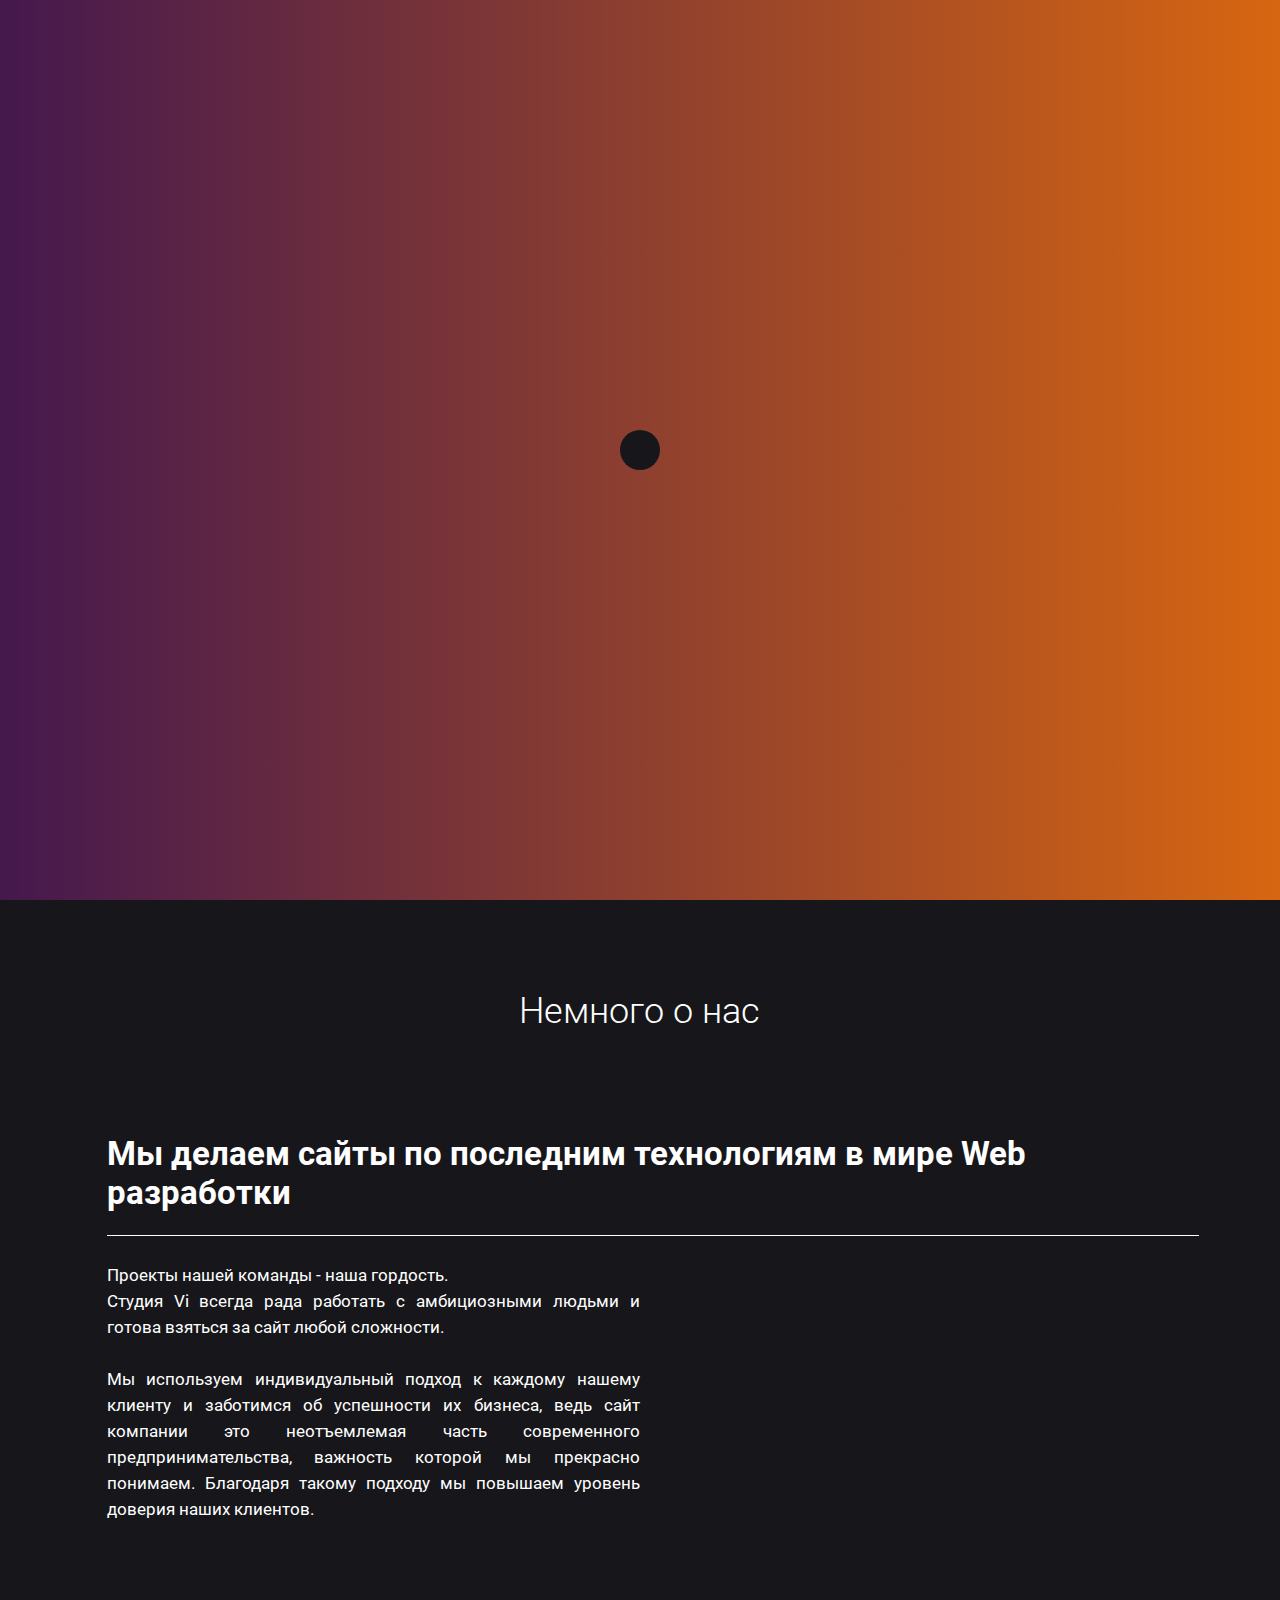
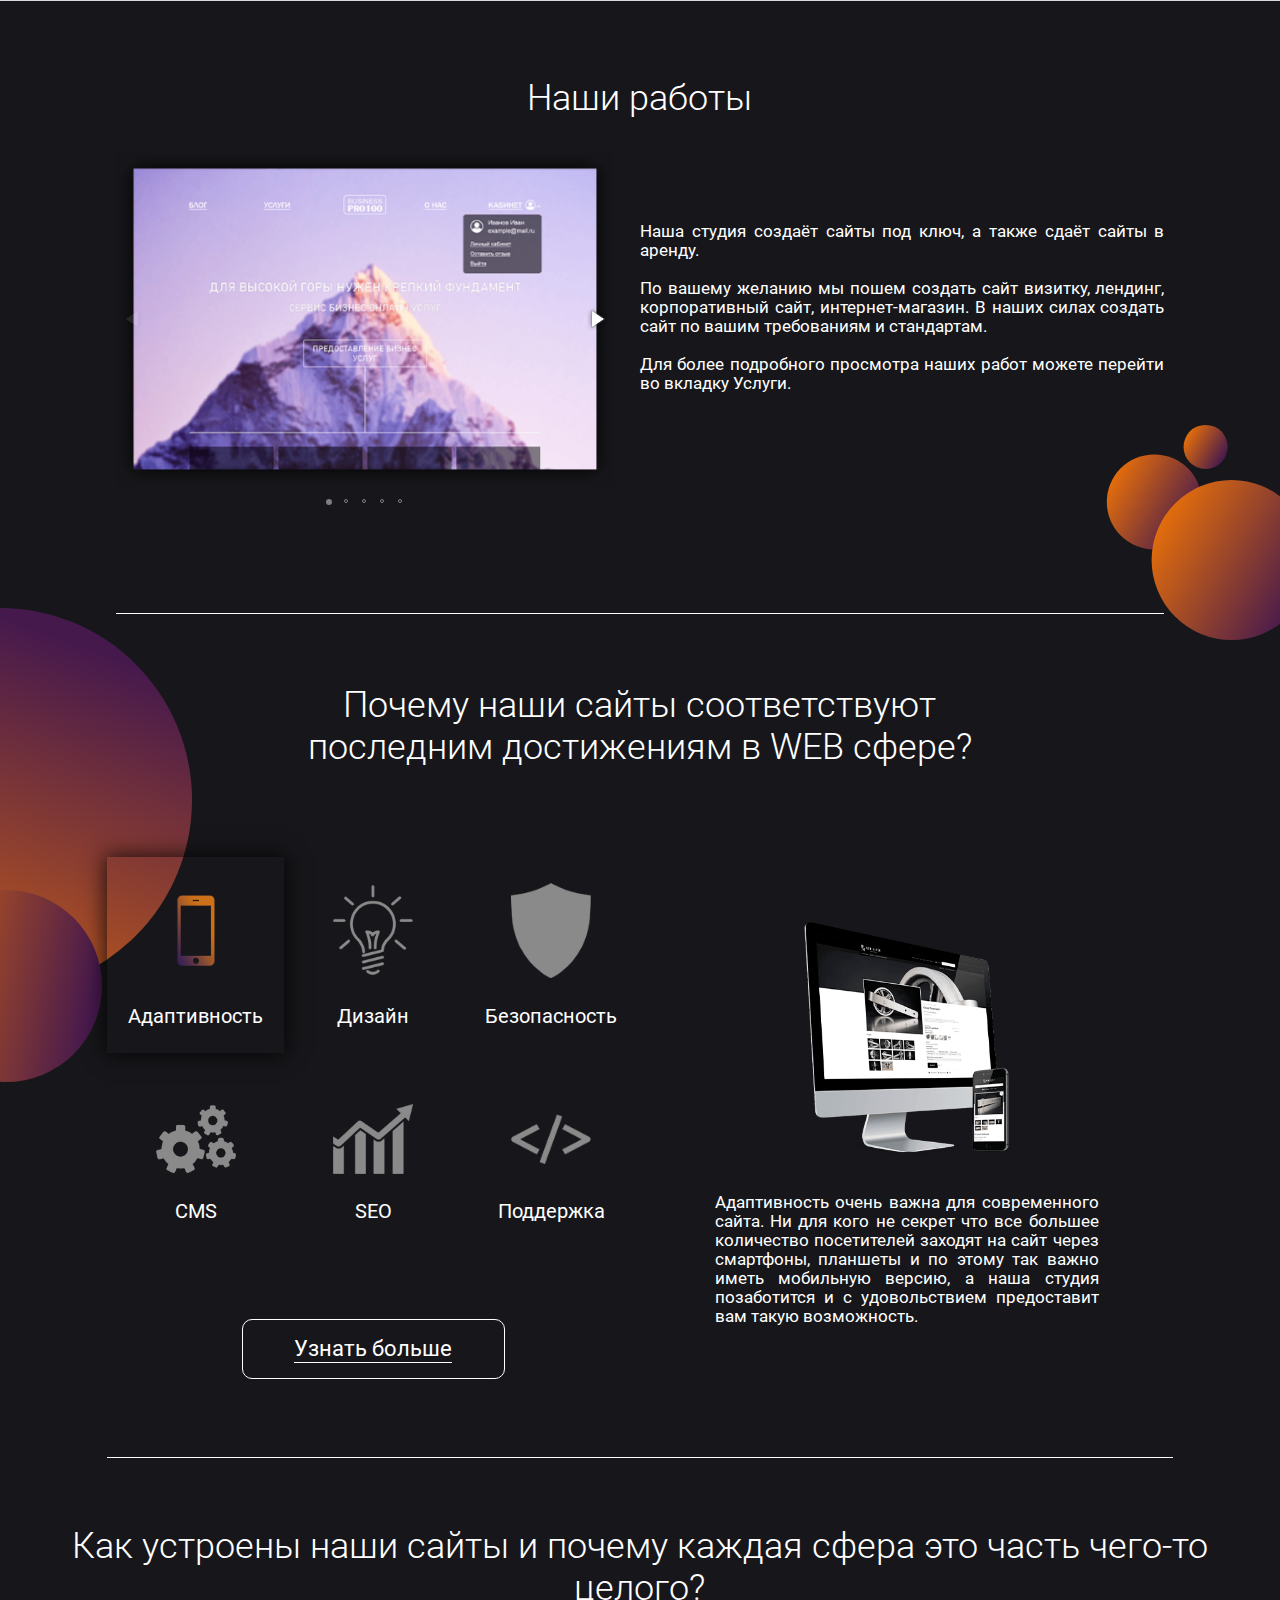
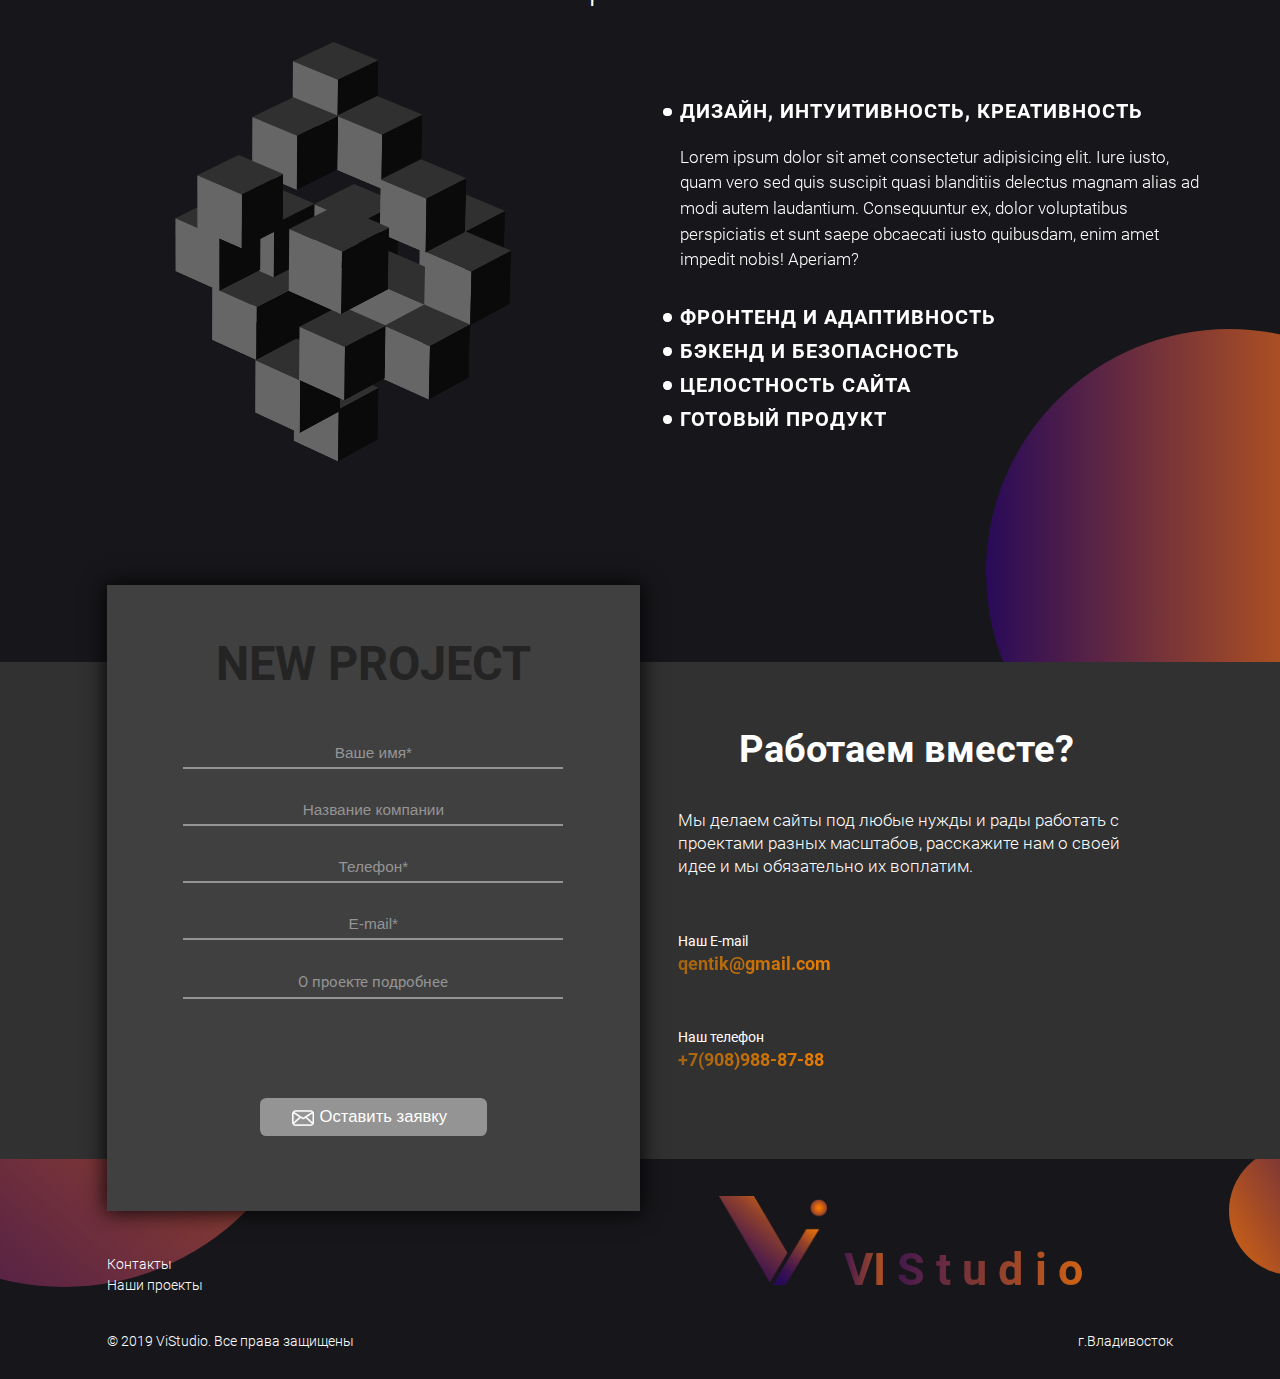
<file: index.html>
<!DOCTYPE html>
<html lang="en">
<head>
  <meta charset="UTF-8">
  <meta name="viewport" content="width=device-width, initial-scale=1.0">
  <meta http-equiv="X-UA-Compatible" content="ie=edge">
  <link rel="stylesheet" href="css/style.css">
  <link rel="shortcut icon" href="img/Эллипс_1.png" type="image/png">
  <link rel="stylesheet" href="fotorama-4.6.4/fotorama.css">
  <title>VI Studio</title>
</head>
<body>
  <div class="main-preloader">
    <span class="main-preloader__loader"></span>
  </div>
  
  <div class="main_wrapper">
    <div class="header_bad">
      <div class="logo">
        <img src="img/Эллипс_1.png" alt="logo">
        <span>VI </span>
        <span>Studio</span>
      </div>
      <ul class="headers">
        <li class="headers__link"><a href="index.html" class="links-color flowing-scroll">Наши проекты</a></li>
        <li class="headers__link"><a href="uslugi.html" class="links-color flowing-scroll">Наши услуги</a></li >
          <li class="headers__link"><a href="contacts.html" class="links-color flowing-scroll">Контакты</a></li>
          <li class="headers__link"><a href="#" class="links-color flowing-scroll">О нас</a></li>
          <li class="headers__link"><a href="#" class="links-color flowing-scroll">Кабинет</a></li>
          <span class="headers__hamburger"></span>
        </ul>
        <span class="language">En/Ru</span>
      </div>
      <div class="perfomance_page">
        <div class="perfomance_page-first">
          <h1>Создадим сайт для вашего бизнеса<br>Предоставим готовый</h1>
          <a href="#" class="button">Свяжитесь с нами</a>
          <a href="#" class="button">Наши проекты</a>
          <a href="#about_us" class="perfomance_page-first-arrow flowing-scroll"></a>
        </div>
        <div class="picture">
          <div class="circle1"></div>
          <div class="circle2"></div>
          <img src="img/Фигура_16.png"  alt="picture">
        </div>
      </div>
      <div class="parallax">
        <div class="about_us" id="about_us">
          <div class="about_us-wrapper">
            <h2>Немного о нас</h2>
            <h3>Мы делаем сайты по последним 
              технологиям в мире Web разработки
            </h3>
            <div class="about_us-text">
              
              <p>Проекты нашей команды - наша гордость. <br>
                Студия  Vi всегда рада работать с амбициозными людьми и готова взяться за сайт любой сложности. <br>
                <br> 
                Мы используем индивидуальный подход к каждому нашему клиенту и заботимся об успешности их бизнеса, ведь сайт компании это неотъемлемая часть современного предпринимательства, важность которой мы прекрасно понимаем. 
                Благодаря такому подходу мы повышаем уровень доверия наших клиентов.
              </p>        
            </div>      
          </div>
        </div>
      </div>
      <div class="wrap-our_works">
        <div class="hr"></div>
        <div class="our_works">
          <h2>Наши работы</h2>
          <div class="slider">
            <div class="fotorama" data-width="100%">
              <img src="img/slider/Слой_1.png" alt="picture">
              <img src="img/slider/Слой_2.png" alt="picture">
              <img src="img/slider/Слой_3.png" alt="picture">
              <img src="img/slider/Слой_4.png" alt="picture">
              <img src="img/slider/Слой_5.png" alt="picture">
            </div>
          </div>
          <div class="our_works-text"><p>Наша студия создаёт сайты под ключ, а также сдаёт сайты в аренду. <br> <br>
            По вашему желанию мы пошем создать сайт визитку, лендинг, корпоративный сайт, интернет-магазин. В наших силах создать сайт по вашим требованиям и стандартам.<br> <br>
            Для более подробного просмотра наших работ можете перейти во вкладку Услуги.</p></div>
            <hr>
          </div>  
          <div class="our_works-circles">
            <div class="our_works-circle1 our_works-circle"></div>
            <div class="our_works-circle2 our_works-circle"></div>
            <div class="our_works-circle3 our_works-circle"></div>
          </div>
        </div>
        <div class="wrap-achievement_block">
          <div class="circle_achievement_block1"></div>
          <div class="circle_achievement_block2"></div>
          <div class="achievement_block">
            <h2>Почему наши сайты соответствуют <br>последним достижениям в WEB сфере?</h2>
            <div class="achievement_block-icons">
              <div class="achievement_block-icons-image image-active first-cartoon"><img src="../img/achievement_block/mobile.png" alt="icon"><p>Адаптивность</p></div>
              <div class="achievement_block-icons-image second-cartoon"><img src="../img/achievement_block/1456762708_555.png" alt="icon"><p>Дизайн</p></div>
              <div class="achievement_block-icons-image third-cartoon"><img src="../img/achievement_block/shield_PNG1273.png" alt="icon"><p>Безопасность</p></div>
              <div class="achievement_block-icons-image four-cartoon"><img src="../img/achievement_block/59108.png" alt="icon"><p>CMS</p></div>
              <div class="achievement_block-icons-image five-cartoon"><img src="../img/achievement_block/Без_названия.png" alt="icon"><p>SEO</p></div>
              <div class="achievement_block-icons-image six-cartoon"><img src="../img/achievement_block/Слой_2.png" alt="icon"><p>Поддержка</p></div>
            </div>
            <div class="achievement_block-perfomance-wrapper">
              <div class="achievement_block-perfomance expertise__slide-active">
                <div class="expertise__slide" style="background-image: url(../img/achievement_block/mockup2.png);"></div>
                <p>Адаптивность очень важна для современного сайта. Ни для кого не секрет что все большее количество посетителей заходят на сайт  через смартфоны, планшеты и по этому так важно иметь мобильную версию, а наша студия позаботится и с удовольствием предоставит вам такую возможность.</p>
              </div>
              <div class="achievement_block-perfomance">
                <div class="expertise__slide" style="background-image: url(../img/achievement_block/Dizayn.png);"></div> 
                <p>Великолепный дизайн заставляет людей доверять вам и удерживает их в сфере вашего влияния. Плохой дизайн вызывает недоверие и заставляет посетителей уходить. Поэтому в наших работах мы стараемся делать дизайн максимально привлекательным.</p>
              </div>
              <div class="achievement_block-perfomance">
                <div class="expertise__slide" style="background-image: url(../img/achievement_block/bezopasnost.png);"></div> 
                <p>Без­опас­ность и ре­пу­та­ция сай­та — ве­щи не­раз­рыв­но свя­зан­ные и являются одними из главных наших приоритетов. Vi студия гарантирует безопасность от кражей паролей, взлома хостинга, обеспечение сайта SSL сертификатом для устранения уязвимостей.</p>
              </div>
              <div class="achievement_block-perfomance">
                <div class="expertise__slide" style="background-image: url(../img/achievement_block/box.png);"></div> 
                <p>С подходящим конструктором сайта можно всё. Если вы хотите посадить сайт на CMS систему или создать сайт на ней с нуля - мы вам с этим поможем. Есть опыт работы с популярными системами, таких как: WordPress, Битрикс, CS-Cart и другими.</p>
              </div>
              <div class="achievement_block-perfomance">
                <div class="expertise__slide" style="background-image: url(../img/achievement_block/seo.png);"></div> 
                <p>Проведём комплекс мер, направленных на повышение позиций сайта в поисковой выдаче Яндекс, Google, других систем по специально подобранным запросам. Наша цель – увеличение посещений веб-страниц и, соответственно, конверсионных действий.</p>
              </div>
              <div class="achievement_block-perfomance">
                <div class="expertise__slide" style="background-image: url(../img/achievement_block/podderzhka.png);"></div> 
                <p>Vi студия обеспечит вас качественным уровнем информационной и технической поддержки, для удовлетворения всех ваших запросов. Мы всегда на связи и готовы ответить на ваши вопросы!</p>
              </div>
            </div>
            <div class="achievement_block-button"><a href="">Узнать больше</a></div>
          </div>
        </div>
        <div class="end_block">
          <div class="end_block-header"><hr><h2>Как устроены наши сайты и почему каждая сфера это часть чего-то целого?</h2></div>
          <div class="cube_block">
            <div class="container">
              <div class="cube">
                <div class="cube-side cube-side-front"></div>
                <div class="cube-side cube-side-right"></div>
                <div class="cube-side cube-side-top"></div>        
              </div>
            </div>
            <div class="cub_nav-wrapper">
              <ul class="cube_nav">
                <li class="nav-item-toggle">
                  <a href="#" class="cube_animation_1">ДИЗАЙН, ИНТУИТИВНОСТЬ, КРЕАТИВНОСТЬ</a>
                  <p class="p_active">Lorem ipsum dolor sit amet consectetur adipisicing elit. Iure iusto, quam vero sed quis suscipit quasi blanditiis delectus magnam alias ad modi autem laudantium. Consequuntur ex, dolor voluptatibus perspiciatis et sunt saepe obcaecati iusto quibusdam, enim amet impedit nobis! Aperiam?</p>
                </li>
                <li class="nav-item-toggle">
                  <a href="#" class="cube_animation_2">ФРОНТЕНД И АДАПТИВНОСТЬ</a>
                  <p>Lorem ipsum dolor sit amet consectetur adipisicing elit. Voluptatum at, tenetur explicabo temporibus sequi eum provident quae aliquid facere id numquam iusto sint vel rem, autem totam similique atque, accusamus dolorum ipsa? Quidem unde iste magnam, iure saepe architecto dolores.</p>
                </li>
                <li class="nav-item-toggle">
                  <a href="#" class="cube_animation_3">БЭКЕНД И БЕЗОПАСНОСТЬ</a>
                  <p>Lorem ipsum dolor sit amet consectetur, adipisicing elit. Veritatis minima eos sed ducimus dolores adipisci minus, laborum ipsa quod aliquam eaque maxime molestiae consequatur laboriosam eveniet maiores, consequuntur numquam, reprehenderit eligendi! Atque quam repudiandae deleniti ullam id rem saepe tenetur?</p>
                </li>
                <li class="nav-item-toggle">
                  <a href="#" class="cube_animation_4">ЦЕЛОСТНОСТЬ САЙТА</a>
                  <p>Lorem ipsum dolor sit amet consectetur adipisicing elit. Dicta natus veniam nisi numquam ipsa eveniet voluptatum corrupti. Praesentium eos quo temporibus odio sint tempora obcaecati commodi distinctio quos assumenda fuga, ea, animi facere minus unde. Odio nihil repellat odit ducimus.</p>
                </li>
                <li class="nav-item-toggle">
                  <a href="#" class="cube_animation_5">ГОТОВЫЙ ПРОДУКТ</a>
                  <p>Lorem ipsum dolor sit amet consectetur adipisicing elit. Dicta natus veniam nisi numquam ipsa eveniet voluptatum corrupti. Praesentium eos quo temporibus odio sint tempora obcaecati commodi distinctio quos assumenda fuga, ea, animi facere minus unde. Odio nihil repellat odit ducimus.</p>
                </li>
              </ul>
            </div>
          </div>    
        </div>
        <div class="wrap-contact_form">
          <div class="circle4"></div>
          <div class="circle5"></div>
          <div class="circle6"></div>
          <div class="work_together-background"></div>
          <div class="work_together">
            <h1>Работаем вместе?</h1>
            <p>Мы делаем сайты под любые нужды и рады работать с проектами
              разных масштабов, расскажите нам о своей идее и мы обязательно
              их воплатим.
            </p>
            <div class="our_email">
              <h4>Наш E-mail</h4>
              <a href="#">qentik@gmail.com</a>
            </div>
            <div class="our_tel">
              <h4>Наш телефон</h4>
              <a href="tel:+79089888788">+7(908)988-87-88</a>
            </div>
          </div>
          <div class="contact_form">
            <h1>New project</h1>
            <form action="#">
              <input type="text" placeholder="Ваше имя*">
              <input type="text" placeholder="Название компании">
              <input type="tel" id="phone"  placeholder="Телефон*">
              <input type="email" placeholder="E-mail*">
              <textarea name="" id="" cols="30" rows="10" placeholder="О проекте подробнее"></textarea>
              <div class="button-contact"><button>Оставить заявку</button></div>
            </form>
          </div>
          <div class="info2">
            <span>© 2019 ViStudio. Все права защищены</span><span>г.Владивосток</span>
          </div>
          <div class="info1">
            <a href="#">Контакты</a>
            <a href="#">Наши проекты</a>
          </div>
          <div class="end_logo">
            <img src="img/Эллипс_1.png" alt="logo">
            <span>VI </span>
            <span>Studio</span>
          </div>
        </div>
      </div>
      
      
  <script src="js/jquery-3.4.1.min.js"></script>
  <script src="js/file.js"></script>
  <script src="js/jquery.maskedinput.js"></script>
  <script src="fotorama-4.6.4/fotorama.js"></script>
</body>
</html>
</file>
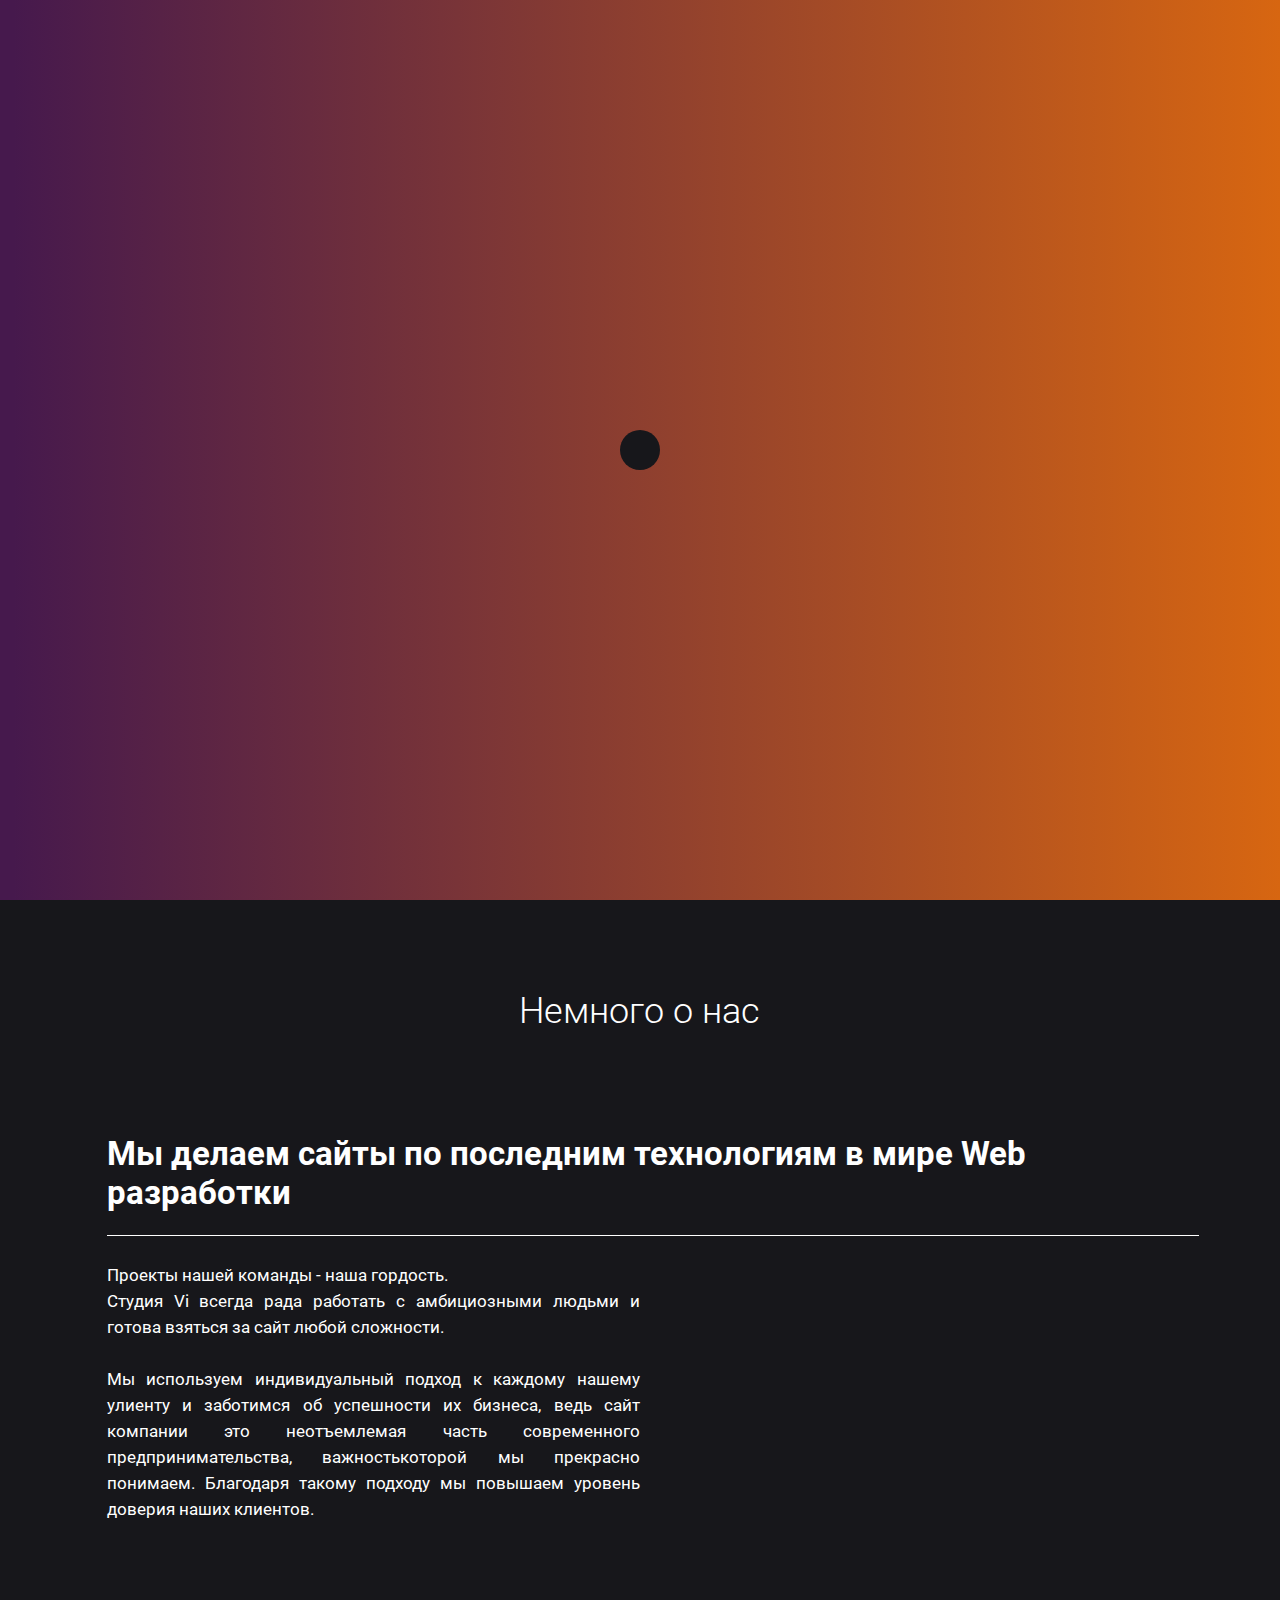
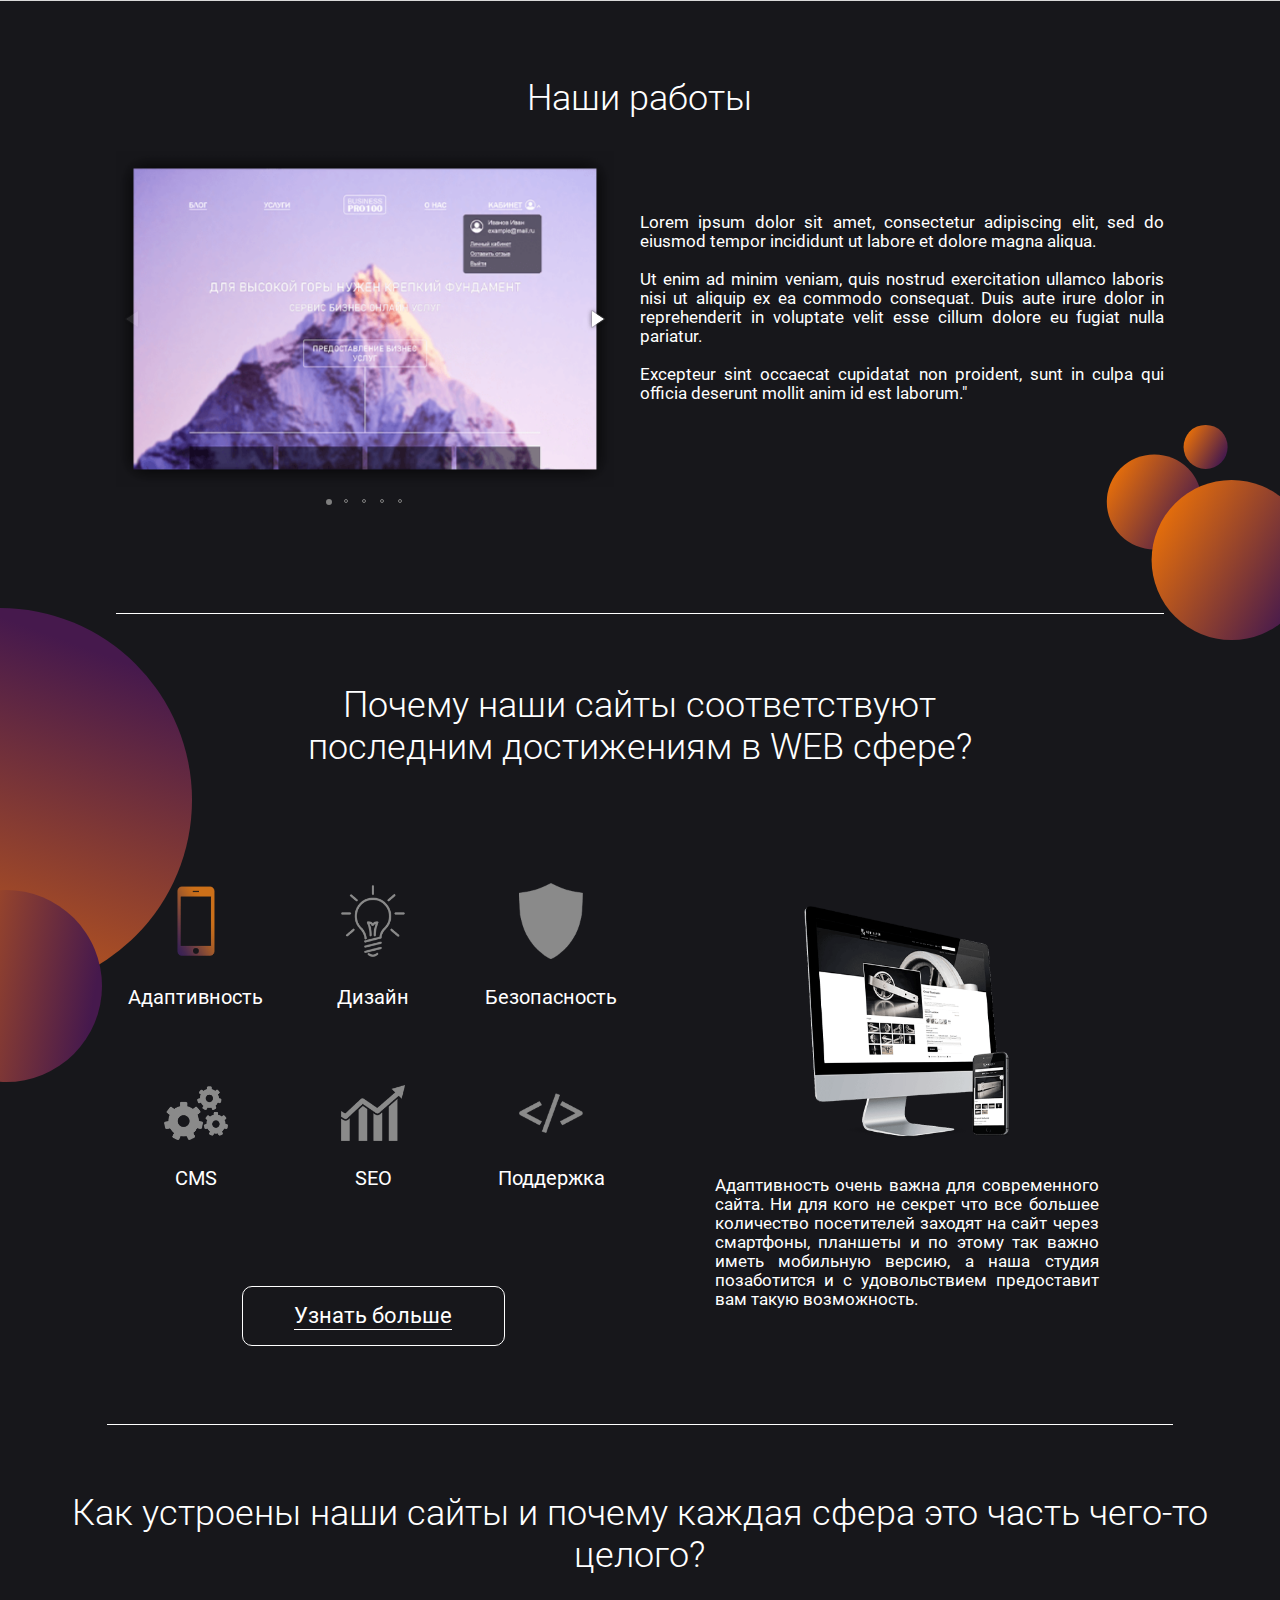
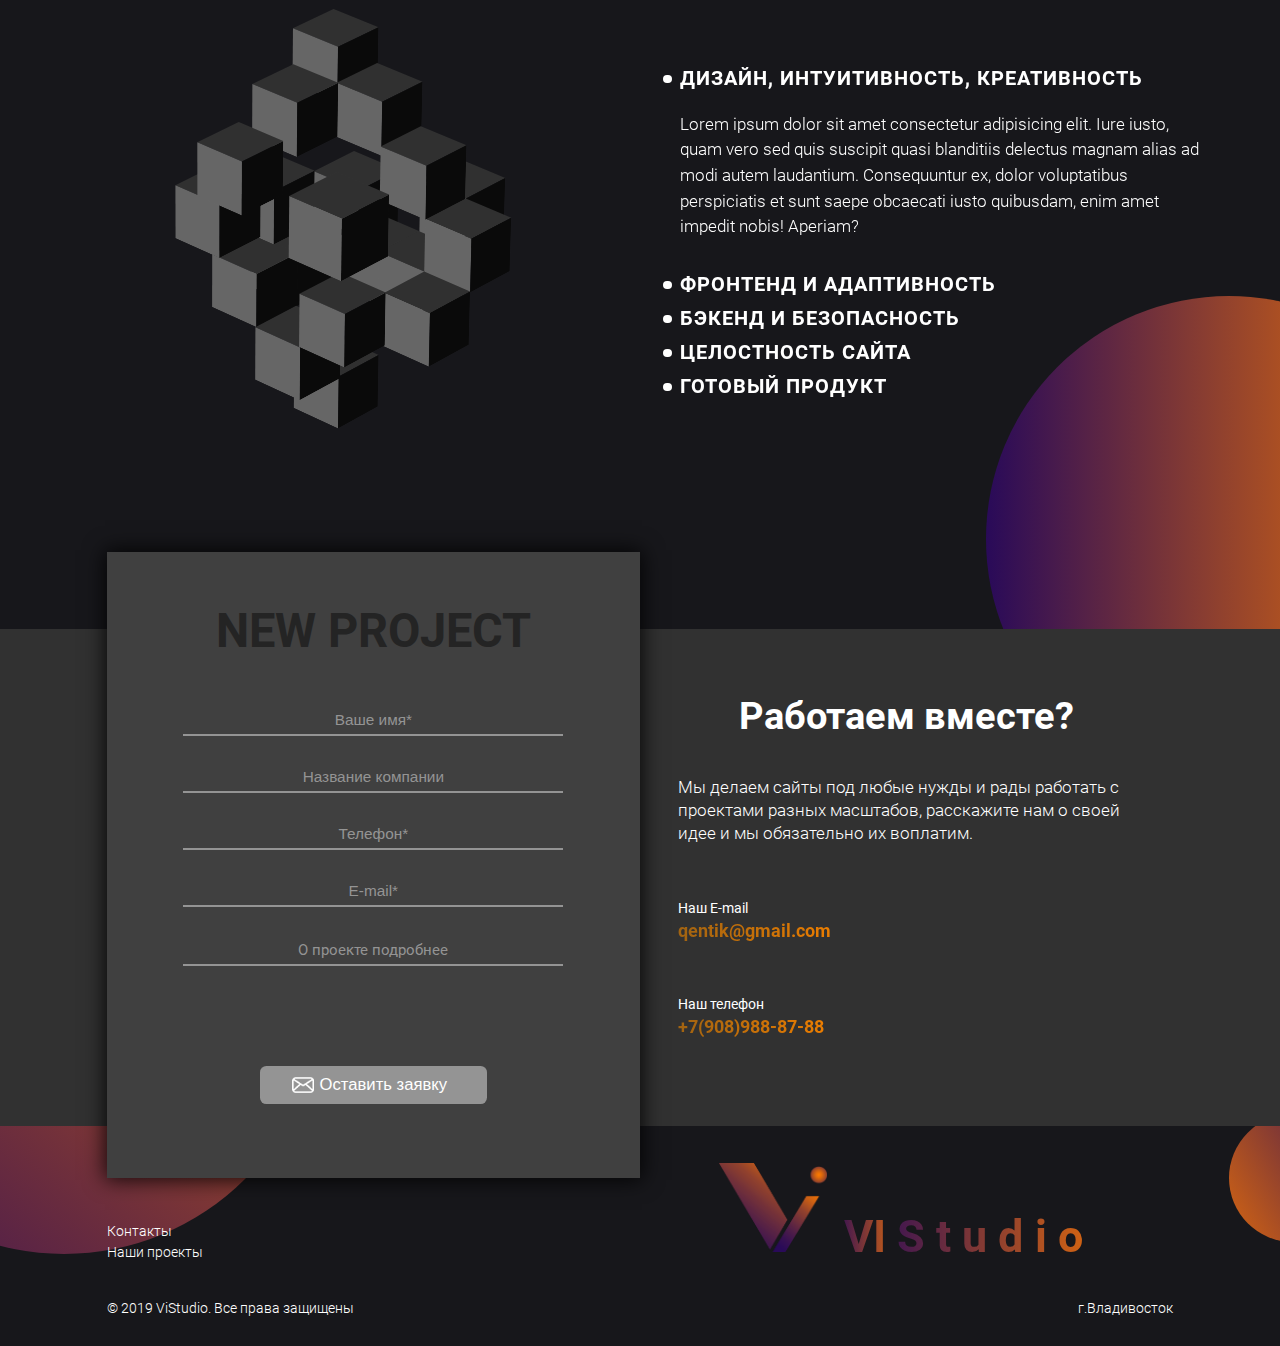
<file: Studia/index.html>
<!DOCTYPE html>
<html lang="en">
<head>
  <meta charset="UTF-8">
  <meta name="viewport" content="width=device-width, initial-scale=1.0">
  <meta http-equiv="X-UA-Compatible" content="ie=edge">
  <link rel="stylesheet" href="css/style.css">
  <link rel="shortcut icon" href="img/Эллипс_1.png" type="image/png">
  <link rel="stylesheet" href="fotorama-4.6.4/fotorama.css">
  <title>VI Studio</title>
</head>
<body>
  <div class="main-preloader">
    <span class="main-preloader__loader"></span>
  </div>
  
  <div class="main_wrapper">
    <div class="header_bad">
      <div class="logo">
        <img src="img/Эллипс_1.png" alt="logo">
        <span>VI </span>
        <span>Studio</span>
      </div>
      <ul class="headers">
        <li class="headers__link"><a href="index.html" class="links-color flowing-scroll">Наши проекты</a></li>
        <li class="headers__link"><a href="uslugi.html" class="links-color flowing-scroll">Наши услуги</a></li >
          <li class="headers__link"><a href="contacts.html" class="links-color flowing-scroll">Контакты</a></li>
          <li class="headers__link"><a href="#" class="links-color flowing-scroll">О нас</a></li>
          <li class="headers__link"><a href="#" class="links-color flowing-scroll">Кабинет</a></li>
          <span class="headers__hamburger"></span>
        </ul>
        <span class="language">En/Ru</span>
      </div>
      <div class="perfomance_page">
        <div class="perfomance_page-first">
          <h1>Создадим сайт для вашего бизнеса<br>Предоставим готовый</h1>
          <a href="#" class="button">Свяжитесь с нами</a>
          <a href="#" class="button">Наши проекты</a>
          <a href="#about_us" class="perfomance_page-first-arrow flowing-scroll"></a>
        </div>
        <div class="picture">
          <div class="circle1"></div>
          <div class="circle2"></div>
          <img src="img/Фигура_16.png"  alt="picture">
        </div>
      </div>
      <div class="parallax">
        <div class="about_us" id="about_us">
          <div class="about_us-wrapper">
            <h2>Немного о нас</h2>
            <h3>Мы делаем сайты по последним 
              технологиям в мире Web разработки
            </h3>
            <div class="about_us-text">
              
              <p>Проекты нашей команды - наша гордость. <br>
                Студия  Vi всегда рада работать с амбициозными людьми и готова взяться за сайт любой сложности. <br>
                <br> 
                Мы используем индивидуальный подход к каждому нашему улиенту и заботимся об успешности их бизнеса, ведь сайт компании это неотъемлемая часть современного предпринимательства, важностькоторой мы прекрасно понимаем. 
                Благодаря такому подходу мы повышаем уровень доверия наших клиентов.
              </p>        
            </div>      
          </div>
        </div>
      </div>
      <div class="wrap-our_works">
        <div class="hr"></div>
        <div class="our_works">
          <h2>Наши работы</h2>
          <div class="slider">
            <div class="fotorama" data-width="100%">
              <img src="img/slider/Слой_1.png" alt="picture">
              <img src="img/slider/Слой_2.png" alt="picture">
              <img src="img/slider/Слой_3.png" alt="picture">
              <img src="img/slider/Слой_4.png" alt="picture">
              <img src="img/slider/Слой_5.png" alt="picture">
            </div>
          </div>
          <div class="our_works-text"><p>Lorem ipsum dolor sit amet, consectetur adipiscing elit, sed do eiusmod tempor incididunt ut labore et dolore magna aliqua. <br> <br>
            Ut enim ad minim veniam, quis nostrud exercitation ullamco laboris nisi ut aliquip ex ea commodo consequat. Duis aute irure dolor in reprehenderit in voluptate velit esse cillum dolore eu fugiat nulla pariatur. <br> <br>
            Excepteur sint occaecat cupidatat non proident, sunt in culpa qui officia deserunt mollit anim id est laborum."</p></div>
            <hr>
          </div>  
          <div class="our_works-circles">
            <div class="our_works-circle1 our_works-circle"></div>
            <div class="our_works-circle2 our_works-circle"></div>
            <div class="our_works-circle3 our_works-circle"></div>
          </div>
        </div>
        <div class="wrap-achievement_block">
          <div class="circle_achievement_block1"></div>
          <div class="circle_achievement_block2"></div>
          <div class="achievement_block">
            <h2>Почему наши сайты соответствуют <br>последним достижениям в WEB сфере?</h2>
            <div class="achievement_block-icons">
              <div class="achievement_block-icons-image image-active first-cartoon"><img src="../img/achievement_block/mobile.png" alt="icon"><p>Адаптивность</p></div>
              <div class="achievement_block-icons-image second-cartoon"><img src="../img/achievement_block/1456762708_555.png" alt="icon"><p>Дизайн</p></div>
              <div class="achievement_block-icons-image third-cartoon"><img src="../img/achievement_block/shield_PNG1273.png" alt="icon"><p>Безопасность</p></div>
              <div class="achievement_block-icons-image four-cartoon"><img src="../img/achievement_block/59108.png" alt="icon"><p>CMS</p></div>
              <div class="achievement_block-icons-image five-cartoon"><img src="../img/achievement_block/Без_названия.png" alt="icon"><p>SEO</p></div>
              <div class="achievement_block-icons-image six-cartoon"><img src="../img/achievement_block/Слой_2.png" alt="icon"><p>Поддержка</p></div>
            </div>
            <div class="achievement_block-perfomance-wrapper">
              <div class="achievement_block-perfomance expertise__slide-active">
                <div class="expertise__slide" style="background-image: url(../img/achievement_block/mockup2.png);"></div>
                <p>Адаптивность очень важна для современного сайта. Ни для кого не секрет что все большее количество посетителей заходят на сайт  через смартфоны, планшеты и по этому так важно иметь мобильную версию, а наша студия позаботится и с удовольствием предоставит вам такую возможность.</p>
              </div>
              <div class="achievement_block-perfomance">
                <div class="expertise__slide" style="background-image: url(../img/achievement_block/Dizayn.png);"></div> 
                <p>Lorem ipsum dolor sit amet consectetur adipisicing elit. Facere, necessitatibus unde soluta in nulla magnam? Nam reprehenderit maiores rem ad magnam adipisci tempore quam fugit consequuntur. Id illum dolorum, fugiat consequatur optio distinctio qui atque perspiciatis doloribus assumenda sequi nulla.</p>
              </div>
              <div class="achievement_block-perfomance">
                <div class="expertise__slide" style="background-image: url(../img/achievement_block/bezopasnost.png);"></div> 
                <p>Lorem ipsum dolor sit amet consectetur adipisicing elit. Facere, necessitatibus unde soluta in nulla magnam? Nam reprehenderit maiores rem ad magnam adipisci tempore quam fugit consequuntur. Id illum dolorum, fugiat consequatur optio distinctio qui atque perspiciatis doloribus assumenda sequi nulla.</p>
              </div>
              <div class="achievement_block-perfomance">
                <div class="expertise__slide" style="background-image: url(../img/achievement_block/box.png);"></div> 
                <p>Lorem ipsum dolor sit amet consectetur adipisicing elit. Facere, necessitatibus unde soluta in nulla magnam? Nam reprehenderit maiores rem ad magnam adipisci tempore quam fugit consequuntur. Id illum dolorum, fugiat consequatur optio distinctio qui atque perspiciatis doloribus assumenda sequi nulla.</p>
              </div>
              <div class="achievement_block-perfomance">
                <div class="expertise__slide" style="background-image: url(../img/achievement_block/seo.png);"></div> 
                <p>Lorem ipsum dolor sit amet consectetur adipisicing elit. Facere, necessitatibus unde soluta in nulla magnam? Nam reprehenderit maiores rem ad magnam adipisci tempore quam fugit consequuntur. Id illum dolorum, fugiat consequatur optio distinctio qui atque perspiciatis doloribus assumenda sequi nulla.</p>
              </div>
              <div class="achievement_block-perfomance">
                <div class="expertise__slide" style="background-image: url(../img/achievement_block/podderzhka.png);"></div> 
                <p>Lorem ipsum dolor sit amet consectetur adipisicing elit. Facere, necessitatibus unde soluta in nulla magnam? Nam reprehenderit maiores rem ad magnam adipisci tempore quam fugit consequuntur. Id illum dolorum, fugiat consequatur optio distinctio qui atque perspiciatis doloribus assumenda sequi nulla.</p>
              </div>
            </div>
            <div class="achievement_block-button"><a href="">Узнать больше</a></div>
          </div>
        </div>
        <div class="end_block">
          <div class="end_block-header"><hr><h2>Как устроены наши сайты и почему каждая сфера это часть чего-то целого?</h2></div>
          <div class="cube_block">
            <div class="container">
              <div class="cube">
                <div class="cube-side cube-side-front"></div>
                <div class="cube-side cube-side-right"></div>
                <div class="cube-side cube-side-top"></div>        
              </div>
            </div>
            <div class="cub_nav-wrapper">
              <ul class="cube_nav">
                <li class="nav-item-toggle">
                  <a href="#" class="cube_animation_1">ДИЗАЙН, ИНТУИТИВНОСТЬ, КРЕАТИВНОСТЬ</a>
                  <p class="p_active">Lorem ipsum dolor sit amet consectetur adipisicing elit. Iure iusto, quam vero sed quis suscipit quasi blanditiis delectus magnam alias ad modi autem laudantium. Consequuntur ex, dolor voluptatibus perspiciatis et sunt saepe obcaecati iusto quibusdam, enim amet impedit nobis! Aperiam?</p>
                </li>
                <li class="nav-item-toggle">
                  <a href="#" class="cube_animation_2">ФРОНТЕНД И АДАПТИВНОСТЬ</a>
                  <p>Lorem ipsum dolor sit amet consectetur adipisicing elit. Voluptatum at, tenetur explicabo temporibus sequi eum provident quae aliquid facere id numquam iusto sint vel rem, autem totam similique atque, accusamus dolorum ipsa? Quidem unde iste magnam, iure saepe architecto dolores.</p>
                </li>
                <li class="nav-item-toggle">
                  <a href="#" class="cube_animation_3">БЭКЕНД И БЕЗОПАСНОСТЬ</a>
                  <p>Lorem ipsum dolor sit amet consectetur, adipisicing elit. Veritatis minima eos sed ducimus dolores adipisci minus, laborum ipsa quod aliquam eaque maxime molestiae consequatur laboriosam eveniet maiores, consequuntur numquam, reprehenderit eligendi! Atque quam repudiandae deleniti ullam id rem saepe tenetur?</p>
                </li>
                <li class="nav-item-toggle">
                  <a href="#" class="cube_animation_4">ЦЕЛОСТНОСТЬ САЙТА</a>
                  <p>Lorem ipsum dolor sit amet consectetur adipisicing elit. Dicta natus veniam nisi numquam ipsa eveniet voluptatum corrupti. Praesentium eos quo temporibus odio sint tempora obcaecati commodi distinctio quos assumenda fuga, ea, animi facere minus unde. Odio nihil repellat odit ducimus.</p>
                </li>
                <li class="nav-item-toggle">
                  <a href="#" class="cube_animation_5">ГОТОВЫЙ ПРОДУКТ</a>
                  <p>Lorem ipsum dolor sit amet consectetur adipisicing elit. Dicta natus veniam nisi numquam ipsa eveniet voluptatum corrupti. Praesentium eos quo temporibus odio sint tempora obcaecati commodi distinctio quos assumenda fuga, ea, animi facere minus unde. Odio nihil repellat odit ducimus.</p>
                </li>
              </ul>
            </div>
          </div>    
        </div>
        <div class="wrap-contact_form">
          <div class="circle4"></div>
          <div class="circle5"></div>
          <div class="circle6"></div>
          <div class="work_together-background"></div>
          <div class="work_together">
            <h1>Работаем вместе?</h1>
            <p>Мы делаем сайты под любые нужды и рады работать с проектами
              разных масштабов, расскажите нам о своей идее и мы обязательно
              их воплатим.
            </p>
            <div class="our_email">
              <h4>Наш E-mail</h4>
              <a href="#">qentik@gmail.com</a>
            </div>
            <div class="our_tel">
              <h4>Наш телефон</h4>
              <a href="tel:+79089888788">+7(908)988-87-88</a>
            </div>
          </div>
          <div class="contact_form">
            <h1>New project</h1>
            <form action="#">
              <input type="text" placeholder="Ваше имя*">
              <input type="text" placeholder="Название компании">
              <input type="tel" id="phone"  placeholder="Телефон*">
              <input type="email" placeholder="E-mail*">
              <textarea name="" id="" cols="30" rows="10" placeholder="О проекте подробнее"></textarea>
              <div class="button-contact"><button>Оставить заявку</button></div>
            </form>
          </div>
          <div class="info2">
            <span>© 2019 ViStudio. Все права защищены</span><span>г.Владивосток</span>
          </div>
          <div class="info1">
            <a href="#">Контакты</a>
            <a href="#">Наши проекты</a>
          </div>
          <div class="end_logo">
            <img src="img/Эллипс_1.png" alt="logo">
            <span>VI </span>
            <span>Studio</span>
          </div>
        </div>
      </div>
      
      
  <script src="js/jquery-3.4.1.min.js"></script>
  <script src="js/file.js"></script>
  <script src="js/jquery.maskedinput.js"></script>
  <script src="fotorama-4.6.4/fotorama.js"></script>
</body>
</html>
</file>
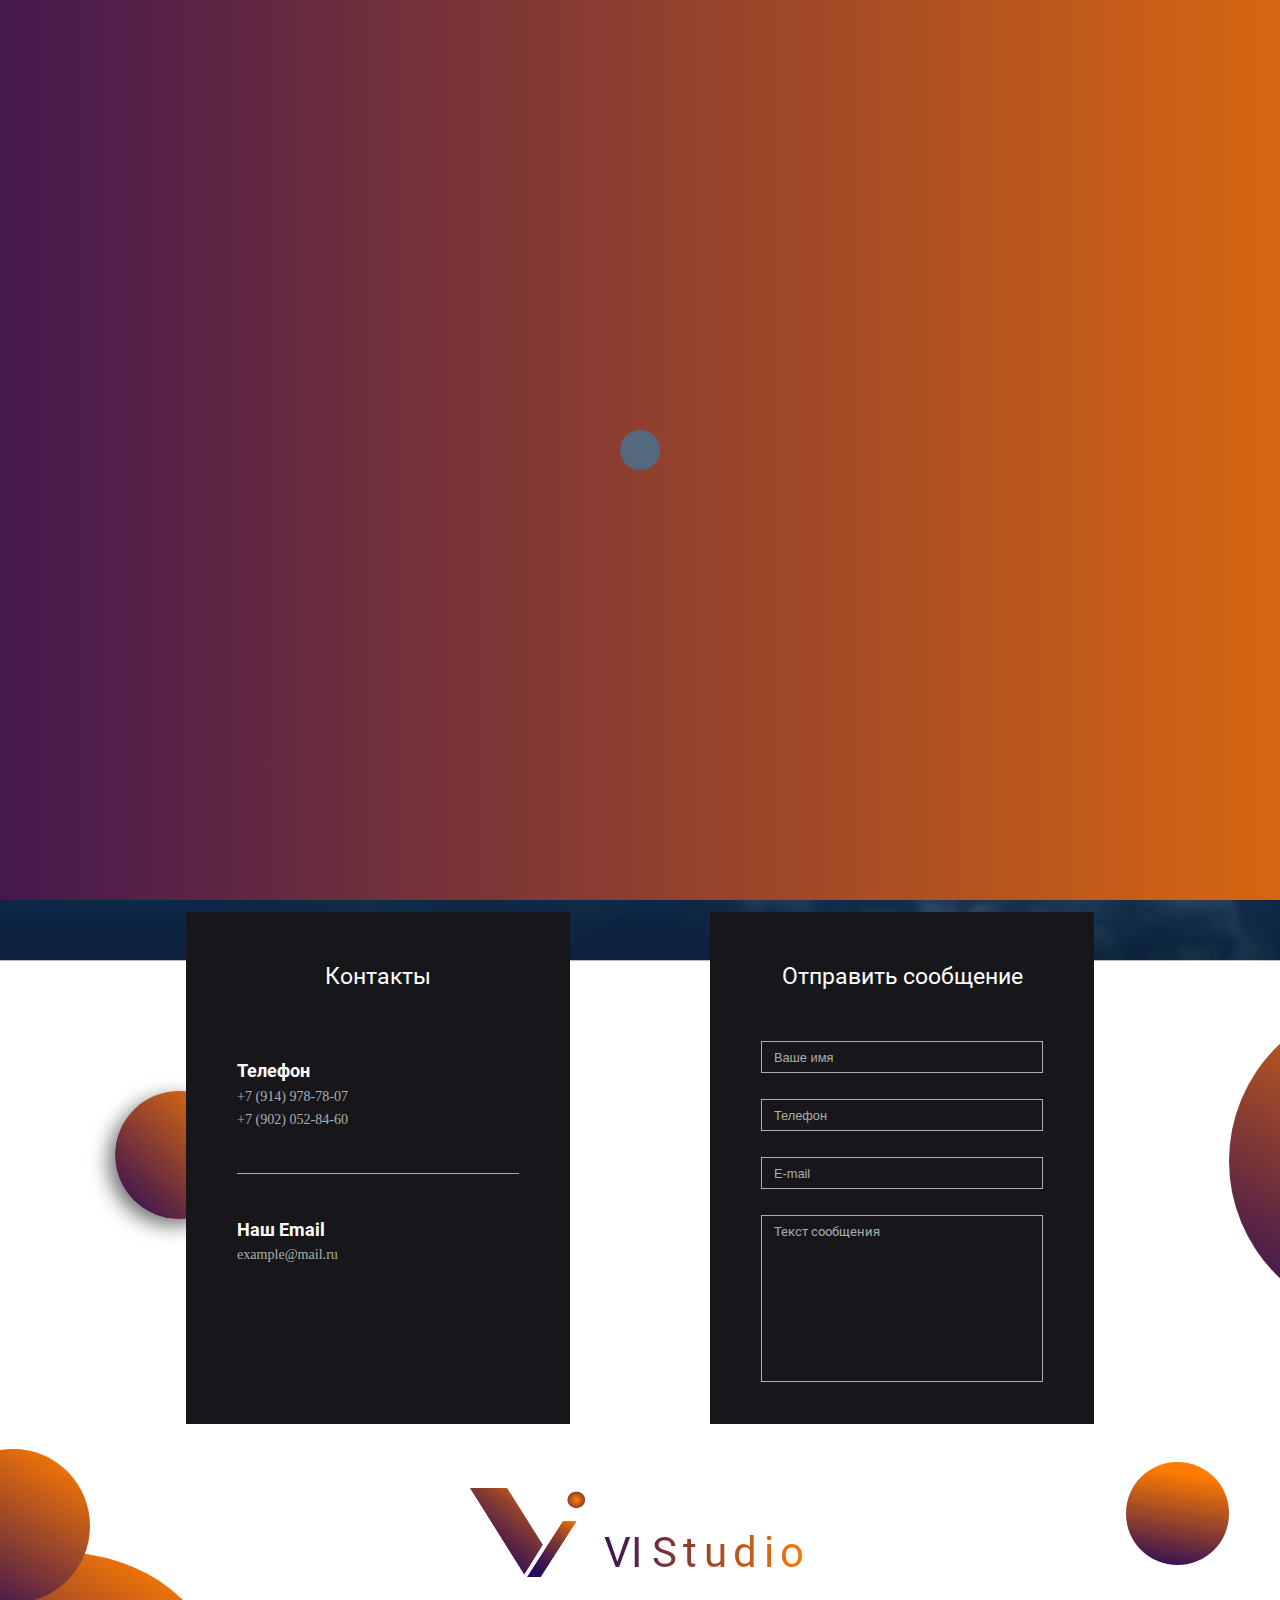
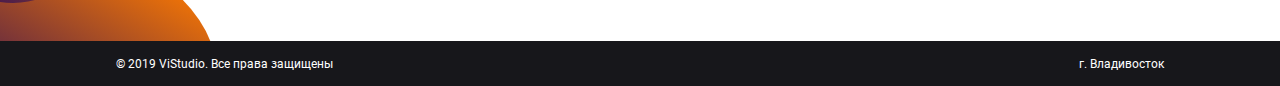
<file: contacts.html>
<!DOCTYPE html>
<html lang="en">
<head>
  <meta charset="UTF-8">
  <meta name="viewport" content="width=device-width, initial-scale=1.0">
  <meta http-equiv="X-UA-Compatible" content="ie=edge">
  <link rel="stylesheet" href="css/style.css">
  <link rel="shortcut icon" href="img/Эллипс_1.png" type="image/png">
  <link rel="stylesheet" href="fotorama-4.6.4/fotorama.css">
  <title>VI Studio</title>
</head>
<body>
  <div class="main-preloader">
    <span class="main-preloader__loader main-preloader__loader_contacts"></span>
  </div>

  <div class=" header">
    <div class="header__logo logo">
      <img src="img/Эллипс_1.png" alt="logo" class="header__img logo__img">
      <div class="header__text logo__text">
        <span class="header__text_1 logo__text_1">VI </span class="header__text">
        <span class="header__text_2 logo__text_2">Studio</span>
      </div>
    </div>
    <ul class="header__links">
      <li class="header__link"><a href="index.html">Наши проекты</a></li>
      <li class="header__link"><a href="uslugi.html">Наши услуги</a></li>
      <li class="header__link"><a href="contacts.html">Контакты</a></li>
      <li class="header__link"><a href="#">О нас </a></li>
      <li class="header__link"><a href="#">Кабинет</a></li>
    </ul>
    <span class="header__language">En/Ru</span>
  </div>

  <div class="contacts-main">
    <h1 class="contacts-main__header">Свяжитесь с нами, мы всегда рады общению</h1>
  </div>

  <div class="contacts-forms">
    <div class="contacts-forms__circle contacts-forms__circle1"></div>
    <div class="contacts-forms__circle contacts-forms__circle2"></div>
    <div class="contacts-forms__circle contacts-forms__circle3"></div>
    <div class="contacts-forms__circle contacts-forms__circle4"></div>
    <div class="contacts-forms__circle contacts-forms__circle5"></div>
    <div class="contacts-forms__block contacts-forms__block_1 contacts-block">
      <h2 class="contacts-block__header">Контакты</h2>
      <h3 class="contacts-block__tel">Телефон</h3>
      <span class="contacts-block__number">+7 (914) 978-78-07</span>
      <span class="contacts-block__number">+7 (902) 052-84-60</span>
      <div class="contacts-block__divider"></div>
      <h3 class="contacts-block__email">Наш Email</h3>
      <span class="contacts-block__pochta">example@mail.ru</span>
    </div>
    <div class="contacts-forms__block contacts-forms__block_2">
      <form action="#" class="contacts-form">
        <h2 class="contacts-form__header">Отправить сообщение</h2>
        <input type="text" class="contacts-form__name" placeholder="Ваше имя">
        <input type="tel" class="contacts-form__tel" placeholder="Телефон">
        <input type="email" class="contacts-form__email" placeholder="E-mail">
        <textarea name="" id="#" cols="30" rows="10" class="contacts-form__textarea" placeholder="Текст сообщения"></textarea>
      </form>
    </div>

    <div class="contacts-forms__logo logo">
      <img src="img/Эллипс_1.png" alt="logo" class="contacts-forms__img logo__img">
      <div class="contacts-forms__logo-text logo__text">
        <span class="contacts-forms__logo-text_1 logo__text_1">VI </span class="header__text">
        <span class="contacts-forms__logo-text_2 logo__text_2">Studio</span>
      </div>
    </div>
  </div>

  <div class="contacts-footer">
    <p class="contacts-footer__text contacts-footer__text_left">© 2019 ViStudio. Все права защищены</p>
    <p class="contacts-footer__text contacts-footer__text_right">г. Владивосток</p>
  </div>

  <script src="js/jquery-3.4.1.min.js"></script>
  <script src="fotorama-4.6.4/fotorama.js"></script>
  <script src="js/jquery-ui.min.js"></script>
  <script src="js/jquery.maskedinput.js"></script>
  <script src="js/file.js"></script>
</body>
</html>
</file>
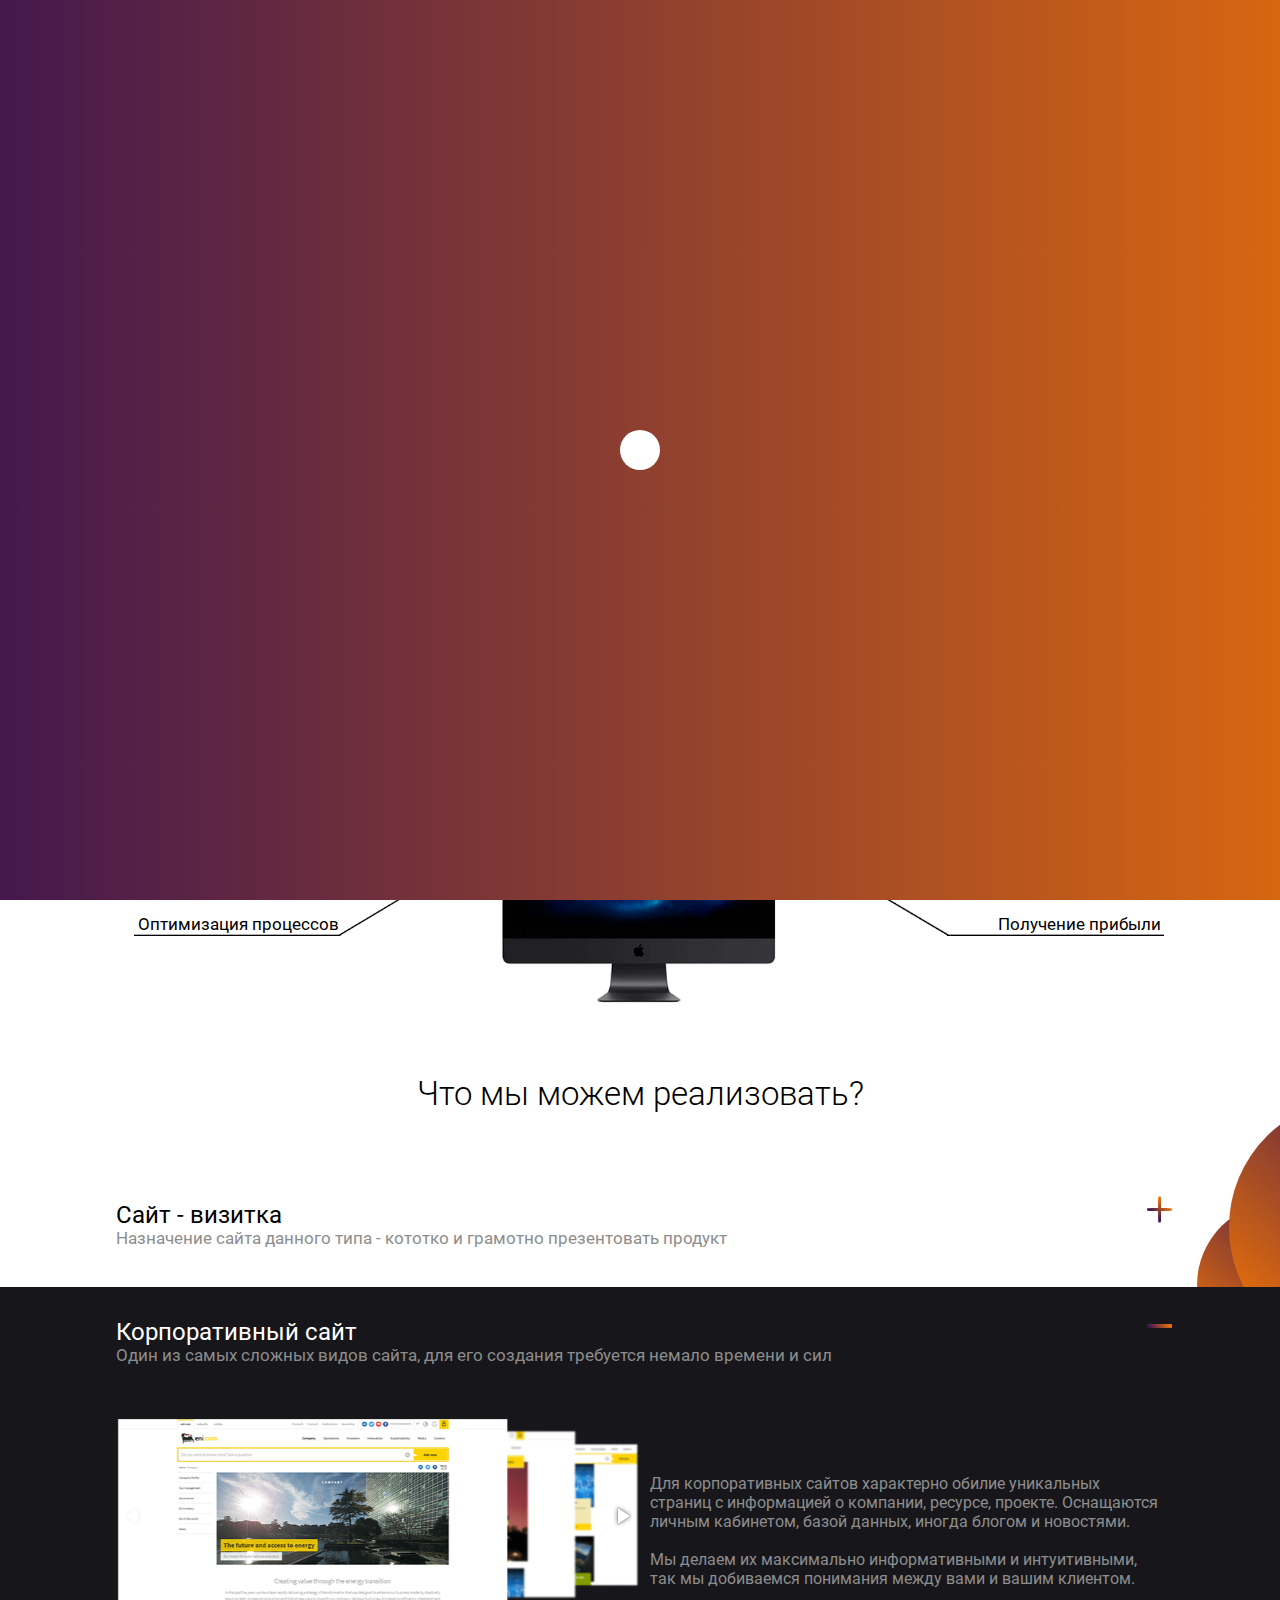
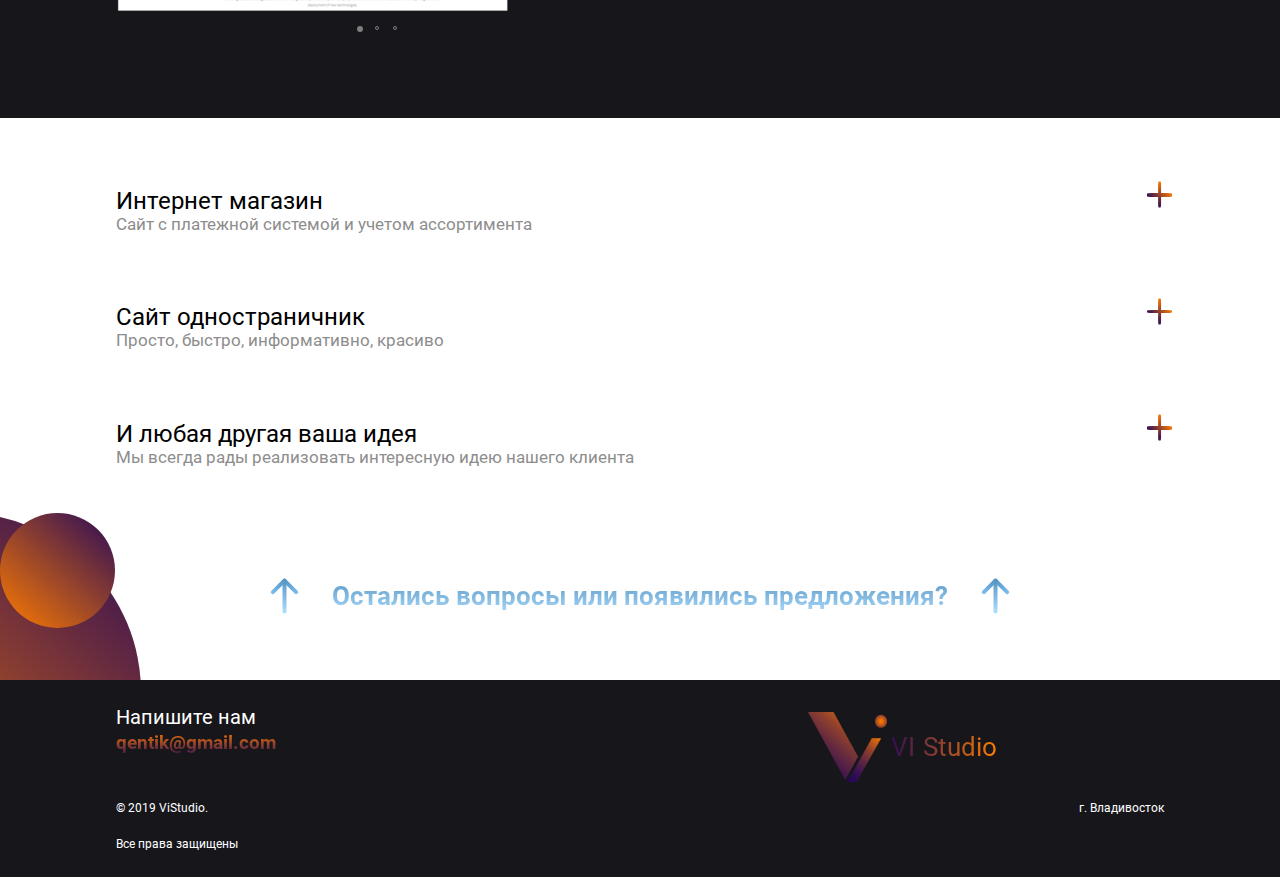
<file: uslugi.html>
<!DOCTYPE html>
<html lang="en">
<head>
  <meta charset="UTF-8">
  <meta name="viewport" content="width=device-width, initial-scale=1.0">
  <meta http-equiv="X-UA-Compatible" content="ie=edge">
  <link rel="stylesheet" href="css/style.css">
  <link rel="shortcut icon" href="img/Эллипс_1.png" type="image/png">
  <link rel="stylesheet" href="fotorama-4.6.4/fotorama.css">
  <title>VI Studio</title>
</head>
<body>
  <div class="main-preloader">
    <span class="main-preloader__loader main-preloader__loader_uslugi"></span>
  </div>

  <div class="main-uslugi">
    <div class="main-uslugi__header header">
      <div class="header__logo logo">
        <img src="img/Эллипс_1.png" alt="logo" class="header__img logo__img">
        <div class="header__text logo__text">
          <span class="header__text_1 logo__text_1">VI </span class="header__text">
          <span class="header__text_2 logo__text_2">Studio</span>
        </div>
      </div>
      <ul class="header__links">
        <li class="header__link"><a href="index.html">Наши проекты</a></li>
        <li class="header__link"><a href="uslugi.html">Наши услуги</a></li>
        <li class="header__link"><a href="contacts.html">Контакты</a></li>
        <li class="header__link"><a href="#">О нас </a></li>
        <li class="header__link"><a href="#">Кабинет</a></li>
      </ul>
      <span class="header__tapper"></span>  
      <span class="header__language">En/Ru</span>
    </div>
    
    <div class="main-uslugi__home uslugi-home" id="uslugi-home">
      <div class="uslugi-home__circle_medium uslugi-home__circle"></div>
      <div class="uslugi-home__circle_small uslugi-home__circle"></div>
      <div class="uslugi-home__wrapper">
        <h1 class="uslugi-home__header">Создаем сайты <br>для развития <br>вашего бизнеса</h1>
        <a href="#" class="uslugi-home__button">Связаться с нами</a>
        <div class="uslugi-home__slider slider">
          <a href="#" class="slider__button slider__button_left"></a>
          <div class="slider__block slider__block_1 uslugi-home__slider_z-index"><a href="Prosto_bizness/index.html"><img src="img/home/1.jpg" alt="Макет" class="slider__img"></a></div>
          <div class="slider__block slider__block_2 uslugi-home__slider_z-index"><a href="restaurant/index.html"><img src="img/home/2.jpg" alt="Макет" class="slider__img"></a></div>
          <div class="slider__block slider__block_3 uslugi-home__slider_z-index"><a href="#"><img src="img/home/4.png" alt="Макет" class="slider__img"></a></div>
          <div class="slider__block slider__block_4 uslugi-home__slider_z-index"><a href="Startuprr/index.html"><img src="img/home/3.png" alt="Макет" class="slider__img"></a></div>
          <a href="#" class="slider__button slider__button_right"></a>
        </div>
      </div>
    </div>

    <div class="main-uslugi__evolution evolution-buisness">
      <h1 class="evolution-buisness__header">Как наши сайты способствуют развитию вашего бизнеса?</h1>
      <div class="evolution-buisness__monitor-block">
        <p class="evolution-buisness__text evolution-buisness__text_1">Продвижение бренда</p>
        <div class="evolution-buisness__line evolution-buisness__line_1"><img src="img/uslugi/evolution/1.png" alt="line"></div>
        <p class="evolution-buisness__text evolution-buisness__text_2">Повышение лояльности клиента</p>
        <div class="evolution-buisness__line evolution-buisness__line_2"></div>
        <p class="evolution-buisness__text evolution-buisness__text_3">Оптимизация  процессов</p>
        <div class="evolution-buisness__line evolution-buisness__line_3"><img src="img/uslugi/evolution/3.png" alt="line"></div>
        <div class="evolution-buisness__monitor"><img src="img/uslugi/evolution/monitor.png" alt="Монитор"></div>
        <p class="evolution-buisness__text evolution-buisness__text_4">Продвижение по СЕО</p>
        <div class="evolution-buisness__line evolution-buisness__line_4"><img src="img/uslugi/evolution/4.png" alt="line"></div>
        <p class="evolution-buisness__text evolution-buisness__text_5">Реализация идеи</p>
        <div class="evolution-buisness__line evolution-buisness__line_5"></div>
        <p class="evolution-buisness__text evolution-buisness__text_6">Получение прибыли</p>
        <div class="evolution-buisness__line evolution-buisness__line_6"><img src="img/uslugi/evolution/6.png" alt="line"></div>
      </div>
    </div>

    <div class="main-uslugi__realization realization">
      <div class="realization__circle_small realization__circle"></div>
      <div class="realization__circle_big realization__circle"></div>
      <h1 class="realization__header">Что мы можем реализовать?</h1>
      <ul class="realization__blocks nav-realization">
        <li class="nav-realization__block">
          <p class="nav-realization__text">Назначение сайта данного типа - кототко и грамотно презентовать продукт</p>
          <h2 class="nav-realization__header">Сайт - визитка</h2>
          <div class="nav-realization__button"></div>
          <div class="nav-realization__slider">
            <div class="fotorama">
              <img src="img/uslugi/realization/Slice_1.png" alt="Картинка" class="realization__fotorama">
              <img src="img/uslugi/realization/Slice_1.png" alt="Картинка" class="realization__fotorama">
              <img src="img/uslugi/realization/Slice_1.png" alt="Картинка" class="realization__fotorama">
            </div>
            <p class="nav-realization__slider-text">Для корпоративных сайтов характерно обилие уникальных страниц с информацией о компании, ресурсе, проекте. Оснащаются личным кабинетом, базой данных, иногда блогом и новостями.
              <br><br>
              Мы делаем их максимально информативными и интуитивными, так мы добиваемся понимания между вами и вашим клиентом. </p>
          </div>
        </li>
        <li class="nav-realization__block">
          <p class="nav-realization__text">Один из самых сложных видов сайта, для его создания требуется немало времени и сил</p>
          <h2 class="nav-realization__header">Корпоративный сайт</h2>
          <div class="nav-realization__button nav-realization__button_active realization_active"></div>
          <div class="nav-realization__slider ">
            <div class="fotorama">
              <img src="img/uslugi/realization/Slice_1.png" alt="Картинка" class="realization__fotorama">
              <img src="img/uslugi/realization/Slice_1.png" alt="Картинка" class="realization__fotorama">
              <img src="img/uslugi/realization/Slice_1.png" alt="Картинка" class="realization__fotorama">
            </div>
            <p class="nav-realization__slider-text">Для корпоративных сайтов характерно обилие уникальных страниц с информацией о компании, ресурсе, проекте. Оснащаются личным кабинетом, базой данных, иногда блогом и новостями.
              <br><br>
              Мы делаем их максимально информативными и интуитивными, так мы добиваемся понимания между вами и вашим клиентом. </p>
          </div>
        </li>
        <li class="nav-realization__block">
          <p class="nav-realization__text">Сайт с платежной системой и учетом ассортимента</p>
          <h2 class="nav-realization__header">Интернет магазин</h2>
          <div class="nav-realization__button"></div>
          <div class="nav-realization__slider">
            <div class="fotorama">
              <img src="img/uslugi/realization/Slice_1.png" alt="Картинка" class="realization__fotorama">
              <img src="img/uslugi/realization/Slice_1.png" alt="Картинка" class="realization__fotorama">
              <img src="img/uslugi/realization/Slice_1.png" alt="Картинка" class="realization__fotorama">
            </div>
            <p class="nav-realization__slider-text">Для корпоративных сайтов характерно обилие уникальных страниц с информацией о компании, ресурсе, проекте. Оснащаются личным кабинетом, базой данных, иногда блогом и новостями.
              <br><br>
              Мы делаем их максимально информативными и интуитивными, так мы добиваемся понимания между вами и вашим клиентом. </p>
          </div>
        </li>
        <li class="nav-realization__block">
          <p class="nav-realization__text">Просто, быстро, информативно, красиво</p>
          <h2 class="nav-realization__header">Сайт одностраничник</h2>
          <div class="nav-realization__button"></div>
          <div class="nav-realization__slider">
            <div class="fotorama">
              <img src="img/uslugi/realization/Slice_1.png" alt="Картинка" class="realization__fotorama">
              <img src="img/uslugi/realization/Slice_1.png" alt="Картинка" class="realization__fotorama">
              <img src="img/uslugi/realization/Slice_1.png" alt="Картинка" class="realization__fotorama">
            </div>
            <p class="nav-realization__slider-text">Для корпоративных сайтов характерно обилие уникальных страниц с информацией о компании, ресурсе, проекте. Оснащаются личным кабинетом, базой данных, иногда блогом и новостями.
              <br><br>
              Мы делаем их максимально информативными и интуитивными, так мы добиваемся понимания между вами и вашим клиентом. </p>
          </div>
        </li>
        <li class="nav-realization__block">
          <p class="nav-realization__text">Мы всегда рады реализовать интересную идею нашего клиента</p>
          <h2 class="nav-realization__header">И любая другая ваша идея</h2>
          <div class="nav-realization__button"></div>
          <div class="nav-realization__slider">
            <div class="fotorama">
              <img src="img/uslugi/realization/Slice_1.png" alt="Картинка" class="realization__fotorama">
              <img src="img/uslugi/realization/Slice_1.png" alt="Картинка" class="realization__fotorama">
              <img src="img/uslugi/realization/Slice_1.png" alt="Картинка" class="realization__fotorama">
            </div>
            <p class="nav-realization__slider-text">Для корпоративных сайтов характерно обилие уникальных страниц с информацией о компании, ресурсе, проекте. Оснащаются личным кабинетом, базой данных, иногда блогом и новостями.
              <br><br>
              Мы делаем их максимально информативными и интуитивными, так мы добиваемся понимания между вами и вашим клиентом. </p>
          </div>
        </li>
      </ul>
    </div>

    <div class="main-uslugi__questions uslugi-questions">
      <div class="uslugi-questions__circle_big uslugi-questions__circle"></div>
      <div class="uslugi-questions__circle_small uslugi-questions__circle"></div>
      <div class="uslugi-questions__header">
        <a href="#uslugi-home" class="flowing-scroll"><div class="uslugi-questions__arrow uslugi-questions__arrow_1"></div></a>  
        <a href="#uslugi-home" class="flowing-scroll uslugi-questions__text">Остались вопросы или появились предложения?</a>
        <a href="#uslugi-home" class="flowing-scroll"><div class="uslugi-questions__arrow uslugi-questions__arrow_2"></div></a>    
      </div>
    </div>

    <div class="main-uslugi__footer uslugi-footer">
      <h2 class="uslugi-footer__header">Напишите нам</h2>
      <a href="#" class="uslugi-footer__mail">qentik@gmail.com</a>
      <div class="uslugi-footer__logo logo">
        <img src="img/Эллипс_1.png" alt="logo" class="uslugi-footer__img logo__img">
        <div class="uslugi-footer__logo-text logo__text">
          <span class="uslugi-footer__logo-text_1 logo__text_1">VI </span class="header__text">
          <span class="uslugi-footer__logo-text_2 logo__text_2">Studio</span>
        </div>
      </div>
      <p class="uslugi-footer__text_left uslugi-footer__text">© 2019 ViStudio. <br> Все права защищены</p>
      <p class="uslugi-footer__text_right uslugi-footer__text">г. Владивосток</p>
    </div>

  </div>
  <script src="js/jquery-3.4.1.min.js"></script>
  <script src="js/file.js"></script>
  <script src="js/jquery-ui.min.js"></script>
  <script src="js/jquery.maskedinput.js"></script>
  <script src="fotorama-4.6.4/fotorama.js"></script>
</body>

</html>
</file>
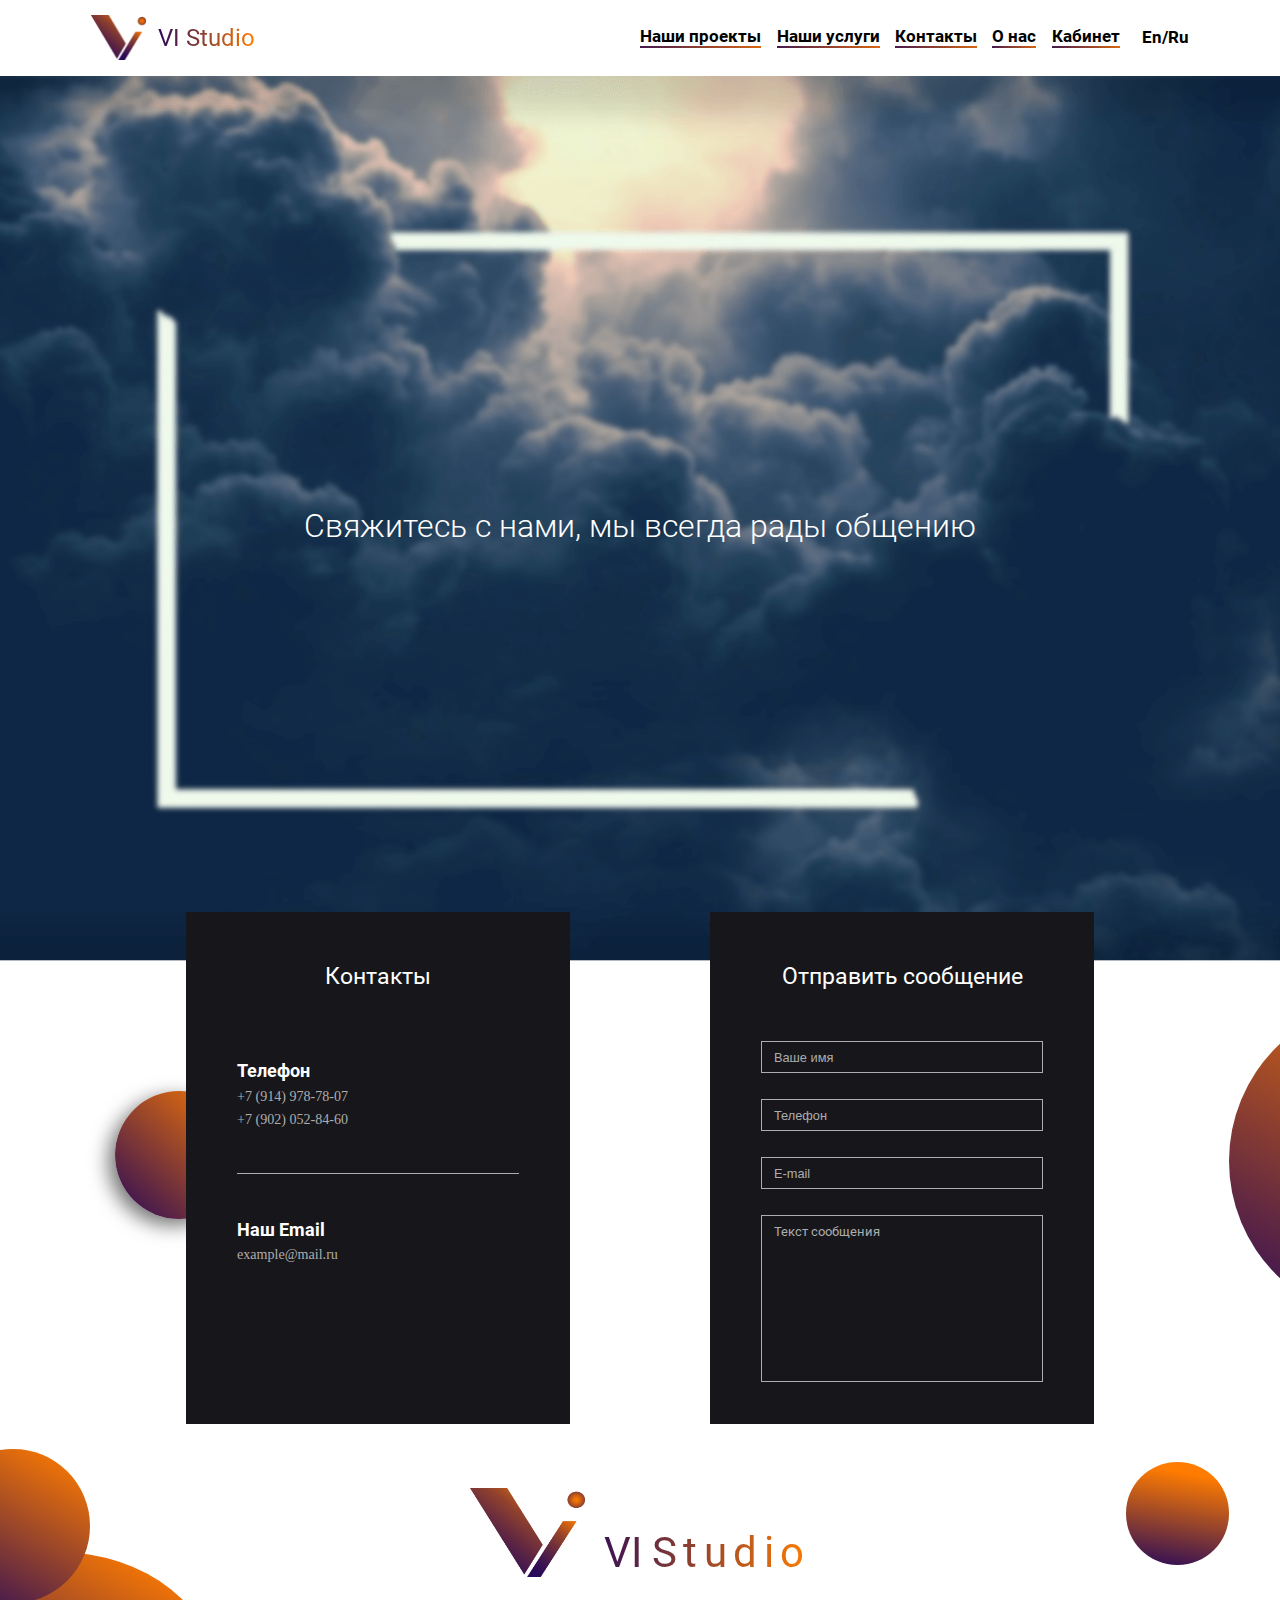
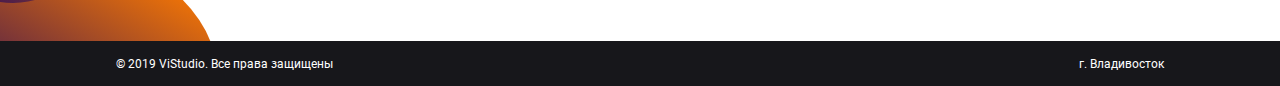
<file: Studia/contacts.html>
<!DOCTYPE html>
<html lang="en">
<head>
  <meta charset="UTF-8">
  <meta name="viewport" content="width=device-width, initial-scale=1.0">
  <meta http-equiv="X-UA-Compatible" content="ie=edge">
  <link rel="stylesheet" href="css/style.css">
  <link rel="shortcut icon" href="img/Эллипс_1.png" type="image/png">
  <link rel="stylesheet" href="fotorama-4.6.4/fotorama.css">
  <title>VI Studio</title>
</head>
<body>
  
  <div class=" header">
    <div class="header__logo logo">
      <img src="img/Эллипс_1.png" alt="logo" class="header__img logo__img">
      <div class="header__text logo__text">
        <span class="header__text_1 logo__text_1">VI </span class="header__text">
        <span class="header__text_2 logo__text_2">Studio</span>
      </div>
    </div>
    <ul class="header__links">
      <li class="header__link"><a href="index.html">Наши проекты</a></li>
      <li class="header__link"><a href="uslugi.html">Наши услуги</a></li>
      <li class="header__link"><a href="contacts.html">Контакты</a></li>
      <li class="header__link"><a href="#">О нас </a></li>
      <li class="header__link"><a href="#">Кабинет</a></li>
    </ul>
    <span class="header__language">En/Ru</span>
  </div>

  <div class="contacts-main">
    <h1 class="contacts-main__header">Свяжитесь с нами, мы всегда рады общению</h1>
  </div>

  <div class="contacts-forms">
    <div class="contacts-forms__circle contacts-forms__circle1"></div>
    <div class="contacts-forms__circle contacts-forms__circle2"></div>
    <div class="contacts-forms__circle contacts-forms__circle3"></div>
    <div class="contacts-forms__circle contacts-forms__circle4"></div>
    <div class="contacts-forms__circle contacts-forms__circle5"></div>
    <div class="contacts-forms__block contacts-forms__block_1 contacts-block">
      <h2 class="contacts-block__header">Контакты</h2>
      <h3 class="contacts-block__tel">Телефон</h3>
      <span class="contacts-block__number">+7 (914) 978-78-07</span>
      <span class="contacts-block__number">+7 (902) 052-84-60</span>
      <div class="contacts-block__divider"></div>
      <h3 class="contacts-block__email">Наш Email</h3>
      <span class="contacts-block__pochta">example@mail.ru</span>
    </div>
    <div class="contacts-forms__block contacts-forms__block_2">
      <form action="#" class="contacts-form">
        <h2 class="contacts-form__header">Отправить сообщение</h2>
        <input type="text" class="contacts-form__name" placeholder="Ваше имя">
        <input type="tel" class="contacts-form__tel" placeholder="Телефон">
        <input type="email" class="contacts-form__email" placeholder="E-mail">
        <textarea name="" id="#" cols="30" rows="10" class="contacts-form__textarea" placeholder="Текст сообщения"></textarea>
      </form>
    </div>

    <div class="contacts-forms__logo logo">
      <img src="img/Эллипс_1.png" alt="logo" class="contacts-forms__img logo__img">
      <div class="contacts-forms__logo-text logo__text">
        <span class="contacts-forms__logo-text_1 logo__text_1">VI </span class="header__text">
        <span class="contacts-forms__logo-text_2 logo__text_2">Studio</span>
      </div>
    </div>
  </div>

  <div class="contacts-footer">
    <p class="contacts-footer__text contacts-footer__text_left">© 2019 ViStudio. Все права защищены</p>
    <p class="contacts-footer__text contacts-footer__text_right">г. Владивосток</p>
  </div>
</body>

<script src="js/jquery-3.4.1.min.js"></script>
<script src="fotorama-4.6.4/fotorama.js"></script>
<script src="js/jquery-ui.min.js"></script>
<script src="js/jquery.maskedinput.js"></script>
<script src="js/file.js"></script>
</html>
</file>
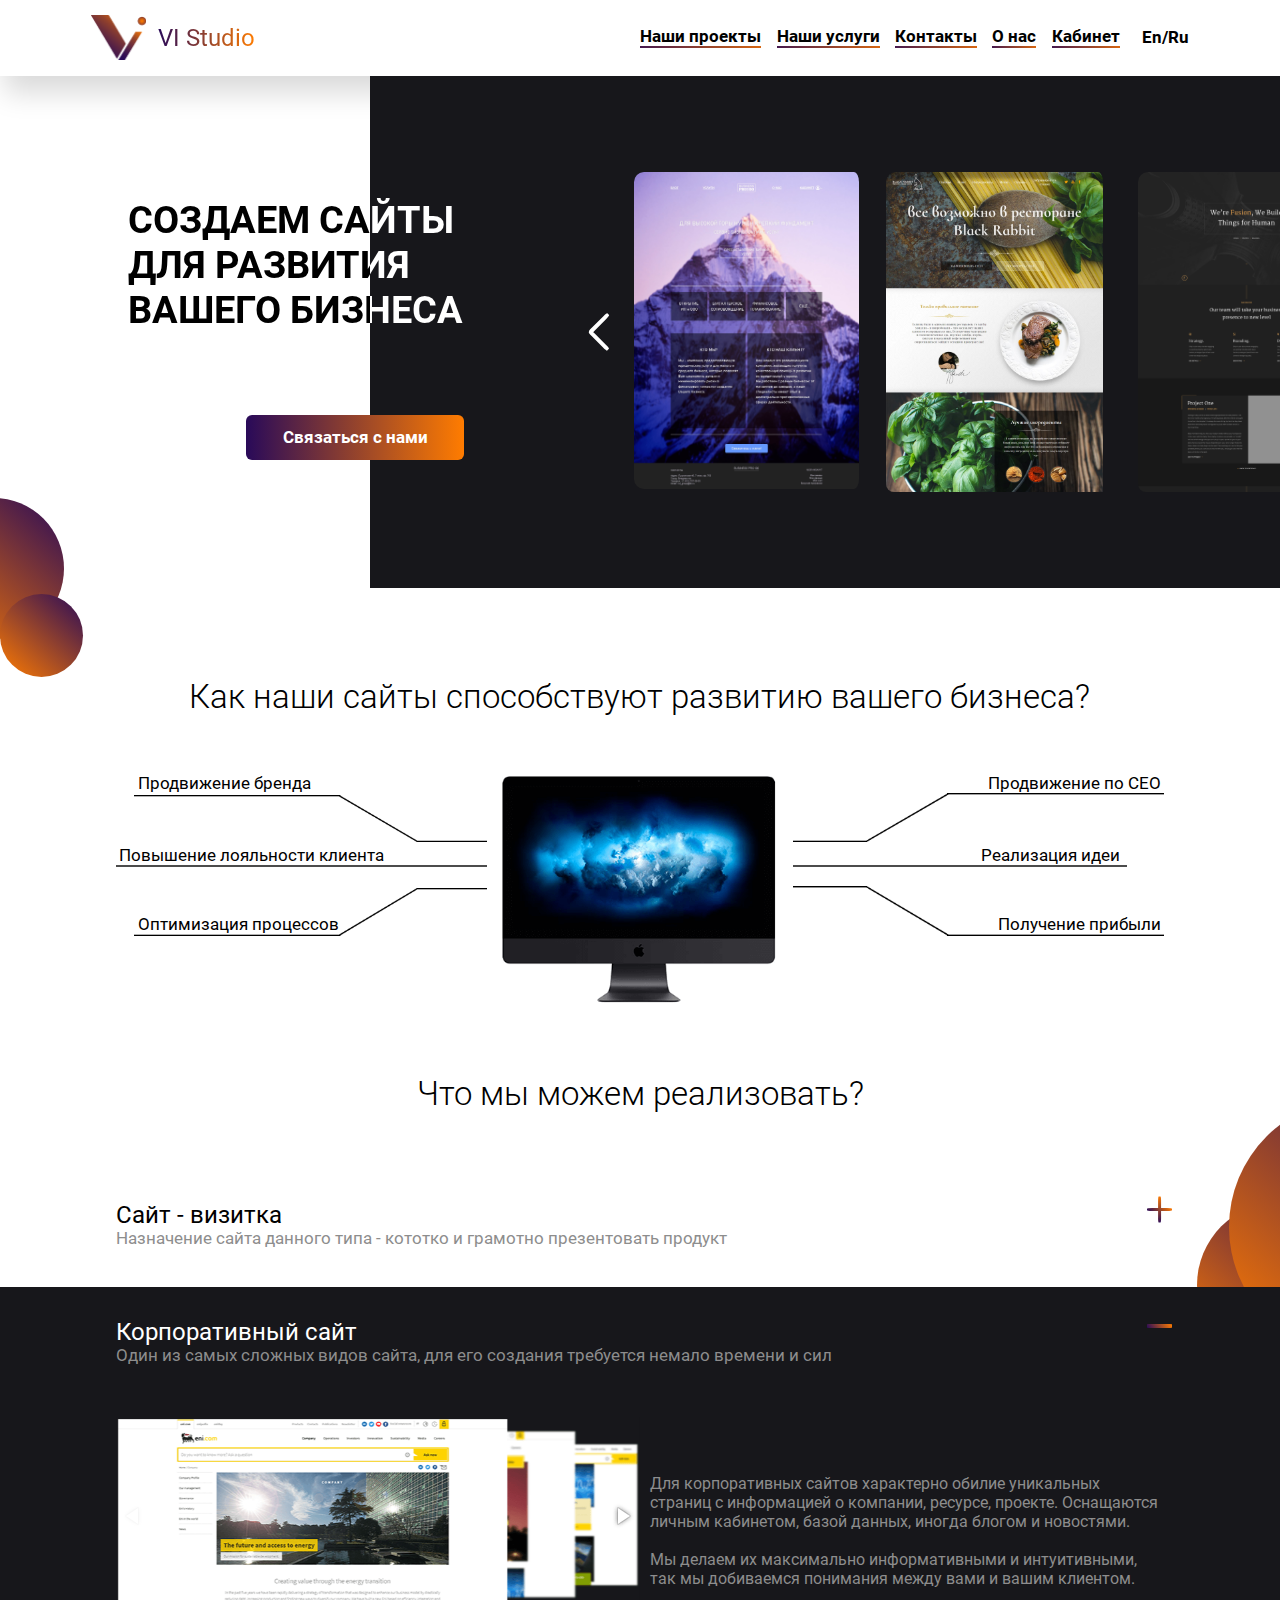
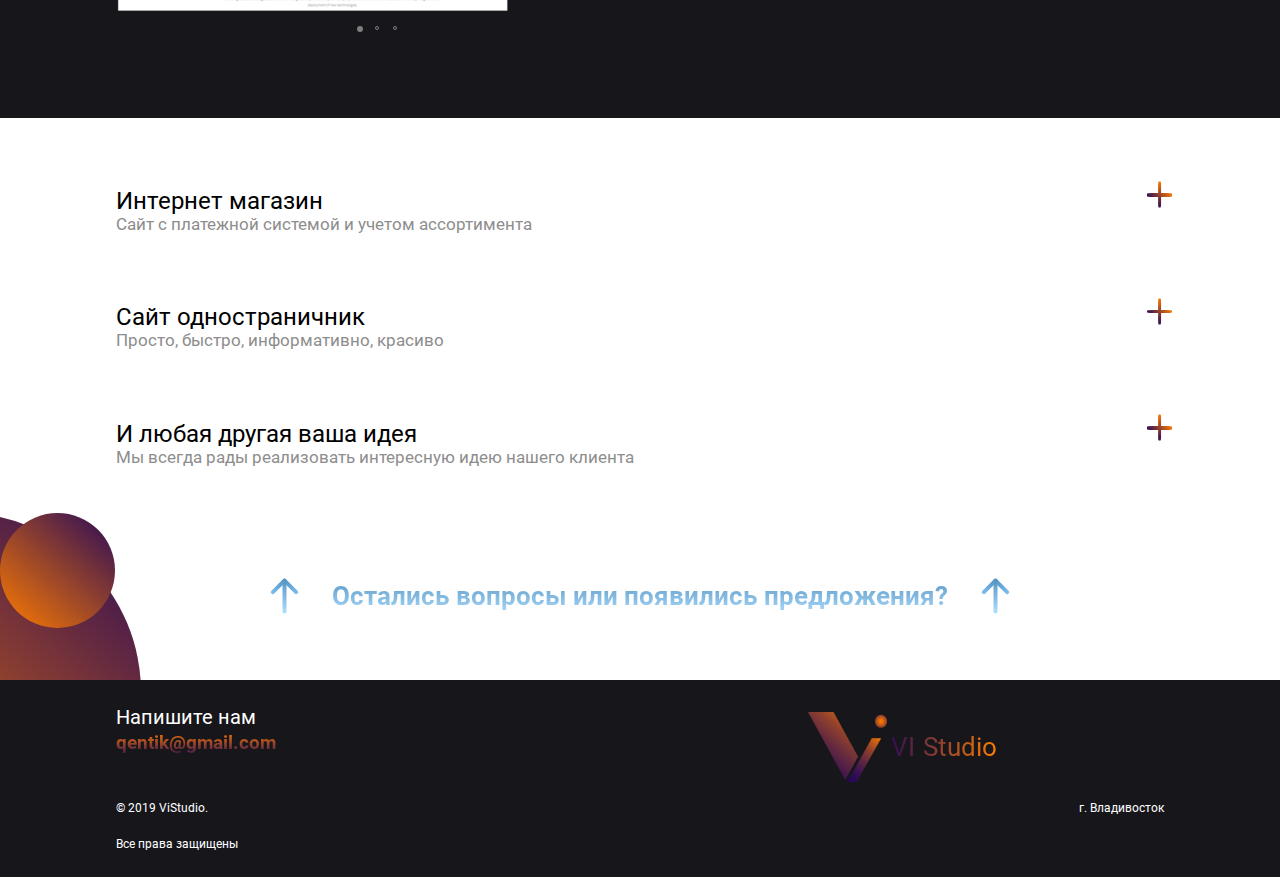
<file: Studia/uslugi.html>
<!DOCTYPE html>
<html lang="en">
<head>
  <meta charset="UTF-8">
  <meta name="viewport" content="width=device-width, initial-scale=1.0">
  <meta http-equiv="X-UA-Compatible" content="ie=edge">
  <link rel="stylesheet" href="css/style.css">
  <link rel="shortcut icon" href="img/Эллипс_1.png" type="image/png">
  <link rel="stylesheet" href="fotorama-4.6.4/fotorama.css">
  <title>VI Studio</title>
</head>
<body>
  <div class="main-uslugi">
    <div class="main-uslugi__header header">
      <div class="header__logo logo">
        <img src="img/Эллипс_1.png" alt="logo" class="header__img logo__img">
        <div class="header__text logo__text">
          <span class="header__text_1 logo__text_1">VI </span class="header__text">
          <span class="header__text_2 logo__text_2">Studio</span>
        </div>
      </div>
      <ul class="header__links">
        <li class="header__link"><a href="index.html">Наши проекты</a></li>
        <li class="header__link"><a href="uslugi.html">Наши услуги</a></li>
        <li class="header__link"><a href="contacts.html">Контакты</a></li>
        <li class="header__link"><a href="#">О нас </a></li>
        <li class="header__link"><a href="#">Кабинет</a></li>
      </ul>
      <span class="header__tapper"></span>  
      <span class="header__language">En/Ru</span>
    </div>
    
    <div class="main-uslugi__home uslugi-home" id="uslugi-home">
      <div class="uslugi-home__circle_medium uslugi-home__circle"></div>
      <div class="uslugi-home__circle_small uslugi-home__circle"></div>
      <div class="uslugi-home__wrapper">
        <h1 class="uslugi-home__header">Создаем сайты <br>для развития <br>вашего бизнеса</h1>
        <a href="#" class="uslugi-home__button">Связаться с нами</a>
        <div class="uslugi-home__slider slider">
          <a href="#" class="slider__button slider__button_left"></a>
          <div class="slider__block slider__block_1 uslugi-home__slider_z-index"><a href="Prosto_bizness/index.html"><img src="img/home/1.jpg" alt="Макет" class="slider__img"></a></div>
          <div class="slider__block slider__block_2 uslugi-home__slider_z-index"><a href="restaurant/index.html"><img src="img/home/2.jpg" alt="Макет" class="slider__img"></a></div>
          <div class="slider__block slider__block_3 uslugi-home__slider_z-index"><a href="#"><img src="img/home/4.png" alt="Макет" class="slider__img"></a></div>
          <div class="slider__block slider__block_4 uslugi-home__slider_z-index"><a href="Startuprr/index.html"><img src="img/home/3.png" alt="Макет" class="slider__img"></a></div>
          <a href="#" class="slider__button slider__button_right"></a>
        </div>
      </div>
    </div>

    <div class="main-uslugi__evolution evolution-buisness">
      <h1 class="evolution-buisness__header">Как наши сайты способствуют развитию вашего бизнеса?</h1>
      <div class="evolution-buisness__monitor-block">
        <p class="evolution-buisness__text evolution-buisness__text_1">Продвижение бренда</p>
        <div class="evolution-buisness__line evolution-buisness__line_1"><img src="img/uslugi/evolution/1.png" alt="line"></div>
        <p class="evolution-buisness__text evolution-buisness__text_2">Повышение лояльности клиента</p>
        <div class="evolution-buisness__line evolution-buisness__line_2"></div>
        <p class="evolution-buisness__text evolution-buisness__text_3">Оптимизация  процессов</p>
        <div class="evolution-buisness__line evolution-buisness__line_3"><img src="img/uslugi/evolution/3.png" alt="line"></div>
        <div class="evolution-buisness__monitor"><img src="img/uslugi/evolution/monitor.png" alt="Монитор"></div>
        <p class="evolution-buisness__text evolution-buisness__text_4">Продвижение по СЕО</p>
        <div class="evolution-buisness__line evolution-buisness__line_4"><img src="img/uslugi/evolution/4.png" alt="line"></div>
        <p class="evolution-buisness__text evolution-buisness__text_5">Реализация идеи</p>
        <div class="evolution-buisness__line evolution-buisness__line_5"></div>
        <p class="evolution-buisness__text evolution-buisness__text_6">Получение прибыли</p>
        <div class="evolution-buisness__line evolution-buisness__line_6"><img src="img/uslugi/evolution/6.png" alt="line"></div>
      </div>
    </div>

    <div class="main-uslugi__realization realization">
      <div class="realization__circle_small realization__circle"></div>
      <div class="realization__circle_big realization__circle"></div>
      <h1 class="realization__header">Что мы можем реализовать?</h1>
      <ul class="realization__blocks nav-realization">
        <li class="nav-realization__block">
          <p class="nav-realization__text">Назначение сайта данного типа - кототко и грамотно презентовать продукт</p>
          <h2 class="nav-realization__header">Сайт - визитка</h2>
          <div class="nav-realization__button"></div>
          <div class="nav-realization__slider">
            <div class="fotorama">
              <img src="img/uslugi/realization/Slice_1.png" alt="Картинка" class="realization__fotorama">
              <img src="img/uslugi/realization/Slice_1.png" alt="Картинка" class="realization__fotorama">
              <img src="img/uslugi/realization/Slice_1.png" alt="Картинка" class="realization__fotorama">
            </div>
            <p class="nav-realization__slider-text">Для корпоративных сайтов характерно обилие уникальных страниц с информацией о компании, ресурсе, проекте. Оснащаются личным кабинетом, базой данных, иногда блогом и новостями.
              <br><br>
              Мы делаем их максимально информативными и интуитивными, так мы добиваемся понимания между вами и вашим клиентом. </p>
          </div>
        </li>
        <li class="nav-realization__block">
          <p class="nav-realization__text">Один из самых сложных видов сайта, для его создания требуется немало времени и сил</p>
          <h2 class="nav-realization__header">Корпоративный сайт</h2>
          <div class="nav-realization__button nav-realization__button_active realization_active"></div>
          <div class="nav-realization__slider ">
            <div class="fotorama">
              <img src="img/uslugi/realization/Slice_1.png" alt="Картинка" class="realization__fotorama">
              <img src="img/uslugi/realization/Slice_1.png" alt="Картинка" class="realization__fotorama">
              <img src="img/uslugi/realization/Slice_1.png" alt="Картинка" class="realization__fotorama">
            </div>
            <p class="nav-realization__slider-text">Для корпоративных сайтов характерно обилие уникальных страниц с информацией о компании, ресурсе, проекте. Оснащаются личным кабинетом, базой данных, иногда блогом и новостями.
              <br><br>
              Мы делаем их максимально информативными и интуитивными, так мы добиваемся понимания между вами и вашим клиентом. </p>
          </div>
        </li>
        <li class="nav-realization__block">
          <p class="nav-realization__text">Сайт с платежной системой и учетом ассортимента</p>
          <h2 class="nav-realization__header">Интернет магазин</h2>
          <div class="nav-realization__button"></div>
          <div class="nav-realization__slider">
            <div class="fotorama">
              <img src="img/uslugi/realization/Slice_1.png" alt="Картинка" class="realization__fotorama">
              <img src="img/uslugi/realization/Slice_1.png" alt="Картинка" class="realization__fotorama">
              <img src="img/uslugi/realization/Slice_1.png" alt="Картинка" class="realization__fotorama">
            </div>
            <p class="nav-realization__slider-text">Для корпоративных сайтов характерно обилие уникальных страниц с информацией о компании, ресурсе, проекте. Оснащаются личным кабинетом, базой данных, иногда блогом и новостями.
              <br><br>
              Мы делаем их максимально информативными и интуитивными, так мы добиваемся понимания между вами и вашим клиентом. </p>
          </div>
        </li>
        <li class="nav-realization__block">
          <p class="nav-realization__text">Просто, быстро, информативно, красиво</p>
          <h2 class="nav-realization__header">Сайт одностраничник</h2>
          <div class="nav-realization__button"></div>
          <div class="nav-realization__slider">
            <div class="fotorama">
              <img src="img/uslugi/realization/Slice_1.png" alt="Картинка" class="realization__fotorama">
              <img src="img/uslugi/realization/Slice_1.png" alt="Картинка" class="realization__fotorama">
              <img src="img/uslugi/realization/Slice_1.png" alt="Картинка" class="realization__fotorama">
            </div>
            <p class="nav-realization__slider-text">Для корпоративных сайтов характерно обилие уникальных страниц с информацией о компании, ресурсе, проекте. Оснащаются личным кабинетом, базой данных, иногда блогом и новостями.
              <br><br>
              Мы делаем их максимально информативными и интуитивными, так мы добиваемся понимания между вами и вашим клиентом. </p>
          </div>
        </li>
        <li class="nav-realization__block">
          <p class="nav-realization__text">Мы всегда рады реализовать интересную идею нашего клиента</p>
          <h2 class="nav-realization__header">И любая другая ваша идея</h2>
          <div class="nav-realization__button"></div>
          <div class="nav-realization__slider">
            <div class="fotorama">
              <img src="img/uslugi/realization/Slice_1.png" alt="Картинка" class="realization__fotorama">
              <img src="img/uslugi/realization/Slice_1.png" alt="Картинка" class="realization__fotorama">
              <img src="img/uslugi/realization/Slice_1.png" alt="Картинка" class="realization__fotorama">
            </div>
            <p class="nav-realization__slider-text">Для корпоративных сайтов характерно обилие уникальных страниц с информацией о компании, ресурсе, проекте. Оснащаются личным кабинетом, базой данных, иногда блогом и новостями.
              <br><br>
              Мы делаем их максимально информативными и интуитивными, так мы добиваемся понимания между вами и вашим клиентом. </p>
          </div>
        </li>
      </ul>
    </div>

    <div class="main-uslugi__questions uslugi-questions">
      <div class="uslugi-questions__circle_big uslugi-questions__circle"></div>
      <div class="uslugi-questions__circle_small uslugi-questions__circle"></div>
      <div class="uslugi-questions__header">
        <a href="#uslugi-home" class="flowing-scroll"><div class="uslugi-questions__arrow uslugi-questions__arrow_1"></div></a>  
        <a href="#uslugi-home" class="flowing-scroll uslugi-questions__text">Остались вопросы или появились предложения?</a>
        <a href="#uslugi-home" class="flowing-scroll"><div class="uslugi-questions__arrow uslugi-questions__arrow_2"></div></a>    
      </div>
    </div>

    <div class="main-uslugi__footer uslugi-footer">
      <h2 class="uslugi-footer__header">Напишите нам</h2>
      <a href="#" class="uslugi-footer__mail">qentik@gmail.com</a>
      <div class="uslugi-footer__logo logo">
        <img src="img/Эллипс_1.png" alt="logo" class="uslugi-footer__img logo__img">
        <div class="uslugi-footer__logo-text logo__text">
          <span class="uslugi-footer__logo-text_1 logo__text_1">VI </span class="header__text">
          <span class="uslugi-footer__logo-text_2 logo__text_2">Studio</span>
        </div>
      </div>
      <p class="uslugi-footer__text_left uslugi-footer__text">© 2019 ViStudio. <br> Все права защищены</p>
      <p class="uslugi-footer__text_right uslugi-footer__text">г. Владивосток</p>
    </div>

  </div>
  <script src="js/jquery-3.4.1.min.js"></script>
  <script src="js/file.js"></script>
  <script src="js/jquery-ui.min.js"></script>
  <script src="js/jquery.maskedinput.js"></script>
  <script src="fotorama-4.6.4/fotorama.js"></script>
</body>

</html>
</file>
<file: css/style.css>
@charset "UTF-8";
@font-face {
  font-family: 'Roboto';
  src: url("../fonts/Roboto-Regular.ttf");
  font-weight: 400;
  font-style: normal;
}

@font-face {
  font-family: 'Roboto';
  src: url("../fonts/Roboto-Bold.ttf");
  font-weight: 700;
  font-style: bold;
}

@font-face {
  font-family: 'Roboto';
  src: url(../fonts/Roboto-Light.ttf);
  font-weight: 300;
  font-style: light;
}

@-webkit-keyframes arrow_move {
  50% {
    -webkit-transform: translateY(-20px);
            transform: translateY(-20px);
  }
  100% {
    -webkit-transform: translateY(0px);
            transform: translateY(0px);
  }
}

@keyframes arrow_move {
  50% {
    -webkit-transform: translateY(-20px);
            transform: translateY(-20px);
  }
  100% {
    -webkit-transform: translateY(0px);
            transform: translateY(0px);
  }
}

@-webkit-keyframes grow-w {
  100% {
    width: 100%;
  }
}

@keyframes grow-w {
  100% {
    width: 100%;
  }
}

@-webkit-keyframes grow-h {
  100% {
    height: 100%;
  }
}

@keyframes grow-h {
  100% {
    height: 100%;
  }
}

@-webkit-keyframes tease {
  0% {
    border-radius: 0;
  }
  30% {
    -webkit-transform: translateY(100px);
            transform: translateY(100px);
    height: 5px;
    background-color: white;
    -webkit-box-shadow: 0px 0px 0px 3px rgba(150, 150, 150, 0.75);
            box-shadow: 0px 0px 0px 3px rgba(150, 150, 150, 0.75);
    border-radius: 0;
  }
  80% {
    -webkit-transform: rotate(90deg) scale(1.3);
            transform: rotate(90deg) scale(1.3);
  }
  100% {
    border-radius: 0;
  }
}

@keyframes tease {
  0% {
    border-radius: 0;
  }
  30% {
    -webkit-transform: translateY(100px);
            transform: translateY(100px);
    height: 5px;
    background-color: white;
    -webkit-box-shadow: 0px 0px 0px 3px rgba(150, 150, 150, 0.75);
            box-shadow: 0px 0px 0px 3px rgba(150, 150, 150, 0.75);
    border-radius: 0;
  }
  80% {
    -webkit-transform: rotate(90deg) scale(1.3);
            transform: rotate(90deg) scale(1.3);
  }
  100% {
    border-radius: 0;
  }
}

@-webkit-keyframes pulse {
  0% {
    -webkit-box-shadow: 0px 0px 0px 10px #23242c, 0px 0px 0px 12px rgba(150, 150, 150, 0.75);
            box-shadow: 0px 0px 0px 10px #23242c, 0px 0px 0px 12px rgba(150, 150, 150, 0.75);
  }
  40% {
    -webkit-box-shadow: 0px 0px 0px 10px transparent, 0px 0px 0px 20px transparent;
            box-shadow: 0px 0px 0px 10px transparent, 0px 0px 0px 20px transparent;
  }
  50% {
    background-color: #acacb8;
    -webkit-transform: scale(1.3) rotateY(20deg);
            transform: scale(1.3) rotateY(20deg);
  }
  100% {
    -webkit-transform: rotateY(180deg);
            transform: rotateY(180deg);
  }
}

@keyframes pulse {
  0% {
    -webkit-box-shadow: 0px 0px 0px 10px #23242c, 0px 0px 0px 12px rgba(150, 150, 150, 0.75);
            box-shadow: 0px 0px 0px 10px #23242c, 0px 0px 0px 12px rgba(150, 150, 150, 0.75);
  }
  40% {
    -webkit-box-shadow: 0px 0px 0px 10px transparent, 0px 0px 0px 20px transparent;
            box-shadow: 0px 0px 0px 10px transparent, 0px 0px 0px 20px transparent;
  }
  50% {
    background-color: #acacb8;
    -webkit-transform: scale(1.3) rotateY(20deg);
            transform: scale(1.3) rotateY(20deg);
  }
  100% {
    -webkit-transform: rotateY(180deg);
            transform: rotateY(180deg);
  }
}

.main-preloader {
  background: -webkit-gradient(linear, left top, right top, color-stop(1%, #46194d), to(#d76611));
  background: linear-gradient(90deg, #46194d 1%, #d76611);
  position: fixed;
  top: 0;
  left: 0;
  bottom: 0;
  right: 0;
  z-index: 200000;
}

.main-preloader__loader {
  width: 50%;
  height: 50%;
  margin: auto;
  position: absolute;
  top: 0;
  left: 0;
  bottom: 0;
  right: 0;
  height: 40px;
  width: 40px;
  -webkit-transform-style: preserve-3d;
          transform-style: preserve-3d;
  -webkit-animation: pulse 0.8s infinite ease-out;
          animation: pulse 0.8s infinite ease-out;
  -webkit-animation-fill-mode: forwards;
          animation-fill-mode: forwards;
  background: #17171b;
  border-radius: 100%;
}

.main-preloader__loader_uslugi {
  background: #fff;
}

.main-preloader__loader_contacts {
  background: #54687e;
}

.climax {
  -webkit-animation: tease 1s, grow-w 0.250s, grow-h 0.250s;
          animation: tease 1s, grow-w 0.250s, grow-h 0.250s;
  -webkit-animation-delay: 0s, 1s, 0.5s;
          animation-delay: 0s, 1s, 0.5s;
  -webkit-animation-fill-mode: forwards;
          animation-fill-mode: forwards;
}

@-webkit-keyframes move_light {
  0% {
    -webkit-transform: translateX(-1.4em) skewX(-20deg);
            transform: translateX(-1.4em) skewX(-20deg);
  }
  100% {
    -webkit-transform: translateX(12.4em) skewX(-20deg);
            transform: translateX(12.4em) skewX(-20deg);
  }
}

@keyframes move_light {
  0% {
    -webkit-transform: translateX(-1.4em) skewX(-20deg);
            transform: translateX(-1.4em) skewX(-20deg);
  }
  100% {
    -webkit-transform: translateX(12.4em) skewX(-20deg);
            transform: translateX(12.4em) skewX(-20deg);
  }
}

h2, h1, h3, p, a {
  font-family: 'Roboto', sans-serif;
}

*, *:after, *:before {
  -webkit-box-sizing: border-box;
          box-sizing: border-box;
  margin: 0;
  -webkit-tap-highlight-color: transparent;
}

a {
  text-decoration: none;
}

html {
  font-size: 16px;
  overflow-x: hidden;
}

body {
  margin: 0;
  overflow-x: hidden;
}

.button {
  color: #ffffff;
  border-radius: 7px;
  font-family: 'Roboto';
  font-weight: 700;
  letter-spacing: 1px;
  height: 3.7vw;
  width: 14vw;
  font-size: 1.15vw;
}

.main_wrapper {
  display: -ms-grid;
  display: grid;
  -ms-grid-columns: .9fr 8.17fr .9fr;
      grid-template-columns: .9fr 8.17fr .9fr;
  -ms-grid-rows: (auto)[10];
      grid-template-rows: repeat(10, auto);
  background: #17171b;
}

.main_wrapper .header_bad {
  position: fixed;
  display: -ms-grid;
  display: grid;
  -ms-grid-column: 1;
  -ms-grid-column-span: 3;
  grid-column: 1/4;
  height: 6vw;
  -ms-grid-columns: minmax(160px, auto) minmax(450px, 540px) 100px;
      grid-template-columns: minmax(160px, auto) minmax(450px, 540px) 100px;
  width: 100%;
  z-index: 100000;
  background: transparent;
  -webkit-transition: 0.6s;
  transition: 0.6s;
}

.main_wrapper .header_bad .logo {
  display: -ms-grid;
  display: grid;
  -ms-grid-rows: 1fr;
      grid-template-rows: 1fr;
  -ms-grid-columns: auto auto 1fr;
      grid-template-columns: auto auto 1fr;
  margin-left: 50px;
  -ms-grid-row-align: center;
      align-self: center;
}

.main_wrapper .header_bad .logo img {
  height: 50px;
  -ms-flex-item-align: center;
      -ms-grid-row-align: center;
      align-self: center;
  margin-right: 10px;
}

.main_wrapper .header_bad .logo span {
  -ms-grid-column-align: start;
      justify-self: start;
  display: inline-block;
  font-weight: 700;
  letter-spacing: 0.25em;
  font-size: 18px;
  background: -webkit-gradient(linear, left top, right top, color-stop(1%, #46194d), to(#d76611));
  background: linear-gradient(90deg, #46194d 1%, #d76611);
  -webkit-background-clip: text;
  -webkit-text-fill-color: transparent;
}

.main_wrapper .header_bad .logo span:nth-child(even) {
  letter-spacing: 0;
  margin-right: 7pxs;
}

.main_wrapper .header_bad ul {
  display: -ms-grid;
  display: grid;
  -ms-grid-columns: (auto)[6];
      grid-template-columns: repeat(6, auto);
  justify-items: end;
  list-style-type: none;
  padding-left: 0;
  -webkit-transition: 0.6s;
  transition: 0.6s;
}

.main_wrapper .header_bad ul li {
  -ms-flex-item-align: center;
      -ms-grid-row-align: center;
      align-self: center;
  -webkit-transition: 0.6s;
  transition: 0.6s;
}

.main_wrapper .header_bad ul li a {
  color: #ffffff;
  line-height: 1;
  font-family: 'Roboto';
  font-weight: normal;
  -webkit-transition: 0.6s;
  transition: 0.6s;
}

.main_wrapper .header_bad ul li .color-black {
  color: black;
  font-weight: 700;
}

.main_wrapper .header_bad ul li a:after {
  display: block;
  content: '';
  -webkit-transform: scaleX(100%);
          transform: scaleX(100%);
  height: 2px;
  background: -webkit-gradient(linear, left top, right top, color-stop(1%, #46194d), to(#d76611));
  background: linear-gradient(90deg, #46194d 1%, #d76611);
  -webkit-transition: 0.5s;
  transition: 0.5s;
}

.main_wrapper .header_bad ul li:hover {
  cursor: pointer;
}

.main_wrapper .header_bad ul li:hover a:after {
  -webkit-transform-origin: center;
          transform-origin: center;
  -webkit-transform: scaleX(0);
          transform: scaleX(0);
  -webkit-transition: 0.5s;
  transition: 0.5s;
}

.main_wrapper .header_bad span {
  -ms-flex-item-align: center;
      -ms-grid-row-align: center;
      align-self: center;
  -ms-grid-column-align: center;
      justify-self: center;
  color: #ffffff;
  font-family: 'Roboto';
  -webkit-transition: 0.6s;
  transition: 0.6s;
}

.main_wrapper .perfomance_page {
  display: -ms-grid;
  display: grid;
  -ms-grid-column: 2;
  -ms-grid-column-span: 1;
  grid-column: 2/3;
  -ms-grid-row: 1;
  -ms-grid-row-span: 1;
  grid-row: 1/2;
  -ms-grid-rows: 70px auto;
      grid-template-rows: 70px auto;
  -ms-grid-columns: 8.2fr 4fr;
      grid-template-columns: 8.2fr 4fr;
  height: 100vh;
  min-height: 500px;
}

.main_wrapper .perfomance_page-first {
  display: -ms-grid;
  display: grid;
  -ms-grid-rows: 1fr 1fr;
      grid-template-rows: 1fr 1fr;
  -ms-grid-columns: auto 1fr;
      grid-template-columns: auto 1fr;
  -ms-grid-row: 2;
  -ms-grid-row-span: 1;
  grid-row: 2/3;
  -ms-grid-column: 1;
  -ms-grid-column-span: 1;
  grid-column: 1/2;
  position: relative;
}

.main_wrapper .perfomance_page-first h1 {
  margin: 0;
  padding-right: 15px;
  min-width: 525px;
  text-transform: uppercase;
  color: #ffffff;
  font-size: 2.5vw;
  font-weight: 300;
  line-height: 2.5;
  font-family: 'Roboto';
  -ms-grid-row: 1;
  -ms-grid-row-span: 1;
  grid-row: 1/2;
  -ms-grid-column: 1;
  -ms-grid-column-span: 2;
  grid-column: 1/3;
  -ms-flex-item-align: end;
      -ms-grid-row-align: end;
      align-self: end;
}

.main_wrapper .perfomance_page-first a {
  margin-top: 4vw;
  display: -ms-grid;
  display: grid;
  -webkit-box-align: center;
      -ms-flex-align: center;
          align-items: center;
  justify-items: center;
  -ms-grid-row-align: start;
      align-self: start;
  -ms-grid-column-align: start;
      justify-self: start;
}

.main_wrapper .perfomance_page-first a:nth-child(2) {
  position: relative;
  background: -webkit-gradient(linear, left top, right top, color-stop(1%, #46194d), to(#d76611));
  background: linear-gradient(90deg, #46194d 1%, #d76611);
  -ms-grid-column: 1;
  -ms-grid-column-span: 1;
  grid-column: 1/2;
  -ms-grid-row: 2;
  -ms-grid-row-span: 1;
  grid-row: 2/3;
}

.main_wrapper .perfomance_page-first a:nth-child(3) {
  border: 3px solid #d16413;
  -ms-grid-column: 2;
  -ms-grid-column-span: 1;
  grid-column: 2/3;
  -ms-grid-row: 2;
  -ms-grid-row-span: 1;
  grid-row: 2/3;
  margin-left: 40px;
}

.main_wrapper .perfomance_page-first-arrow {
  background: url(../img/arrow_bottom.png) no-repeat center;
  background-size: cover;
  height: 2vw;
  width: 4.2vw;
  margin-bottom: 1.5vw;
  -webkit-animation: arrow_move 1.5s infinite ease-in-out;
          animation: arrow_move 1.5s infinite ease-in-out;
  position: absolute;
  -ms-flex-item-align: end !important;
      -ms-grid-row-align: end !important;
      align-self: end !important;
  -ms-grid-column-align: center !important;
      justify-self: center !important;
}

.main_wrapper .perfomance_page .picture {
  -ms-grid-row: 2;
  -ms-grid-row-span: 1;
  grid-row: 2/3;
  -ms-grid-column: 2;
  -ms-grid-column-span: 1;
  grid-column: 2/3;
  position: relative;
  width: 100%;
  -ms-flex-item-align: center;
      -ms-grid-row-align: center;
      align-self: center;
  -ms-grid-column-align: center;
      justify-self: center;
  z-index: 2;
}

.main_wrapper .perfomance_page .picture .circle1 {
  position: absolute;
  background: linear-gradient(30deg, #46194d, #d46512 80%);
  height: 45%;
  width: 63%;
  border-radius: 100%;
  z-index: -1;
  top: 16.5%;
  left: 10px;
}

.main_wrapper .perfomance_page .picture .circle2 {
  position: absolute;
  background: linear-gradient(45deg, #46194d 25%, #d46512);
  height: 56%;
  width: 80%;
  border-radius: 100%;
  z-index: -1;
  top: 4%;
  right: 3%;
}

.main_wrapper .perfomance_page .picture img {
  width: 100%;
  height: auto;
  z-index: 20;
}

.main_wrapper .parallax {
  -ms-grid-row: 2;
  -ms-grid-row-span: 1;
  grid-row: 2/3;
  -ms-grid-column: 1;
  -ms-grid-column-span: 3;
  grid-column: 1/4;
  -webkit-perspective: 1px;
          perspective: 1px;
  overflow-x: hidden;
}

.main_wrapper .parallax .about_us:before {
  content: '';
  display: block;
  position: absolute;
  left: 0;
  right: 0;
  top: 0;
  bottom: 0;
  z-index: -2;
  -webkit-transform-origin: center;
          transform-origin: center;
  background-image: url(../img/Слой_1.png);
  background-repeat: no-repeat;
  background-size: cover;
  background-attachment: fixed;
}

.main_wrapper .parallax .about_us {
  display: -ms-grid;
  display: grid;
  -ms-grid-row: 2;
  -ms-grid-row-span: 1;
  grid-row: 2/3;
  -ms-grid-column: 1;
  -ms-grid-column-span: 3;
  grid-column: 1/4;
  -ms-grid-columns: 1fr 10fr 1fr;
      grid-template-columns: 1fr 10fr 1fr;
  -webkit-transform-style: inherit;
          transform-style: inherit;
}

.main_wrapper .parallax .about_us-wrapper {
  height: 100%;
  -ms-grid-column: 2;
  -ms-grid-column-span: 1;
  grid-column: 2/3;
  display: -ms-grid;
  display: grid;
  -ms-grid-columns: 1fr 1fr;
      grid-template-columns: 1fr 1fr;
  -ms-grid-rows: auto auto auto;
      grid-template-rows: auto auto auto;
}

.main_wrapper .parallax .about_us-wrapper h2 {
  -ms-grid-column: 1;
  -ms-grid-column-span: 2;
  grid-column: 1/3;
  -ms-grid-row: 1;
  -ms-grid-row-span: 1;
  grid-row: 1/2;
  -ms-grid-column-align: center;
      justify-self: center;
  -ms-flex-item-align: center;
      -ms-grid-row-align: center;
      align-self: center;
  color: #ffffff;
  font-family: "Roboto";
  font-weight: 300 !important;
  font-size: 2.8vw;
  margin: 7vw 0 8vw 0;
}

.main_wrapper .parallax .about_us-wrapper h3:after {
  margin-top: 1.8vw;
  position: absolute;
  content: '';
  height: 1px;
  width: calc(100% + 2vw);
  display: block;
  background: #ffffff;
}

.main_wrapper .parallax .about_us-wrapper h3 {
  -ms-grid-column-align: start;
      justify-self: start;
  position: relative;
  -ms-grid-column: 1;
  -ms-grid-column-span: 2;
  grid-column: 1/3;
  -ms-grid-row: 2;
  -ms-grid-row-span: 1;
  grid-row: 2/3;
  color: #ffffff;
  font-weight: 700;
  font-size: 2.6vw;
}

.main_wrapper .parallax .about_us-wrapper .about_us-text {
  -ms-grid-column: 1;
  -ms-grid-column-span: 1;
  grid-column: 1/2;
  -ms-grid-row: 3;
  -ms-grid-row-span: 1;
  grid-row: 3/4;
}

.main_wrapper .parallax .about_us-wrapper .about_us-text p {
  text-align: justify;
  margin-top: 4vw;
  margin-bottom: 6vw;
  color: #ffffff;
  font-weight: 400;
  font-size: 1.3vw;
  line-height: 26px;
}

.main_wrapper .wrap-our_works {
  position: relative;
  display: -ms-grid;
  display: grid;
  -ms-grid-row: 3;
  -ms-grid-row-span: 1;
  grid-row: 3/4;
  -ms-grid-column: 1;
  -ms-grid-column-span: 3;
  grid-column: 1/4;
  -ms-grid-columns: .9fr 8.17fr .9fr;
      grid-template-columns: .9fr 8.17fr .9fr;
}

.main_wrapper .wrap-our_works .hr {
  position: absolute;
  width: 100%;
  height: 0.5px;
  top: 0;
  background: #d9d9d9;
}

.main_wrapper .wrap-our_works .our_works-circles {
  position: absolute;
  right: 12vw;
  bottom: 12vw;
}

.main_wrapper .wrap-our_works .our_works-circles .our_works-circle {
  border-radius: 50%;
  position: absolute;
  background: linear-gradient(-60deg, #290a59 0%, #ff7c00 100%);
}

.main_wrapper .wrap-our_works .our_works-circles .our_works-circle1 {
  height: 3.4vw;
  width: 3.4vw;
  -webkit-transform: translateX(4.5vw) translateY(-4.3vw);
          transform: translateX(4.5vw) translateY(-4.3vw);
}

.main_wrapper .wrap-our_works .our_works-circles .our_works-circle2 {
  height: 7.4vw;
  width: 7.4vw;
  -webkit-transform: translateX(-1.5vw) translateY(-2vw);
          transform: translateX(-1.5vw) translateY(-2vw);
}

.main_wrapper .wrap-our_works .our_works-circles .our_works-circle3 {
  height: 12.5vw;
  width: 12.5vw;
  -webkit-transform: translateX(2vw);
          transform: translateX(2vw);
}

.main_wrapper .wrap-our_works .our_works {
  -webkit-transition: 1s;
  transition: 1s;
  z-index: 22;
  display: -ms-grid;
  display: grid;
  -ms-grid-column: 2;
  -ms-grid-column-span: 1;
  grid-column: 2/3;
  -ms-grid-columns: 50% 50%;
      grid-template-columns: 50% 50%;
  -ms-grid-rows: auto auto auto;
      grid-template-rows: auto auto auto;
}

.main_wrapper .wrap-our_works .our_works hr {
  margin-top: 7.5vw;
  margin-bottom: 20px;
  -ms-grid-column: 1;
  -ms-grid-column-span: 2;
  grid-column: 1/3;
  -ms-grid-row: 3;
  -ms-grid-row-span: 1;
  grid-row: 3/4;
  width: 100%;
  height: 1px;
  border: none;
  background-color: #ffffff;
}

.main_wrapper .wrap-our_works .our_works .slider {
  margin: 0 2vw 0 0;
  -ms-grid-column: 1;
  -ms-grid-column-span: 1;
  grid-column: 1/2;
}

.main_wrapper .wrap-our_works .our_works .slider .fotorama {
  width: 100%;
  height: auto;
  display: -ms-grid;
  display: grid;
  justify-items: center;
}

.main_wrapper .wrap-our_works .our_works-text {
  -webkit-transform: translateY(-2vw);
          transform: translateY(-2vw);
  -ms-flex-item-align: center;
      -ms-grid-row-align: center;
      align-self: center;
}

.main_wrapper .wrap-our_works .our_works-text p {
  font-size: 1.3vw;
  font-weight: 400;
  text-align: justify;
  color: #fff;
}

.main_wrapper .wrap-our_works .our_works h2 {
  -ms-grid-row: 1;
  -ms-grid-row-span: 1;
  grid-row: 1/2;
  -ms-grid-column: 1;
  -ms-grid-column-span: 2;
  grid-column: 1/3;
  color: #ffffff;
  font-weight: 300;
  font-size: 2.8vw;
  -ms-grid-column-align: center;
      justify-self: center;
  -ms-flex-item-align: center;
      -ms-grid-row-align: center;
      align-self: center;
  text-align: center;
  margin: 6vw 0 2.5vw 0;
}

.main_wrapper .wrap-achievement_block {
  position: relative;
  -ms-grid-column: 1;
  -ms-grid-column-span: 3;
  grid-column: 1/4;
  -ms-grid-row: 4;
  -ms-grid-row-span: 1;
  grid-row: 4/5;
  display: -ms-grid;
  display: grid;
  -ms-grid-columns: 1fr 10fr 1fr;
      grid-template-columns: 1fr 10fr 1fr;
}

.main_wrapper .wrap-achievement_block .circle_achievement_block1 {
  position: absolute;
  background: linear-gradient(200deg, #46194d 15%, #d46512);
  border-radius: 100%;
  left: -15vw;
  top: -2vw;
  height: 30vw;
  width: 30vw;
}

.main_wrapper .wrap-achievement_block .circle_achievement_block2 {
  position: absolute;
  background: linear-gradient(280deg, #46194d 10%, #d46512);
  border-radius: 100%;
  left: -7vw;
  top: 20vw;
  height: 15vw;
  width: 15vw;
}

.main_wrapper .wrap-achievement_block .achievement_block {
  -ms-grid-column: 2;
  -ms-grid-column-span: 1;
  grid-column: 2/3;
  display: -ms-grid;
  display: grid;
  -ms-grid-columns: 1fr 1fr;
      grid-template-columns: 1fr 1fr;
  -ms-grid-rows: (auto)[3];
      grid-template-rows: repeat(3, auto);
  margin: 50px 0px;
  z-index: 2;
}

.main_wrapper .wrap-achievement_block .achievement_block .achievement_block-button {
  margin-top: 5.5vw;
  padding: 1.2vw 4vw;
  -ms-grid-row: 3;
  -ms-grid-row-span: 1;
  grid-row: 3/4;
  -ms-grid-column: 1;
  -ms-grid-column-span: 1;
  grid-column: 1/2;
  -ms-flex-item-align: center;
      -ms-grid-row-align: center;
      align-self: center;
  -ms-grid-column-align: center;
      justify-self: center;
  border-radius: 10px;
  border: 1px solid #ffffff;
  font-size: 1.7vw;
}

.main_wrapper .wrap-achievement_block .achievement_block .achievement_block-button a {
  color: #ffffff;
}

.main_wrapper .wrap-achievement_block .achievement_block .achievement_block-button a:after {
  content: '';
  display: block;
  height: 1px;
  width: 100%;
  background-color: #ffffff;
}

.main_wrapper .wrap-achievement_block .achievement_block .achievement_block-perfomance-wrapper {
  position: relative;
  -ms-grid-columns: 2/3;
      grid-template-columns: 2/3;
  -ms-grid-row: 2;
  -ms-grid-row-span: 2;
  grid-row: 2/4;
  display: -ms-grid;
  display: grid;
  -webkit-box-align: center;
      -ms-flex-align: center;
          align-items: center;
  justify-items: center;
}

.main_wrapper .wrap-achievement_block .achievement_block .achievement_block-perfomance-wrapper .achievement_block-perfomance {
  position: absolute;
  justify-items: center;
  -webkit-box-align: center;
      -ms-flex-align: center;
          align-items: center;
  display: none;
}

.main_wrapper .wrap-achievement_block .achievement_block .achievement_block-perfomance-wrapper .achievement_block-perfomance .expertise__slide {
  height: 20vw;
  width: 20vw;
  background-size: 80%;
  background-position: center;
  background-repeat: no-repeat;
  margin-left: auto;
  margin-right: auto;
}

.main_wrapper .wrap-achievement_block .achievement_block .achievement_block-perfomance-wrapper .achievement_block-perfomance p {
  font-size: 1.3vw;
  margin: 2vw 1.5vw 0vw 1.5vw;
  text-align: justify;
  color: #ffffff;
  max-width: 30vw;
}

.main_wrapper .wrap-achievement_block .achievement_block .achievement_block-perfomance-wrapper .achievement_block-perfomance:nth-child(1) {
  display: -ms-grid;
  display: grid;
}

.main_wrapper .wrap-achievement_block .achievement_block-icons {
  display: -ms-grid;
  display: grid;
  grid-row-gap: 2vw;
  -ms-grid-row: 2;
  -ms-grid-row-span: 1;
  grid-row: 2/3;
  -ms-grid-column: 1;
  -ms-grid-column-span: 1;
  grid-column: 1/2;
  -ms-grid-rows: auto auto;
      grid-template-rows: auto auto;
  -ms-grid-columns: (1fr)[3];
      grid-template-columns: repeat(3, 1fr);
  -webkit-box-align: center;
      -ms-flex-align: center;
          align-items: center;
  justify-items: center;
}

.main_wrapper .wrap-achievement_block .achievement_block-icons-image {
  display: -ms-grid;
  display: grid;
  -ms-grid-rows: 1fr auto;
      grid-template-rows: 1fr auto;
  -webkit-box-align: center;
      -ms-flex-align: center;
          align-items: center;
  justify-items: center;
  width: 100%;
  height: 100%;
}

.main_wrapper .wrap-achievement_block .achievement_block-icons-image img {
  width: 45%;
  height: auto;
  margin: 2vw 0;
}

.main_wrapper .wrap-achievement_block .achievement_block-icons-image p {
  font-size: 1.6vw;
  color: #ffffff;
  margin-bottom: 2vw;
}

.main_wrapper .wrap-achievement_block .achievement_block-icons .first-cartoon img {
  height: 5.5vw;
  width: auto;
}

.main_wrapper .wrap-achievement_block .achievement_block-icons .image-active {
  -webkit-box-shadow: 0px 0px 20px 2px rgba(0, 0, 0, 0.75);
          box-shadow: 0px 0px 20px 2px rgba(0, 0, 0, 0.75);
}

.main_wrapper .wrap-achievement_block .achievement_block h2 {
  margin-bottom: 7vw;
  -ms-grid-row: 1;
  -ms-grid-row-span: 1;
  grid-row: 1/2;
  -ms-grid-column: 1;
  -ms-grid-column-span: 2;
  grid-column: 1/3;
  color: #ffffff;
  font-weight: 300;
  font-size: 2.8vw;
  -ms-grid-column-align: center;
      justify-self: center;
  -ms-flex-item-align: center;
      -ms-grid-row-align: center;
      align-self: center;
  text-align: center;
}

.main_wrapper .end_block {
  -ms-grid-row: 5;
  -ms-grid-row-span: 1;
  grid-row: 5/6;
  -ms-grid-column: 1;
  -ms-grid-column-span: 3;
  grid-column: 1/4;
  -ms-grid-columns: 1fr 10fr 1fr;
      grid-template-columns: 1fr 10fr 1fr;
  -ms-grid-rows: (auto)[10];
      grid-template-rows: repeat(10, auto);
}

.main_wrapper .end_block-header {
  display: -ms-grid;
  display: grid;
  -ms-grid-columns: 1fr 10fr 1fr;
      grid-template-columns: 1fr 10fr 1fr;
  -ms-grid-column: 1;
  -ms-grid-column-span: 3;
  grid-column: 1/4;
  -ms-grid-row: 1;
  -ms-grid-row-span: 1;
  grid-row: 1/2;
}

.main_wrapper .end_block-header hr {
  margin-top: 2.2vw;
  -ms-grid-column: 2;
  -ms-grid-column-span: 1;
  grid-column: 2/3;
  width: 100%;
  height: 1px;
  border: none;
  color: #ffffff;
  background-color: #ffffff;
}

.main_wrapper .end_block-header h2 {
  text-align: center;
  -ms-grid-column: 1;
  -ms-grid-column-span: 3;
  grid-column: 1/4;
  -ms-grid-column-align: center;
      justify-self: center;
  -ms-flex-item-align: center;
      -ms-grid-row-align: center;
      align-self: center;
  color: #ffffff;
  font-family: "Roboto";
  font-weight: 300;
  font-size: 2.8vw;
  margin: 5.2vw 2.2vw 0px 2.2vw;
}

.main_wrapper .end_block .cube_block {
  -ms-grid-row: 2;
  -ms-grid-row-span: 1;
  grid-row: 2/3;
  -ms-grid-column: 2;
  -ms-grid-column-span: 1;
  grid-column: 2/3;
  height: 40vw;
  display: -ms-grid;
  display: grid;
  margin-bottom: 5vw;
  -ms-grid-columns: 1fr 1fr;
      grid-template-columns: 1fr 1fr;
}

.main_wrapper .end_block .cube_block .cub_nav-wrapper {
  z-index: 20;
  -ms-grid-column: 2;
  -ms-grid-column-span: 1;
  grid-column: 2/3;
  display: -ms-grid;
  display: grid;
  -webkit-box-align: center;
      -ms-flex-align: center;
          align-items: center;
}

.main_wrapper .end_block .cube_block .cub_nav-wrapper .cube_nav {
  list-style: none;
  display: -ms-grid;
  display: grid;
  -webkit-box-align: center;
      -ms-flex-align: center;
          align-items: center;
  max-width: 600px;
}

.main_wrapper .end_block .cube_block .cub_nav-wrapper .cube_nav li {
  margin: 5px 0px;
}

.main_wrapper .end_block .cube_block .cub_nav-wrapper .cube_nav li a {
  position: relative;
  list-style: none;
  color: #ffffff;
  font-family: "Roboto";
  display: block;
  font-weight: 700;
  font-size: 1.6vw;
  letter-spacing: 1px;
}

.main_wrapper .end_block .cube_block .cub_nav-wrapper .cube_nav li a:before {
  position: absolute;
  content: '';
  background: #fff;
  display: inline-block;
  width: .65vw;
  height: .65vw;
  border-radius: 50%;
  top: .7vw;
  left: -1.3vw;
}

.main_wrapper .end_block .cube_block .cub_nav-wrapper .cube_nav li p {
  margin: 1.7vw 2vw 1.7vw 0;
  color: #fff;
  font-size: 1.3vw;
  font-weight: 300;
  line-height: 2vw;
}

.main_wrapper .end_block .cube_block .container {
  -ms-grid-column: 1;
  -ms-grid-column-span: 1;
  grid-column: 1/2;
  position: relative;
  -webkit-perspective: 5600px;
          perspective: 5600px;
  display: -ms-grid;
  display: grid;
  -webkit-box-align: center;
      -ms-flex-align: center;
          align-items: center;
  justify-items: center;
  -webkit-transform: translateX(4.5vw) translateY(-2vw) scale(1);
          transform: translateX(4.5vw) translateY(-2vw) scale(1);
}

.main_wrapper .end_block .cube_block .container .cube {
  -ms-grid-column: 1;
  -ms-grid-column-span: 1;
  grid-column: 1/2;
  -ms-grid-row: 1;
  -ms-grid-row-span: 1;
  grid-row: 1/2;
  width: 60px;
  height: 60px;
  -webkit-transform-style: preserve-3d;
          transform-style: preserve-3d;
  -webkit-transform: rotateY(-45deg) rotateX(-20deg) rotateZ(20deg) translate3d(-59px, 59px, 0);
          transform: rotateY(-45deg) rotateX(-20deg) rotateZ(20deg) translate3d(-59px, 59px, 0);
  -webkit-transition: 1s;
  transition: 1s;
}

.main_wrapper .end_block .cube_block .container .cube-side {
  color: #ffffff;
  position: absolute;
  text-align: center;
  width: inherit;
  height: inherit;
}

.main_wrapper .end_block .cube_block .container .cube-side-front {
  -webkit-transform: translateZ(30px);
          transform: translateZ(30px);
  background: #666666;
}

.main_wrapper .end_block .cube_block .container .cube-side-right {
  -webkit-transform: rotateY(90deg) translateZ(30px);
          transform: rotateY(90deg) translateZ(30px);
  background: #0a0a0a;
}

.main_wrapper .end_block .cube_block .container .cube-side-top {
  -webkit-transform: rotateX(90deg) translateZ(30px);
          transform: rotateX(90deg) translateZ(30px);
  background: #303030;
}

.main_wrapper .end_block .cube_block .container .cube1 {
  -ms-grid-column: 1;
  -ms-grid-column-span: 1;
  grid-column: 1/2;
  -ms-grid-row: 1;
  -ms-grid-row-span: 1;
  grid-row: 1/2;
  width: 60px;
  height: 60px;
  -webkit-transform-style: preserve-3d;
          transform-style: preserve-3d;
  -webkit-transform: rotateY(-45deg) rotateX(-20deg) rotateZ(20deg) translate3d(-29px, 0, 0);
          transform: rotateY(-45deg) rotateX(-20deg) rotateZ(20deg) translate3d(-29px, 0, 0);
  -webkit-transition: 1s;
  transition: 1s;
}

.main_wrapper .end_block .cube_block .container .cube1-side {
  color: #ffffff;
  position: absolute;
  text-align: center;
  width: inherit;
  height: inherit;
}

.main_wrapper .end_block .cube_block .container .cube1-side-front {
  -webkit-transform: translateZ(30px);
          transform: translateZ(30px);
  background: #666666;
}

.main_wrapper .end_block .cube_block .container .cube1-side-right {
  -webkit-transform: rotateY(90deg) translateZ(30px);
          transform: rotateY(90deg) translateZ(30px);
  background: #0a0a0a;
}

.main_wrapper .end_block .cube_block .container .cube1-side-top {
  -webkit-transform: rotateX(90deg) translateZ(30px);
          transform: rotateX(90deg) translateZ(30px);
  background: #303030;
}

.main_wrapper .end_block .cube_block .container .cube2 {
  -ms-grid-column: 1;
  -ms-grid-column-span: 1;
  grid-column: 1/2;
  -ms-grid-row: 1;
  -ms-grid-row-span: 1;
  grid-row: 1/2;
  width: 60px;
  height: 60px;
  -webkit-transform-style: preserve-3d;
          transform-style: preserve-3d;
  -webkit-transform: rotateY(-45deg) rotateX(-20deg) rotateZ(20deg) translate3d(-59px, -149px, 0);
          transform: rotateY(-45deg) rotateX(-20deg) rotateZ(20deg) translate3d(-59px, -149px, 0);
  -webkit-transition: 1s;
  transition: 1s;
}

.main_wrapper .end_block .cube_block .container .cube2-side {
  color: #ffffff;
  position: absolute;
  text-align: center;
  width: inherit;
  height: inherit;
}

.main_wrapper .end_block .cube_block .container .cube2-side-front {
  -webkit-transform: translateZ(30px);
          transform: translateZ(30px);
  background: #666666;
}

.main_wrapper .end_block .cube_block .container .cube2-side-right {
  -webkit-transform: rotateY(90deg) translateZ(30px);
          transform: rotateY(90deg) translateZ(30px);
  background: #0a0a0a;
}

.main_wrapper .end_block .cube_block .container .cube2-side-top {
  -webkit-transform: rotateX(90deg) translateZ(30px);
          transform: rotateX(90deg) translateZ(30px);
  background: #303030;
}

.main_wrapper .end_block .cube_block .container .cube3 {
  -ms-grid-column: 1;
  -ms-grid-column-span: 1;
  grid-column: 1/2;
  -ms-grid-row: 1;
  -ms-grid-row-span: 1;
  grid-row: 1/2;
  width: 60px;
  height: 60px;
  -webkit-transform-style: preserve-3d;
          transform-style: preserve-3d;
  -webkit-transform: rotateY(-45deg) rotateX(-20deg) rotateZ(20deg) translate3d(0, 59px, 0px);
          transform: rotateY(-45deg) rotateX(-20deg) rotateZ(20deg) translate3d(0, 59px, 0px);
  -webkit-transition: 1s;
  transition: 1s;
}

.main_wrapper .end_block .cube_block .container .cube3-side {
  color: #ffffff;
  position: absolute;
  text-align: center;
  width: inherit;
  height: inherit;
}

.main_wrapper .end_block .cube_block .container .cube3-side-front {
  -webkit-transform: translateZ(30px);
          transform: translateZ(30px);
  background: #666666;
}

.main_wrapper .end_block .cube_block .container .cube3-side-right {
  -webkit-transform: rotateY(90deg) translateZ(30px);
          transform: rotateY(90deg) translateZ(30px);
  background: #0a0a0a;
}

.main_wrapper .end_block .cube_block .container .cube3-side-top {
  -webkit-transform: rotateX(90deg) translateZ(30px);
          transform: rotateX(90deg) translateZ(30px);
  background: #303030;
}

.main_wrapper .end_block .cube_block .container .cube4 {
  -ms-grid-column: 1;
  -ms-grid-column-span: 1;
  grid-column: 1/2;
  -ms-grid-row: 1;
  -ms-grid-row-span: 1;
  grid-row: 1/2;
  width: 60px;
  height: 60px;
  -webkit-transform-style: preserve-3d;
          transform-style: preserve-3d;
  -webkit-transform: rotateY(-45deg) rotateX(-20deg) rotateZ(20deg) translate3d(60px, 0, -60px);
          transform: rotateY(-45deg) rotateX(-20deg) rotateZ(20deg) translate3d(60px, 0, -60px);
  -webkit-transition: 1s;
  transition: 1s;
}

.main_wrapper .end_block .cube_block .container .cube4-side {
  color: #ffffff;
  position: absolute;
  text-align: center;
  width: inherit;
  height: inherit;
}

.main_wrapper .end_block .cube_block .container .cube4-side-front {
  -webkit-transform: translateZ(30px);
          transform: translateZ(30px);
  background: #666666;
}

.main_wrapper .end_block .cube_block .container .cube4-side-right {
  -webkit-transform: rotateY(90deg) translateZ(30px);
          transform: rotateY(90deg) translateZ(30px);
  background: #0a0a0a;
}

.main_wrapper .end_block .cube_block .container .cube4-side-top {
  -webkit-transform: rotateX(90deg) translateZ(30px);
          transform: rotateX(90deg) translateZ(30px);
  background: #303030;
}

.main_wrapper .end_block .cube_block .container .cube5 {
  -ms-grid-column: 1;
  -ms-grid-column-span: 1;
  grid-column: 1/2;
  -ms-grid-row: 1;
  -ms-grid-row-span: 1;
  grid-row: 1/2;
  width: 60px;
  height: 60px;
  -webkit-transform-style: preserve-3d;
          transform-style: preserve-3d;
  -webkit-transform: rotateY(-45deg) rotateX(-20deg) rotateZ(20deg) translate3d(0px, -109px, 0);
          transform: rotateY(-45deg) rotateX(-20deg) rotateZ(20deg) translate3d(0px, -109px, 0);
  -webkit-transition: 1s;
  transition: 1s;
}

.main_wrapper .end_block .cube_block .container .cube5-side {
  color: #ffffff;
  position: absolute;
  text-align: center;
  width: inherit;
  height: inherit;
}

.main_wrapper .end_block .cube_block .container .cube5-side-front {
  -webkit-transform: translateZ(30px);
          transform: translateZ(30px);
  background: #666666;
}

.main_wrapper .end_block .cube_block .container .cube5-side-right {
  -webkit-transform: rotateY(90deg) translateZ(30px);
          transform: rotateY(90deg) translateZ(30px);
  background: #0a0a0a;
}

.main_wrapper .end_block .cube_block .container .cube5-side-top {
  -webkit-transform: rotateX(90deg) translateZ(30px);
          transform: rotateX(90deg) translateZ(30px);
  background: #303030;
}

.main_wrapper .end_block .cube_block .container .cube6 {
  -ms-grid-column: 1;
  -ms-grid-column-span: 1;
  grid-column: 1/2;
  -ms-grid-row: 1;
  -ms-grid-row-span: 1;
  grid-row: 1/2;
  width: 60px;
  height: 60px;
  -webkit-transform-style: preserve-3d;
          transform-style: preserve-3d;
  -webkit-transform: rotateY(-45deg) rotateX(-20deg) rotateZ(20deg) translate3d(59px, 59px, 0);
          transform: rotateY(-45deg) rotateX(-20deg) rotateZ(20deg) translate3d(59px, 59px, 0);
  -webkit-transition: 1s;
  transition: 1s;
}

.main_wrapper .end_block .cube_block .container .cube6-side {
  color: #ffffff;
  position: absolute;
  text-align: center;
  width: inherit;
  height: inherit;
}

.main_wrapper .end_block .cube_block .container .cube6-side-front {
  -webkit-transform: translateZ(30px);
          transform: translateZ(30px);
  background: #666666;
}

.main_wrapper .end_block .cube_block .container .cube6-side-right {
  -webkit-transform: rotateY(90deg) translateZ(30px);
          transform: rotateY(90deg) translateZ(30px);
  background: #0a0a0a;
}

.main_wrapper .end_block .cube_block .container .cube6-side-top {
  -webkit-transform: rotateX(90deg) translateZ(30px);
          transform: rotateX(90deg) translateZ(30px);
  background: #303030;
}

.main_wrapper .end_block .cube_block .container .cube7 {
  -ms-grid-column: 1;
  -ms-grid-column-span: 1;
  grid-column: 1/2;
  -ms-grid-row: 1;
  -ms-grid-row-span: 1;
  grid-row: 1/2;
  width: 60px;
  height: 60px;
  -webkit-transform-style: preserve-3d;
          transform-style: preserve-3d;
  -webkit-transform: rotateY(-45deg) rotateX(-20deg) rotateZ(20deg) translate3d(119px, 0, 0px);
          transform: rotateY(-45deg) rotateX(-20deg) rotateZ(20deg) translate3d(119px, 0, 0px);
  -webkit-transition: 1s;
  transition: 1s;
}

.main_wrapper .end_block .cube_block .container .cube7-side {
  color: #ffffff;
  position: absolute;
  text-align: center;
  width: inherit;
  height: inherit;
}

.main_wrapper .end_block .cube_block .container .cube7-side-front {
  -webkit-transform: translateZ(30px);
          transform: translateZ(30px);
  background: #666666;
}

.main_wrapper .end_block .cube_block .container .cube7-side-right {
  -webkit-transform: rotateY(90deg) translateZ(30px);
          transform: rotateY(90deg) translateZ(30px);
  background: #0a0a0a;
}

.main_wrapper .end_block .cube_block .container .cube7-side-top {
  -webkit-transform: rotateX(90deg) translateZ(30px);
          transform: rotateX(90deg) translateZ(30px);
  background: #303030;
}

.main_wrapper .end_block .cube_block .container .cube8 {
  -ms-grid-column: 1;
  -ms-grid-column-span: 1;
  grid-column: 1/2;
  -ms-grid-row: 1;
  -ms-grid-row-span: 1;
  grid-row: 1/2;
  width: 60px;
  height: 60px;
  -webkit-transform-style: preserve-3d;
          transform-style: preserve-3d;
  -webkit-transform: rotateY(-45deg) rotateX(-20deg) rotateZ(20deg) translate3d(59px, -59px, 0);
          transform: rotateY(-45deg) rotateX(-20deg) rotateZ(20deg) translate3d(59px, -59px, 0);
  -webkit-transition: 1s;
  transition: 1s;
}

.main_wrapper .end_block .cube_block .container .cube8-side {
  color: #ffffff;
  position: absolute;
  text-align: center;
  width: inherit;
  height: inherit;
}

.main_wrapper .end_block .cube_block .container .cube8-side-front {
  -webkit-transform: translateZ(30px);
          transform: translateZ(30px);
  background: #666666;
}

.main_wrapper .end_block .cube_block .container .cube8-side-right {
  -webkit-transform: rotateY(90deg) translateZ(30px);
          transform: rotateY(90deg) translateZ(30px);
  background: #0a0a0a;
}

.main_wrapper .end_block .cube_block .container .cube8-side-top {
  -webkit-transform: rotateX(90deg) translateZ(30px);
          transform: rotateX(90deg) translateZ(30px);
  background: #303030;
}

.main_wrapper .end_block .cube_block .container .cube9 {
  -ms-grid-column: 1;
  -ms-grid-column-span: 1;
  grid-column: 1/2;
  -ms-grid-row: 1;
  -ms-grid-row-span: 1;
  grid-row: 1/2;
  width: 60px;
  height: 60px;
  -webkit-transform-style: preserve-3d;
          transform-style: preserve-3d;
  -webkit-transform: rotateY(-45deg) rotateX(-20deg) rotateZ(20deg) translate3d(-58px, 59px, 60px);
          transform: rotateY(-45deg) rotateX(-20deg) rotateZ(20deg) translate3d(-58px, 59px, 60px);
  -webkit-transition: 1s;
  transition: 1s;
}

.main_wrapper .end_block .cube_block .container .cube9-side {
  color: #ffffff;
  position: absolute;
  text-align: center;
  width: inherit;
  height: inherit;
}

.main_wrapper .end_block .cube_block .container .cube9-side-front {
  -webkit-transform: translateZ(30px);
          transform: translateZ(30px);
  background: #666666;
}

.main_wrapper .end_block .cube_block .container .cube9-side-right {
  -webkit-transform: rotateY(90deg) translateZ(30px);
          transform: rotateY(90deg) translateZ(30px);
  background: #0a0a0a;
}

.main_wrapper .end_block .cube_block .container .cube9-side-top {
  -webkit-transform: rotateX(90deg) translateZ(30px);
          transform: rotateX(90deg) translateZ(30px);
  background: #303030;
}

.main_wrapper .end_block .cube_block .container .cube10 {
  -ms-grid-column: 1;
  -ms-grid-column-span: 1;
  grid-column: 1/2;
  -ms-grid-row: 1;
  -ms-grid-row-span: 1;
  grid-row: 1/2;
  width: 60px;
  height: 60px;
  -webkit-transform-style: preserve-3d;
          transform-style: preserve-3d;
  -webkit-transform: rotateY(-45deg) rotateX(-20deg) rotateZ(20deg) translate3d(-56px, 57px, 120px);
          transform: rotateY(-45deg) rotateX(-20deg) rotateZ(20deg) translate3d(-56px, 57px, 120px);
  -webkit-transition: 1s;
  transition: 1s;
}

.main_wrapper .end_block .cube_block .container .cube10-side {
  color: #ffffff;
  position: absolute;
  text-align: center;
  width: inherit;
  height: inherit;
}

.main_wrapper .end_block .cube_block .container .cube10-side-front {
  -webkit-transform: translateZ(30px);
          transform: translateZ(30px);
  background: #666666;
}

.main_wrapper .end_block .cube_block .container .cube10-side-right {
  -webkit-transform: rotateY(90deg) translateZ(30px);
          transform: rotateY(90deg) translateZ(30px);
  background: #0a0a0a;
}

.main_wrapper .end_block .cube_block .container .cube10-side-top {
  -webkit-transform: rotateX(90deg) translateZ(30px);
          transform: rotateX(90deg) translateZ(30px);
  background: #303030;
}

.main_wrapper .end_block .cube_block .container .cube11 {
  -ms-grid-column: 1;
  -ms-grid-column-span: 1;
  grid-column: 1/2;
  -ms-grid-row: 1;
  -ms-grid-row-span: 1;
  grid-row: 1/2;
  width: 60px;
  height: 60px;
  -webkit-transform-style: preserve-3d;
          transform-style: preserve-3d;
  -webkit-transform: rotateY(-45deg) rotateX(-20deg) rotateZ(20deg) translate3d(-89px, 0, 59px);
          transform: rotateY(-45deg) rotateX(-20deg) rotateZ(20deg) translate3d(-89px, 0, 59px);
  -webkit-transition: 1s;
  transition: 1s;
}

.main_wrapper .end_block .cube_block .container .cube11-side {
  color: #ffffff;
  position: absolute;
  text-align: center;
  width: inherit;
  height: inherit;
}

.main_wrapper .end_block .cube_block .container .cube11-side-front {
  -webkit-transform: translateZ(30px);
          transform: translateZ(30px);
  background: #666666;
}

.main_wrapper .end_block .cube_block .container .cube11-side-right {
  -webkit-transform: rotateY(90deg) translateZ(30px);
          transform: rotateY(90deg) translateZ(30px);
  background: #0a0a0a;
}

.main_wrapper .end_block .cube_block .container .cube11-side-top {
  -webkit-transform: rotateX(90deg) translateZ(30px);
          transform: rotateX(90deg) translateZ(30px);
  background: #303030;
}

.main_wrapper .end_block .cube_block .container .cube12 {
  -ms-grid-column: 1;
  -ms-grid-column-span: 1;
  grid-column: 1/2;
  -ms-grid-row: 1;
  -ms-grid-row-span: 1;
  grid-row: 1/2;
  width: 60px;
  height: 60px;
  -webkit-transform-style: preserve-3d;
          transform-style: preserve-3d;
  -webkit-transform: rotateY(-45deg) rotateX(-20deg) rotateZ(20deg) translate3d(-108px, -1px, 118px);
          transform: rotateY(-45deg) rotateX(-20deg) rotateZ(20deg) translate3d(-108px, -1px, 118px);
  -webkit-transition: 1s;
  transition: 1s;
}

.main_wrapper .end_block .cube_block .container .cube12-side {
  color: #ffffff;
  position: absolute;
  text-align: center;
  width: inherit;
  height: inherit;
}

.main_wrapper .end_block .cube_block .container .cube12-side-front {
  -webkit-transform: translateZ(30px);
          transform: translateZ(30px);
  background: #666666;
}

.main_wrapper .end_block .cube_block .container .cube12-side-right {
  -webkit-transform: rotateY(90deg) translateZ(30px);
          transform: rotateY(90deg) translateZ(30px);
  background: #0a0a0a;
}

.main_wrapper .end_block .cube_block .container .cube12-side-top {
  -webkit-transform: rotateX(90deg) translateZ(30px);
          transform: rotateX(90deg) translateZ(30px);
  background: #303030;
}

.main_wrapper .end_block .cube_block .container .cube13 {
  -ms-grid-column: 1;
  -ms-grid-column-span: 1;
  grid-column: 1/2;
  -ms-grid-row: 1;
  -ms-grid-row-span: 1;
  grid-row: 1/2;
  width: 60px;
  height: 60px;
  -webkit-transform-style: preserve-3d;
          transform-style: preserve-3d;
  -webkit-transform: rotateY(-45deg) rotateX(-20deg) rotateZ(20deg) translate3d(-59px, -109px, 59px);
          transform: rotateY(-45deg) rotateX(-20deg) rotateZ(20deg) translate3d(-59px, -109px, 59px);
  -webkit-transition: 1s;
  transition: 1s;
}

.main_wrapper .end_block .cube_block .container .cube13-side {
  color: #ffffff;
  position: absolute;
  text-align: center;
  width: inherit;
  height: inherit;
}

.main_wrapper .end_block .cube_block .container .cube13-side-front {
  -webkit-transform: translateZ(30px);
          transform: translateZ(30px);
  background: #666666;
}

.main_wrapper .end_block .cube_block .container .cube13-side-right {
  -webkit-transform: rotateY(90deg) translateZ(30px);
          transform: rotateY(90deg) translateZ(30px);
  background: #0a0a0a;
}

.main_wrapper .end_block .cube_block .container .cube13-side-top {
  -webkit-transform: rotateX(90deg) translateZ(30px);
          transform: rotateX(90deg) translateZ(30px);
  background: #303030;
}

.main_wrapper .end_block .cube_block .container .cube14 {
  -ms-grid-column: 1;
  -ms-grid-column-span: 1;
  grid-column: 1/2;
  -ms-grid-row: 1;
  -ms-grid-row-span: 1;
  grid-row: 1/2;
  width: 60px;
  height: 60px;
  -webkit-transform-style: preserve-3d;
          transform-style: preserve-3d;
  -webkit-transform: rotateY(-45deg) rotateX(-20deg) rotateZ(20deg) translate3d(-79px, -59px, 117px);
          transform: rotateY(-45deg) rotateX(-20deg) rotateZ(20deg) translate3d(-79px, -59px, 117px);
  -webkit-transition: 1s;
  transition: 1s;
}

.main_wrapper .end_block .cube_block .container .cube14-side {
  color: #ffffff;
  position: absolute;
  text-align: center;
  width: inherit;
  height: inherit;
}

.main_wrapper .end_block .cube_block .container .cube14-side-front {
  -webkit-transform: translateZ(30px);
          transform: translateZ(30px);
  background: #666666;
}

.main_wrapper .end_block .cube_block .container .cube14-side-right {
  -webkit-transform: rotateY(90deg) translateZ(30px);
          transform: rotateY(90deg) translateZ(30px);
  background: #0a0a0a;
}

.main_wrapper .end_block .cube_block .container .cube14-side-top {
  -webkit-transform: rotateX(90deg) translateZ(30px);
          transform: rotateX(90deg) translateZ(30px);
  background: #303030;
}

.main_wrapper .end_block .cube_block .container .cube15 {
  -ms-grid-column: 1;
  -ms-grid-column-span: 1;
  grid-column: 1/2;
  -ms-grid-row: 1;
  -ms-grid-row-span: 1;
  grid-row: 1/2;
  width: 60px;
  height: 60px;
  -webkit-transform-style: preserve-3d;
          transform-style: preserve-3d;
  -webkit-transform: rotateY(-45deg) rotateX(-20deg) rotateZ(20deg) translate3d(0, 177px, 59px);
          transform: rotateY(-45deg) rotateX(-20deg) rotateZ(20deg) translate3d(0, 177px, 59px);
  -webkit-transition: 1s;
  transition: 1s;
}

.main_wrapper .end_block .cube_block .container .cube15-side {
  color: #ffffff;
  position: absolute;
  text-align: center;
  width: inherit;
  height: inherit;
}

.main_wrapper .end_block .cube_block .container .cube15-side-front {
  -webkit-transform: translateZ(30px);
          transform: translateZ(30px);
  background: #666666;
}

.main_wrapper .end_block .cube_block .container .cube15-side-right {
  -webkit-transform: rotateY(90deg) translateZ(30px);
          transform: rotateY(90deg) translateZ(30px);
  background: #0a0a0a;
}

.main_wrapper .end_block .cube_block .container .cube15-side-top {
  -webkit-transform: rotateX(90deg) translateZ(30px);
          transform: rotateX(90deg) translateZ(30px);
  background: #303030;
}

.main_wrapper .end_block .cube_block .container .cube16 {
  -ms-grid-column: 1;
  -ms-grid-column-span: 1;
  grid-column: 1/2;
  -ms-grid-row: 1;
  -ms-grid-row-span: 1;
  grid-row: 1/2;
  width: 60px;
  height: 60px;
  -webkit-transform-style: preserve-3d;
          transform-style: preserve-3d;
  -webkit-transform: rotateY(-45deg) rotateX(-20deg) rotateZ(20deg) translate3d(1px, 119px, 118px);
          transform: rotateY(-45deg) rotateX(-20deg) rotateZ(20deg) translate3d(1px, 119px, 118px);
  -webkit-transition: 1s;
  transition: 1s;
}

.main_wrapper .end_block .cube_block .container .cube16-side {
  color: #ffffff;
  position: absolute;
  text-align: center;
  width: inherit;
  height: inherit;
}

.main_wrapper .end_block .cube_block .container .cube16-side-front {
  -webkit-transform: translateZ(30px);
          transform: translateZ(30px);
  background: #666666;
}

.main_wrapper .end_block .cube_block .container .cube16-side-right {
  -webkit-transform: rotateY(90deg) translateZ(30px);
          transform: rotateY(90deg) translateZ(30px);
  background: #0a0a0a;
}

.main_wrapper .end_block .cube_block .container .cube16-side-top {
  -webkit-transform: rotateX(90deg) translateZ(30px);
          transform: rotateX(90deg) translateZ(30px);
  background: #303030;
}

.main_wrapper .end_block .cube_block .container .cube17 {
  -ms-grid-column: 1;
  -ms-grid-column-span: 1;
  grid-column: 1/2;
  -ms-grid-row: 1;
  -ms-grid-row-span: 1;
  grid-row: 1/2;
  width: 60px;
  height: 60px;
  -webkit-transform-style: preserve-3d;
          transform-style: preserve-3d;
  -webkit-transform: rotateY(-45deg) rotateX(-20deg) rotateZ(20deg) translate3d(119px, 59px, 60px);
          transform: rotateY(-45deg) rotateX(-20deg) rotateZ(20deg) translate3d(119px, 59px, 60px);
  -webkit-transition: 1s;
  transition: 1s;
}

.main_wrapper .end_block .cube_block .container .cube17-side {
  color: #ffffff;
  position: absolute;
  text-align: center;
  width: inherit;
  height: inherit;
}

.main_wrapper .end_block .cube_block .container .cube17-side-front {
  -webkit-transform: translateZ(30px);
          transform: translateZ(30px);
  background: #666666;
}

.main_wrapper .end_block .cube_block .container .cube17-side-right {
  -webkit-transform: rotateY(90deg) translateZ(30px);
          transform: rotateY(90deg) translateZ(30px);
  background: #0a0a0a;
}

.main_wrapper .end_block .cube_block .container .cube17-side-top {
  -webkit-transform: rotateX(90deg) translateZ(30px);
          transform: rotateX(90deg) translateZ(30px);
  background: #303030;
}

.main_wrapper .end_block .cube_block .container .cube18 {
  -ms-grid-column: 1;
  -ms-grid-column-span: 1;
  grid-column: 1/2;
  -ms-grid-row: 1;
  -ms-grid-row-span: 1;
  grid-row: 1/2;
  width: 60px;
  height: 60px;
  -webkit-transform-style: preserve-3d;
          transform-style: preserve-3d;
  -webkit-transform: rotateY(-45deg) rotateX(-20deg) rotateZ(20deg) translate3d(56px, 62px, 114px);
          transform: rotateY(-45deg) rotateX(-20deg) rotateZ(20deg) translate3d(56px, 62px, 114px);
  -webkit-transition: 1s;
  transition: 1s;
}

.main_wrapper .end_block .cube_block .container .cube18-side {
  color: #ffffff;
  position: absolute;
  text-align: center;
  width: inherit;
  height: inherit;
}

.main_wrapper .end_block .cube_block .container .cube18-side-front {
  -webkit-transform: translateZ(30px);
          transform: translateZ(30px);
  background: #666666;
}

.main_wrapper .end_block .cube_block .container .cube18-side-right {
  -webkit-transform: rotateY(90deg) translateZ(30px);
          transform: rotateY(90deg) translateZ(30px);
  background: #0a0a0a;
}

.main_wrapper .end_block .cube_block .container .cube18-side-top {
  -webkit-transform: rotateX(90deg) translateZ(30px);
          transform: rotateX(90deg) translateZ(30px);
  background: #303030;
}

.main_wrapper .end_block .cube_block .container .cube19 {
  -ms-grid-column: 1;
  -ms-grid-column-span: 1;
  grid-column: 1/2;
  -ms-grid-row: 1;
  -ms-grid-row-span: 1;
  grid-row: 1/2;
  width: 60px;
  height: 60px;
  -webkit-transform-style: preserve-3d;
          transform-style: preserve-3d;
  -webkit-transform: rotateY(-45deg) rotateX(-20deg) rotateZ(20deg) translate3d(0, 0px, 58px);
          transform: rotateY(-45deg) rotateX(-20deg) rotateZ(20deg) translate3d(0, 0px, 58px);
  -webkit-transition: 1s;
  transition: 1s;
  width: 70px;
  height: 70px;
}

.main_wrapper .end_block .cube_block .container .cube19-side {
  color: #ffffff;
  position: absolute;
  text-align: center;
  width: inherit;
  height: inherit;
}

.main_wrapper .end_block .cube_block .container .cube19-side-front {
  -webkit-transform: translateZ(30px);
          transform: translateZ(30px);
  background: #666666;
}

.main_wrapper .end_block .cube_block .container .cube19-side-right {
  -webkit-transform: rotateY(90deg) translateZ(30px);
          transform: rotateY(90deg) translateZ(30px);
  background: #0a0a0a;
}

.main_wrapper .end_block .cube_block .container .cube19-side-top {
  -webkit-transform: rotateX(90deg) translateZ(30px);
          transform: rotateX(90deg) translateZ(30px);
  background: #303030;
}

.main_wrapper .end_block .cube_block .container .cube19-side-front {
  -webkit-transform: translateZ(35px);
          transform: translateZ(35px);
}

.main_wrapper .end_block .cube_block .container .cube19-side-right {
  -webkit-transform: rotateY(90deg) translateZ(35px);
          transform: rotateY(90deg) translateZ(35px);
}

.main_wrapper .end_block .cube_block .container .cube19-side-top {
  -webkit-transform: rotateX(90deg) translateZ(35px);
          transform: rotateX(90deg) translateZ(35px);
}

.main_wrapper .wrap-contact_form {
  position: relative;
  display: -ms-grid;
  display: grid;
  -ms-grid-row: 6;
  -ms-grid-row-span: 1;
  grid-row: 6/7;
  -ms-grid-column: 1;
  -ms-grid-column-span: 3;
  grid-column: 1/4;
  -ms-grid-columns: 1fr 5fr 5fr 1fr;
      grid-template-columns: 1fr 5fr 5fr 1fr;
  -ms-grid-rows: 6vw auto 4vw auto auto;
      grid-template-rows: 6vw auto 4vw auto auto;
}

.main_wrapper .wrap-contact_form .circle4 {
  -ms-grid-row: 3;
  -ms-grid-row-span: 1;
  grid-row: 3/4;
  position: absolute;
  height: 40vw;
  width: 40vw;
  border-radius: 50%;
  background: linear-gradient(40deg, #46194d 5%, #d46512);
  left: -15vw;
  top: -30vw;
}

.main_wrapper .wrap-contact_form .circle5 {
  -ms-grid-row: 3;
  -ms-grid-row-span: 1;
  grid-row: 3/4;
  position: absolute;
  height: 10vw;
  width: 10vw;
  border-radius: 50%;
  background: linear-gradient(240deg, #46194d 1%, #d46512);
  right: -6vw;
  top: -1vw;
}

.main_wrapper .wrap-contact_form .circle6 {
  -ms-grid-row: 1;
  -ms-grid-row-span: 1;
  grid-row: 1/2;
  position: absolute;
  height: 38vw;
  width: 38vw;
  border-radius: 50%;
  background: -webkit-gradient(linear, left top, right top, from(#290a59), to(#ff7c00));
  background: linear-gradient(to right, #290a59 0%, #ff7c00 100%);
  right: -15vw;
  top: -20vw;
}

.main_wrapper .wrap-contact_form .work_together-background {
  z-index: 20;
  background: #313131;
  display: -ms-grid;
  display: grid;
  -ms-grid-row: 2;
  -ms-grid-row-span: 1;
  grid-row: 2/3;
  -ms-grid-column: 1;
  -ms-grid-column-span: 4;
  grid-column: 1/5;
}

.main_wrapper .wrap-contact_form .work_together {
  z-index: 20;
  display: -ms-grid;
  display: grid;
  -ms-grid-row: 2;
  -ms-grid-row-span: 1;
  grid-row: 2/3;
  -ms-grid-column: 3;
  -ms-grid-column-span: 1;
  grid-column: 3/4;
  -ms-grid-row-align: center;
      align-self: center;
  -ms-grid-column-align: center;
      justify-self: center;
  -webkit-box-align: center;
      -ms-flex-align: center;
          align-items: center;
  justify-items: center;
  -ms-grid-rows: (auto)[4];
      grid-template-rows: repeat(4, auto);
  color: #ffffff;
}

.main_wrapper .wrap-contact_form .work_together a {
  background: -webkit-gradient(linear, left top, right top, from(#a16311), to(#eb7d00));
  background: linear-gradient(90deg, #a16311 0%, #eb7d00 100%);
  -webkit-background-clip: text;
  -webkit-text-fill-color: transparent;
  font-size: 1.4vw;
  font-weight: 700;
}

.main_wrapper .wrap-contact_form .work_together h4 {
  margin: .3vw 0;
  font-weight: 400;
  font-size: 1.1vw;
  font-family: "Roboto";
}

.main_wrapper .wrap-contact_form .work_together h1 {
  margin: 5vw 0 3vw 0;
  font-size: 3vw;
}

.main_wrapper .wrap-contact_form .work_together .our_email {
  -ms-grid-column-align: start;
      justify-self: start;
  margin: 4vw 0 0 3vw;
}

.main_wrapper .wrap-contact_form .work_together .our_tel {
  -ms-grid-column-align: start;
      justify-self: start;
  margin: 4vw 0 7vw 3vw;
}

.main_wrapper .wrap-contact_form .work_together p {
  margin: 0 1vw 0 3vw;
  font-weight: 300;
  font-size: 1.3vw;
  line-height: 1.8vw;
}

.main_wrapper .wrap-contact_form .info2 {
  z-index: 20;
  display: -ms-grid;
  display: grid;
  -ms-grid-row: 5;
  -ms-grid-row-span: 1;
  grid-row: 5/6;
  -ms-grid-column: 2;
  -ms-grid-column-span: 2;
  grid-column: 2/4;
  margin-bottom: 30px;
  font-weight: 300;
}

.main_wrapper .wrap-contact_form .info2 span {
  display: inline-block;
  color: #ffffff;
  font-size: 1.1vw;
  font-family: "Roboto";
}

.main_wrapper .wrap-contact_form .info2 span:nth-child(2) {
  -ms-grid-row: 1;
  -ms-grid-row-span: 1;
  grid-row: 1/2;
  -ms-grid-column: 1;
  -ms-grid-column-span: 1;
  grid-column: 1/2;
  -ms-grid-column-align: end;
      justify-self: end;
}

.main_wrapper .wrap-contact_form .info2 span:nth-child(1) {
  -ms-grid-row: 1;
  -ms-grid-row-span: 1;
  grid-row: 1/2;
  -ms-grid-column: 1;
  -ms-grid-column-span: 1;
  grid-column: 1/2;
}

.main_wrapper .wrap-contact_form .info1 {
  z-index: 20;
  -ms-grid-row: 4;
  -ms-grid-row-span: 1;
  grid-row: 4/5;
  -ms-grid-column: 2;
  -ms-grid-column-span: 1;
  grid-column: 2/3;
  -ms-grid-row-align: end;
      align-self: end;
  -ms-grid-column-align: start;
      justify-self: start;
  padding: 40px 0px;
  display: -ms-grid;
  display: grid;
  font-weight: 300;
}

.main_wrapper .wrap-contact_form .info1 a {
  margin-top: 5px;
  color: #ffffff;
  font-size: 1.1vw;
}

.main_wrapper .wrap-contact_form .end_logo {
  z-index: 20;
  -ms-grid-row: 3;
  -ms-grid-row-span: 2;
  grid-row: 3/5;
  -ms-grid-column: 3;
  -ms-grid-column-span: 1;
  grid-column: 3/4;
  -ms-flex-item-align: center;
      -ms-grid-row-align: center;
      align-self: center;
  -ms-grid-column-align: center;
      justify-self: center;
}

.main_wrapper .wrap-contact_form .end_logo img {
  height: 7vw;
}

.main_wrapper .wrap-contact_form .end_logo span {
  font-family: 'Roboto';
  font-size: 3.5vw;
  font-weight: 700;
  letter-spacing: 0.25em;
  background: -webkit-gradient(linear, left top, right top, color-stop(1%, #46194d), to(#d76611));
  background: linear-gradient(90deg, #46194d 1%, #d76611);
  -webkit-background-clip: text;
  -webkit-text-fill-color: transparent;
}

.main_wrapper .wrap-contact_form .end_logo span:nth-child(even) {
  letter-spacing: 0;
  margin-left: 1vw;
}

.main_wrapper .wrap-contact_form .contact_form {
  z-index: 20;
  -ms-grid-row: 1;
  -ms-grid-row-span: 3;
  grid-row: 1/4;
  -ms-grid-column: 2;
  -ms-grid-column-span: 1;
  grid-column: 2/3;
  background: #404040;
  -webkit-box-shadow: 0px 0px 20px 2px rgba(0, 0, 0, 0.85);
          box-shadow: 0px 0px 20px 2px rgba(0, 0, 0, 0.85);
  display: -ms-grid;
  display: grid;
  -ms-grid-rows: auto 1fr;
      grid-template-rows: auto 1fr;
  -ms-grid-columns: 6vw auto 6vw;
      grid-template-columns: 6vw auto 6vw;
  justify-items: center;
  -webkit-box-align: center;
      -ms-flex-align: center;
          align-items: center;
}

.main_wrapper .wrap-contact_form .contact_form h1 {
  -ms-flex-item-align: start;
      -ms-grid-row-align: start;
      align-self: start;
  color: #242424;
  text-transform: uppercase;
  font-size: 3.7vw;
  -ms-grid-row: 1;
  -ms-grid-row-span: 1;
  grid-row: 1/2;
  -ms-grid-column: 2;
  -ms-grid-column-span: 1;
  grid-column: 2/3;
  margin: 4vw 0 4vw 0;
}

.main_wrapper .wrap-contact_form .contact_form form {
  width: 100%;
  display: -ms-grid;
  display: grid;
  -ms-grid-rows: (auto)[4] 10vw auto;
      grid-template-rows: repeat(4, auto) 10vw auto;
  justify-items: center;
  -webkit-box-align: center;
      -ms-flex-align: center;
          align-items: center;
  -ms-grid-row-align: start;
      align-self: start;
  -ms-grid-row: 2;
  -ms-grid-row-span: 1;
  grid-row: 2/3;
  -ms-grid-column: 2;
  -ms-grid-column-span: 1;
  grid-column: 2/3;
}

.main_wrapper .wrap-contact_form .contact_form form textarea {
  font-size: 1.2vw;
  overflow: hidden;
  -webkit-transition: height 1s, padding .5s;
  transition: height 1s, padding .5s;
  -ms-flex-item-align: start;
      -ms-grid-row-align: start;
      align-self: start;
  padding: 3px;
  width: 100%;
  font-family: 'Roboto', sans-serif;
  background: #404040;
  border-bottom: 2px solid #949494;
  border-right: none;
  border-top: none;
  border-left: none;
  resize: none;
  outline: none;
  color: #ffffff;
  height: 2.2vw;
}

.main_wrapper .wrap-contact_form .contact_form form textarea:focus {
  padding: 10px;
  height: 90%;
  border: 2px solid #949494;
  border-radius: 2px;
}

.main_wrapper .wrap-contact_form .contact_form form textarea::-webkit-input-placeholder {
  color: #949494;
  text-align: center;
}

.main_wrapper .wrap-contact_form .contact_form form textarea:-ms-input-placeholder {
  color: #949494;
  text-align: center;
}

.main_wrapper .wrap-contact_form .contact_form form textarea::-ms-input-placeholder {
  color: #949494;
  text-align: center;
}

.main_wrapper .wrap-contact_form .contact_form form textarea::placeholder {
  color: #949494;
  text-align: center;
}

.main_wrapper .wrap-contact_form .contact_form form input[type="text"]::-webkit-input-placeholder {
  color: #949494;
}

.main_wrapper .wrap-contact_form .contact_form form input[type="text"]:-ms-input-placeholder {
  color: #949494;
}

.main_wrapper .wrap-contact_form .contact_form form input[type="text"]::-ms-input-placeholder {
  color: #949494;
}

.main_wrapper .wrap-contact_form .contact_form form input[type="text"]::placeholder {
  color: #949494;
}

.main_wrapper .wrap-contact_form .contact_form form input[type="tel"]::-webkit-input-placeholder {
  color: #949494;
}

.main_wrapper .wrap-contact_form .contact_form form input[type="tel"]:-ms-input-placeholder {
  color: #949494;
}

.main_wrapper .wrap-contact_form .contact_form form input[type="tel"]::-ms-input-placeholder {
  color: #949494;
}

.main_wrapper .wrap-contact_form .contact_form form input[type="tel"]::placeholder {
  color: #949494;
}

.main_wrapper .wrap-contact_form .contact_form form input[type="email"]::-webkit-input-placeholder {
  color: #949494;
}

.main_wrapper .wrap-contact_form .contact_form form input[type="email"]:-ms-input-placeholder {
  color: #949494;
}

.main_wrapper .wrap-contact_form .contact_form form input[type="email"]::-ms-input-placeholder {
  color: #949494;
}

.main_wrapper .wrap-contact_form .contact_form form input[type="email"]::placeholder {
  color: #949494;
}

.main_wrapper .wrap-contact_form .contact_form form input {
  font-size: 1.2vw;
  outline: none;
  text-align: center;
  background: transparent;
  border: none;
  width: 100%;
  color: #ffffff;
  padding-bottom: .4vw;
  border-bottom: 2px solid #949494;
  margin-bottom: 2.4vw;
}

.main_wrapper .wrap-contact_form .contact_form form .button-contact {
  background: #949494;
  border-radius: .5vw;
  -ms-flex-item-align: end;
      -ms-grid-row-align: end;
      align-self: end;
  margin-bottom: 2vw;
}

.main_wrapper .wrap-contact_form .contact_form form .button-contact button {
  font-size: 1.3vw;
  color: #ffffff;
  background: url(../img/5c96639bd45cf169ab7518de.png) no-repeat 5vw center;
  background-size: 1.4vw;
  border: none;
  padding: 9px 40px 9px 60px;
}

.main_wrapper .wrap-contact_form .contact_form form .button-contact button:hover {
  cursor: pointer;
}

.logo {
  display: -ms-grid;
  display: grid;
  -webkit-box-align: center;
      -ms-flex-align: center;
          align-items: center;
  -ms-grid-columns: auto 1fr;
      grid-template-columns: auto 1fr;
}

.logo__img {
  width: 55px;
  height: 45px;
}

.logo__text {
  -ms-grid-column-align: start;
      justify-self: start;
  background: -webkit-gradient(linear, left top, right top, from(#290a59), to(#ff7c00));
  background: linear-gradient(to right, #290a59 0%, #ff7c00 100%);
  -webkit-background-clip: text;
  -webkit-text-fill-color: transparent;
  font-family: Roboto;
  font-size: 24px;
  font-weight: 400;
}

.header {
  z-index: 1000;
  display: -ms-grid;
  display: grid;
  -ms-grid-columns: .3fr 2fr auto auto .3fr;
      grid-template-columns: .3fr 2fr auto auto .3fr;
  padding: 1.2vw;
  -webkit-box-align: center;
      -ms-flex-align: center;
          align-items: center;
}

.header__tapper {
  display: none;
  -ms-grid-column: 3;
  -ms-grid-column-span: 1;
  grid-column: 3/4;
  -ms-grid-row: 1;
  -ms-grid-row-span: 1;
  grid-row: 1/2;
}

.header__logo {
  -ms-grid-column: 2;
  -ms-grid-column-span: 1;
  grid-column: 2/3;
  display: -ms-grid;
  display: grid;
  -webkit-box-align: center;
      -ms-flex-align: center;
          align-items: center;
  -ms-grid-columns: auto 1fr;
      grid-template-columns: auto 1fr;
}

.header__img:hover {
  cursor: pointer;
}

.header__img {
  width: 55px;
  height: 45px;
}

.header__text:hover {
  cursor: pointer;
}

.header__text {
  font-size: 24px;
  font-weight: 400;
  margin-left: 1vw;
}

.header__links {
  -ms-grid-row: 1;
  -ms-grid-row-span: 1;
  grid-row: 1/2;
  -webkit-transition: 1s;
  transition: 1s;
  -ms-grid-column: 3;
  -ms-grid-column-span: 1;
  grid-column: 3/4;
  display: -ms-grid;
  display: grid;
  list-style: none;
  -ms-grid-columns: (auto)[5];
      grid-template-columns: repeat(5, auto);
}

.header__link:hover a:after {
  -webkit-transform-origin: center;
          transform-origin: center;
  -webkit-transform: scaleX(0);
          transform: scaleX(0);
  -webkit-transition: 0.5s;
  transition: 0.5s;
}

.header__link {
  -webkit-transition: 1s;
  transition: 1s;
  margin: 0 .6vw;
}

.header__link a {
  color: black;
  font-weight: 700;
  font-size: 1.2vw;
  position: relative;
}

.header__link a:after {
  display: block;
  content: '';
  -webkit-transform: scaleX(100%);
          transform: scaleX(100%);
  height: 2px;
  background: -webkit-gradient(linear, left top, right top, color-stop(1%, #46194d), to(#d76611));
  background: linear-gradient(90deg, #46194d 1%, #d76611);
  -webkit-transition: 0.5s;
  transition: 0.5s;
}

.header__language {
  margin-left: 15px;
  -ms-grid-column-align: end;
      justify-self: end;
  font-family: Roboto;
  font-size: 1.2vw;
  font-weight: 700;
}

.main-uslugi__home {
  -ms-grid-column: 1;
  -ms-grid-column-span: 3;
  grid-column: 1/4;
}

.main-uslugi__header {
  grid-column: 1/-1;
  background: #ffffff;
  -webkit-box-shadow: 0px 21px 28px -4px rgba(0, 0, 0, 0.15);
          box-shadow: 0px 21px 28px -4px rgba(0, 0, 0, 0.15);
}

.main-uslugi__evolution {
  margin-top: 7vw;
  display: -ms-grid;
  display: grid;
  -ms-grid-column: 2;
  -ms-grid-column-span: 1;
  grid-column: 2/3;
  justify-items: center;
  -ms-grid-rows: auto auto;
      grid-template-rows: auto auto;
  padding-bottom: 1vw;
}

.main-uslugi__realization {
  display: -ms-grid;
  display: grid;
  -ms-grid-column: 1;
  -ms-grid-column-span: 3;
  grid-column: 1/4;
  -ms-grid-rows: auto auto;
      grid-template-rows: auto auto;
}

.main-uslugi__questions {
  display: -ms-grid;
  display: grid;
  -ms-grid-column: 1;
  -ms-grid-column-span: 3;
  grid-column: 1/4;
  justify-items: center;
  -webkit-box-align: center;
      -ms-flex-align: center;
          align-items: center;
}

.main-uslugi__footer {
  -ms-grid-column: 1;
  -ms-grid-column-span: 3;
  grid-column: 1/4;
  background: #17171b;
}

.slider {
  -webkit-box-align: center;
      -ms-flex-align: center;
          align-items: center;
  -ms-grid-columns: 1fr (auto)[4] 1fr;
      grid-template-columns: 1fr repeat(4, auto) 1fr;
}

.slider__button:before {
  width: 2vw;
  border-radius: 20%;
  height: .3vw;
  display: block;
  background: #fff;
  content: '';
  -webkit-transform: translateY(-0.5vw) rotate(-45deg);
          transform: translateY(-0.5vw) rotate(-45deg);
}

.slider__button:after {
  width: 2vw;
  border-radius: 20%;
  height: .3vw;
  display: block;
  background: #fff;
  content: '';
  -webkit-transform: translateY(0.5vw) rotate(45deg);
          transform: translateY(0.5vw) rotate(45deg);
}

.slider__button {
  padding: 12.5vw 3px;
  -webkit-box-align: center;
      -ms-flex-align: center;
          align-items: center;
  justify-items: center;
  display: -ms-grid;
  display: grid;
  -ms-grid-column-align: end;
      justify-self: end;
  margin-right: 1.5vw;
}

.slider__button_right {
  -ms-grid-column-align: start;
      justify-self: start;
  -webkit-transform: rotate(180deg);
          transform: rotate(180deg);
}

.slider__block {
  -ms-grid-column-align: center;
      justify-self: center;
  position: relative;
  z-index: 1000;
  display: -ms-grid;
  display: grid;
  border-radius: 8px;
  width: 18vw;
  height: 25vw;
  overflow-y: scroll;
  -webkit-transition: 1s;
  transition: 1s;
  margin-right: 1.7vw;
}

.slider__img {
  padding-right: 5px;
  width: calc(18vw - 8px);
  border-radius: 10px;
}

.slider__block::-webkit-scrollbar-button {
  background-image: url("");
  width: 6px;
  height: 0px;
  -webkit-transition: 1s;
  transition: 1s;
}

.slider__block::-webkit-scrollbar-track {
  background-color: #32312e;
  -webkit-box-shadow: 0px 0px 3px #000 inset;
          box-shadow: 0px 0px 3px #000 inset;
  -webkit-transition: 1s;
  transition: 1s;
}

.slider__block:hover::-webkit-scrollbar {
  opacity: 1;
  display: block;
  -webkit-transition: 1s;
  transition: 1s;
}

.slider__block::-webkit-scrollbar {
  display: none;
  -webkit-transition: 1s;
  transition: 1s;
  width: 8px;
}

.slider__block::-webkit-scrollbar-thumb {
  -webkit-transition: 1s;
  transition: 1s;
  border-radius: 5px;
  background-color: #fff;
  -webkit-box-shadow: 0px 1px 1px #fff inset;
          box-shadow: 0px 1px 1px #fff inset;
}

.slider__block::-webkit-resizer {
  -webkit-transition: 1s;
  transition: 1s;
  width: 7px;
  height: 0px;
}

.slider__block_1 {
  -ms-grid-column: 2;
  -ms-grid-column-span: 1;
  grid-column: 2/3;
  padding: 0;
  overflow-y: hidden;
}

.slider__block_1 img {
  width: 18vw;
}

.uslugi-home {
  position: relative;
  height: 40vw;
}

.uslugi-home__button {
  z-index: 31;
  left: calc(15vw + 17vw/4);
  bottom: 10vw;
  display: -ms-grid;
  display: grid;
  -webkit-box-align: center;
      -ms-flex-align: center;
          align-items: center;
  justify-items: center;
  position: absolute;
  background: -webkit-gradient(linear, left top, right top, from(#290a59), to(#ff7c00));
  background: linear-gradient(to right, #290a59 0%, #ff7c00 100%);
  color: #fff;
  border-radius: 6px;
  font-size: 1.3vw;
  height: 3.5vw;
  width: 17vw;
  font-family: 'Roboto';
  font-weight: 700;
}

.uslugi-home__circle {
  z-index: 30;
  -ms-flex-item-align: end;
      -ms-grid-row-align: end;
      align-self: end;
  background: linear-gradient(-138deg, #290a59 0%, #ff7c00 100%);
  border-radius: 50%;
}

.uslugi-home__circle_small {
  position: absolute;
  width: 6.5vw;
  height: 6.5vw;
  bottom: -7vw;
}

.uslugi-home__circle_medium {
  position: absolute;
  width: 11vw;
  height: 11vw;
  bottom: -4vw;
  left: -6vw;
}

.uslugi-home__slider {
  -webkit-transition: 0s;
  transition: 0s;
  display: -ms-grid;
  display: grid;
  position: absolute;
  height: 100%;
  width: inherit;
  z-index: 20;
  background: #17171b;
  left: 370px;
}

.uslugi-home__wrapper {
  position: relative;
  height: 100%;
  width: 120vw;
}

.uslugi-home__header {
  top: 50%;
  -ms-flex-item-align: center;
      -ms-grid-row-align: center;
      align-self: center;
  -webkit-transition: 1s;
  transition: 1s;
  position: absolute;
  padding-left: 10vw;
  text-transform: uppercase;
  font-size: 3vw;
  -webkit-transform: translate(0, -100%);
          transform: translate(0, -100%);
  -webkit-transform-origin: 0 0;
          transform-origin: 0 0;
  z-index: 50;
  background: linear-gradient(to right, #000000 370px, #ffffff 370px);
  -webkit-background-clip: text;
  -webkit-text-fill-color: transparent;
}

.evolution-buisness {
  display: -ms-grid;
  display: grid;
  -ms-grid-columns: .9fr 8.17fr .9fr;
      grid-template-columns: .9fr 8.17fr .9fr;
  -ms-grid-rows: auto auto;
      grid-template-rows: auto auto;
}

.evolution-buisness__header {
  -ms-grid-column: 2;
  -ms-grid-column-span: 1;
  grid-column: 2/3;
  color: #000000;
  font-family: Roboto;
  font-size: 2.6vw;
  text-align: center;
  font-weight: 300;
}

.evolution-buisness__monitor-block {
  display: -ms-grid;
  display: grid;
  -ms-grid-column: 2;
  -ms-grid-column-span: 1;
  grid-column: 2/3;
  -ms-grid-columns: 1fr auto 1fr;
      grid-template-columns: 1fr auto 1fr;
  -ms-grid-rows: 4.5vw (auto)[5] 4.5vw;
      grid-template-rows: 4.5vw repeat(5, auto) 4.5vw;
}

.evolution-buisness__text {
  color: #000000;
  font-family: Roboto;
  font-size: 1.3vw;
  font-weight: 400;
  margin: 0;
  -ms-flex-item-align: end;
      -ms-grid-row-align: end;
      align-self: end;
}

.evolution-buisness__text_1 {
  margin-left: 6%;
  -ms-grid-row: 2;
  -ms-grid-row-span: 1;
  grid-row: 2/3;
}

.evolution-buisness__text_2 {
  -ms-grid-row: 4;
  -ms-grid-row-span: 1;
  grid-row: 4/5;
  margin-left: 1%;
}

.evolution-buisness__text_3 {
  margin-left: 6%;
  margin-bottom: 6px;
  -ms-grid-column: 1;
  -ms-grid-column-span: 1;
  grid-column: 1/2;
  -ms-grid-row: 6;
  -ms-grid-row-span: 1;
  grid-row: 6/7;
}

.evolution-buisness__text_4 {
  -ms-grid-column: 3;
  -ms-grid-column-span: 1;
  grid-column: 3/4;
  -ms-grid-row: 2;
  -ms-grid-row-span: 1;
  grid-row: 2/3;
  -ms-grid-column-align: end;
      justify-self: end;
  margin-right: 1%;
}

.evolution-buisness__text_5 {
  margin-right: 12%;
  -ms-grid-row: 4;
  -ms-grid-row-span: 1;
  grid-row: 4/5;
  -ms-grid-column: 3;
  -ms-grid-column-span: 1;
  grid-column: 3/4;
  -ms-grid-column-align: end;
      justify-self: end;
}

.evolution-buisness__text_6 {
  margin-right: 1%;
  margin-bottom: 6px;
  -ms-grid-row: 7;
  -ms-grid-row-span: 1;
  grid-row: 7/8;
  -ms-grid-column: 3;
  -ms-grid-column-span: 1;
  grid-column: 3/4;
  -ms-grid-column-align: end;
      justify-self: end;
  -ms-grid-row: 6;
  -ms-grid-row-span: 1;
  grid-row: 6/7;
}

.evolution-buisness__line {
  max-width: 525;
  -ms-flex-item-align: end;
      -ms-grid-row-align: end;
      align-self: end;
}

.evolution-buisness__line img {
  width: 100%;
  height: auto;
}

.evolution-buisness__line_1 {
  margin-left: 5%;
  -ms-grid-column: 1;
  -ms-grid-column-span: 1;
  grid-column: 1/2;
  -ms-grid-row: 3;
  -ms-grid-row-span: 1;
  grid-row: 3/4;
}

.evolution-buisness__line_2 {
  -ms-grid-column: 1;
  -ms-grid-column-span: 1;
  grid-column: 1/2;
  -ms-grid-row: 5;
  -ms-grid-row-span: 1;
  grid-row: 5/6;
  height: 2px;
  width: 100%;
  background: rgba(0, 0, 0, 0.65);
}

.evolution-buisness__line_3 {
  margin-top: 5%;
  margin-left: 5%;
  -ms-grid-column: 1;
  -ms-grid-column-span: 1;
  grid-column: 1/2;
  -ms-grid-row: 6;
  -ms-grid-row-span: 1;
  grid-row: 6/7;
}

.evolution-buisness__line_4 {
  -ms-grid-row: 3;
  -ms-grid-row-span: 1;
  grid-row: 3/4;
  -ms-grid-column: 3;
  -ms-grid-column-span: 1;
  grid-column: 3/4;
}

.evolution-buisness__line_5 {
  -ms-grid-row: 5;
  -ms-grid-row-span: 1;
  grid-row: 5/6;
  -ms-grid-column: 3;
  -ms-grid-column-span: 1;
  grid-column: 3/4;
  height: 2px;
  width: 90%;
  background: rgba(0, 0, 0, 0.65);
  margin-right: 10px;
}

.evolution-buisness__line_6 {
  margin-top: 5%;
  -ms-grid-row: 6;
  -ms-grid-row-span: 1;
  grid-row: 6/7;
  -ms-grid-column: 3;
  -ms-grid-column-span: 1;
  grid-column: 3/4;
  -ms-flex-item-align: end;
      -ms-grid-row-align: end;
      align-self: end;
}

.evolution-buisness__monitor {
  -webkit-transform: translateY(15%);
          transform: translateY(15%);
  -ms-flex-item-align: center;
      -ms-grid-row-align: center;
      align-self: center;
  -ms-grid-column: 2;
  -ms-grid-column-span: 1;
  grid-column: 2/3;
  grid-row: 1/-1;
  max-width: 306px;
}

.evolution-buisness__monitor img {
  width: 100%;
  height: auto;
}

.nav-realization {
  display: -ms-grid;
  display: grid;
  -ms-grid-rows: (auto)[5];
      grid-template-rows: repeat(5, auto);
  padding: 0;
}

.nav-realization__block {
  -webkit-transition: .5s;
  transition: .5s;
  display: -ms-grid;
  display: grid;
  -ms-grid-rows: auto auto auto;
      grid-template-rows: auto auto auto;
  -ms-grid-columns: .9fr 8.17fr .9fr;
      grid-template-columns: .9fr 8.17fr .9fr;
  margin: 1.5vw 0;
}

.nav-realization__header {
  cursor: pointer;
  -ms-grid-column-align: start;
      justify-self: start;
  margin-top: 30px;
  color: #000000;
  font-family: Roboto;
  font-size: 1.9vw;
  font-weight: 400;
  -ms-grid-column: 2;
  -ms-grid-column-span: 1;
  grid-column: 2/3;
  -ms-grid-row: 1;
  -ms-grid-row-span: 1;
  grid-row: 1/2;
}

.nav-realization__text {
  -ms-grid-column: 2;
  -ms-grid-column-span: 1;
  grid-column: 2/3;
  -ms-grid-row: 2;
  -ms-grid-row-span: 1;
  grid-row: 2/3;
  color: #8d8d8d;
  font-size: 1.3vw;
}

.nav-realization__button:after {
  position: absolute;
  content: '';
  width: 2vw;
  height: .27vw;
  border-radius: 20%;
  background: linear-gradient(57deg, #290a59 0%, #ff7c00 100%);
}

.nav-realization__button:before {
  position: absolute;
  content: '';
  width: 2vw;
  height: .27vw;
  border-radius: 20%;
  background: linear-gradient(57deg, #290a59 0%, #ff7c00 100%);
  -webkit-transform: rotate(-90deg);
          transform: rotate(-90deg);
  -webkit-transition: .5s;
  transition: .5s;
}

.nav-realization__button:hover {
  cursor: pointer;
}

.nav-realization__button_active:before {
  -webkit-transform: rotate(0);
          transform: rotate(0);
  -webkit-transition: .5s;
  transition: .5s;
}

.nav-realization__button {
  -ms-grid-column-align: end;
      justify-self: end;
  padding: 5px;
  display: -ms-grid;
  display: grid;
  justify-items: center;
  -webkit-box-align: center;
      -ms-flex-align: center;
          align-items: center;
  -ms-grid-column: 2;
  -ms-grid-column-span: 1;
  grid-column: 2/3;
  -ms-grid-row: 1;
  -ms-grid-row-span: 2;
  grid-row: 1/3;
  position: relative;
}

.nav-realization__slider {
  margin: 5% 0 7% 0;
  -ms-grid-column: 2;
  -ms-grid-column-span: 1;
  grid-column: 2/3;
  -ms-grid-row: 3;
  -ms-grid-row-span: 1;
  grid-row: 3/4;
  display: -ms-grid;
  display: grid;
  -ms-grid-columns: 1fr 1fr;
      grid-template-columns: 1fr 1fr;
  -webkit-box-align: center;
      -ms-flex-align: center;
          align-items: center;
}

.nav-realization__slider .fotorama {
  -webkit-transition: .5s;
  transition: .5s;
}

.nav-realization__slider-text {
  margin-left: 10px;
}

.realization {
  position: relative;
}

.realization__header {
  margin: 5vw 0 3vw 0;
  color: #000000;
  font-family: Roboto;
  font-size: 2.6vw;
  font-weight: 300;
  -ms-grid-column-align: center;
      justify-self: center;
}

.realization__circle_big {
  height: 20vw;
  width: 20vw;
  top: 7vw;
  right: -16vw;
}

.realization__circle_small {
  height: 13vw;
  width: 13vw;
  top: 15vw;
  right: -6.5vw;
}

.realization__circle {
  z-index: 5;
  position: absolute;
  -ms-grid-column-align: end;
      justify-self: end;
  background: linear-gradient(-138deg, #290a59 0%, #ff7c00 100%);
  border-radius: 50%;
}

.uslugi-questions {
  position: relative;
  display: -ms-grid;
  display: grid;
  padding: 7vw 0 5vw 0;
  overflow-y: hidden;
}

.uslugi-questions__circle_big {
  height: 28vw;
  width: 28vw;
  left: -17vw;
  bottom: -15vw;
  background: linear-gradient(-138deg, #290a59 0%, #ff7c00 90%);
}

.uslugi-questions__circle_small {
  height: 9vw;
  width: 9vw;
  bottom: 4vw;
  background: linear-gradient(-138deg, #290a59 0%, #ff7c00 100%);
}

.uslugi-questions__circle {
  position: absolute;
  -ms-grid-column-align: start;
      justify-self: start;
  -ms-flex-item-align: end;
      -ms-grid-row-align: end;
      align-self: end;
  border-radius: 50%;
}

.uslugi-questions a {
  padding: 5px;
}

.uslugi-questions__header {
  display: -ms-grid;
  display: grid;
  position: relative;
  -ms-grid-columns: (auto)[3];
      grid-template-columns: repeat(3, auto);
  background: -webkit-gradient(linear, left bottom, left top, from(#b1dfff), color-stop(#99cbef), color-stop(#81b8df), color-stop(#69a5cf), to(#5092c0));
  background: linear-gradient(to top, #b1dfff, #99cbef, #81b8df, #69a5cf, #5092c0);
  -webkit-background-clip: text;
  -webkit-text-fill-color: transparent;
  font-family: Roboto;
  font-size: 1vw;
  font-weight: 400;
  -webkit-box-align: center;
      -ms-flex-align: center;
          align-items: center;
}

.uslugi-questions__text {
  padding: 0;
  -ms-grid-column: 2;
  -ms-grid-column-span: 1;
  grid-column: 2/3;
  font-size: 2vw;
  font-weight: 700;
  margin: 0px 20px;
}

.uslugi-questions__arrow:after {
  content: '';
  height: inherit;
  width: 20px;
  border-radius: 10px;
  background: -webkit-gradient(linear, right top, left top, from(#7dbfed), color-stop(#72b4e2), color-stop(#67a8d6), color-stop(#5b9dcb), to(#5092c0));
  background: linear-gradient(to left, #7dbfed, #72b4e2, #67a8d6, #5b9dcb, #5092c0);
  -webkit-transform: translateX(-10px) translateY(2px) rotate(45deg);
          transform: translateX(-10px) translateY(2px) rotate(45deg);
  display: block;
}

.uslugi-questions__arrow:before {
  content: '';
  height: inherit;
  width: 20px;
  border-radius: 10px;
  background: -webkit-gradient(linear, right top, left top, from(#7dbfed), color-stop(#72b4e2), color-stop(#67a8d6), color-stop(#5b9dcb), to(#5092c0));
  background: linear-gradient(to left, #7dbfed, #72b4e2, #67a8d6, #5b9dcb, #5092c0);
  -webkit-transform: translateX(-10px) translateY(-6px) rotate(-45deg);
          transform: translateX(-10px) translateY(-6px) rotate(-45deg);
  display: block;
  -ms-grid-column-align: center;
      justify-self: center;
}

.uslugi-questions__arrow {
  display: -ms-grid;
  display: grid;
  justify-items: center;
  -webkit-box-align: center;
      -ms-flex-align: center;
          align-items: center;
  height: 4px;
  width: 35px;
  background: -webkit-gradient(linear, right top, left top, from(#b1dfff), color-stop(#99cbef), color-stop(#81b8df), color-stop(#69a5cf), to(#5092c0));
  background: linear-gradient(to left, #b1dfff, #99cbef, #81b8df, #69a5cf, #5092c0);
  -webkit-transform: rotate(90deg);
          transform: rotate(90deg);
  border-radius: 10px;
}

.uslugi-questions__arrow_1 {
  -ms-grid-column: 1;
  -ms-grid-column-span: 1;
  grid-column: 1/2;
  -ms-grid-column-align: start;
      justify-self: start;
}

.uslugi-questions__arrow_2 {
  -ms-grid-column: 3;
  -ms-grid-column-span: 1;
  grid-column: 3/4;
  -ms-grid-column-align: end;
      justify-self: end;
}

.uslugi-footer {
  display: -ms-grid;
  display: grid;
  -ms-grid-columns: .9fr 4.085fr 4.085fr .9fr;
      grid-template-columns: .9fr 4.085fr 4.085fr .9fr;
  -ms-grid-rows: 0.5fr 0.5fr auto;
      grid-template-rows: 0.5fr 0.5fr auto;
}

.uslugi-footer__header {
  -ms-grid-column: 2;
  -ms-grid-column-span: 1;
  grid-column: 2/3;
  -ms-grid-row: 1;
  -ms-grid-row-span: 1;
  grid-row: 1/2;
  color: #ffffff;
  font-family: Roboto;
  font-size: 1.6vw;
  font-weight: 400;
  -ms-flex-item-align: end;
      -ms-grid-row-align: end;
      align-self: end;
  margin-bottom: 2px;
}

.uslugi-footer__mail:after {
  margin-top: 2px;
  position: absolute;
  content: '';
  display: block;
  width: 100%;
  height: 2px;
  background: -webkit-gradient(linear, left top, right top, from(#D76611), color-stop(60%, #46194D));
  background: linear-gradient(90deg, #D76611 0%, #46194D 60%);
  -webkit-transform: scaleX(0);
          transform: scaleX(0);
  -webkit-transition: 1s;
  transition: 1s;
  -webkit-transform-origin: left;
          transform-origin: left;
}

.uslugi-footer__mail:hover:after, .uslugi-footer__mail:focus:after {
  -webkit-transform: scaleX(1);
          transform: scaleX(1);
}

.uslugi-footer__mail {
  -ms-grid-column-align: start;
      justify-self: start;
  position: relative;
  -ms-flex-item-align: start;
      -ms-grid-row-align: start;
      align-self: start;
  -ms-grid-column: 2;
  -ms-grid-column-span: 1;
  grid-column: 2/3;
  -ms-grid-row: 2;
  -ms-grid-row-span: 1;
  grid-row: 2/3;
  background: -webkit-gradient(linear, left bottom, left top, from(#46194D), color-stop(80%, #D76611));
  background: linear-gradient(0deg, #46194D 0%, #D76611 80%);
  -webkit-background-clip: text;
  -webkit-text-fill-color: transparent;
  font-weight: 700;
  font-size: 1.5vw;
}

.uslugi-footer__logo {
  -ms-grid-column: 3;
  -ms-grid-column-span: 1;
  grid-column: 3/4;
  -ms-grid-row: 1;
  -ms-grid-row-span: 2;
  grid-row: 1/3;
  margin: 2.5vw 0vw 0vw 0vw;
  -ms-flex-item-align: center;
      -ms-grid-row-align: center;
      align-self: center;
  -ms-grid-column-align: center;
      justify-self: center;
}

.uslugi-footer__img {
  width: 6.2vw;
  height: 5.5vw;
}

.uslugi-footer__logo-text_1 {
  font-size: 2vw;
  margin-left: .3vw;
}

.uslugi-footer__logo-text_2 {
  font-size: 2vw;
  margin-left: .6vw;
}

.uslugi-footer__logo-text {
  display: -ms-grid;
  display: grid;
  -ms-grid-columns: auto 1fr;
      grid-template-columns: auto 1fr;
}

.uslugi-footer__text {
  color: #ffffff;
  font-family: Roboto;
  font-size: .9vw;
  font-weight: 400;
  line-height: 36px;
  margin: .6vw 0 1.2vw 0;
}

.uslugi-footer__text_left {
  -ms-grid-column: 2;
  -ms-grid-column-span: 1;
  grid-column: 2/3;
  -ms-grid-row: 3;
  -ms-grid-row-span: 1;
  grid-row: 3/4;
}

.uslugi-footer__text_right {
  -ms-grid-column: 3;
  -ms-grid-column-span: 1;
  grid-column: 3/4;
  -ms-grid-row: 3;
  -ms-grid-row-span: 1;
  grid-row: 3/4;
  -ms-grid-column-align: end;
      justify-self: end;
}

.contacts-main {
  display: -ms-grid;
  display: grid;
  justify-items: center;
  -webkit-box-align: center;
      -ms-flex-align: center;
          align-items: center;
  height: 100vh;
  background: url(../img/contacts/bg.png) no-repeat center;
  background-size: cover;
}

.contacts-main__header {
  color: #ffffff;
  font-size: 2.5vw;
  font-weight: 300;
}

.contacts-forms {
  position: relative;
  display: -ms-grid;
  display: grid;
  -ms-grid-columns: .9fr 4.085fr 4.085fr .9fr;
      grid-template-columns: .9fr 4.085fr 4.085fr .9fr;
  justify-items: center;
}

.contacts-forms__logo {
  -ms-grid-column: 2;
  -ms-grid-column-span: 2;
  grid-column: 2/4;
  margin-bottom: 5vw;
  -webkit-transition: 1s;
  transition: 1s;
}

.contacts-forms__img {
  width: 9vw;
  height: 7vw;
}

.contacts-forms__logo-text {
  font-size: 3.3vw;
  -ms-flex-item-align: end;
      -ms-grid-row-align: end;
      align-self: end;
}

.contacts-forms__logo-text_1 {
  margin-left: 1.5vw;
}

.contacts-forms__logo-text_2 {
  letter-spacing: .5vw;
}

.contacts-forms__circle {
  position: absolute;
  border-radius: 50%;
  z-index: -1;
}

.contacts-forms__circle1 {
  left: 9vw;
  top: 9vw;
  width: 10vw;
  height: 10vw;
  -webkit-box-shadow: -0.5vw 0.5vw 1.5vw rgba(0, 0, 0, 0.55);
          box-shadow: -0.5vw 0.5vw 1.5vw rgba(0, 0, 0, 0.55);
  background: linear-gradient(43deg, #290a59 0%, #ff7c00 100%);
}

.contacts-forms__circle2 {
  bottom: -3vw;
  left: -8vw;
  width: 25vw;
  height: 10vw;
  border-radius: 0% 50% 0% 10% / 100% 100% 0 0;
  background: linear-gradient(30deg, #290a59 0%, #ff7c00 87%);
}

.contacts-forms__circle3 {
  bottom: 3vw;
  left: -5vw;
  width: 12vw;
  height: 12vw;
  background: linear-gradient(30deg, #290a59 0%, #ff7c00 95%);
}

.contacts-forms__circle4 {
  top: 2vw;
  right: -21vw;
  width: 25vw;
  height: 25vw;
  background: linear-gradient(30deg, #290a59 0%, #ff7c00 95%);
}

.contacts-forms__circle5 {
  bottom: 6vw;
  right: 4vw;
  width: 8vw;
  height: 8vw;
  background: linear-gradient(10deg, #290a59 0%, #ff7c00 85%);
}

.contacts-forms__block {
  width: 30vw;
  height: 40vw;
  padding: 4vw;
  background: #17171b;
  -webkit-transform: translateY(-5vw);
          transform: translateY(-5vw);
  -webkit-transition: 1s;
  transition: 1s;
}

.contacts-forms__block_1 {
  -ms-grid-column: 2;
  -ms-grid-column-span: 1;
  grid-column: 2/3;
}

.contacts-forms__block_2 {
  -ms-grid-column: 3;
  -ms-grid-column-span: 1;
  grid-column: 3/4;
}

.contacts-block {
  display: -ms-grid;
  display: grid;
  -ms-grid-rows: (auto)[6] 1fr;
      grid-template-rows: repeat(6, auto) 1fr;
  grid-row-gap: .5vw;
}

.contacts-block__header {
  margin-bottom: 5vw;
  -ms-grid-column-align: center;
      justify-self: center;
  color: #ffffff;
  font-size: 1.8vw;
  font-weight: 400;
}

.contacts-block__tel {
  color: #ffffff;
  font-size: 1.4vw;
  font-weight: 700;
}

.contacts-block__email {
  color: #ffffff;
  font-size: 1.4vw;
  font-weight: 700;
}

.contacts-block__number {
  color: #adadad;
  font-size: 1.1vw;
  font-weight: 400;
}

.contacts-block__divider {
  margin: 3vw 0vw;
  height: 1px;
  width: 100%;
  background: #adadad;
}

.contacts-block__pochta {
  color: #adadad;
  font-size: 1.1vw;
  font-weight: 400;
}

.contacts-form {
  display: -ms-grid;
  display: grid;
  grid-row-gap: 2vw;
  -webkit-transition: 1s;
  transition: 1s;
}

.contacts-form input:focus {
  outline: none;
  -webkit-box-shadow: 0px 0px 5px 0px rgba(255, 255, 255, 0.71);
          box-shadow: 0px 0px 5px 0px rgba(255, 255, 255, 0.71);
}

.contacts-form input {
  color: #adadad;
  padding: .6vw .9vw;
  width: 100%;
  font-size: 1vw;
  border: 1px solid #adadad;
  background: #17171b;
  -webkit-transition: .2s;
  transition: .2s;
}

.contacts-form textarea {
  font-size: 1vw;
}

.contacts-form textarea::-webkit-input-placeholder {
  color: #adadad;
  font-family: 'Roboto';
}

.contacts-form textarea:-ms-input-placeholder {
  color: #adadad;
  font-family: 'Roboto';
}

.contacts-form textarea::-ms-input-placeholder {
  color: #adadad;
  font-family: 'Roboto';
}

.contacts-form textarea::placeholder {
  color: #adadad;
  font-family: 'Roboto';
}

.contacts-form textarea:focus {
  outline: none;
  -webkit-box-shadow: 0px 0px 6px 0px rgba(255, 255, 255, 0.71);
          box-shadow: 0px 0px 6px 0px rgba(255, 255, 255, 0.71);
}

.contacts-form input[type="text"]::-webkit-input-placeholder {
  color: #adadad;
}

.contacts-form input[type="text"]:-ms-input-placeholder {
  color: #adadad;
}

.contacts-form input[type="text"]::-ms-input-placeholder {
  color: #adadad;
}

.contacts-form input[type="text"]::placeholder {
  color: #adadad;
}

.contacts-form input[type="tel"]::-webkit-input-placeholder {
  color: #adadad;
}

.contacts-form input[type="tel"]:-ms-input-placeholder {
  color: #adadad;
}

.contacts-form input[type="tel"]::-ms-input-placeholder {
  color: #adadad;
}

.contacts-form input[type="tel"]::placeholder {
  color: #adadad;
}

.contacts-form input[type="email"]::-webkit-input-placeholder {
  color: #adadad;
}

.contacts-form input[type="email"]:-ms-input-placeholder {
  color: #adadad;
}

.contacts-form input[type="email"]::-ms-input-placeholder {
  color: #adadad;
}

.contacts-form input[type="email"]::placeholder {
  color: #adadad;
}

.contacts-form__header {
  margin-bottom: 2vw;
  -ms-grid-column-align: center;
      justify-self: center;
  color: #ffffff;
  font-size: 1.8vw;
  font-weight: 400;
}

.contacts-form__textarea {
  resize: none;
  color: #adadad;
  padding: .6vw .9vw;
  width: 100%;
  font-size: 1vw;
  border: 1px solid #adadad;
  background: #17171b;
  -webkit-transition: .2s;
  transition: .2s;
}

.contacts-footer {
  display: -ms-grid;
  display: grid;
  -ms-grid-columns: .9fr 4.085fr 4.085fr .9fr;
      grid-template-columns: .9fr 4.085fr 4.085fr .9fr;
  padding: 1.2vw 0;
  background: #17171b;
}

.contacts-footer__text {
  color: #ffffff;
  font-size: .9vw;
  font-weight: 400;
}

.contacts-footer__text_left {
  -ms-grid-column: 2;
  -ms-grid-column-span: 1;
  grid-column: 2/3;
  -ms-grid-column-align: start;
      justify-self: start;
}

.contacts-footer__text_right {
  -ms-grid-column: 3;
  -ms-grid-column-span: 1;
  grid-column: 3/4;
  -ms-grid-column-align: end;
      justify-self: end;
}

@media (max-width: 992px) {
  .main_wrapper {
    -ms-grid-columns: 5vw auto 5vw;
        grid-template-columns: 5vw auto 5vw;
  }
  .main_wrapper .wrap-contact_form .contact_form form .button-contact button {
    background: url(../img/5c96639bd45cf169ab7518de.png) no-repeat 3.5vw center;
    background-size: 1.6vw;
    font-size: 1.5vw;
    padding: 1vw 4vw 1vw 6vw;
  }
  .main_wrapper .wrap-contact_form .contact_form form input {
    font-size: 1.4vw;
    border-bottom: 1px solid #949494;
  }
  .main_wrapper .wrap-contact_form .contact_form form textarea:focus {
    border: 1px solid #949494;
  }
  .main_wrapper .wrap-contact_form .contact_form form textarea {
    border-bottom: 1px solid #949494;
    font-size: 1.4vw;
    height: 2.6vw;
  }
  .main_wrapper .wrap-contact_form .contact_form form textarea::-webkit-input-placeholder {
    font-size: 1.4vw;
  }
  .main_wrapper .wrap-contact_form .contact_form form textarea:-ms-input-placeholder {
    font-size: 1.4vw;
  }
  .main_wrapper .wrap-contact_form .contact_form form textarea::-ms-input-placeholder {
    font-size: 1.4vw;
  }
  .main_wrapper .wrap-contact_form .contact_form form textarea::placeholder {
    font-size: 1.4vw;
  }
  .main_wrapper .wrap-contact_form .contact_form form input::-webkit-input-placeholder {
    font-size: 1.4vw;
  }
  .main_wrapper .wrap-contact_form .contact_form form input:-ms-input-placeholder {
    font-size: 1.4vw;
  }
  .main_wrapper .wrap-contact_form .contact_form form input::-ms-input-placeholder {
    font-size: 1.4vw;
  }
  .main_wrapper .wrap-contact_form .contact_form form input::placeholder {
    font-size: 1.4vw;
  }
  .main_wrapper .end_block .cube_block {
    margin: 5vw 0 8vw 0;
  }
  .main_wrapper .end_block .cube_block .container {
    -webkit-transform: scale(0.8) translate(6vw, -2vw);
            transform: scale(0.8) translate(6vw, -2vw);
  }
  .main_wrapper .wrap-achievement_block .achievement_block-icons-image p {
    font-size: 1.7vw;
  }
  .main_wrapper .parallax .about_us-wrapper .about_us-text p {
    line-height: 1.8;
  }
  .main_wrapper .perfomance_page {
    -ms-grid-columns: 1.5fr 1fr;
        grid-template-columns: 1.5fr 1fr;
  }
  .main_wrapper .perfomance_page-first h1 {
    font-size: 2.7vw;
  }
  .main_wrapper .header_bad {
    height: auto;
    -ms-grid-columns: auto 1fr;
        grid-template-columns: auto 1fr;
  }
  .main_wrapper .header_bad .logo {
    margin: 3vw 0 3vw 5vw;
  }
  .main_wrapper .header_bad .logo img {
    height: 6vw;
  }
  .main_wrapper .header_bad span {
    display: none;
  }
  .main_wrapper .header_bad .headers:before {
    -webkit-transition: 1s;
    transition: 1s;
    height: inherit;
    width: inherit;
    content: '';
    display: block;
    position: absolute;
    background: -webkit-gradient(linear, left top, right top, color-stop(1%, #46194d), to(#d76611));
    background: linear-gradient(90deg, #46194d 1%, #d76611);
    -webkit-transform: translateY(1.9vw);
            transform: translateY(1.9vw);
    border-radius: inherit;
  }
  .main_wrapper .header_bad .headers:after {
    -webkit-transition: 1s;
    transition: 1s;
    height: inherit;
    width: inherit;
    content: '';
    display: block;
    position: absolute;
    background: -webkit-gradient(linear, left top, right top, color-stop(1%, #46194d), to(#d76611));
    background: linear-gradient(90deg, #46194d 1%, #d76611);
    -webkit-transform: translateY(-1.9vw);
            transform: translateY(-1.9vw);
    border-radius: inherit;
  }
  .main_wrapper .header_bad .headers {
    cursor: pointer;
    -webkit-transition: 1s;
    transition: 1s;
    margin-right: 7vw;
    -ms-flex-item-align: center;
        -ms-grid-row-align: center;
        align-self: center;
    -ms-grid-column-align: end;
        justify-self: end;
    position: relative;
    transition: 1s;
  }
  .main_wrapper .header_bad .headers__hamburger:after {
    -webkit-transition: 1s;
    transition: 1s;
    height: inherit;
    width: inherit;
    content: '';
    display: block;
    position: absolute;
    background: -webkit-gradient(linear, left top, right top, color-stop(20%, #46194d), to(#d76611));
    background: linear-gradient(90deg, #46194d 20%, #d76611);
    -webkit-transform: translateY(1.4vw);
            transform: translateY(1.4vw);
    border-radius: inherit;
  }
  .main_wrapper .header_bad .headers__hamburger:before {
    -webkit-transition: 1s;
    transition: 1s;
    height: inherit;
    width: inherit;
    content: '';
    display: block;
    position: absolute;
    background: -webkit-gradient(linear, left top, right top, color-stop(1%, #46194d), to(#d76611));
    background: linear-gradient(90deg, #46194d 1%, #d76611);
    -webkit-transform: translateY(-1.4vw);
            transform: translateY(-1.4vw);
    border-radius: inherit;
  }
  .main_wrapper .header_bad .headers__hamburger {
    z-index: 20000;
    display: block;
    -ms-flex-item-align: center;
        -ms-grid-row-align: center;
        align-self: center;
    -webkit-transition: .5s;
    transition: .5s;
    height: 4px;
    width: 5vw;
    background: -webkit-gradient(linear, left top, right top, color-stop(8%, #46194d), to(#d76611));
    background: linear-gradient(90deg, #46194d 8%, #d76611);
    position: relative;
    border-radius: 15px;
  }
  .main_wrapper .header_bad .headers__hamburger_active {
    height: 0;
    display: block;
  }
  .main_wrapper .header_bad .headers__hamburger_active:after {
    height: 3px;
    background: #d76611;
    -webkit-transform: rotate(-45deg);
            transform: rotate(-45deg);
  }
  .main_wrapper .header_bad .headers__hamburger_active:before {
    height: 3px;
    background: #d76611;
    -webkit-transform: rotate(45deg);
            transform: rotate(45deg);
  }
  .main_wrapper .header_bad .headers__link {
    display: -ms-grid;
    display: grid;
    -webkit-box-align: center;
        -ms-flex-align: center;
            align-items: center;
    justify-items: center;
    position: absolute;
    -ms-grid-row-align: center;
        align-self: center;
    opacity: 0;
    width: 0;
    height: 0;
    background: linear-gradient(30deg, #46194d 1%, #d76611);
    justify-items: center;
    -webkit-transition-timing-function: cubic-bezier(0.935, 0, 0.34, 1.33);
            transition-timing-function: cubic-bezier(0.935, 0, 0.34, 1.33);
  }
  .main_wrapper .header_bad .headers__link:nth-of-type(1) {
    -webkit-transform: rotate(0deg) translateX(0) rotate(0deg);
            transform: rotate(0deg) translateX(0) rotate(0deg);
    -webkit-transition-duration: 460ms;
            transition-duration: 460ms;
  }
  .main_wrapper .header_bad .headers__link:nth-of-type(2) {
    -webkit-transform: rotate(0deg) translateX(0) rotate(0deg);
            transform: rotate(0deg) translateX(0) rotate(0deg);
    -webkit-transition-duration: 540ms;
            transition-duration: 540ms;
  }
  .main_wrapper .header_bad .headers__link:nth-of-type(3) {
    -webkit-transform: rotate(0deg) translateX(0) rotate(0deg);
            transform: rotate(0deg) translateX(0) rotate(0deg);
    -webkit-transition-duration: 620ms;
            transition-duration: 620ms;
  }
  .main_wrapper .header_bad .headers__link:nth-of-type(4) {
    -webkit-transform: rotate(0deg) translateX(0) rotate(0deg);
            transform: rotate(0deg) translateX(0) rotate(0deg);
    -webkit-transition-duration: 700ms;
            transition-duration: 700ms;
  }
  .main_wrapper .header_bad .headers__link:nth-of-type(5) {
    -webkit-transform: rotate(0deg) translateX(0) rotate(0deg);
            transform: rotate(0deg) translateX(0) rotate(0deg);
    -webkit-transition-duration: 780ms;
            transition-duration: 780ms;
  }
  .main_wrapper .header_bad .headers__link a {
    font-weight: 400;
    -webkit-transition: .3s;
    transition: .3s;
    text-align: center;
    font-family: 'Roboto';
    line-height: 1.3;
    letter-spacing: .5px;
    font-size: 0;
    text-transform: uppercase;
  }
  .main_wrapper .header_bad .headers__link a:after {
    display: none;
  }
  .main_wrapper .header_bad .headers__link_active {
    opacity: 1;
    width: 50px;
    height: 50px;
    border-radius: 50%;
  }
  .main_wrapper .header_bad .headers__link_active:nth-of-type(1) {
    -webkit-transform: rotate(182deg) translateX(75px) rotate(-182deg);
            transform: rotate(182deg) translateX(75px) rotate(-182deg);
    -webkit-transition-duration: 660ms;
            transition-duration: 660ms;
  }
  .main_wrapper .header_bad .headers__link_active:nth-of-type(2) {
    -webkit-transform: rotate(153deg) translateX(75px) rotate(-153deg);
            transform: rotate(153deg) translateX(75px) rotate(-153deg);
    -webkit-transition-duration: 740ms;
            transition-duration: 740ms;
  }
  .main_wrapper .header_bad .headers__link_active:nth-of-type(3) {
    -webkit-transform: rotate(124deg) translateX(75px) rotate(-124deg);
            transform: rotate(124deg) translateX(75px) rotate(-124deg);
    -webkit-transition-duration: 820ms;
            transition-duration: 820ms;
  }
  .main_wrapper .header_bad .headers__link_active:nth-of-type(4) {
    -webkit-transform: rotate(95deg) translateX(75px) rotate(-95deg);
            transform: rotate(95deg) translateX(75px) rotate(-95deg);
    -webkit-transition-duration: 900ms;
            transition-duration: 900ms;
  }
  .main_wrapper .header_bad .headers__link_active:nth-of-type(5) {
    -webkit-transform: rotate(66deg) translateX(75px) rotate(-66deg);
            transform: rotate(66deg) translateX(75px) rotate(-66deg);
    -webkit-transition-duration: 980ms;
            transition-duration: 980ms;
  }
  .main_wrapper .header_bad .headers__link_active a {
    font-size: 11vw;
  }
}

@media (max-width: 768px) {
  .button {
    font-size: 1.5vw;
    height: 4vw;
    width: 18vw;
  }
  .main_wrapper .header_bad .headers {
    -webkit-transform: scale(0.8);
            transform: scale(0.8);
  }
  .main_wrapper .perfomance_page-first a:nth-child(3) {
    margin-left: 3vw;
    border: 1px solid #d16413;
  }
  .main_wrapper .end_block .cube_block {
    margin: 5vw 0 8vw 0;
  }
  .main_wrapper .end_block .cube_block .container {
    -webkit-transform: scale(0.65) translate(7vw, -2vw);
            transform: scale(0.65) translate(7vw, -2vw);
  }
}

@media (max-width: 576px) {
  .uslugi-footer {
    -ms-grid-columns: 5vw 1fr 1fr 5vw;
        grid-template-columns: 5vw 1fr 1fr 5vw;
    padding-top: 5px;
  }
  .uslugi-footer p {
    font-size: 8px;
  }
  .uslugi-footer__text {
    margin-top: 2vw;
    line-height: 1.3;
  }
  .uslugi-footer__header {
    font-size: 8px;
  }
  .uslugi-footer__mail {
    font-size: 9px;
  }
  .uslugi-footer__logo-text_2 {
    font-size: 14px;
  }
  .uslugi-footer__logo-text_1 {
    font-size: 14px;
  }
  .uslugi-footer__img {
    margin-right: 1.5vw;
    width: 9vw;
    height: 8vw;
  }
  .uslugi-questions a {
    -ms-grid-column-align: center;
        justify-self: center;
  }
  .uslugi-questions__header {
    -ms-grid-columns: 50px auto 50px;
        grid-template-columns: 50px auto 50px;
  }
  .uslugi-questions__arrow:after {
    width: 14px;
    -webkit-transform: translate(-8px, 0px) rotate(45deg);
            transform: translate(-8px, 0px) rotate(45deg);
  }
  .uslugi-questions__arrow:before {
    width: 14px;
    -webkit-transform: translate(-8px, -4px) rotate(-45deg);
            transform: translate(-8px, -4px) rotate(-45deg);
  }
  .uslugi-questions__arrow {
    width: 20px;
  }
  .uslugi-questions__text {
    font-size: 13px;
    text-align: center;
    margin: 0;
  }
  .realization__header {
    font-size: 23px;
  }
  .realization__circle_small {
    height: 13vw;
    width: 13vw;
    top: 19vw;
    right: -8vw;
  }
  .realization__circle_big {
    height: 23vw;
    width: 23vw;
    top: 4vw;
  }
  .nav-realization__header {
    font-size: 18px;
  }
  .nav-realization__text {
    font-size: 13px;
    margin: 5px 0;
  }
  .nav-realization__slider {
    -ms-grid-columns: auto;
        grid-template-columns: auto;
    -ms-grid-rows: auto auto;
        grid-template-rows: auto auto;
  }
  .nav-realization__slider .fotorama {
    margin: 5px 0;
  }
  .nav-realization__slider-text {
    margin: 10px 0;
  }
  .nav-realization__button:before {
    width: 20px;
    height: 3px;
  }
  .nav-realization__button:after {
    width: 20px;
    height: 3px;
  }
  .nav-realization__button {
    -ms-grid-row: 1;
    -ms-grid-row-span: 1;
    grid-row: 1/2;
    -ms-flex-item-align: end;
        -ms-grid-row-align: end;
        align-self: end;
    margin-bottom: 7px;
  }
  .evolution-buisness__header {
    font-size: 23px;
  }
  .evolution-buisness__monitor-block {
    margin: 20px 0;
    grid-gap: 10px;
    -ms-grid-columns: (1fr)[2];
        grid-template-columns: repeat(2, 1fr);
    -ms-grid-rows: (1fr)[3];
        grid-template-rows: repeat(3, 1fr);
    justify-items: center;
  }
  .evolution-buisness__text {
    -webkit-transform-origin: left center;
            transform-origin: left center;
    background: linear-gradient(30deg, #46194d, #d76611 80%);
    border-radius: 20px;
    opacity: 0;
    color: #fff;
    padding: 6px 10px;
    text-align: center;
    margin: 0;
    -ms-grid-column-align: center;
        justify-self: center;
    -ms-flex-item-align: center;
        -ms-grid-row-align: center;
        align-self: center;
    font-size: 13px;
    -webkit-transform: translate(-30px, 0);
            transform: translate(-30px, 0);
  }
  .evolution-buisness__text:nth-of-type(2) {
    width: 150px;
  }
  .evolution-buisness__text_active {
    opacity: 1;
    -webkit-transform: translate(0, 0);
            transform: translate(0, 0);
  }
  .evolution-buisness__text_active:nth-of-type(1) {
    -webkit-transition-delay: 260ms;
            transition-delay: 260ms;
    -webkit-transition-duration: 800ms;
            transition-duration: 800ms;
  }
  .evolution-buisness__text_active:nth-of-type(2) {
    -webkit-transition-delay: 440ms;
            transition-delay: 440ms;
    -webkit-transition-duration: 800ms;
            transition-duration: 800ms;
  }
  .evolution-buisness__text_active:nth-of-type(3) {
    -webkit-transition-delay: 620ms;
            transition-delay: 620ms;
    -webkit-transition-duration: 800ms;
            transition-duration: 800ms;
  }
  .evolution-buisness__text_active:nth-of-type(4) {
    -webkit-transition-delay: 800ms;
            transition-delay: 800ms;
    -webkit-transition-duration: 800ms;
            transition-duration: 800ms;
  }
  .evolution-buisness__text_active:nth-of-type(5) {
    -webkit-transition-delay: 980ms;
            transition-delay: 980ms;
    -webkit-transition-duration: 800ms;
            transition-duration: 800ms;
  }
  .evolution-buisness__text_active:nth-of-type(6) {
    -webkit-transition-delay: 1160ms;
            transition-delay: 1160ms;
    -webkit-transition-duration: 800ms;
            transition-duration: 800ms;
  }
  .evolution-buisness__text_1 {
    -ms-grid-row: 1;
    -ms-grid-row-span: 1;
    grid-row: 1/2;
    -ms-grid-column: 1;
    -ms-grid-column-span: 1;
    grid-column: 1/2;
  }
  .evolution-buisness__text_2 {
    -ms-grid-row: 2;
    -ms-grid-row-span: 1;
    grid-row: 2/3;
    -ms-grid-column: 1;
    -ms-grid-column-span: 1;
    grid-column: 1/2;
  }
  .evolution-buisness__text_3 {
    -ms-grid-row: 3;
    -ms-grid-row-span: 1;
    grid-row: 3/4;
    -ms-grid-column: 1;
    -ms-grid-column-span: 1;
    grid-column: 1/2;
  }
  .evolution-buisness__text_4 {
    -ms-grid-row: 1;
    -ms-grid-row-span: 1;
    grid-row: 1/2;
    -ms-grid-column: 2;
    -ms-grid-column-span: 1;
    grid-column: 2/3;
  }
  .evolution-buisness__text_5 {
    -ms-grid-row: 2;
    -ms-grid-row-span: 1;
    grid-row: 2/3;
    -ms-grid-column: 2;
    -ms-grid-column-span: 1;
    grid-column: 2/3;
  }
  .evolution-buisness__text_6 {
    -ms-grid-row: 3;
    -ms-grid-row-span: 1;
    grid-row: 3/4;
    -ms-grid-column: 2;
    -ms-grid-column-span: 1;
    grid-column: 2/3;
  }
  .evolution-buisness__line {
    display: none;
  }
  .evolution-buisness__monitor {
    display: none;
  }
  .slider {
    -ms-grid-columns: 100px (auto)[4] 100px;
        grid-template-columns: 100px repeat(4, auto) 100px;
  }
  .slider__button:after {
    width: 20px;
    border-radius: 10px;
    height: 4px;
    -webkit-transform: translateY(4px) rotate(45deg);
            transform: translateY(4px) rotate(45deg);
  }
  .slider__button:before {
    width: 20px;
    border-radius: 10px;
    height: 4px;
    -webkit-transform: translateY(-4px) rotate(-45deg);
            transform: translateY(-4px) rotate(-45deg);
  }
  .slider__button {
    margin-right: 12px;
  }
  .slider__block {
    height: 70%;
    width: 200px;
  }
  .slider__img {
    width: calc(200px - 8px);
  }
  .slider__block_1 img {
    width: 200px;
  }
  .uslugi-home {
    height: 400px;
  }
  .uslugi-home__slider {
    left: 60vw;
  }
  .uslugi-home__header {
    top: 220px;
    font-size: 7vw;
    padding-left: 20px;
    background: -webkit-gradient(linear, left top, right top, color-stop(60vw, #000000), color-stop(60vw, #ffffff));
    background: linear-gradient(to right, #000000 60vw, #ffffff 60vw);
    -webkit-background-clip: text;
    -webkit-text-fill-color: transparent;
  }
  .uslugi-home__wrapper {
    height: 400px;
  }
  .uslugi-home__button {
    width: 130px;
    height: 25px;
    font-size: 11px;
    bottom: 110px;
    left: 17vw;
  }
  .uslugi-home__circle_medium {
    width: 18vw;
    height: 18vw;
    bottom: -10px;
  }
  .uslugi-home__circle_small {
    width: 9vw;
    height: 9vw;
  }
  .header {
    height: 60px;
    -ms-grid-columns: 15px 2fr auto 15px;
        grid-template-columns: 15px 2fr auto 15px;
  }
  .header__img {
    width: 30px;
    height: 25px;
  }
  .header__text {
    font-size: 16px;
  }
  .header__tapper {
    display: block;
    width: 100%;
    height: 15px;
    -ms-flex-item-align: center;
        -ms-grid-row-align: center;
        align-self: center;
    cursor: pointer;
    -ms-grid-column: 3;
    -ms-grid-column-span: 1;
    grid-column: 3/4;
    z-index: 2;
  }
  .header__links:before {
    -webkit-transition: 1s;
    transition: 1s;
    content: '';
    display: block;
    background: inherit;
    width: inherit;
    height: 4px;
    border-radius: inherit;
    position: absolute;
    -webkit-transform: translateY(-7px);
            transform: translateY(-7px);
  }
  .header__links:after {
    -webkit-transition: 1s;
    transition: 1s;
    position: absolute;
    content: '';
    display: block;
    background: inherit;
    width: inherit;
    height: 4px;
    border-radius: inherit;
    -webkit-transform: translateY(7px);
            transform: translateY(7px);
  }
  .header__links {
    cursor: pointer;
    -webkit-transition: .5s;
    transition: .5s;
    position: relative;
    justify-items: center;
    -webkit-box-align: center;
        -ms-flex-align: center;
            align-items: center;
    height: 4px;
    background: -webkit-gradient(linear, left top, right top, color-stop(20%, #46194d), to(#d76611));
    background: linear-gradient(90deg, #46194d 20%, #d76611);
    width: 25px;
    padding: 0;
    border-radius: 10px;
    margin-right: 10px;
  }
  .header__links_active {
    height: 0px;
  }
  .header__links_active:before {
    -webkit-transform: rotate(45deg);
            transform: rotate(45deg);
  }
  .header__links_active:after {
    -webkit-transform: rotate(-45deg);
            transform: rotate(-45deg);
  }
  .header__link {
    -ms-grid-column-align: end;
        justify-self: end;
    position: absolute;
    display: -ms-grid;
    display: grid;
    justify-items: center;
    -webkit-box-align: center;
        -ms-flex-align: center;
            align-items: center;
    -webkit-transition-timing-function: cubic-bezier(0.935, 0, 0.34, 1.33);
            transition-timing-function: cubic-bezier(0.935, 0, 0.34, 1.33);
    border-radius: 50%;
    background: linear-gradient(240deg, #46194d, #d46512 75%);
    -webkit-transition: 1s;
    transition: 1s;
    height: 0;
    width: 0;
    transition-timing-function: cubic-bezier(0.935, 0, 0.34, 1.33);
  }
  .header__link:nth-of-type(1) {
    -webkit-transform: rotate(0deg) translateX(0) rotate(0deg);
            transform: rotate(0deg) translateX(0) rotate(0deg);
    -webkit-transition-duration: 460ms;
            transition-duration: 460ms;
  }
  .header__link:nth-of-type(2) {
    -webkit-transform: rotate(0deg) translateX(0) rotate(0deg);
            transform: rotate(0deg) translateX(0) rotate(0deg);
    -webkit-transition-duration: 540ms;
            transition-duration: 540ms;
  }
  .header__link:nth-of-type(3) {
    -webkit-transform: rotate(0deg) translateX(0) rotate(0deg);
            transform: rotate(0deg) translateX(0) rotate(0deg);
    -webkit-transition-duration: 620ms;
            transition-duration: 620ms;
  }
  .header__link:nth-of-type(4) {
    -webkit-transform: rotate(0deg) translateX(0) rotate(0deg);
            transform: rotate(0deg) translateX(0) rotate(0deg);
    -webkit-transition-duration: 700ms;
            transition-duration: 700ms;
  }
  .header__link:nth-of-type(5) {
    -webkit-transform: rotate(0deg) translateX(0) rotate(0deg);
            transform: rotate(0deg) translateX(0) rotate(0deg);
    -webkit-transition-duration: 780ms;
            transition-duration: 780ms;
  }
  .header__link a {
    text-align: center;
    -webkit-transition: 1s;
    transition: 1s;
    font-size: 0;
    color: #fff;
  }
  .header__link a:after {
    display: none;
  }
  .header__link_active {
    width: 50px;
    height: 50px;
  }
  .header__link_active:nth-of-type(1) {
    -webkit-transform: rotate(182deg) translateX(75px) rotate(-182deg);
            transform: rotate(182deg) translateX(75px) rotate(-182deg);
    -webkit-transition-duration: 660ms;
            transition-duration: 660ms;
  }
  .header__link_active:nth-of-type(2) {
    -webkit-transform: rotate(153deg) translateX(75px) rotate(-153deg);
            transform: rotate(153deg) translateX(75px) rotate(-153deg);
    -webkit-transition-duration: 740ms;
            transition-duration: 740ms;
  }
  .header__link_active:nth-of-type(3) {
    -webkit-transform: rotate(124deg) translateX(75px) rotate(-124deg);
            transform: rotate(124deg) translateX(75px) rotate(-124deg);
    -webkit-transition-duration: 820ms;
            transition-duration: 820ms;
  }
  .header__link_active:nth-of-type(4) {
    -webkit-transform: rotate(95deg) translateX(75px) rotate(-95deg);
            transform: rotate(95deg) translateX(75px) rotate(-95deg);
    -webkit-transition-duration: 900ms;
            transition-duration: 900ms;
  }
  .header__link_active:nth-of-type(5) {
    -webkit-transform: rotate(66deg) translateX(75px) rotate(-66deg);
            transform: rotate(66deg) translateX(75px) rotate(-66deg);
    -webkit-transition-duration: 980ms;
            transition-duration: 980ms;
  }
  .header__link_active a {
    position: absolute;
    -ms-flex-item-align: center;
        -ms-grid-row-align: center;
        align-self: center;
    -ms-grid-column-align: center;
        justify-self: center;
    text-align: center;
    font-size: 9px;
  }
  .header__language {
    display: none;
  }
  .main-uslugi {
    display: -ms-grid;
    display: grid;
    -ms-grid-columns: 5vw 90vw 5vw;
        grid-template-columns: 5vw 90vw 5vw;
  }
  .button {
    font-size: 3.4vw;
    height: 9.5vw;
    width: 40vw;
  }
  .main_wrapper .header_bad {
    height: 65px;
  }
  .main_wrapper .header_bad .logo span {
    margin-right: 5px;
    font-size: 20px;
    letter-spacing: 3px;
  }
  .main_wrapper .header_bad .logo img {
    width: 35px;
    height: 30px;
    margin-right: 5px;
  }
  .main_wrapper .header_bad .headers__link_active {
    width: 4em;
    height: 4em;
  }
  .main_wrapper .header_bad .headers__link_active:nth-of-type(1) {
    -webkit-transform: rotate(185deg) translateX(95px) rotate(-185deg);
            transform: rotate(185deg) translateX(95px) rotate(-185deg);
    -webkit-transition-duration: 660ms;
            transition-duration: 660ms;
  }
  .main_wrapper .header_bad .headers__link_active:nth-of-type(2) {
    -webkit-transform: rotate(156deg) translateX(95px) rotate(-156deg);
            transform: rotate(156deg) translateX(95px) rotate(-156deg);
    -webkit-transition-duration: 740ms;
            transition-duration: 740ms;
  }
  .main_wrapper .header_bad .headers__link_active:nth-of-type(3) {
    -webkit-transform: rotate(127deg) translateX(95px) rotate(-127deg);
            transform: rotate(127deg) translateX(95px) rotate(-127deg);
    -webkit-transition-duration: 820ms;
            transition-duration: 820ms;
  }
  .main_wrapper .header_bad .headers__link_active:nth-of-type(4) {
    -webkit-transform: rotate(98deg) translateX(95px) rotate(-98deg);
            transform: rotate(98deg) translateX(95px) rotate(-98deg);
    -webkit-transition-duration: 900ms;
            transition-duration: 900ms;
  }
  .main_wrapper .header_bad .headers__link_active:nth-of-type(5) {
    -webkit-transform: rotate(69deg) translateX(95px) rotate(-69deg);
            transform: rotate(69deg) translateX(95px) rotate(-69deg);
    -webkit-transition-duration: 980ms;
            transition-duration: 980ms;
  }
  .main_wrapper .header_bad .headers__link {
    cursor: pointer;
  }
  .main_wrapper .header_bad .headers__link a {
    font-size: 9px;
  }
  .main_wrapper .header_bad .headers__hamburger:before {
    -webkit-transform: translateY(10px);
            transform: translateY(10px);
  }
  .main_wrapper .header_bad .headers__hamburger:after {
    -webkit-transform: translateY(-10px);
            transform: translateY(-10px);
  }
  .main_wrapper .header_bad .headers__hamburger {
    height: 4px;
    width: 35px;
  }
  .main_wrapper .header_bad .headers__hamburger_active {
    height: 0;
  }
  .main_wrapper .header_bad .headers__hamburger_active:after {
    -webkit-transform: rotate(45deg);
            transform: rotate(45deg);
  }
  .main_wrapper .header_bad .headers__hamburger_active:before {
    -webkit-transform: rotate(-45deg);
            transform: rotate(-45deg);
  }
  .main_wrapper .perfomance_page {
    -ms-grid-columns: auto;
        grid-template-columns: auto;
  }
  .main_wrapper .perfomance_page-first {
    -ms-grid-columns: 1fr 1fr;
        grid-template-columns: 1fr 1fr;
    justify-items: center;
  }
  .main_wrapper .perfomance_page-first h1 {
    text-align: center;
    padding-right: 0;
    font-size: 5vw;
    -ms-grid-column: 1;
    -ms-grid-column-span: 2;
    grid-column: 1/3;
    min-width: 0;
    width: auto;
  }
  .main_wrapper .perfomance_page-first a {
    margin-top: 50px;
  }
  .main_wrapper .perfomance_page-first a:nth-child(2) {
    -ms-grid-column: 1;
    -ms-grid-column-span: 1;
    grid-column: 1/2;
    -ms-grid-column-align: end;
        justify-self: end;
  }
  .main_wrapper .perfomance_page-first a:nth-child(3) {
    -ms-grid-column: 2;
    -ms-grid-column-span: 1;
    grid-column: 2/3;
  }
  .main_wrapper .perfomance_page-first-arrow {
    height: 50px;
    width: 40px;
  }
  .main_wrapper .perfomance_page .picture {
    display: none;
  }
  .main_wrapper .parallax .about_us {
    -ms-grid-columns: 5vw auto 5vw;
        grid-template-columns: 5vw auto 5vw;
    min-height: 50vh;
  }
  .main_wrapper .parallax .about_us-wrapper .about_us-text {
    -ms-grid-column: 1;
    -ms-grid-column-span: 2;
    grid-column: 1/3;
    margin-top: 25px;
    margin-bottom: 20px;
  }
  .main_wrapper .parallax .about_us-wrapper .about_us-text p {
    font-size: 13px;
  }
  .main_wrapper .parallax .about_us-wrapper h3:after {
    width: 100%;
    margin-top: 20px;
  }
  .main_wrapper .parallax .about_us-wrapper h3 {
    font-size: 20px;
  }
  .main_wrapper .parallax .about_us-wrapper h2 {
    font-size: 23px;
    margin: 100px 0 40px 0;
  }
  .main_wrapper .wrap-our_works {
    -ms-grid-columns: 5vw auto 5vw;
        grid-template-columns: 5vw auto 5vw;
  }
  .main_wrapper .wrap-our_works .our_works h2 {
    font-size: 23px;
    margin: 40px 0 20px 0;
  }
  .main_wrapper .wrap-our_works .our_works .slider {
    -ms-grid-column: 1;
    -ms-grid-column-span: 2;
    grid-column: 1/3;
  }
  .main_wrapper .wrap-our_works .our_works-text p {
    display: none;
  }
  .main_wrapper .wrap-achievement_block {
    -ms-grid-columns: 5vw auto 5vw;
        grid-template-columns: 5vw auto 5vw;
  }
  .main_wrapper .wrap-achievement_block .circle_achievement_block1 {
    top: 15vh;
  }
  .main_wrapper .wrap-achievement_block .circle_achievement_block2 {
    top: 27vh;
  }
  .main_wrapper .wrap-achievement_block .achievement_block {
    margin-top: 20px;
    -ms-grid-rows: auto auto 30vh auto;
        grid-template-rows: auto auto 30vh auto;
    margin-bottom: 10vw;
  }
  .main_wrapper .wrap-achievement_block .achievement_block-icons {
    margin: 5vw 0;
    -ms-grid-column: 1;
    -ms-grid-column-span: 2;
    grid-column: 1/3;
    -ms-grid-row: 2;
    -ms-grid-row-span: 1;
    grid-row: 2/3;
    grid-row-gap: 5px;
  }
  .main_wrapper .wrap-achievement_block .achievement_block-icons-image {
    margin: 20px 0px;
  }
  .main_wrapper .wrap-achievement_block .achievement_block-icons-image img {
    height: 40px;
    width: auto;
  }
  .main_wrapper .wrap-achievement_block .achievement_block-icons-image p {
    font-size: 11px;
    margin: 0px 0px 8px 0px;
  }
  .main_wrapper .wrap-achievement_block .achievement_block-icons .first-cartoon img {
    height: 40px;
    width: auto;
  }
  .main_wrapper .wrap-achievement_block .achievement_block .achievement_block-button {
    -ms-grid-row: 4;
    -ms-grid-row-span: 1;
    grid-row: 4/5;
    -ms-grid-column: 1;
    -ms-grid-column-span: 2;
    grid-column: 1/3;
    margin-top: 6vw;
    padding: 5px 13px;
  }
  .main_wrapper .wrap-achievement_block .achievement_block .achievement_block-button a {
    font-size: 10px;
  }
  .main_wrapper .wrap-achievement_block .achievement_block .achievement_block-perfomance-wrapper {
    -ms-grid-column: 1;
    -ms-grid-column-span: 2;
    grid-column: 1/3;
    -ms-grid-row: 3;
    -ms-grid-row-span: 1;
    grid-row: 3/4;
  }
  .main_wrapper .wrap-achievement_block .achievement_block .achievement_block-perfomance-wrapper .achievement_block-perfomance {
    width: 100%;
    -ms-grid-columns: 1fr 1fr;
        grid-template-columns: 1fr 1fr;
    grid-auto-rows: auto;
  }
  .main_wrapper .wrap-achievement_block .achievement_block .achievement_block-perfomance-wrapper .achievement_block-perfomance .expertise__slide {
    -ms-grid-column: 2;
    -ms-grid-column-span: 1;
    grid-column: 2/3;
    -ms-grid-row: 1;
    -ms-grid-row-span: 1;
    grid-row: 1/2;
    height: 120px;
    width: 120px;
  }
  .main_wrapper .wrap-achievement_block .achievement_block .achievement_block-perfomance-wrapper .achievement_block-perfomance p {
    font-size: 10px;
    max-width: 100%;
    -ms-grid-column: 1;
    -ms-grid-column-span: 1;
    grid-column: 1/2;
    -ms-grid-row: 1;
    -ms-grid-row-span: 1;
    grid-row: 1/2;
  }
  .main_wrapper .wrap-achievement_block .achievement_block h2 {
    font-size: 23px;
    -ms-grid-row: 1;
    -ms-grid-row-span: 1;
    grid-row: 1/2;
  }
  .main_wrapper .end_block-header h2 {
    font-size: 23px;
    margin: 30px 10px 10px 10px;
  }
  .main_wrapper .end_block .cube_block {
    -ms-grid-column: 1;
    -ms-grid-column-span: 2;
    grid-column: 1/3;
    -ms-grid-row: 2;
    -ms-grid-row-span: 1;
    grid-row: 2/3;
    height: auto;
    -ms-grid-columns: auto;
        grid-template-columns: auto;
    -ms-grid-rows: auto 250px;
        grid-template-rows: auto 250px;
    margin-bottom: 10vh;
  }
  .main_wrapper .end_block .cube_block .cub_nav-wrapper {
    -ms-grid-row: 1;
    -ms-grid-row-span: 1;
    grid-row: 1/2;
    -ms-grid-column: 1;
    -ms-grid-column-span: 1;
    grid-column: 1/2;
  }
  .main_wrapper .end_block .cube_block .cub_nav-wrapper .cube_nav {
    height: 200px;
  }
  .main_wrapper .end_block .cube_block .cub_nav-wrapper .cube_nav li a:before {
    width: 5px;
    height: 5px;
    -ms-flex-item-align: center;
        -ms-grid-row-align: center;
        align-self: center;
    top: 4px;
    left: -10px;
  }
  .main_wrapper .end_block .cube_block .cub_nav-wrapper .cube_nav li a {
    font-size: 12px;
  }
  .main_wrapper .end_block .cube_block .cub_nav-wrapper .cube_nav li p {
    font-size: 10px;
    line-height: 12px;
  }
  .main_wrapper .end_block .cube_block .container {
    margin-top: 30px;
    -ms-grid-row: 2;
    -ms-grid-row-span: 1;
    grid-row: 2/3;
    -ms-grid-column: 1;
    -ms-grid-column-span: 1;
    grid-column: 1/2;
  }
  .main_wrapper .wrap-contact_form {
    -ms-grid-columns: 5vw 1fr 1fr 5vw;
        grid-template-columns: 5vw 1fr 1fr 5vw;
    -ms-grid-rows: 6vh auto 4vh auto auto;
        grid-template-rows: 6vh auto 4vh auto auto;
  }
  .main_wrapper .wrap-contact_form .work_together {
    display: none;
  }
  .main_wrapper .wrap-contact_form .info1 {
    -ms-flex-item-align: center;
        -ms-grid-row-align: center;
        align-self: center;
    padding: 0;
  }
  .main_wrapper .wrap-contact_form .info1 a {
    font-size: 8px;
  }
  .main_wrapper .wrap-contact_form .info2 span {
    font-size: 8px;
  }
  .main_wrapper .wrap-contact_form .end_logo {
    padding: 7vw 0 4vw 0;
    -ms-grid-row: 4;
    -ms-grid-row-span: 1;
    grid-row: 4/5;
  }
  .main_wrapper .wrap-contact_form .end_logo img {
    height: 10vw;
  }
  .main_wrapper .wrap-contact_form .end_logo span {
    font-size: 5vw;
  }
  .main_wrapper .wrap-contact_form .contact_form {
    -ms-grid-column-align: center;
        justify-self: center;
    -ms-grid-columns: 12vw auto 12vw;
        grid-template-columns: 12vw auto 12vw;
    width: 80vw;
    -ms-grid-column: 2;
    -ms-grid-column-span: 2;
    grid-column: 2/4;
  }
  .main_wrapper .wrap-contact_form .contact_form h1 {
    margin: 30px;
    text-align: center;
    font-size: 27px;
    -ms-grid-column: 1;
    -ms-grid-column-span: 3;
    grid-column: 1/4;
  }
  .main_wrapper .wrap-contact_form .contact_form form {
    -ms-grid-rows: (auto)[4] 15vh auto;
        grid-template-rows: repeat(4, auto) 15vh auto;
  }
  .main_wrapper .wrap-contact_form .contact_form form input {
    font-size: 13px;
    margin-bottom: 13px;
    padding: 3px;
  }
  .main_wrapper .wrap-contact_form .contact_form form textarea {
    font-size: 13px;
    height: 22px;
  }
  .main_wrapper .wrap-contact_form .contact_form form textarea::-webkit-input-placeholder {
    color: #949494;
    text-align: center;
    font-size: 13px;
  }
  .main_wrapper .wrap-contact_form .contact_form form textarea:-ms-input-placeholder {
    color: #949494;
    text-align: center;
    font-size: 13px;
  }
  .main_wrapper .wrap-contact_form .contact_form form textarea::-ms-input-placeholder {
    color: #949494;
    text-align: center;
    font-size: 13px;
  }
  .main_wrapper .wrap-contact_form .contact_form form textarea::placeholder {
    color: #949494;
    text-align: center;
    font-size: 13px;
  }
  .main_wrapper .wrap-contact_form .contact_form form input[type="text"]::-webkit-input-placeholder {
    color: #949494;
    font-size: 13px;
  }
  .main_wrapper .wrap-contact_form .contact_form form input[type="text"]:-ms-input-placeholder {
    color: #949494;
    font-size: 13px;
  }
  .main_wrapper .wrap-contact_form .contact_form form input[type="text"]::-ms-input-placeholder {
    color: #949494;
    font-size: 13px;
  }
  .main_wrapper .wrap-contact_form .contact_form form input[type="text"]::placeholder {
    color: #949494;
    font-size: 13px;
  }
  .main_wrapper .wrap-contact_form .contact_form form input[type="tel"]::-webkit-input-placeholder {
    color: #949494;
    font-size: 13px;
  }
  .main_wrapper .wrap-contact_form .contact_form form input[type="tel"]:-ms-input-placeholder {
    color: #949494;
    font-size: 13px;
  }
  .main_wrapper .wrap-contact_form .contact_form form input[type="tel"]::-ms-input-placeholder {
    color: #949494;
    font-size: 13px;
  }
  .main_wrapper .wrap-contact_form .contact_form form input[type="tel"]::placeholder {
    color: #949494;
    font-size: 13px;
  }
  .main_wrapper .wrap-contact_form .contact_form form input[type="email"]::-webkit-input-placeholder {
    color: #949494;
    font-size: 13px;
  }
  .main_wrapper .wrap-contact_form .contact_form form input[type="email"]:-ms-input-placeholder {
    color: #949494;
    font-size: 13px;
  }
  .main_wrapper .wrap-contact_form .contact_form form input[type="email"]::-ms-input-placeholder {
    color: #949494;
    font-size: 13px;
  }
  .main_wrapper .wrap-contact_form .contact_form form input[type="email"]::placeholder {
    color: #949494;
    font-size: 13px;
  }
  .main_wrapper .wrap-contact_form .contact_form form .button-contact {
    border-radius: 8px;
    margin: 5px 0 20px 0;
  }
  .main_wrapper .wrap-contact_form .contact_form form .button-contact button {
    font-size: 13px;
    background: url(../img/5c96639bd45cf169ab7518de.png) no-repeat 10px center;
    background-size: 15px;
    padding: 8px 15px 8px 30px;
  }
}

@media (min-width: 992px) {
  .header__language {
    font-size: 1.5vw;
  }
  .header__link a {
    font-size: 1.5vw;
  }
  .evolution-buisness__line_2 {
    height: 3px;
    background: rgba(0, 0, 0, 0.8);
  }
  .evolution-buisness__line_5 {
    height: 3px;
    background: rgba(0, 0, 0, 0.8);
  }
  .main_wrapper .wrap-contact_form .contact_form form .button-contact button {
    background: url(../img/5c96639bd45cf169ab7518de.png) no-repeat 2.5vw center;
    background-size: 1.7vw;
  }
  .main_wrapper .header_bad ul li a {
    font-size: .9rem;
  }
  .main_wrapper .header_bad span {
    font-size: .9rem;
  }
}

@media (min-width: 1100px) {
  .header__language {
    font-size: 1.3vw;
  }
  .header__link a {
    font-size: 1.3vw;
  }
  .evolution-buisness__line_2 {
    height: 2px;
    background: rgba(0, 0, 0, 0.7);
  }
  .evolution-buisness__line_5 {
    height: 2px;
    background: rgba(0, 0, 0, 0.7);
  }
}

@media (min-width: 1300px) {
  .main_wrapper .header_bad ul li a {
    font-size: 1rem;
  }
  .main_wrapper .header_bad span {
    font-size: 1rem;
  }
}

@media (min-width: 1600px) {
  .uslugi-home__button {
    left: calc(12vw + 17vw/4);
  }
  .uslugi-home__header {
    padding-left: 7vw;
  }
  .evolution-buisness__line_2 {
    height: 2px;
    background: rgba(0, 0, 0, 0.7);
  }
  .evolution-buisness__line_5 {
    height: 2px;
    background: rgba(0, 0, 0, 0.7);
  }
  .main_wrapper .end_block {
    -ms-grid-columns: 2fr 8fr 2fr;
        grid-template-columns: 2fr 8fr 2fr;
  }
  .main_wrapper .end_block-header {
    -ms-grid-columns: 2fr 8fr 2fr;
        grid-template-columns: 2fr 8fr 2fr;
  }
  .main_wrapper .end_block .cube_block .container {
    -webkit-transform: scale(1.6) translateX(4vw);
            transform: scale(1.6) translateX(4vw);
  }
  .main_wrapper .end_block .cube_block .cub_nav-wrapper .cube_nav {
    max-width: 1000px;
  }
  .main_wrapper .wrap-achievement_block {
    -ms-grid-columns: 2fr 8fr 2fr;
        grid-template-columns: 2fr 8fr 2fr;
  }
  .main_wrapper .wrap-achievement_block .circle_achievement_block1 {
    left: -200px;
    top: -85px;
    height: 500px;
    width: 500px;
  }
  .main_wrapper .wrap-achievement_block .circle_achievement_block2 {
    left: -85px;
    top: 275px;
    height: 230px;
    width: 230px;
  }
  .main_wrapper .wrap-achievement_block .achievement_block {
    padding-top: 0;
    margin: 0 0 50px 0;
  }
  .main_wrapper .wrap-achievement_block .achievement_block-icons-image p {
    font-size: 1.6vw;
  }
  .main_wrapper .parallax .about_us-wrapper {
    -ms-grid-rows: auto 100px auto minmax(100px, auto);
        grid-template-rows: auto 100px auto minmax(100px, auto);
  }
  .main_wrapper .parallax .about_us-wrapper h3 {
    margin: 0px 0px;
  }
  .main_wrapper .parallax .about_us-wrapper .about_us-text p {
    line-height: 1.8;
  }
  .main_wrapper .header_bad {
    -ms-grid-columns: minmax(160px, auto) minmax(450px, 540px) 200px;
        grid-template-columns: minmax(160px, auto) minmax(450px, 540px) 200px;
  }
  .main_wrapper .header_bad ul li a {
    font-size: 1.1rem;
  }
  .main_wrapper .header_bad span {
    font-size: 1.1rem;
  }
  .main_wrapper .header_bad .language {
    -ms-grid-column-align: start;
        justify-self: start;
    margin-left: 30px;
  }
  .main_wrapper .header_bad .logo {
    padding-left: 100px;
  }
  .button {
    font-size: 1.15rem;
    height: 3.5rem;
    width: 13rem;
  }
}

@media (min-width: 1900px) {
  .uslugi-home__button {
    left: calc(8vw + 17vw/4);
  }
  .uslugi-home__header {
    padding-left: 3vw;
  }
  .evolution-buisness__line_2 {
    height: 2px;
    background: black;
  }
  .evolution-buisness__line_5 {
    height: 2px;
    background: black;
  }
  .button {
    font-size: 1.5rem;
    height: 4.2rem;
    width: 16rem;
  }
  .main_wrapper .header_bad ul li a {
    font-size: 1.2rem;
  }
  .main_wrapper .header_bad span {
    font-size: 1.2rem;
  }
}
/*# sourceMappingURL=style.css.map */
</file>
<file: fotorama-4.6.4/fotorama.css>
/*!
 * Fotorama 4.6.4 | http://fotorama.io/license/
 */
.fotorama__arr:focus:after,.fotorama__fullscreen-icon:focus:after,.fotorama__html,.fotorama__img,.fotorama__nav__frame:focus .fotorama__dot:after,.fotorama__nav__frame:focus .fotorama__thumb:after,.fotorama__stage__frame,.fotorama__stage__shaft,.fotorama__video iframe{position:absolute;width:100%;height:100%;top:0;right:0;left:0;bottom:0}.fotorama--fullscreen,.fotorama__img{max-width:99999px!important;max-height:99999px!important;min-width:0!important;min-height:0!important;border-radius:0!important;box-shadow:none!important;padding:0!important}.fotorama__wrap .fotorama__grab{cursor:move;cursor:-webkit-grab;cursor:-o-grab;cursor:-ms-grab;cursor:grab}.fotorama__grabbing *{cursor:move;cursor:-webkit-grabbing;cursor:-o-grabbing;cursor:-ms-grabbing;cursor:grabbing}.fotorama__spinner{position:absolute!important;top:50%!important;left:50%!important}.fotorama__wrap--css3 .fotorama__arr,.fotorama__wrap--css3 .fotorama__fullscreen-icon,.fotorama__wrap--css3 .fotorama__nav__shaft,.fotorama__wrap--css3 .fotorama__stage__shaft,.fotorama__wrap--css3 .fotorama__thumb-border,.fotorama__wrap--css3 .fotorama__video-close,.fotorama__wrap--css3 .fotorama__video-play{-webkit-transform:translate3d(0,0,0);transform:translate3d(0,0,0)}.fotorama__caption,.fotorama__nav:after,.fotorama__nav:before,.fotorama__stage:after,.fotorama__stage:before,.fotorama__wrap--css3 .fotorama__html,.fotorama__wrap--css3 .fotorama__nav,.fotorama__wrap--css3 .fotorama__spinner,.fotorama__wrap--css3 .fotorama__stage,.fotorama__wrap--css3 .fotorama__stage .fotorama__img,.fotorama__wrap--css3 .fotorama__stage__frame{-webkit-transform:translateZ(0);transform:translateZ(0)}.fotorama__arr:focus,.fotorama__fullscreen-icon:focus,.fotorama__nav__frame{outline:0}.fotorama__arr:focus:after,.fotorama__fullscreen-icon:focus:after,.fotorama__nav__frame:focus .fotorama__dot:after,.fotorama__nav__frame:focus .fotorama__thumb:after{content:'';border-radius:inherit;background-color:rgba(0,175,234,.5)}.fotorama__wrap--video .fotorama__stage,.fotorama__wrap--video .fotorama__stage__frame--video,.fotorama__wrap--video .fotorama__stage__frame--video .fotorama__html,.fotorama__wrap--video .fotorama__stage__frame--video .fotorama__img,.fotorama__wrap--video .fotorama__stage__shaft{-webkit-transform:none!important;transform:none!important}.fotorama__wrap--css3 .fotorama__nav__shaft,.fotorama__wrap--css3 .fotorama__stage__shaft,.fotorama__wrap--css3 .fotorama__thumb-border{transition-property:-webkit-transform,width;transition-property:transform,width;transition-timing-function:cubic-bezier(0.1,0,.25,1);transition-duration:0ms}.fotorama__arr,.fotorama__fullscreen-icon,.fotorama__no-select,.fotorama__video-close,.fotorama__video-play,.fotorama__wrap{-webkit-user-select:none;-moz-user-select:none;-ms-user-select:none;user-select:none}.fotorama__select{-webkit-user-select:text;-moz-user-select:text;-ms-user-select:text;user-select:text}.fotorama__nav,.fotorama__nav__frame{margin:auto;padding:0}.fotorama__caption__wrap,.fotorama__nav__frame,.fotorama__nav__shaft{-moz-box-orient:vertical;display:inline-block;vertical-align:middle;*display:inline;*zoom:1}.fotorama__nav__frame,.fotorama__thumb-border{box-sizing:content-box}.fotorama__caption__wrap{box-sizing:border-box}.fotorama--hidden,.fotorama__load{position:absolute;left:-99999px;top:-99999px;z-index:-1}.fotorama__arr,.fotorama__fullscreen-icon,.fotorama__nav,.fotorama__nav__frame,.fotorama__nav__shaft,.fotorama__stage__frame,.fotorama__stage__shaft,.fotorama__video-close,.fotorama__video-play{-webkit-tap-highlight-color:transparent}.fotorama__arr,.fotorama__fullscreen-icon,.fotorama__video-close,.fotorama__video-play{background:url(fotorama.png) no-repeat}@media (-webkit-min-device-pixel-ratio:1.5),(min-resolution:2dppx){.fotorama__arr,.fotorama__fullscreen-icon,.fotorama__video-close,.fotorama__video-play{background:url(fotorama@2x.png) 0 0/96px 160px no-repeat}}.fotorama__thumb{background-color:#7f7f7f;background-color:rgba(127,127,127,.2)}@media print{.fotorama__arr,.fotorama__fullscreen-icon,.fotorama__thumb-border,.fotorama__video-close,.fotorama__video-play{background:none!important}}.fotorama{min-width:1px;overflow:hidden}.fotorama:not(.fotorama--unobtrusive)>*:not(:first-child){display:none}.fullscreen{width:100%!important;height:100%!important;max-width:100%!important;max-height:100%!important;margin:0!important;padding:0!important;overflow:hidden!important;background:#000}.fotorama--fullscreen{position:absolute!important;top:0!important;left:0!important;right:0!important;bottom:0!important;float:none!important;z-index:2147483647!important;background:#000;width:100%!important;height:100%!important;margin:0!important}.fotorama--fullscreen .fotorama__nav,.fotorama--fullscreen .fotorama__stage{background:#000}.fotorama__wrap{-webkit-text-size-adjust:100%;position:relative;direction:ltr;z-index:0}.fotorama__wrap--rtl .fotorama__stage__frame{direction:rtl}.fotorama__nav,.fotorama__stage{overflow:hidden;position:relative;max-width:100%}.fotorama__wrap--pan-y{-ms-touch-action:pan-y}.fotorama__wrap .fotorama__pointer{cursor:pointer}.fotorama__wrap--slide .fotorama__stage__frame{opacity:1!important}.fotorama__stage__frame{overflow:hidden}.fotorama__stage__frame.fotorama__active{z-index:8}.fotorama__wrap--fade .fotorama__stage__frame{display:none}.fotorama__wrap--fade .fotorama__fade-front,.fotorama__wrap--fade .fotorama__fade-rear,.fotorama__wrap--fade .fotorama__stage__frame.fotorama__active{display:block;left:0;top:0}.fotorama__wrap--fade .fotorama__fade-front{z-index:8}.fotorama__wrap--fade .fotorama__fade-rear{z-index:7}.fotorama__wrap--fade .fotorama__fade-rear.fotorama__active{z-index:9}.fotorama__wrap--fade .fotorama__stage .fotorama__shadow{display:none}.fotorama__img{-ms-filter:"alpha(Opacity=0)";filter:alpha(opacity=0);opacity:0;border:none!important}.fotorama__error .fotorama__img,.fotorama__loaded .fotorama__img{-ms-filter:"alpha(Opacity=100)";filter:alpha(opacity=100);opacity:1}.fotorama--fullscreen .fotorama__loaded--full .fotorama__img,.fotorama__img--full{display:none}.fotorama--fullscreen .fotorama__loaded--full .fotorama__img--full{display:block}.fotorama__wrap--only-active .fotorama__nav,.fotorama__wrap--only-active .fotorama__stage{max-width:99999px!important}.fotorama__wrap--only-active .fotorama__stage__frame{visibility:hidden}.fotorama__wrap--only-active .fotorama__stage__frame.fotorama__active{visibility:visible}.fotorama__nav{font-size:0;line-height:0;text-align:center;display:none;white-space:nowrap;z-index:5}.fotorama__nav__shaft{position:relative;left:0;top:0;text-align:left}.fotorama__nav__frame{position:relative;cursor:pointer}.fotorama__nav--dots{display:block}.fotorama__nav--dots .fotorama__nav__frame{width:18px;height:30px}.fotorama__nav--dots .fotorama__nav__frame--thumb,.fotorama__nav--dots .fotorama__thumb-border{display:none}.fotorama__nav--thumbs{display:block}.fotorama__nav--thumbs .fotorama__nav__frame{padding-left:0!important}.fotorama__nav--thumbs .fotorama__nav__frame:last-child{padding-right:0!important}.fotorama__nav--thumbs .fotorama__nav__frame--dot{display:none}.fotorama__dot{display:block;width:4px;height:4px;position:relative;top:12px;left:6px;border-radius:6px;border:1px solid #7f7f7f}.fotorama__nav__frame:focus .fotorama__dot:after{padding:1px;top:-1px;left:-1px}.fotorama__nav__frame.fotorama__active .fotorama__dot{width:0;height:0;border-width:3px}.fotorama__nav__frame.fotorama__active .fotorama__dot:after{padding:3px;top:-3px;left:-3px}.fotorama__thumb{overflow:hidden;position:relative;width:100%;height:100%}.fotorama__nav__frame:focus .fotorama__thumb{z-index:2}.fotorama__thumb-border{position:absolute;z-index:9;top:0;left:0;border-style:solid;border-color:#00afea;background-image:linear-gradient(to bottom right,rgba(255,255,255,.25),rgba(64,64,64,.1))}.fotorama__caption{position:absolute;z-index:12;bottom:0;left:0;right:0;font-family:'Helvetica Neue',Arial,sans-serif;font-size:14px;line-height:1.5;color:#000}.fotorama__caption a{text-decoration:none;color:#000;border-bottom:1px solid;border-color:rgba(0,0,0,.5)}.fotorama__caption a:hover{color:#333;border-color:rgba(51,51,51,.5)}.fotorama__wrap--rtl .fotorama__caption{left:auto;right:0}.fotorama__wrap--no-captions .fotorama__caption,.fotorama__wrap--video .fotorama__caption{display:none}.fotorama__caption__wrap{background-color:#fff;background-color:rgba(255,255,255,.9);padding:5px 10px}@-webkit-keyframes spinner{0%{-webkit-transform:rotate(0);transform:rotate(0)}100%{-webkit-transform:rotate(360deg);transform:rotate(360deg)}}@keyframes spinner{0%{-webkit-transform:rotate(0);transform:rotate(0)}100%{-webkit-transform:rotate(360deg);transform:rotate(360deg)}}.fotorama__wrap--css3 .fotorama__spinner{-webkit-animation:spinner 24s infinite linear;animation:spinner 24s infinite linear}.fotorama__wrap--css3 .fotorama__html,.fotorama__wrap--css3 .fotorama__stage .fotorama__img{transition-property:opacity;transition-timing-function:linear;transition-duration:.3s}.fotorama__wrap--video .fotorama__stage__frame--video .fotorama__html,.fotorama__wrap--video .fotorama__stage__frame--video .fotorama__img{-ms-filter:"alpha(Opacity=0)";filter:alpha(opacity=0);opacity:0}.fotorama__select{cursor:auto}.fotorama__video{top:32px;right:0;bottom:0;left:0;position:absolute;z-index:10}@-moz-document url-prefix(){.fotorama__active{box-shadow:0 0 0 transparent}}.fotorama__arr,.fotorama__fullscreen-icon,.fotorama__video-close,.fotorama__video-play{position:absolute;z-index:11;cursor:pointer}.fotorama__arr{position:absolute;width:32px;height:32px;top:50%;margin-top:-16px}.fotorama__arr--prev{left:2px;background-position:0 0}.fotorama__arr--next{right:2px;background-position:-32px 0}.fotorama__arr--disabled{pointer-events:none;cursor:default;*display:none;opacity:.1}.fotorama__fullscreen-icon{width:32px;height:32px;top:2px;right:2px;background-position:0 -32px;z-index:20}.fotorama__arr:focus,.fotorama__fullscreen-icon:focus{border-radius:50%}.fotorama--fullscreen .fotorama__fullscreen-icon{background-position:-32px -32px}.fotorama__video-play{width:96px;height:96px;left:50%;top:50%;margin-left:-48px;margin-top:-48px;background-position:0 -64px;opacity:0}.fotorama__wrap--css2 .fotorama__video-play,.fotorama__wrap--video .fotorama__stage .fotorama__video-play{display:none}.fotorama__error .fotorama__video-play,.fotorama__loaded .fotorama__video-play,.fotorama__nav__frame .fotorama__video-play{opacity:1;display:block}.fotorama__nav__frame .fotorama__video-play{width:32px;height:32px;margin-left:-16px;margin-top:-16px;background-position:-64px -32px}.fotorama__video-close{width:32px;height:32px;top:0;right:0;background-position:-64px 0;z-index:20;opacity:0}.fotorama__wrap--css2 .fotorama__video-close{display:none}.fotorama__wrap--css3 .fotorama__video-close{-webkit-transform:translate3d(32px,-32px,0);transform:translate3d(32px,-32px,0)}.fotorama__wrap--video .fotorama__video-close{display:block;opacity:1}.fotorama__wrap--css3.fotorama__wrap--video .fotorama__video-close{-webkit-transform:translate3d(0,0,0);transform:translate3d(0,0,0)}.fotorama__wrap--no-controls.fotorama__wrap--toggle-arrows .fotorama__arr,.fotorama__wrap--no-controls.fotorama__wrap--toggle-arrows .fotorama__fullscreen-icon{opacity:0}.fotorama__wrap--no-controls.fotorama__wrap--toggle-arrows .fotorama__arr:focus,.fotorama__wrap--no-controls.fotorama__wrap--toggle-arrows .fotorama__fullscreen-icon:focus{opacity:1}.fotorama__wrap--video .fotorama__arr,.fotorama__wrap--video .fotorama__fullscreen-icon{opacity:0!important}.fotorama__wrap--css2.fotorama__wrap--no-controls.fotorama__wrap--toggle-arrows .fotorama__arr,.fotorama__wrap--css2.fotorama__wrap--no-controls.fotorama__wrap--toggle-arrows .fotorama__fullscreen-icon{display:none}.fotorama__wrap--css2.fotorama__wrap--no-controls.fotorama__wrap--toggle-arrows .fotorama__arr:focus,.fotorama__wrap--css2.fotorama__wrap--no-controls.fotorama__wrap--toggle-arrows .fotorama__fullscreen-icon:focus{display:block}.fotorama__wrap--css2.fotorama__wrap--video .fotorama__arr,.fotorama__wrap--css2.fotorama__wrap--video .fotorama__fullscreen-icon{display:none!important}.fotorama__wrap--css3.fotorama__wrap--no-controls.fotorama__wrap--slide.fotorama__wrap--toggle-arrows .fotorama__fullscreen-icon:not(:focus){-webkit-transform:translate3d(32px,-32px,0);transform:translate3d(32px,-32px,0)}.fotorama__wrap--css3.fotorama__wrap--no-controls.fotorama__wrap--slide.fotorama__wrap--toggle-arrows .fotorama__arr--prev:not(:focus){-webkit-transform:translate3d(-48px,0,0);transform:translate3d(-48px,0,0)}.fotorama__wrap--css3.fotorama__wrap--no-controls.fotorama__wrap--slide.fotorama__wrap--toggle-arrows .fotorama__arr--next:not(:focus){-webkit-transform:translate3d(48px,0,0);transform:translate3d(48px,0,0)}.fotorama__wrap--css3.fotorama__wrap--video .fotorama__fullscreen-icon{-webkit-transform:translate3d(32px,-32px,0)!important;transform:translate3d(32px,-32px,0)!important}.fotorama__wrap--css3.fotorama__wrap--video .fotorama__arr--prev{-webkit-transform:translate3d(-48px,0,0)!important;transform:translate3d(-48px,0,0)!important}.fotorama__wrap--css3.fotorama__wrap--video .fotorama__arr--next{-webkit-transform:translate3d(48px,0,0)!important;transform:translate3d(48px,0,0)!important}.fotorama__wrap--css3 .fotorama__arr:not(:focus),.fotorama__wrap--css3 .fotorama__fullscreen-icon:not(:focus),.fotorama__wrap--css3 .fotorama__video-close:not(:focus),.fotorama__wrap--css3 .fotorama__video-play:not(:focus){transition-property:-webkit-transform,opacity;transition-property:transform,opacity;transition-duration:.3s}.fotorama__nav:after,.fotorama__nav:before,.fotorama__stage:after,.fotorama__stage:before{content:"";display:block;position:absolute;text-decoration:none;top:0;bottom:0;width:10px;height:auto;z-index:10;pointer-events:none;background-repeat:no-repeat;background-size:1px 100%,5px 100%}.fotorama__nav:before,.fotorama__stage:before{background-image:linear-gradient(transparent,rgba(0,0,0,.2) 25%,rgba(0,0,0,.3) 75%,transparent),radial-gradient(farthest-side at 0 50%,rgba(0,0,0,.4),transparent);background-position:0 0,0 0;left:-10px}.fotorama__nav.fotorama__shadows--left:before,.fotorama__stage.fotorama__shadows--left:before{left:0}.fotorama__nav:after,.fotorama__stage:after{background-image:linear-gradient(transparent,rgba(0,0,0,.2) 25%,rgba(0,0,0,.3) 75%,transparent),radial-gradient(farthest-side at 100% 50%,rgba(0,0,0,.4),transparent);background-position:100% 0,100% 0;right:-10px}.fotorama__nav.fotorama__shadows--right:after,.fotorama__stage.fotorama__shadows--right:after{right:0}.fotorama--fullscreen .fotorama__nav:after,.fotorama--fullscreen .fotorama__nav:before,.fotorama--fullscreen .fotorama__stage:after,.fotorama--fullscreen .fotorama__stage:before,.fotorama__wrap--fade .fotorama__stage:after,.fotorama__wrap--fade .fotorama__stage:before,.fotorama__wrap--no-shadows .fotorama__nav:after,.fotorama__wrap--no-shadows .fotorama__nav:before,.fotorama__wrap--no-shadows .fotorama__stage:after,.fotorama__wrap--no-shadows .fotorama__stage:before{display:none}
</file>
<file: Studia/css/style.css>
@charset "UTF-8";
@font-face {
  font-family: 'Roboto';
  src: url("../fonts/Roboto-Regular.ttf");
  font-weight: 400;
  font-style: normal;
}

@font-face {
  font-family: 'Roboto';
  src: url("../fonts/Roboto-Bold.ttf");
  font-weight: 700;
  font-style: bold;
}

@font-face {
  font-family: 'Roboto';
  src: url(../fonts/Roboto-Light.ttf);
  font-weight: 300;
  font-style: light;
}

@-webkit-keyframes arrow_move {
  50% {
    -webkit-transform: translateY(-20px);
            transform: translateY(-20px);
  }
  100% {
    -webkit-transform: translateY(0px);
            transform: translateY(0px);
  }
}

@keyframes arrow_move {
  50% {
    -webkit-transform: translateY(-20px);
            transform: translateY(-20px);
  }
  100% {
    -webkit-transform: translateY(0px);
            transform: translateY(0px);
  }
}

@-webkit-keyframes grow-w {
  100% {
    width: 100%;
  }
}

@keyframes grow-w {
  100% {
    width: 100%;
  }
}

@-webkit-keyframes grow-h {
  100% {
    height: 100%;
  }
}

@keyframes grow-h {
  100% {
    height: 100%;
  }
}

@-webkit-keyframes tease {
  0% {
    border-radius: 0;
  }
  30% {
    -webkit-transform: translateY(100px);
            transform: translateY(100px);
    height: 5px;
    background-color: white;
    -webkit-box-shadow: 0px 0px 0px 3px rgba(150, 150, 150, 0.75);
            box-shadow: 0px 0px 0px 3px rgba(150, 150, 150, 0.75);
    border-radius: 0;
  }
  80% {
    -webkit-transform: rotate(90deg) scale(1.3);
            transform: rotate(90deg) scale(1.3);
  }
  100% {
    border-radius: 0;
  }
}

@keyframes tease {
  0% {
    border-radius: 0;
  }
  30% {
    -webkit-transform: translateY(100px);
            transform: translateY(100px);
    height: 5px;
    background-color: white;
    -webkit-box-shadow: 0px 0px 0px 3px rgba(150, 150, 150, 0.75);
            box-shadow: 0px 0px 0px 3px rgba(150, 150, 150, 0.75);
    border-radius: 0;
  }
  80% {
    -webkit-transform: rotate(90deg) scale(1.3);
            transform: rotate(90deg) scale(1.3);
  }
  100% {
    border-radius: 0;
  }
}

@-webkit-keyframes pulse {
  0% {
    -webkit-box-shadow: 0px 0px 0px 10px #23242c, 0px 0px 0px 12px rgba(150, 150, 150, 0.75);
            box-shadow: 0px 0px 0px 10px #23242c, 0px 0px 0px 12px rgba(150, 150, 150, 0.75);
  }
  40% {
    -webkit-box-shadow: 0px 0px 0px 10px transparent, 0px 0px 0px 20px transparent;
            box-shadow: 0px 0px 0px 10px transparent, 0px 0px 0px 20px transparent;
  }
  50% {
    background-color: #e3e3e7;
    -webkit-transform: scale(1.3) rotateY(20deg);
            transform: scale(1.3) rotateY(20deg);
  }
  100% {
    -webkit-transform: rotateY(180deg);
            transform: rotateY(180deg);
  }
}

@keyframes pulse {
  0% {
    -webkit-box-shadow: 0px 0px 0px 10px #23242c, 0px 0px 0px 12px rgba(150, 150, 150, 0.75);
            box-shadow: 0px 0px 0px 10px #23242c, 0px 0px 0px 12px rgba(150, 150, 150, 0.75);
  }
  40% {
    -webkit-box-shadow: 0px 0px 0px 10px transparent, 0px 0px 0px 20px transparent;
            box-shadow: 0px 0px 0px 10px transparent, 0px 0px 0px 20px transparent;
  }
  50% {
    background-color: #e3e3e7;
    -webkit-transform: scale(1.3) rotateY(20deg);
            transform: scale(1.3) rotateY(20deg);
  }
  100% {
    -webkit-transform: rotateY(180deg);
            transform: rotateY(180deg);
  }
}

.main-preloader {
  background: -webkit-gradient(linear, left top, right top, color-stop(1%, #46194d), to(#d76611));
  background: linear-gradient(90deg, #46194d 1%, #d76611);
  position: fixed;
  top: 0;
  left: 0;
  bottom: 0;
  right: 0;
  z-index: 200000;
}

.main-preloader__loader {
  width: 50%;
  height: 50%;
  margin: auto;
  position: absolute;
  top: 0;
  left: 0;
  bottom: 0;
  right: 0;
  height: 40px;
  width: 40px;
  -webkit-transform-style: preserve-3d;
          transform-style: preserve-3d;
  -webkit-animation: pulse 0.8s infinite ease-out;
          animation: pulse 0.8s infinite ease-out;
  -webkit-animation-fill-mode: forwards;
          animation-fill-mode: forwards;
  background: #17171b;
  border-radius: 100%;
}

.climax {
  -webkit-animation: tease 1s, grow-w 0.250s, grow-h 0.250s;
          animation: tease 1s, grow-w 0.250s, grow-h 0.250s;
  -webkit-animation-delay: 0s, 1s, 0.5s;
          animation-delay: 0s, 1s, 0.5s;
  -webkit-animation-fill-mode: forwards;
          animation-fill-mode: forwards;
}

@-webkit-keyframes move_light {
  0% {
    -webkit-transform: translateX(-1.4em) skewX(-20deg);
            transform: translateX(-1.4em) skewX(-20deg);
  }
  100% {
    -webkit-transform: translateX(12.4em) skewX(-20deg);
            transform: translateX(12.4em) skewX(-20deg);
  }
}

@keyframes move_light {
  0% {
    -webkit-transform: translateX(-1.4em) skewX(-20deg);
            transform: translateX(-1.4em) skewX(-20deg);
  }
  100% {
    -webkit-transform: translateX(12.4em) skewX(-20deg);
            transform: translateX(12.4em) skewX(-20deg);
  }
}

h2, h1, h3, p, a {
  font-family: 'Roboto', sans-serif;
}

*, *:after, *:before {
  -webkit-box-sizing: border-box;
          box-sizing: border-box;
  margin: 0;
  -webkit-tap-highlight-color: transparent;
}

a {
  text-decoration: none;
}

html {
  font-size: 16px;
  overflow-x: hidden;
}

body {
  margin: 0;
  overflow-x: hidden;
}

.button {
  color: #ffffff;
  border-radius: 7px;
  font-family: 'Roboto';
  font-weight: 700;
  letter-spacing: 1px;
  height: 3.7vw;
  width: 14vw;
  font-size: 1.15vw;
}

.main_wrapper {
  display: -ms-grid;
  display: grid;
  -ms-grid-columns: .9fr 8.17fr .9fr;
      grid-template-columns: .9fr 8.17fr .9fr;
  -ms-grid-rows: (auto)[10];
      grid-template-rows: repeat(10, auto);
  background: #17171b;
}

.main_wrapper .header_bad {
  position: fixed;
  display: -ms-grid;
  display: grid;
  -ms-grid-column: 1;
  -ms-grid-column-span: 3;
  grid-column: 1/4;
  height: 6vw;
  -ms-grid-columns: minmax(160px, auto) minmax(450px, 540px) 100px;
      grid-template-columns: minmax(160px, auto) minmax(450px, 540px) 100px;
  width: 100%;
  z-index: 100000;
  background: transparent;
  -webkit-transition: 0.6s;
  transition: 0.6s;
}

.main_wrapper .header_bad .logo {
  display: -ms-grid;
  display: grid;
  -ms-grid-rows: 1fr;
      grid-template-rows: 1fr;
  -ms-grid-columns: auto auto 1fr;
      grid-template-columns: auto auto 1fr;
  margin-left: 50px;
  -ms-grid-row-align: center;
      align-self: center;
}

.main_wrapper .header_bad .logo img {
  height: 50px;
  -ms-flex-item-align: center;
      -ms-grid-row-align: center;
      align-self: center;
  margin-right: 10px;
}

.main_wrapper .header_bad .logo span {
  -ms-grid-column-align: start;
      justify-self: start;
  display: inline-block;
  font-weight: 700;
  letter-spacing: 0.25em;
  font-size: 18px;
  background: -webkit-gradient(linear, left top, right top, color-stop(1%, #46194d), to(#d76611));
  background: linear-gradient(90deg, #46194d 1%, #d76611);
  -webkit-background-clip: text;
  -webkit-text-fill-color: transparent;
}

.main_wrapper .header_bad .logo span:nth-child(even) {
  letter-spacing: 0;
  margin-right: 7pxs;
}

.main_wrapper .header_bad ul {
  display: -ms-grid;
  display: grid;
  -ms-grid-columns: (auto)[6];
      grid-template-columns: repeat(6, auto);
  justify-items: end;
  list-style-type: none;
  padding-left: 0;
  -webkit-transition: 0.6s;
  transition: 0.6s;
}

.main_wrapper .header_bad ul li {
  -ms-flex-item-align: center;
      -ms-grid-row-align: center;
      align-self: center;
  -webkit-transition: 0.6s;
  transition: 0.6s;
}

.main_wrapper .header_bad ul li a {
  color: #ffffff;
  line-height: 1;
  font-family: 'Roboto';
  font-weight: normal;
  -webkit-transition: 0.6s;
  transition: 0.6s;
}

.main_wrapper .header_bad ul li .color-black {
  color: black;
  font-weight: 700;
}

.main_wrapper .header_bad ul li a:after {
  display: block;
  content: '';
  -webkit-transform: scaleX(100%);
          transform: scaleX(100%);
  height: 2px;
  background: -webkit-gradient(linear, left top, right top, color-stop(1%, #46194d), to(#d76611));
  background: linear-gradient(90deg, #46194d 1%, #d76611);
  -webkit-transition: 0.5s;
  transition: 0.5s;
}

.main_wrapper .header_bad ul li:hover {
  cursor: pointer;
}

.main_wrapper .header_bad ul li:hover a:after {
  -webkit-transform-origin: center;
          transform-origin: center;
  -webkit-transform: scaleX(0);
          transform: scaleX(0);
  -webkit-transition: 0.5s;
  transition: 0.5s;
}

.main_wrapper .header_bad span {
  -ms-flex-item-align: center;
      -ms-grid-row-align: center;
      align-self: center;
  -ms-grid-column-align: center;
      justify-self: center;
  color: #ffffff;
  font-family: 'Roboto';
  -webkit-transition: 0.6s;
  transition: 0.6s;
}

.main_wrapper .perfomance_page {
  display: -ms-grid;
  display: grid;
  -ms-grid-column: 2;
  -ms-grid-column-span: 1;
  grid-column: 2/3;
  -ms-grid-row: 1;
  -ms-grid-row-span: 1;
  grid-row: 1/2;
  -ms-grid-rows: 70px auto;
      grid-template-rows: 70px auto;
  -ms-grid-columns: 8.2fr 4fr;
      grid-template-columns: 8.2fr 4fr;
  height: 100vh;
  min-height: 500px;
}

.main_wrapper .perfomance_page-first {
  display: -ms-grid;
  display: grid;
  -ms-grid-rows: 1fr 1fr;
      grid-template-rows: 1fr 1fr;
  -ms-grid-columns: auto 1fr;
      grid-template-columns: auto 1fr;
  -ms-grid-row: 2;
  -ms-grid-row-span: 1;
  grid-row: 2/3;
  -ms-grid-column: 1;
  -ms-grid-column-span: 1;
  grid-column: 1/2;
  position: relative;
}

.main_wrapper .perfomance_page-first h1 {
  margin: 0;
  padding-right: 15px;
  min-width: 525px;
  text-transform: uppercase;
  color: #ffffff;
  font-size: 2.5vw;
  font-weight: 300;
  line-height: 2.5;
  font-family: 'Roboto';
  -ms-grid-row: 1;
  -ms-grid-row-span: 1;
  grid-row: 1/2;
  -ms-grid-column: 1;
  -ms-grid-column-span: 2;
  grid-column: 1/3;
  -ms-flex-item-align: end;
      -ms-grid-row-align: end;
      align-self: end;
}

.main_wrapper .perfomance_page-first a {
  margin-top: 4vw;
  display: -ms-grid;
  display: grid;
  -webkit-box-align: center;
      -ms-flex-align: center;
          align-items: center;
  justify-items: center;
  -ms-grid-row-align: start;
      align-self: start;
  -ms-grid-column-align: start;
      justify-self: start;
}

.main_wrapper .perfomance_page-first a:nth-child(2) {
  position: relative;
  background: -webkit-gradient(linear, left top, right top, color-stop(1%, #46194d), to(#d76611));
  background: linear-gradient(90deg, #46194d 1%, #d76611);
  -ms-grid-column: 1;
  -ms-grid-column-span: 1;
  grid-column: 1/2;
  -ms-grid-row: 2;
  -ms-grid-row-span: 1;
  grid-row: 2/3;
}

.main_wrapper .perfomance_page-first a:nth-child(3) {
  border: 3px solid #d16413;
  -ms-grid-column: 2;
  -ms-grid-column-span: 1;
  grid-column: 2/3;
  -ms-grid-row: 2;
  -ms-grid-row-span: 1;
  grid-row: 2/3;
  margin-left: 40px;
}

.main_wrapper .perfomance_page-first-arrow {
  background: url(../img/arrow_bottom.png) no-repeat center;
  background-size: cover;
  height: 2vw;
  width: 4.2vw;
  margin-bottom: 1.5vw;
  -webkit-animation: arrow_move 1.5s infinite ease-in-out;
          animation: arrow_move 1.5s infinite ease-in-out;
  position: absolute;
  -ms-flex-item-align: end !important;
      -ms-grid-row-align: end !important;
      align-self: end !important;
  -ms-grid-column-align: center !important;
      justify-self: center !important;
}

.main_wrapper .perfomance_page .picture {
  -ms-grid-row: 2;
  -ms-grid-row-span: 1;
  grid-row: 2/3;
  -ms-grid-column: 2;
  -ms-grid-column-span: 1;
  grid-column: 2/3;
  position: relative;
  width: 100%;
  -ms-flex-item-align: center;
      -ms-grid-row-align: center;
      align-self: center;
  -ms-grid-column-align: center;
      justify-self: center;
  z-index: 2;
}

.main_wrapper .perfomance_page .picture .circle1 {
  position: absolute;
  background: linear-gradient(30deg, #46194d, #d46512 80%);
  height: 45%;
  width: 63%;
  border-radius: 100%;
  z-index: -1;
  top: 16.5%;
  left: 10px;
}

.main_wrapper .perfomance_page .picture .circle2 {
  position: absolute;
  background: linear-gradient(45deg, #46194d 25%, #d46512);
  height: 56%;
  width: 80%;
  border-radius: 100%;
  z-index: -1;
  top: 4%;
  right: 3%;
}

.main_wrapper .perfomance_page .picture img {
  width: 100%;
  height: auto;
  z-index: 20;
}

.main_wrapper .parallax {
  -ms-grid-row: 2;
  -ms-grid-row-span: 1;
  grid-row: 2/3;
  -ms-grid-column: 1;
  -ms-grid-column-span: 3;
  grid-column: 1/4;
  -webkit-perspective: 1px;
          perspective: 1px;
  overflow-x: hidden;
}

.main_wrapper .parallax .about_us:before {
  content: '';
  display: block;
  position: absolute;
  left: 0;
  right: 0;
  top: 0;
  bottom: 0;
  z-index: -2;
  -webkit-transform-origin: center;
          transform-origin: center;
  background-image: url(../img/Слой_1.png);
  background-repeat: no-repeat;
  background-size: cover;
  background-attachment: fixed;
}

.main_wrapper .parallax .about_us {
  display: -ms-grid;
  display: grid;
  -ms-grid-row: 2;
  -ms-grid-row-span: 1;
  grid-row: 2/3;
  -ms-grid-column: 1;
  -ms-grid-column-span: 3;
  grid-column: 1/4;
  -ms-grid-columns: 1fr 10fr 1fr;
      grid-template-columns: 1fr 10fr 1fr;
  -webkit-transform-style: inherit;
          transform-style: inherit;
}

.main_wrapper .parallax .about_us-wrapper {
  height: 100%;
  -ms-grid-column: 2;
  -ms-grid-column-span: 1;
  grid-column: 2/3;
  display: -ms-grid;
  display: grid;
  -ms-grid-columns: 1fr 1fr;
      grid-template-columns: 1fr 1fr;
  -ms-grid-rows: auto auto auto;
      grid-template-rows: auto auto auto;
}

.main_wrapper .parallax .about_us-wrapper h2 {
  -ms-grid-column: 1;
  -ms-grid-column-span: 2;
  grid-column: 1/3;
  -ms-grid-row: 1;
  -ms-grid-row-span: 1;
  grid-row: 1/2;
  -ms-grid-column-align: center;
      justify-self: center;
  -ms-flex-item-align: center;
      -ms-grid-row-align: center;
      align-self: center;
  color: #ffffff;
  font-family: "Roboto";
  font-weight: 300 !important;
  font-size: 2.8vw;
  margin: 7vw 0 8vw 0;
}

.main_wrapper .parallax .about_us-wrapper h3:after {
  margin-top: 1.8vw;
  position: absolute;
  content: '';
  height: 1px;
  width: calc(100% + 2vw);
  display: block;
  background: #ffffff;
}

.main_wrapper .parallax .about_us-wrapper h3 {
  -ms-grid-column-align: start;
      justify-self: start;
  position: relative;
  -ms-grid-column: 1;
  -ms-grid-column-span: 2;
  grid-column: 1/3;
  -ms-grid-row: 2;
  -ms-grid-row-span: 1;
  grid-row: 2/3;
  color: #ffffff;
  font-weight: 700;
  font-size: 2.6vw;
}

.main_wrapper .parallax .about_us-wrapper .about_us-text {
  -ms-grid-column: 1;
  -ms-grid-column-span: 1;
  grid-column: 1/2;
  -ms-grid-row: 3;
  -ms-grid-row-span: 1;
  grid-row: 3/4;
}

.main_wrapper .parallax .about_us-wrapper .about_us-text p {
  text-align: justify;
  margin-top: 4vw;
  margin-bottom: 6vw;
  color: #ffffff;
  font-weight: 400;
  font-size: 1.3vw;
  line-height: 26px;
}

.main_wrapper .wrap-our_works {
  position: relative;
  display: -ms-grid;
  display: grid;
  -ms-grid-row: 3;
  -ms-grid-row-span: 1;
  grid-row: 3/4;
  -ms-grid-column: 1;
  -ms-grid-column-span: 3;
  grid-column: 1/4;
  -ms-grid-columns: .9fr 8.17fr .9fr;
      grid-template-columns: .9fr 8.17fr .9fr;
}

.main_wrapper .wrap-our_works .hr {
  position: absolute;
  width: 100%;
  height: 0.5px;
  top: 0;
  background: #d9d9d9;
}

.main_wrapper .wrap-our_works .our_works-circles {
  position: absolute;
  right: 12vw;
  bottom: 12vw;
}

.main_wrapper .wrap-our_works .our_works-circles .our_works-circle {
  border-radius: 50%;
  position: absolute;
  background: linear-gradient(-60deg, #290a59 0%, #ff7c00 100%);
}

.main_wrapper .wrap-our_works .our_works-circles .our_works-circle1 {
  height: 3.4vw;
  width: 3.4vw;
  -webkit-transform: translateX(4.5vw) translateY(-4.3vw);
          transform: translateX(4.5vw) translateY(-4.3vw);
}

.main_wrapper .wrap-our_works .our_works-circles .our_works-circle2 {
  height: 7.4vw;
  width: 7.4vw;
  -webkit-transform: translateX(-1.5vw) translateY(-2vw);
          transform: translateX(-1.5vw) translateY(-2vw);
}

.main_wrapper .wrap-our_works .our_works-circles .our_works-circle3 {
  height: 12.5vw;
  width: 12.5vw;
  -webkit-transform: translateX(2vw);
          transform: translateX(2vw);
}

.main_wrapper .wrap-our_works .our_works {
  -webkit-transition: 1s;
  transition: 1s;
  z-index: 22;
  display: -ms-grid;
  display: grid;
  -ms-grid-column: 2;
  -ms-grid-column-span: 1;
  grid-column: 2/3;
  -ms-grid-columns: 50% 50%;
      grid-template-columns: 50% 50%;
  -ms-grid-rows: auto auto auto;
      grid-template-rows: auto auto auto;
}

.main_wrapper .wrap-our_works .our_works hr {
  margin-top: 7.5vw;
  margin-bottom: 20px;
  -ms-grid-column: 1;
  -ms-grid-column-span: 2;
  grid-column: 1/3;
  -ms-grid-row: 3;
  -ms-grid-row-span: 1;
  grid-row: 3/4;
  width: 100%;
  height: 1px;
  border: none;
  background-color: #ffffff;
}

.main_wrapper .wrap-our_works .our_works .slider {
  margin: 0 2vw 0 0;
  -ms-grid-column: 1;
  -ms-grid-column-span: 1;
  grid-column: 1/2;
}

.main_wrapper .wrap-our_works .our_works .slider .fotorama {
  width: 100%;
  height: auto;
  display: -ms-grid;
  display: grid;
  justify-items: center;
}

.main_wrapper .wrap-our_works .our_works-text {
  -webkit-transform: translateY(-2vw);
          transform: translateY(-2vw);
  -ms-flex-item-align: center;
      -ms-grid-row-align: center;
      align-self: center;
}

.main_wrapper .wrap-our_works .our_works-text p {
  font-size: 1.3vw;
  font-weight: 400;
  text-align: justify;
  color: #fff;
}

.main_wrapper .wrap-our_works .our_works h2 {
  -ms-grid-row: 1;
  -ms-grid-row-span: 1;
  grid-row: 1/2;
  -ms-grid-column: 1;
  -ms-grid-column-span: 2;
  grid-column: 1/3;
  color: #ffffff;
  font-weight: 300;
  font-size: 2.8vw;
  -ms-grid-column-align: center;
      justify-self: center;
  -ms-flex-item-align: center;
      -ms-grid-row-align: center;
      align-self: center;
  text-align: center;
  margin: 6vw 0 2.5vw 0;
}

.main_wrapper .wrap-achievement_block {
  position: relative;
  -ms-grid-column: 1;
  -ms-grid-column-span: 3;
  grid-column: 1/4;
  -ms-grid-row: 4;
  -ms-grid-row-span: 1;
  grid-row: 4/5;
  display: -ms-grid;
  display: grid;
  -ms-grid-columns: 1fr 10fr 1fr;
      grid-template-columns: 1fr 10fr 1fr;
}

.main_wrapper .wrap-achievement_block .circle_achievement_block1 {
  position: absolute;
  background: linear-gradient(200deg, #46194d 15%, #d46512);
  border-radius: 100%;
  left: -15vw;
  top: -2vw;
  height: 30vw;
  width: 30vw;
}

.main_wrapper .wrap-achievement_block .circle_achievement_block2 {
  position: absolute;
  background: linear-gradient(280deg, #46194d 10%, #d46512);
  border-radius: 100%;
  left: -7vw;
  top: 20vw;
  height: 15vw;
  width: 15vw;
}

.main_wrapper .wrap-achievement_block .achievement_block {
  -ms-grid-column: 2;
  -ms-grid-column-span: 1;
  grid-column: 2/3;
  display: -ms-grid;
  display: grid;
  -ms-grid-columns: 1fr 1fr;
      grid-template-columns: 1fr 1fr;
  -ms-grid-rows: (auto)[3];
      grid-template-rows: repeat(3, auto);
  margin: 50px 0px;
  z-index: 2;
}

.main_wrapper .wrap-achievement_block .achievement_block .achievement_block-button {
  margin-top: 5.5vw;
  padding: 1.2vw 4vw;
  -ms-grid-row: 3;
  -ms-grid-row-span: 1;
  grid-row: 3/4;
  -ms-grid-column: 1;
  -ms-grid-column-span: 1;
  grid-column: 1/2;
  -ms-flex-item-align: center;
      -ms-grid-row-align: center;
      align-self: center;
  -ms-grid-column-align: center;
      justify-self: center;
  border-radius: 10px;
  border: 1px solid #ffffff;
  font-size: 1.7vw;
}

.main_wrapper .wrap-achievement_block .achievement_block .achievement_block-button a {
  color: #ffffff;
}

.main_wrapper .wrap-achievement_block .achievement_block .achievement_block-button a:after {
  content: '';
  display: block;
  height: 1px;
  width: 100%;
  background-color: #ffffff;
}

.main_wrapper .wrap-achievement_block .achievement_block .achievement_block-perfomance-wrapper {
  position: relative;
  -ms-grid-columns: 2/3;
      grid-template-columns: 2/3;
  -ms-grid-row: 2;
  -ms-grid-row-span: 2;
  grid-row: 2/4;
  display: -ms-grid;
  display: grid;
  -webkit-box-align: center;
      -ms-flex-align: center;
          align-items: center;
  justify-items: center;
}

.main_wrapper .wrap-achievement_block .achievement_block .achievement_block-perfomance-wrapper .achievement_block-perfomance {
  position: absolute;
  justify-items: center;
  -webkit-box-align: center;
      -ms-flex-align: center;
          align-items: center;
  display: none;
}

.main_wrapper .wrap-achievement_block .achievement_block .achievement_block-perfomance-wrapper .achievement_block-perfomance .expertise__slide {
  height: 20vw;
  width: 20vw;
  background-size: 80%;
  background-position: center;
  background-repeat: no-repeat;
  margin-left: auto;
  margin-right: auto;
}

.main_wrapper .wrap-achievement_block .achievement_block .achievement_block-perfomance-wrapper .achievement_block-perfomance p {
  font-size: 1.3vw;
  margin: 2vw 1.5vw 0vw 1.5vw;
  text-align: justify;
  color: #ffffff;
  max-width: 30vw;
}

.main_wrapper .wrap-achievement_block .achievement_block .achievement_block-perfomance-wrapper .achievement_block-perfomance:nth-child(1) {
  display: -ms-grid;
  display: grid;
}

.main_wrapper .wrap-achievement_block .achievement_block-icons {
  display: -ms-grid;
  display: grid;
  grid-row-gap: 2vw;
  -ms-grid-row: 2;
  -ms-grid-row-span: 1;
  grid-row: 2/3;
  -ms-grid-column: 1;
  -ms-grid-column-span: 1;
  grid-column: 1/2;
  -ms-grid-rows: auto auto;
      grid-template-rows: auto auto;
  -ms-grid-columns: (1fr)[3];
      grid-template-columns: repeat(3, 1fr);
  -webkit-box-align: center;
      -ms-flex-align: center;
          align-items: center;
  justify-items: center;
}

.main_wrapper .wrap-achievement_block .achievement_block-icons-image {
  display: -ms-grid;
  display: grid;
  -ms-grid-rows: 1fr auto;
      grid-template-rows: 1fr auto;
  -webkit-box-align: center;
      -ms-flex-align: center;
          align-items: center;
  justify-items: center;
  width: 80%;
  height: 100%;
}

.main_wrapper .wrap-achievement_block .achievement_block-icons-image img {
  width: 45%;
  height: auto;
  margin: 2vw 0;
}

.main_wrapper .wrap-achievement_block .achievement_block-icons-image p {
  font-size: 1.6vw;
  color: #ffffff;
  margin-bottom: 2vw;
}

.main_wrapper .wrap-achievement_block .achievement_block-icons .first-cartoon img {
  height: 5.5vw;
  width: auto;
}

.main_wrapper .wrap-achievement_block .achievement_block-icons-image:hover {
  -webkit-box-shadow: 0px 0px 20px 2px rgba(0, 0, 0, 0.75);
          box-shadow: 0px 0px 20px 2px rgba(0, 0, 0, 0.75);
}

.main_wrapper .wrap-achievement_block .achievement_block h2 {
  margin-bottom: 7vw;
  -ms-grid-row: 1;
  -ms-grid-row-span: 1;
  grid-row: 1/2;
  -ms-grid-column: 1;
  -ms-grid-column-span: 2;
  grid-column: 1/3;
  color: #ffffff;
  font-weight: 300;
  font-size: 2.8vw;
  -ms-grid-column-align: center;
      justify-self: center;
  -ms-flex-item-align: center;
      -ms-grid-row-align: center;
      align-self: center;
  text-align: center;
}

.main_wrapper .end_block {
  -ms-grid-row: 5;
  -ms-grid-row-span: 1;
  grid-row: 5/6;
  -ms-grid-column: 1;
  -ms-grid-column-span: 3;
  grid-column: 1/4;
  -ms-grid-columns: 1fr 10fr 1fr;
      grid-template-columns: 1fr 10fr 1fr;
  -ms-grid-rows: (auto)[10];
      grid-template-rows: repeat(10, auto);
}

.main_wrapper .end_block-header {
  display: -ms-grid;
  display: grid;
  -ms-grid-columns: 1fr 10fr 1fr;
      grid-template-columns: 1fr 10fr 1fr;
  -ms-grid-column: 1;
  -ms-grid-column-span: 3;
  grid-column: 1/4;
  -ms-grid-row: 1;
  -ms-grid-row-span: 1;
  grid-row: 1/2;
}

.main_wrapper .end_block-header hr {
  margin-top: 2.2vw;
  -ms-grid-column: 2;
  -ms-grid-column-span: 1;
  grid-column: 2/3;
  width: 100%;
  height: 1px;
  border: none;
  color: #ffffff;
  background-color: #ffffff;
}

.main_wrapper .end_block-header h2 {
  text-align: center;
  -ms-grid-column: 1;
  -ms-grid-column-span: 3;
  grid-column: 1/4;
  -ms-grid-column-align: center;
      justify-self: center;
  -ms-flex-item-align: center;
      -ms-grid-row-align: center;
      align-self: center;
  color: #ffffff;
  font-family: "Roboto";
  font-weight: 300;
  font-size: 2.8vw;
  margin: 5.2vw 2.2vw 0px 2.2vw;
}

.main_wrapper .end_block .cube_block {
  -ms-grid-row: 2;
  -ms-grid-row-span: 1;
  grid-row: 2/3;
  -ms-grid-column: 2;
  -ms-grid-column-span: 1;
  grid-column: 2/3;
  height: 40vw;
  display: -ms-grid;
  display: grid;
  margin-bottom: 5vw;
  -ms-grid-columns: 1fr 1fr;
      grid-template-columns: 1fr 1fr;
}

.main_wrapper .end_block .cube_block .cub_nav-wrapper {
  z-index: 20;
  -ms-grid-column: 2;
  -ms-grid-column-span: 1;
  grid-column: 2/3;
  display: -ms-grid;
  display: grid;
  -webkit-box-align: center;
      -ms-flex-align: center;
          align-items: center;
}

.main_wrapper .end_block .cube_block .cub_nav-wrapper .cube_nav {
  list-style: none;
  display: -ms-grid;
  display: grid;
  -webkit-box-align: center;
      -ms-flex-align: center;
          align-items: center;
  max-width: 600px;
}

.main_wrapper .end_block .cube_block .cub_nav-wrapper .cube_nav li {
  margin: 5px 0px;
}

.main_wrapper .end_block .cube_block .cub_nav-wrapper .cube_nav li a {
  position: relative;
  list-style: none;
  color: #ffffff;
  font-family: "Roboto";
  display: block;
  font-weight: 700;
  font-size: 1.6vw;
  letter-spacing: 1px;
}

.main_wrapper .end_block .cube_block .cub_nav-wrapper .cube_nav li a:before {
  position: absolute;
  content: '';
  background: #fff;
  display: inline-block;
  width: .65vw;
  height: .65vw;
  border-radius: 50%;
  top: .7vw;
  left: -1.3vw;
}

.main_wrapper .end_block .cube_block .cub_nav-wrapper .cube_nav li p {
  margin: 1.7vw 2vw 1.7vw 0;
  color: #fff;
  font-size: 1.3vw;
  font-weight: 300;
  line-height: 2vw;
}

.main_wrapper .end_block .cube_block .container {
  -ms-grid-column: 1;
  -ms-grid-column-span: 1;
  grid-column: 1/2;
  position: relative;
  -webkit-perspective: 5600px;
          perspective: 5600px;
  display: -ms-grid;
  display: grid;
  -webkit-box-align: center;
      -ms-flex-align: center;
          align-items: center;
  justify-items: center;
  -webkit-transform: translateX(4.5vw) translateY(-2vw) scale(1);
          transform: translateX(4.5vw) translateY(-2vw) scale(1);
}

.main_wrapper .end_block .cube_block .container .cube {
  -ms-grid-column: 1;
  -ms-grid-column-span: 1;
  grid-column: 1/2;
  -ms-grid-row: 1;
  -ms-grid-row-span: 1;
  grid-row: 1/2;
  width: 60px;
  height: 60px;
  -webkit-transform-style: preserve-3d;
          transform-style: preserve-3d;
  -webkit-transform: rotateY(-45deg) rotateX(-20deg) rotateZ(20deg) translate3d(-59px, 59px, 0);
          transform: rotateY(-45deg) rotateX(-20deg) rotateZ(20deg) translate3d(-59px, 59px, 0);
  -webkit-transition: 1s;
  transition: 1s;
}

.main_wrapper .end_block .cube_block .container .cube-side {
  color: #ffffff;
  position: absolute;
  text-align: center;
  width: inherit;
  height: inherit;
}

.main_wrapper .end_block .cube_block .container .cube-side-front {
  -webkit-transform: translateZ(30px);
          transform: translateZ(30px);
  background: #666666;
}

.main_wrapper .end_block .cube_block .container .cube-side-right {
  -webkit-transform: rotateY(90deg) translateZ(30px);
          transform: rotateY(90deg) translateZ(30px);
  background: #0a0a0a;
}

.main_wrapper .end_block .cube_block .container .cube-side-top {
  -webkit-transform: rotateX(90deg) translateZ(30px);
          transform: rotateX(90deg) translateZ(30px);
  background: #303030;
}

.main_wrapper .end_block .cube_block .container .cube1 {
  -ms-grid-column: 1;
  -ms-grid-column-span: 1;
  grid-column: 1/2;
  -ms-grid-row: 1;
  -ms-grid-row-span: 1;
  grid-row: 1/2;
  width: 60px;
  height: 60px;
  -webkit-transform-style: preserve-3d;
          transform-style: preserve-3d;
  -webkit-transform: rotateY(-45deg) rotateX(-20deg) rotateZ(20deg) translate3d(-29px, 0, 0);
          transform: rotateY(-45deg) rotateX(-20deg) rotateZ(20deg) translate3d(-29px, 0, 0);
  -webkit-transition: 1s;
  transition: 1s;
}

.main_wrapper .end_block .cube_block .container .cube1-side {
  color: #ffffff;
  position: absolute;
  text-align: center;
  width: inherit;
  height: inherit;
}

.main_wrapper .end_block .cube_block .container .cube1-side-front {
  -webkit-transform: translateZ(30px);
          transform: translateZ(30px);
  background: #666666;
}

.main_wrapper .end_block .cube_block .container .cube1-side-right {
  -webkit-transform: rotateY(90deg) translateZ(30px);
          transform: rotateY(90deg) translateZ(30px);
  background: #0a0a0a;
}

.main_wrapper .end_block .cube_block .container .cube1-side-top {
  -webkit-transform: rotateX(90deg) translateZ(30px);
          transform: rotateX(90deg) translateZ(30px);
  background: #303030;
}

.main_wrapper .end_block .cube_block .container .cube2 {
  -ms-grid-column: 1;
  -ms-grid-column-span: 1;
  grid-column: 1/2;
  -ms-grid-row: 1;
  -ms-grid-row-span: 1;
  grid-row: 1/2;
  width: 60px;
  height: 60px;
  -webkit-transform-style: preserve-3d;
          transform-style: preserve-3d;
  -webkit-transform: rotateY(-45deg) rotateX(-20deg) rotateZ(20deg) translate3d(-59px, -149px, 0);
          transform: rotateY(-45deg) rotateX(-20deg) rotateZ(20deg) translate3d(-59px, -149px, 0);
  -webkit-transition: 1s;
  transition: 1s;
}

.main_wrapper .end_block .cube_block .container .cube2-side {
  color: #ffffff;
  position: absolute;
  text-align: center;
  width: inherit;
  height: inherit;
}

.main_wrapper .end_block .cube_block .container .cube2-side-front {
  -webkit-transform: translateZ(30px);
          transform: translateZ(30px);
  background: #666666;
}

.main_wrapper .end_block .cube_block .container .cube2-side-right {
  -webkit-transform: rotateY(90deg) translateZ(30px);
          transform: rotateY(90deg) translateZ(30px);
  background: #0a0a0a;
}

.main_wrapper .end_block .cube_block .container .cube2-side-top {
  -webkit-transform: rotateX(90deg) translateZ(30px);
          transform: rotateX(90deg) translateZ(30px);
  background: #303030;
}

.main_wrapper .end_block .cube_block .container .cube3 {
  -ms-grid-column: 1;
  -ms-grid-column-span: 1;
  grid-column: 1/2;
  -ms-grid-row: 1;
  -ms-grid-row-span: 1;
  grid-row: 1/2;
  width: 60px;
  height: 60px;
  -webkit-transform-style: preserve-3d;
          transform-style: preserve-3d;
  -webkit-transform: rotateY(-45deg) rotateX(-20deg) rotateZ(20deg) translate3d(0, 59px, 0px);
          transform: rotateY(-45deg) rotateX(-20deg) rotateZ(20deg) translate3d(0, 59px, 0px);
  -webkit-transition: 1s;
  transition: 1s;
}

.main_wrapper .end_block .cube_block .container .cube3-side {
  color: #ffffff;
  position: absolute;
  text-align: center;
  width: inherit;
  height: inherit;
}

.main_wrapper .end_block .cube_block .container .cube3-side-front {
  -webkit-transform: translateZ(30px);
          transform: translateZ(30px);
  background: #666666;
}

.main_wrapper .end_block .cube_block .container .cube3-side-right {
  -webkit-transform: rotateY(90deg) translateZ(30px);
          transform: rotateY(90deg) translateZ(30px);
  background: #0a0a0a;
}

.main_wrapper .end_block .cube_block .container .cube3-side-top {
  -webkit-transform: rotateX(90deg) translateZ(30px);
          transform: rotateX(90deg) translateZ(30px);
  background: #303030;
}

.main_wrapper .end_block .cube_block .container .cube4 {
  -ms-grid-column: 1;
  -ms-grid-column-span: 1;
  grid-column: 1/2;
  -ms-grid-row: 1;
  -ms-grid-row-span: 1;
  grid-row: 1/2;
  width: 60px;
  height: 60px;
  -webkit-transform-style: preserve-3d;
          transform-style: preserve-3d;
  -webkit-transform: rotateY(-45deg) rotateX(-20deg) rotateZ(20deg) translate3d(60px, 0, -60px);
          transform: rotateY(-45deg) rotateX(-20deg) rotateZ(20deg) translate3d(60px, 0, -60px);
  -webkit-transition: 1s;
  transition: 1s;
}

.main_wrapper .end_block .cube_block .container .cube4-side {
  color: #ffffff;
  position: absolute;
  text-align: center;
  width: inherit;
  height: inherit;
}

.main_wrapper .end_block .cube_block .container .cube4-side-front {
  -webkit-transform: translateZ(30px);
          transform: translateZ(30px);
  background: #666666;
}

.main_wrapper .end_block .cube_block .container .cube4-side-right {
  -webkit-transform: rotateY(90deg) translateZ(30px);
          transform: rotateY(90deg) translateZ(30px);
  background: #0a0a0a;
}

.main_wrapper .end_block .cube_block .container .cube4-side-top {
  -webkit-transform: rotateX(90deg) translateZ(30px);
          transform: rotateX(90deg) translateZ(30px);
  background: #303030;
}

.main_wrapper .end_block .cube_block .container .cube5 {
  -ms-grid-column: 1;
  -ms-grid-column-span: 1;
  grid-column: 1/2;
  -ms-grid-row: 1;
  -ms-grid-row-span: 1;
  grid-row: 1/2;
  width: 60px;
  height: 60px;
  -webkit-transform-style: preserve-3d;
          transform-style: preserve-3d;
  -webkit-transform: rotateY(-45deg) rotateX(-20deg) rotateZ(20deg) translate3d(0px, -109px, 0);
          transform: rotateY(-45deg) rotateX(-20deg) rotateZ(20deg) translate3d(0px, -109px, 0);
  -webkit-transition: 1s;
  transition: 1s;
}

.main_wrapper .end_block .cube_block .container .cube5-side {
  color: #ffffff;
  position: absolute;
  text-align: center;
  width: inherit;
  height: inherit;
}

.main_wrapper .end_block .cube_block .container .cube5-side-front {
  -webkit-transform: translateZ(30px);
          transform: translateZ(30px);
  background: #666666;
}

.main_wrapper .end_block .cube_block .container .cube5-side-right {
  -webkit-transform: rotateY(90deg) translateZ(30px);
          transform: rotateY(90deg) translateZ(30px);
  background: #0a0a0a;
}

.main_wrapper .end_block .cube_block .container .cube5-side-top {
  -webkit-transform: rotateX(90deg) translateZ(30px);
          transform: rotateX(90deg) translateZ(30px);
  background: #303030;
}

.main_wrapper .end_block .cube_block .container .cube6 {
  -ms-grid-column: 1;
  -ms-grid-column-span: 1;
  grid-column: 1/2;
  -ms-grid-row: 1;
  -ms-grid-row-span: 1;
  grid-row: 1/2;
  width: 60px;
  height: 60px;
  -webkit-transform-style: preserve-3d;
          transform-style: preserve-3d;
  -webkit-transform: rotateY(-45deg) rotateX(-20deg) rotateZ(20deg) translate3d(59px, 59px, 0);
          transform: rotateY(-45deg) rotateX(-20deg) rotateZ(20deg) translate3d(59px, 59px, 0);
  -webkit-transition: 1s;
  transition: 1s;
}

.main_wrapper .end_block .cube_block .container .cube6-side {
  color: #ffffff;
  position: absolute;
  text-align: center;
  width: inherit;
  height: inherit;
}

.main_wrapper .end_block .cube_block .container .cube6-side-front {
  -webkit-transform: translateZ(30px);
          transform: translateZ(30px);
  background: #666666;
}

.main_wrapper .end_block .cube_block .container .cube6-side-right {
  -webkit-transform: rotateY(90deg) translateZ(30px);
          transform: rotateY(90deg) translateZ(30px);
  background: #0a0a0a;
}

.main_wrapper .end_block .cube_block .container .cube6-side-top {
  -webkit-transform: rotateX(90deg) translateZ(30px);
          transform: rotateX(90deg) translateZ(30px);
  background: #303030;
}

.main_wrapper .end_block .cube_block .container .cube7 {
  -ms-grid-column: 1;
  -ms-grid-column-span: 1;
  grid-column: 1/2;
  -ms-grid-row: 1;
  -ms-grid-row-span: 1;
  grid-row: 1/2;
  width: 60px;
  height: 60px;
  -webkit-transform-style: preserve-3d;
          transform-style: preserve-3d;
  -webkit-transform: rotateY(-45deg) rotateX(-20deg) rotateZ(20deg) translate3d(119px, 0, 0px);
          transform: rotateY(-45deg) rotateX(-20deg) rotateZ(20deg) translate3d(119px, 0, 0px);
  -webkit-transition: 1s;
  transition: 1s;
}

.main_wrapper .end_block .cube_block .container .cube7-side {
  color: #ffffff;
  position: absolute;
  text-align: center;
  width: inherit;
  height: inherit;
}

.main_wrapper .end_block .cube_block .container .cube7-side-front {
  -webkit-transform: translateZ(30px);
          transform: translateZ(30px);
  background: #666666;
}

.main_wrapper .end_block .cube_block .container .cube7-side-right {
  -webkit-transform: rotateY(90deg) translateZ(30px);
          transform: rotateY(90deg) translateZ(30px);
  background: #0a0a0a;
}

.main_wrapper .end_block .cube_block .container .cube7-side-top {
  -webkit-transform: rotateX(90deg) translateZ(30px);
          transform: rotateX(90deg) translateZ(30px);
  background: #303030;
}

.main_wrapper .end_block .cube_block .container .cube8 {
  -ms-grid-column: 1;
  -ms-grid-column-span: 1;
  grid-column: 1/2;
  -ms-grid-row: 1;
  -ms-grid-row-span: 1;
  grid-row: 1/2;
  width: 60px;
  height: 60px;
  -webkit-transform-style: preserve-3d;
          transform-style: preserve-3d;
  -webkit-transform: rotateY(-45deg) rotateX(-20deg) rotateZ(20deg) translate3d(59px, -59px, 0);
          transform: rotateY(-45deg) rotateX(-20deg) rotateZ(20deg) translate3d(59px, -59px, 0);
  -webkit-transition: 1s;
  transition: 1s;
}

.main_wrapper .end_block .cube_block .container .cube8-side {
  color: #ffffff;
  position: absolute;
  text-align: center;
  width: inherit;
  height: inherit;
}

.main_wrapper .end_block .cube_block .container .cube8-side-front {
  -webkit-transform: translateZ(30px);
          transform: translateZ(30px);
  background: #666666;
}

.main_wrapper .end_block .cube_block .container .cube8-side-right {
  -webkit-transform: rotateY(90deg) translateZ(30px);
          transform: rotateY(90deg) translateZ(30px);
  background: #0a0a0a;
}

.main_wrapper .end_block .cube_block .container .cube8-side-top {
  -webkit-transform: rotateX(90deg) translateZ(30px);
          transform: rotateX(90deg) translateZ(30px);
  background: #303030;
}

.main_wrapper .end_block .cube_block .container .cube9 {
  -ms-grid-column: 1;
  -ms-grid-column-span: 1;
  grid-column: 1/2;
  -ms-grid-row: 1;
  -ms-grid-row-span: 1;
  grid-row: 1/2;
  width: 60px;
  height: 60px;
  -webkit-transform-style: preserve-3d;
          transform-style: preserve-3d;
  -webkit-transform: rotateY(-45deg) rotateX(-20deg) rotateZ(20deg) translate3d(-58px, 59px, 60px);
          transform: rotateY(-45deg) rotateX(-20deg) rotateZ(20deg) translate3d(-58px, 59px, 60px);
  -webkit-transition: 1s;
  transition: 1s;
}

.main_wrapper .end_block .cube_block .container .cube9-side {
  color: #ffffff;
  position: absolute;
  text-align: center;
  width: inherit;
  height: inherit;
}

.main_wrapper .end_block .cube_block .container .cube9-side-front {
  -webkit-transform: translateZ(30px);
          transform: translateZ(30px);
  background: #666666;
}

.main_wrapper .end_block .cube_block .container .cube9-side-right {
  -webkit-transform: rotateY(90deg) translateZ(30px);
          transform: rotateY(90deg) translateZ(30px);
  background: #0a0a0a;
}

.main_wrapper .end_block .cube_block .container .cube9-side-top {
  -webkit-transform: rotateX(90deg) translateZ(30px);
          transform: rotateX(90deg) translateZ(30px);
  background: #303030;
}

.main_wrapper .end_block .cube_block .container .cube10 {
  -ms-grid-column: 1;
  -ms-grid-column-span: 1;
  grid-column: 1/2;
  -ms-grid-row: 1;
  -ms-grid-row-span: 1;
  grid-row: 1/2;
  width: 60px;
  height: 60px;
  -webkit-transform-style: preserve-3d;
          transform-style: preserve-3d;
  -webkit-transform: rotateY(-45deg) rotateX(-20deg) rotateZ(20deg) translate3d(-56px, 57px, 120px);
          transform: rotateY(-45deg) rotateX(-20deg) rotateZ(20deg) translate3d(-56px, 57px, 120px);
  -webkit-transition: 1s;
  transition: 1s;
}

.main_wrapper .end_block .cube_block .container .cube10-side {
  color: #ffffff;
  position: absolute;
  text-align: center;
  width: inherit;
  height: inherit;
}

.main_wrapper .end_block .cube_block .container .cube10-side-front {
  -webkit-transform: translateZ(30px);
          transform: translateZ(30px);
  background: #666666;
}

.main_wrapper .end_block .cube_block .container .cube10-side-right {
  -webkit-transform: rotateY(90deg) translateZ(30px);
          transform: rotateY(90deg) translateZ(30px);
  background: #0a0a0a;
}

.main_wrapper .end_block .cube_block .container .cube10-side-top {
  -webkit-transform: rotateX(90deg) translateZ(30px);
          transform: rotateX(90deg) translateZ(30px);
  background: #303030;
}

.main_wrapper .end_block .cube_block .container .cube11 {
  -ms-grid-column: 1;
  -ms-grid-column-span: 1;
  grid-column: 1/2;
  -ms-grid-row: 1;
  -ms-grid-row-span: 1;
  grid-row: 1/2;
  width: 60px;
  height: 60px;
  -webkit-transform-style: preserve-3d;
          transform-style: preserve-3d;
  -webkit-transform: rotateY(-45deg) rotateX(-20deg) rotateZ(20deg) translate3d(-89px, 0, 59px);
          transform: rotateY(-45deg) rotateX(-20deg) rotateZ(20deg) translate3d(-89px, 0, 59px);
  -webkit-transition: 1s;
  transition: 1s;
}

.main_wrapper .end_block .cube_block .container .cube11-side {
  color: #ffffff;
  position: absolute;
  text-align: center;
  width: inherit;
  height: inherit;
}

.main_wrapper .end_block .cube_block .container .cube11-side-front {
  -webkit-transform: translateZ(30px);
          transform: translateZ(30px);
  background: #666666;
}

.main_wrapper .end_block .cube_block .container .cube11-side-right {
  -webkit-transform: rotateY(90deg) translateZ(30px);
          transform: rotateY(90deg) translateZ(30px);
  background: #0a0a0a;
}

.main_wrapper .end_block .cube_block .container .cube11-side-top {
  -webkit-transform: rotateX(90deg) translateZ(30px);
          transform: rotateX(90deg) translateZ(30px);
  background: #303030;
}

.main_wrapper .end_block .cube_block .container .cube12 {
  -ms-grid-column: 1;
  -ms-grid-column-span: 1;
  grid-column: 1/2;
  -ms-grid-row: 1;
  -ms-grid-row-span: 1;
  grid-row: 1/2;
  width: 60px;
  height: 60px;
  -webkit-transform-style: preserve-3d;
          transform-style: preserve-3d;
  -webkit-transform: rotateY(-45deg) rotateX(-20deg) rotateZ(20deg) translate3d(-108px, -1px, 118px);
          transform: rotateY(-45deg) rotateX(-20deg) rotateZ(20deg) translate3d(-108px, -1px, 118px);
  -webkit-transition: 1s;
  transition: 1s;
}

.main_wrapper .end_block .cube_block .container .cube12-side {
  color: #ffffff;
  position: absolute;
  text-align: center;
  width: inherit;
  height: inherit;
}

.main_wrapper .end_block .cube_block .container .cube12-side-front {
  -webkit-transform: translateZ(30px);
          transform: translateZ(30px);
  background: #666666;
}

.main_wrapper .end_block .cube_block .container .cube12-side-right {
  -webkit-transform: rotateY(90deg) translateZ(30px);
          transform: rotateY(90deg) translateZ(30px);
  background: #0a0a0a;
}

.main_wrapper .end_block .cube_block .container .cube12-side-top {
  -webkit-transform: rotateX(90deg) translateZ(30px);
          transform: rotateX(90deg) translateZ(30px);
  background: #303030;
}

.main_wrapper .end_block .cube_block .container .cube13 {
  -ms-grid-column: 1;
  -ms-grid-column-span: 1;
  grid-column: 1/2;
  -ms-grid-row: 1;
  -ms-grid-row-span: 1;
  grid-row: 1/2;
  width: 60px;
  height: 60px;
  -webkit-transform-style: preserve-3d;
          transform-style: preserve-3d;
  -webkit-transform: rotateY(-45deg) rotateX(-20deg) rotateZ(20deg) translate3d(-59px, -109px, 59px);
          transform: rotateY(-45deg) rotateX(-20deg) rotateZ(20deg) translate3d(-59px, -109px, 59px);
  -webkit-transition: 1s;
  transition: 1s;
}

.main_wrapper .end_block .cube_block .container .cube13-side {
  color: #ffffff;
  position: absolute;
  text-align: center;
  width: inherit;
  height: inherit;
}

.main_wrapper .end_block .cube_block .container .cube13-side-front {
  -webkit-transform: translateZ(30px);
          transform: translateZ(30px);
  background: #666666;
}

.main_wrapper .end_block .cube_block .container .cube13-side-right {
  -webkit-transform: rotateY(90deg) translateZ(30px);
          transform: rotateY(90deg) translateZ(30px);
  background: #0a0a0a;
}

.main_wrapper .end_block .cube_block .container .cube13-side-top {
  -webkit-transform: rotateX(90deg) translateZ(30px);
          transform: rotateX(90deg) translateZ(30px);
  background: #303030;
}

.main_wrapper .end_block .cube_block .container .cube14 {
  -ms-grid-column: 1;
  -ms-grid-column-span: 1;
  grid-column: 1/2;
  -ms-grid-row: 1;
  -ms-grid-row-span: 1;
  grid-row: 1/2;
  width: 60px;
  height: 60px;
  -webkit-transform-style: preserve-3d;
          transform-style: preserve-3d;
  -webkit-transform: rotateY(-45deg) rotateX(-20deg) rotateZ(20deg) translate3d(-79px, -59px, 117px);
          transform: rotateY(-45deg) rotateX(-20deg) rotateZ(20deg) translate3d(-79px, -59px, 117px);
  -webkit-transition: 1s;
  transition: 1s;
}

.main_wrapper .end_block .cube_block .container .cube14-side {
  color: #ffffff;
  position: absolute;
  text-align: center;
  width: inherit;
  height: inherit;
}

.main_wrapper .end_block .cube_block .container .cube14-side-front {
  -webkit-transform: translateZ(30px);
          transform: translateZ(30px);
  background: #666666;
}

.main_wrapper .end_block .cube_block .container .cube14-side-right {
  -webkit-transform: rotateY(90deg) translateZ(30px);
          transform: rotateY(90deg) translateZ(30px);
  background: #0a0a0a;
}

.main_wrapper .end_block .cube_block .container .cube14-side-top {
  -webkit-transform: rotateX(90deg) translateZ(30px);
          transform: rotateX(90deg) translateZ(30px);
  background: #303030;
}

.main_wrapper .end_block .cube_block .container .cube15 {
  -ms-grid-column: 1;
  -ms-grid-column-span: 1;
  grid-column: 1/2;
  -ms-grid-row: 1;
  -ms-grid-row-span: 1;
  grid-row: 1/2;
  width: 60px;
  height: 60px;
  -webkit-transform-style: preserve-3d;
          transform-style: preserve-3d;
  -webkit-transform: rotateY(-45deg) rotateX(-20deg) rotateZ(20deg) translate3d(0, 177px, 59px);
          transform: rotateY(-45deg) rotateX(-20deg) rotateZ(20deg) translate3d(0, 177px, 59px);
  -webkit-transition: 1s;
  transition: 1s;
}

.main_wrapper .end_block .cube_block .container .cube15-side {
  color: #ffffff;
  position: absolute;
  text-align: center;
  width: inherit;
  height: inherit;
}

.main_wrapper .end_block .cube_block .container .cube15-side-front {
  -webkit-transform: translateZ(30px);
          transform: translateZ(30px);
  background: #666666;
}

.main_wrapper .end_block .cube_block .container .cube15-side-right {
  -webkit-transform: rotateY(90deg) translateZ(30px);
          transform: rotateY(90deg) translateZ(30px);
  background: #0a0a0a;
}

.main_wrapper .end_block .cube_block .container .cube15-side-top {
  -webkit-transform: rotateX(90deg) translateZ(30px);
          transform: rotateX(90deg) translateZ(30px);
  background: #303030;
}

.main_wrapper .end_block .cube_block .container .cube16 {
  -ms-grid-column: 1;
  -ms-grid-column-span: 1;
  grid-column: 1/2;
  -ms-grid-row: 1;
  -ms-grid-row-span: 1;
  grid-row: 1/2;
  width: 60px;
  height: 60px;
  -webkit-transform-style: preserve-3d;
          transform-style: preserve-3d;
  -webkit-transform: rotateY(-45deg) rotateX(-20deg) rotateZ(20deg) translate3d(1px, 119px, 118px);
          transform: rotateY(-45deg) rotateX(-20deg) rotateZ(20deg) translate3d(1px, 119px, 118px);
  -webkit-transition: 1s;
  transition: 1s;
}

.main_wrapper .end_block .cube_block .container .cube16-side {
  color: #ffffff;
  position: absolute;
  text-align: center;
  width: inherit;
  height: inherit;
}

.main_wrapper .end_block .cube_block .container .cube16-side-front {
  -webkit-transform: translateZ(30px);
          transform: translateZ(30px);
  background: #666666;
}

.main_wrapper .end_block .cube_block .container .cube16-side-right {
  -webkit-transform: rotateY(90deg) translateZ(30px);
          transform: rotateY(90deg) translateZ(30px);
  background: #0a0a0a;
}

.main_wrapper .end_block .cube_block .container .cube16-side-top {
  -webkit-transform: rotateX(90deg) translateZ(30px);
          transform: rotateX(90deg) translateZ(30px);
  background: #303030;
}

.main_wrapper .end_block .cube_block .container .cube17 {
  -ms-grid-column: 1;
  -ms-grid-column-span: 1;
  grid-column: 1/2;
  -ms-grid-row: 1;
  -ms-grid-row-span: 1;
  grid-row: 1/2;
  width: 60px;
  height: 60px;
  -webkit-transform-style: preserve-3d;
          transform-style: preserve-3d;
  -webkit-transform: rotateY(-45deg) rotateX(-20deg) rotateZ(20deg) translate3d(119px, 59px, 60px);
          transform: rotateY(-45deg) rotateX(-20deg) rotateZ(20deg) translate3d(119px, 59px, 60px);
  -webkit-transition: 1s;
  transition: 1s;
}

.main_wrapper .end_block .cube_block .container .cube17-side {
  color: #ffffff;
  position: absolute;
  text-align: center;
  width: inherit;
  height: inherit;
}

.main_wrapper .end_block .cube_block .container .cube17-side-front {
  -webkit-transform: translateZ(30px);
          transform: translateZ(30px);
  background: #666666;
}

.main_wrapper .end_block .cube_block .container .cube17-side-right {
  -webkit-transform: rotateY(90deg) translateZ(30px);
          transform: rotateY(90deg) translateZ(30px);
  background: #0a0a0a;
}

.main_wrapper .end_block .cube_block .container .cube17-side-top {
  -webkit-transform: rotateX(90deg) translateZ(30px);
          transform: rotateX(90deg) translateZ(30px);
  background: #303030;
}

.main_wrapper .end_block .cube_block .container .cube18 {
  -ms-grid-column: 1;
  -ms-grid-column-span: 1;
  grid-column: 1/2;
  -ms-grid-row: 1;
  -ms-grid-row-span: 1;
  grid-row: 1/2;
  width: 60px;
  height: 60px;
  -webkit-transform-style: preserve-3d;
          transform-style: preserve-3d;
  -webkit-transform: rotateY(-45deg) rotateX(-20deg) rotateZ(20deg) translate3d(56px, 62px, 114px);
          transform: rotateY(-45deg) rotateX(-20deg) rotateZ(20deg) translate3d(56px, 62px, 114px);
  -webkit-transition: 1s;
  transition: 1s;
}

.main_wrapper .end_block .cube_block .container .cube18-side {
  color: #ffffff;
  position: absolute;
  text-align: center;
  width: inherit;
  height: inherit;
}

.main_wrapper .end_block .cube_block .container .cube18-side-front {
  -webkit-transform: translateZ(30px);
          transform: translateZ(30px);
  background: #666666;
}

.main_wrapper .end_block .cube_block .container .cube18-side-right {
  -webkit-transform: rotateY(90deg) translateZ(30px);
          transform: rotateY(90deg) translateZ(30px);
  background: #0a0a0a;
}

.main_wrapper .end_block .cube_block .container .cube18-side-top {
  -webkit-transform: rotateX(90deg) translateZ(30px);
          transform: rotateX(90deg) translateZ(30px);
  background: #303030;
}

.main_wrapper .end_block .cube_block .container .cube19 {
  -ms-grid-column: 1;
  -ms-grid-column-span: 1;
  grid-column: 1/2;
  -ms-grid-row: 1;
  -ms-grid-row-span: 1;
  grid-row: 1/2;
  width: 60px;
  height: 60px;
  -webkit-transform-style: preserve-3d;
          transform-style: preserve-3d;
  -webkit-transform: rotateY(-45deg) rotateX(-20deg) rotateZ(20deg) translate3d(0, 0px, 58px);
          transform: rotateY(-45deg) rotateX(-20deg) rotateZ(20deg) translate3d(0, 0px, 58px);
  -webkit-transition: 1s;
  transition: 1s;
  width: 70px;
  height: 70px;
}

.main_wrapper .end_block .cube_block .container .cube19-side {
  color: #ffffff;
  position: absolute;
  text-align: center;
  width: inherit;
  height: inherit;
}

.main_wrapper .end_block .cube_block .container .cube19-side-front {
  -webkit-transform: translateZ(30px);
          transform: translateZ(30px);
  background: #666666;
}

.main_wrapper .end_block .cube_block .container .cube19-side-right {
  -webkit-transform: rotateY(90deg) translateZ(30px);
          transform: rotateY(90deg) translateZ(30px);
  background: #0a0a0a;
}

.main_wrapper .end_block .cube_block .container .cube19-side-top {
  -webkit-transform: rotateX(90deg) translateZ(30px);
          transform: rotateX(90deg) translateZ(30px);
  background: #303030;
}

.main_wrapper .end_block .cube_block .container .cube19-side-front {
  -webkit-transform: translateZ(35px);
          transform: translateZ(35px);
}

.main_wrapper .end_block .cube_block .container .cube19-side-right {
  -webkit-transform: rotateY(90deg) translateZ(35px);
          transform: rotateY(90deg) translateZ(35px);
}

.main_wrapper .end_block .cube_block .container .cube19-side-top {
  -webkit-transform: rotateX(90deg) translateZ(35px);
          transform: rotateX(90deg) translateZ(35px);
}

.main_wrapper .wrap-contact_form {
  position: relative;
  display: -ms-grid;
  display: grid;
  -ms-grid-row: 6;
  -ms-grid-row-span: 1;
  grid-row: 6/7;
  -ms-grid-column: 1;
  -ms-grid-column-span: 3;
  grid-column: 1/4;
  -ms-grid-columns: 1fr 5fr 5fr 1fr;
      grid-template-columns: 1fr 5fr 5fr 1fr;
  -ms-grid-rows: 6vw auto 4vw auto auto;
      grid-template-rows: 6vw auto 4vw auto auto;
}

.main_wrapper .wrap-contact_form .circle4 {
  -ms-grid-row: 3;
  -ms-grid-row-span: 1;
  grid-row: 3/4;
  position: absolute;
  height: 40vw;
  width: 40vw;
  border-radius: 50%;
  background: linear-gradient(40deg, #46194d 5%, #d46512);
  left: -15vw;
  top: -30vw;
}

.main_wrapper .wrap-contact_form .circle5 {
  -ms-grid-row: 3;
  -ms-grid-row-span: 1;
  grid-row: 3/4;
  position: absolute;
  height: 10vw;
  width: 10vw;
  border-radius: 50%;
  background: linear-gradient(240deg, #46194d 1%, #d46512);
  right: -6vw;
  top: -1vw;
}

.main_wrapper .wrap-contact_form .circle6 {
  -ms-grid-row: 1;
  -ms-grid-row-span: 1;
  grid-row: 1/2;
  position: absolute;
  height: 38vw;
  width: 38vw;
  border-radius: 50%;
  background: -webkit-gradient(linear, left top, right top, from(#290a59), to(#ff7c00));
  background: linear-gradient(to right, #290a59 0%, #ff7c00 100%);
  right: -15vw;
  top: -20vw;
}

.main_wrapper .wrap-contact_form .work_together-background {
  z-index: 20;
  background: #313131;
  display: -ms-grid;
  display: grid;
  -ms-grid-row: 2;
  -ms-grid-row-span: 1;
  grid-row: 2/3;
  -ms-grid-column: 1;
  -ms-grid-column-span: 4;
  grid-column: 1/5;
}

.main_wrapper .wrap-contact_form .work_together {
  z-index: 20;
  display: -ms-grid;
  display: grid;
  -ms-grid-row: 2;
  -ms-grid-row-span: 1;
  grid-row: 2/3;
  -ms-grid-column: 3;
  -ms-grid-column-span: 1;
  grid-column: 3/4;
  -ms-grid-row-align: center;
      align-self: center;
  -ms-grid-column-align: center;
      justify-self: center;
  -webkit-box-align: center;
      -ms-flex-align: center;
          align-items: center;
  justify-items: center;
  -ms-grid-rows: (auto)[4];
      grid-template-rows: repeat(4, auto);
  color: #ffffff;
}

.main_wrapper .wrap-contact_form .work_together a {
  background: -webkit-gradient(linear, left top, right top, from(#a16311), to(#eb7d00));
  background: linear-gradient(90deg, #a16311 0%, #eb7d00 100%);
  -webkit-background-clip: text;
  -webkit-text-fill-color: transparent;
  font-size: 1.4vw;
  font-weight: 700;
}

.main_wrapper .wrap-contact_form .work_together h4 {
  margin: .3vw 0;
  font-weight: 400;
  font-size: 1.1vw;
  font-family: "Roboto";
}

.main_wrapper .wrap-contact_form .work_together h1 {
  margin: 5vw 0 3vw 0;
  font-size: 3vw;
}

.main_wrapper .wrap-contact_form .work_together .our_email {
  -ms-grid-column-align: start;
      justify-self: start;
  margin: 4vw 0 0 3vw;
}

.main_wrapper .wrap-contact_form .work_together .our_tel {
  -ms-grid-column-align: start;
      justify-self: start;
  margin: 4vw 0 7vw 3vw;
}

.main_wrapper .wrap-contact_form .work_together p {
  margin: 0 1vw 0 3vw;
  font-weight: 300;
  font-size: 1.3vw;
  line-height: 1.8vw;
}

.main_wrapper .wrap-contact_form .info2 {
  z-index: 20;
  display: -ms-grid;
  display: grid;
  -ms-grid-row: 5;
  -ms-grid-row-span: 1;
  grid-row: 5/6;
  -ms-grid-column: 2;
  -ms-grid-column-span: 2;
  grid-column: 2/4;
  margin-bottom: 30px;
  font-weight: 300;
}

.main_wrapper .wrap-contact_form .info2 span {
  display: inline-block;
  color: #ffffff;
  font-size: 1.1vw;
  font-family: "Roboto";
}

.main_wrapper .wrap-contact_form .info2 span:nth-child(2) {
  -ms-grid-row: 1;
  -ms-grid-row-span: 1;
  grid-row: 1/2;
  -ms-grid-column: 1;
  -ms-grid-column-span: 1;
  grid-column: 1/2;
  -ms-grid-column-align: end;
      justify-self: end;
}

.main_wrapper .wrap-contact_form .info2 span:nth-child(1) {
  -ms-grid-row: 1;
  -ms-grid-row-span: 1;
  grid-row: 1/2;
  -ms-grid-column: 1;
  -ms-grid-column-span: 1;
  grid-column: 1/2;
}

.main_wrapper .wrap-contact_form .info1 {
  z-index: 20;
  -ms-grid-row: 4;
  -ms-grid-row-span: 1;
  grid-row: 4/5;
  -ms-grid-column: 2;
  -ms-grid-column-span: 1;
  grid-column: 2/3;
  -ms-grid-row-align: end;
      align-self: end;
  -ms-grid-column-align: start;
      justify-self: start;
  padding: 40px 0px;
  display: -ms-grid;
  display: grid;
  font-weight: 300;
}

.main_wrapper .wrap-contact_form .info1 a {
  margin-top: 5px;
  color: #ffffff;
  font-size: 1.1vw;
}

.main_wrapper .wrap-contact_form .end_logo {
  z-index: 20;
  -ms-grid-row: 3;
  -ms-grid-row-span: 2;
  grid-row: 3/5;
  -ms-grid-column: 3;
  -ms-grid-column-span: 1;
  grid-column: 3/4;
  -ms-flex-item-align: center;
      -ms-grid-row-align: center;
      align-self: center;
  -ms-grid-column-align: center;
      justify-self: center;
}

.main_wrapper .wrap-contact_form .end_logo img {
  height: 7vw;
}

.main_wrapper .wrap-contact_form .end_logo span {
  font-family: 'Roboto';
  font-size: 3.5vw;
  font-weight: 700;
  letter-spacing: 0.25em;
  background: -webkit-gradient(linear, left top, right top, color-stop(1%, #46194d), to(#d76611));
  background: linear-gradient(90deg, #46194d 1%, #d76611);
  -webkit-background-clip: text;
  -webkit-text-fill-color: transparent;
}

.main_wrapper .wrap-contact_form .end_logo span:nth-child(even) {
  letter-spacing: 0;
  margin-left: 1vw;
}

.main_wrapper .wrap-contact_form .contact_form {
  z-index: 20;
  -ms-grid-row: 1;
  -ms-grid-row-span: 3;
  grid-row: 1/4;
  -ms-grid-column: 2;
  -ms-grid-column-span: 1;
  grid-column: 2/3;
  background: #404040;
  -webkit-box-shadow: 0px 0px 20px 2px rgba(0, 0, 0, 0.85);
          box-shadow: 0px 0px 20px 2px rgba(0, 0, 0, 0.85);
  display: -ms-grid;
  display: grid;
  -ms-grid-rows: auto 1fr;
      grid-template-rows: auto 1fr;
  -ms-grid-columns: 6vw auto 6vw;
      grid-template-columns: 6vw auto 6vw;
  justify-items: center;
  -webkit-box-align: center;
      -ms-flex-align: center;
          align-items: center;
}

.main_wrapper .wrap-contact_form .contact_form h1 {
  -ms-flex-item-align: start;
      -ms-grid-row-align: start;
      align-self: start;
  color: #242424;
  text-transform: uppercase;
  font-size: 3.7vw;
  -ms-grid-row: 1;
  -ms-grid-row-span: 1;
  grid-row: 1/2;
  -ms-grid-column: 2;
  -ms-grid-column-span: 1;
  grid-column: 2/3;
  margin: 4vw 0 4vw 0;
}

.main_wrapper .wrap-contact_form .contact_form form {
  width: 100%;
  display: -ms-grid;
  display: grid;
  -ms-grid-rows: (auto)[4] 10vw auto;
      grid-template-rows: repeat(4, auto) 10vw auto;
  justify-items: center;
  -webkit-box-align: center;
      -ms-flex-align: center;
          align-items: center;
  -ms-grid-row-align: start;
      align-self: start;
  -ms-grid-row: 2;
  -ms-grid-row-span: 1;
  grid-row: 2/3;
  -ms-grid-column: 2;
  -ms-grid-column-span: 1;
  grid-column: 2/3;
}

.main_wrapper .wrap-contact_form .contact_form form textarea {
  font-size: 1.2vw;
  overflow: hidden;
  -webkit-transition: height 1s, padding .5s;
  transition: height 1s, padding .5s;
  -ms-flex-item-align: start;
      -ms-grid-row-align: start;
      align-self: start;
  padding: 3px;
  width: 100%;
  font-family: 'Roboto', sans-serif;
  background: #404040;
  border-bottom: 2px solid #949494;
  border-right: none;
  border-top: none;
  border-left: none;
  resize: none;
  outline: none;
  color: #ffffff;
  height: 2.2vw;
}

.main_wrapper .wrap-contact_form .contact_form form textarea:focus {
  padding: 10px;
  height: 90%;
  border: 2px solid #949494;
  border-radius: 2px;
}

.main_wrapper .wrap-contact_form .contact_form form textarea::-webkit-input-placeholder {
  color: #949494;
  text-align: center;
}

.main_wrapper .wrap-contact_form .contact_form form textarea:-ms-input-placeholder {
  color: #949494;
  text-align: center;
}

.main_wrapper .wrap-contact_form .contact_form form textarea::-ms-input-placeholder {
  color: #949494;
  text-align: center;
}

.main_wrapper .wrap-contact_form .contact_form form textarea::placeholder {
  color: #949494;
  text-align: center;
}

.main_wrapper .wrap-contact_form .contact_form form input[type="text"]::-webkit-input-placeholder {
  color: #949494;
}

.main_wrapper .wrap-contact_form .contact_form form input[type="text"]:-ms-input-placeholder {
  color: #949494;
}

.main_wrapper .wrap-contact_form .contact_form form input[type="text"]::-ms-input-placeholder {
  color: #949494;
}

.main_wrapper .wrap-contact_form .contact_form form input[type="text"]::placeholder {
  color: #949494;
}

.main_wrapper .wrap-contact_form .contact_form form input[type="tel"]::-webkit-input-placeholder {
  color: #949494;
}

.main_wrapper .wrap-contact_form .contact_form form input[type="tel"]:-ms-input-placeholder {
  color: #949494;
}

.main_wrapper .wrap-contact_form .contact_form form input[type="tel"]::-ms-input-placeholder {
  color: #949494;
}

.main_wrapper .wrap-contact_form .contact_form form input[type="tel"]::placeholder {
  color: #949494;
}

.main_wrapper .wrap-contact_form .contact_form form input[type="email"]::-webkit-input-placeholder {
  color: #949494;
}

.main_wrapper .wrap-contact_form .contact_form form input[type="email"]:-ms-input-placeholder {
  color: #949494;
}

.main_wrapper .wrap-contact_form .contact_form form input[type="email"]::-ms-input-placeholder {
  color: #949494;
}

.main_wrapper .wrap-contact_form .contact_form form input[type="email"]::placeholder {
  color: #949494;
}

.main_wrapper .wrap-contact_form .contact_form form input {
  font-size: 1.2vw;
  outline: none;
  text-align: center;
  background: transparent;
  border: none;
  width: 100%;
  color: #ffffff;
  padding-bottom: .4vw;
  border-bottom: 2px solid #949494;
  margin-bottom: 2.4vw;
}

.main_wrapper .wrap-contact_form .contact_form form .button-contact {
  background: #949494;
  border-radius: .5vw;
  -ms-flex-item-align: end;
      -ms-grid-row-align: end;
      align-self: end;
  margin-bottom: 2vw;
}

.main_wrapper .wrap-contact_form .contact_form form .button-contact button {
  font-size: 1.3vw;
  color: #ffffff;
  background: url(../img/5c96639bd45cf169ab7518de.png) no-repeat 5vw center;
  background-size: 1.4vw;
  border: none;
  padding: 9px 40px 9px 60px;
}

.main_wrapper .wrap-contact_form .contact_form form .button-contact button:hover {
  cursor: pointer;
}

.logo {
  display: -ms-grid;
  display: grid;
  -webkit-box-align: center;
      -ms-flex-align: center;
          align-items: center;
  -ms-grid-columns: auto 1fr;
      grid-template-columns: auto 1fr;
}

.logo__img {
  width: 55px;
  height: 45px;
}

.logo__text {
  -ms-grid-column-align: start;
      justify-self: start;
  background: -webkit-gradient(linear, left top, right top, from(#290a59), to(#ff7c00));
  background: linear-gradient(to right, #290a59 0%, #ff7c00 100%);
  -webkit-background-clip: text;
  -webkit-text-fill-color: transparent;
  font-family: Roboto;
  font-size: 24px;
  font-weight: 400;
}

.header {
  z-index: 1000;
  display: -ms-grid;
  display: grid;
  -ms-grid-columns: .3fr 2fr auto auto .3fr;
      grid-template-columns: .3fr 2fr auto auto .3fr;
  padding: 1.2vw;
  -webkit-box-align: center;
      -ms-flex-align: center;
          align-items: center;
}

.header__tapper {
  display: none;
  -ms-grid-column: 3;
  -ms-grid-column-span: 1;
  grid-column: 3/4;
  -ms-grid-row: 1;
  -ms-grid-row-span: 1;
  grid-row: 1/2;
}

.header__logo {
  -ms-grid-column: 2;
  -ms-grid-column-span: 1;
  grid-column: 2/3;
  display: -ms-grid;
  display: grid;
  -webkit-box-align: center;
      -ms-flex-align: center;
          align-items: center;
  -ms-grid-columns: auto 1fr;
      grid-template-columns: auto 1fr;
}

.header__img:hover {
  cursor: pointer;
}

.header__img {
  width: 55px;
  height: 45px;
}

.header__text:hover {
  cursor: pointer;
}

.header__text {
  font-size: 24px;
  font-weight: 400;
  margin-left: 1vw;
}

.header__links {
  -ms-grid-row: 1;
  -ms-grid-row-span: 1;
  grid-row: 1/2;
  -webkit-transition: 1s;
  transition: 1s;
  -ms-grid-column: 3;
  -ms-grid-column-span: 1;
  grid-column: 3/4;
  display: -ms-grid;
  display: grid;
  list-style: none;
  -ms-grid-columns: (auto)[5];
      grid-template-columns: repeat(5, auto);
}

.header__link:hover a:after {
  -webkit-transform-origin: center;
          transform-origin: center;
  -webkit-transform: scaleX(0);
          transform: scaleX(0);
  -webkit-transition: 0.5s;
  transition: 0.5s;
}

.header__link {
  -webkit-transition: 1s;
  transition: 1s;
  margin: 0 .6vw;
}

.header__link a {
  color: black;
  font-weight: 700;
  font-size: 1.2vw;
  position: relative;
}

.header__link a:after {
  display: block;
  content: '';
  -webkit-transform: scaleX(100%);
          transform: scaleX(100%);
  height: 2px;
  background: -webkit-gradient(linear, left top, right top, color-stop(1%, #46194d), to(#d76611));
  background: linear-gradient(90deg, #46194d 1%, #d76611);
  -webkit-transition: 0.5s;
  transition: 0.5s;
}

.header__language {
  margin-left: 15px;
  -ms-grid-column-align: end;
      justify-self: end;
  font-family: Roboto;
  font-size: 1.2vw;
  font-weight: 700;
}

.main-uslugi__home {
  -ms-grid-column: 1;
  -ms-grid-column-span: 3;
  grid-column: 1/4;
}

.main-uslugi__header {
  grid-column: 1/-1;
  background: #ffffff;
  -webkit-box-shadow: 0px 21px 28px -4px rgba(0, 0, 0, 0.15);
          box-shadow: 0px 21px 28px -4px rgba(0, 0, 0, 0.15);
}

.main-uslugi__evolution {
  margin-top: 7vw;
  display: -ms-grid;
  display: grid;
  -ms-grid-column: 2;
  -ms-grid-column-span: 1;
  grid-column: 2/3;
  justify-items: center;
  -ms-grid-rows: auto auto;
      grid-template-rows: auto auto;
  padding-bottom: 1vw;
}

.main-uslugi__realization {
  display: -ms-grid;
  display: grid;
  -ms-grid-column: 1;
  -ms-grid-column-span: 3;
  grid-column: 1/4;
  -ms-grid-rows: auto auto;
      grid-template-rows: auto auto;
}

.main-uslugi__questions {
  display: -ms-grid;
  display: grid;
  -ms-grid-column: 1;
  -ms-grid-column-span: 3;
  grid-column: 1/4;
  justify-items: center;
  -webkit-box-align: center;
      -ms-flex-align: center;
          align-items: center;
}

.main-uslugi__footer {
  -ms-grid-column: 1;
  -ms-grid-column-span: 3;
  grid-column: 1/4;
  background: #17171b;
}

.slider {
  -webkit-box-align: center;
      -ms-flex-align: center;
          align-items: center;
  -ms-grid-columns: 1fr (auto)[4] 1fr;
      grid-template-columns: 1fr repeat(4, auto) 1fr;
}

.slider__button:before {
  width: 2vw;
  border-radius: 20%;
  height: .3vw;
  display: block;
  background: #fff;
  content: '';
  -webkit-transform: translateY(-0.5vw) rotate(-45deg);
          transform: translateY(-0.5vw) rotate(-45deg);
}

.slider__button:after {
  width: 2vw;
  border-radius: 20%;
  height: .3vw;
  display: block;
  background: #fff;
  content: '';
  -webkit-transform: translateY(0.5vw) rotate(45deg);
          transform: translateY(0.5vw) rotate(45deg);
}

.slider__button {
  padding: 12.5vw 3px;
  -webkit-box-align: center;
      -ms-flex-align: center;
          align-items: center;
  justify-items: center;
  display: -ms-grid;
  display: grid;
  -ms-grid-column-align: end;
      justify-self: end;
  margin-right: 1.5vw;
}

.slider__button_right {
  -ms-grid-column-align: start;
      justify-self: start;
  -webkit-transform: rotate(180deg);
          transform: rotate(180deg);
}

.slider__block {
  -ms-grid-column-align: center;
      justify-self: center;
  position: relative;
  z-index: 1000;
  display: -ms-grid;
  display: grid;
  border-radius: 8px;
  width: 18vw;
  height: 25vw;
  overflow-y: scroll;
  -webkit-transition: 1s;
  transition: 1s;
  margin-right: 1.7vw;
}

.slider__img {
  padding-right: 5px;
  width: calc(18vw - 8px);
  border-radius: 10px;
}

.slider__block::-webkit-scrollbar-button {
  background-image: url("");
  width: 6px;
  height: 0px;
  -webkit-transition: 1s;
  transition: 1s;
}

.slider__block::-webkit-scrollbar-track {
  background-color: #32312e;
  -webkit-box-shadow: 0px 0px 3px #000 inset;
          box-shadow: 0px 0px 3px #000 inset;
  -webkit-transition: 1s;
  transition: 1s;
}

.slider__block:hover::-webkit-scrollbar {
  opacity: 1;
  display: block;
  -webkit-transition: 1s;
  transition: 1s;
}

.slider__block::-webkit-scrollbar {
  display: none;
  -webkit-transition: 1s;
  transition: 1s;
  width: 8px;
}

.slider__block::-webkit-scrollbar-thumb {
  -webkit-transition: 1s;
  transition: 1s;
  border-radius: 5px;
  background-color: #fff;
  -webkit-box-shadow: 0px 1px 1px #fff inset;
          box-shadow: 0px 1px 1px #fff inset;
}

.slider__block::-webkit-resizer {
  -webkit-transition: 1s;
  transition: 1s;
  width: 7px;
  height: 0px;
}

.slider__block_1 {
  -ms-grid-column: 2;
  -ms-grid-column-span: 1;
  grid-column: 2/3;
  padding: 0;
  overflow-y: hidden;
}

.slider__block_1 img {
  width: 18vw;
}

.uslugi-home {
  position: relative;
  height: 40vw;
}

.uslugi-home__button {
  z-index: 31;
  left: calc(15vw + 17vw/4);
  bottom: 10vw;
  display: -ms-grid;
  display: grid;
  -webkit-box-align: center;
      -ms-flex-align: center;
          align-items: center;
  justify-items: center;
  position: absolute;
  background: -webkit-gradient(linear, left top, right top, from(#290a59), to(#ff7c00));
  background: linear-gradient(to right, #290a59 0%, #ff7c00 100%);
  color: #fff;
  border-radius: 6px;
  font-size: 1.3vw;
  height: 3.5vw;
  width: 17vw;
  font-family: 'Roboto';
  font-weight: 700;
}

.uslugi-home__circle {
  z-index: 30;
  -ms-flex-item-align: end;
      -ms-grid-row-align: end;
      align-self: end;
  background: linear-gradient(-138deg, #290a59 0%, #ff7c00 100%);
  border-radius: 50%;
}

.uslugi-home__circle_small {
  position: absolute;
  width: 6.5vw;
  height: 6.5vw;
  bottom: -7vw;
}

.uslugi-home__circle_medium {
  position: absolute;
  width: 11vw;
  height: 11vw;
  bottom: -4vw;
  left: -6vw;
}

.uslugi-home__slider {
  -webkit-transition: 0s;
  transition: 0s;
  display: -ms-grid;
  display: grid;
  position: absolute;
  height: 100%;
  width: inherit;
  z-index: 20;
  background: #17171b;
  left: 370px;
}

.uslugi-home__wrapper {
  position: relative;
  height: 100%;
  width: 120vw;
}

.uslugi-home__header {
  top: 50%;
  -ms-flex-item-align: center;
      -ms-grid-row-align: center;
      align-self: center;
  -webkit-transition: 1s;
  transition: 1s;
  position: absolute;
  padding-left: 10vw;
  text-transform: uppercase;
  font-size: 3vw;
  -webkit-transform: translate(0, -100%);
          transform: translate(0, -100%);
  -webkit-transform-origin: 0 0;
          transform-origin: 0 0;
  z-index: 50;
  background: linear-gradient(to right, #000000 370px, #ffffff 370px);
  -webkit-background-clip: text;
  -webkit-text-fill-color: transparent;
}

.evolution-buisness {
  display: -ms-grid;
  display: grid;
  -ms-grid-columns: .9fr 8.17fr .9fr;
      grid-template-columns: .9fr 8.17fr .9fr;
  -ms-grid-rows: auto auto;
      grid-template-rows: auto auto;
}

.evolution-buisness__header {
  -ms-grid-column: 2;
  -ms-grid-column-span: 1;
  grid-column: 2/3;
  color: #000000;
  font-family: Roboto;
  font-size: 2.6vw;
  text-align: center;
  font-weight: 300;
}

.evolution-buisness__monitor-block {
  display: -ms-grid;
  display: grid;
  -ms-grid-column: 2;
  -ms-grid-column-span: 1;
  grid-column: 2/3;
  -ms-grid-columns: 1fr auto 1fr;
      grid-template-columns: 1fr auto 1fr;
  -ms-grid-rows: 4.5vw (auto)[5] 4.5vw;
      grid-template-rows: 4.5vw repeat(5, auto) 4.5vw;
}

.evolution-buisness__text {
  color: #000000;
  font-family: Roboto;
  font-size: 1.3vw;
  font-weight: 400;
  margin: 0;
  -ms-flex-item-align: end;
      -ms-grid-row-align: end;
      align-self: end;
}

.evolution-buisness__text_1 {
  margin-left: 6%;
  -ms-grid-row: 2;
  -ms-grid-row-span: 1;
  grid-row: 2/3;
}

.evolution-buisness__text_2 {
  -ms-grid-row: 4;
  -ms-grid-row-span: 1;
  grid-row: 4/5;
  margin-left: 1%;
}

.evolution-buisness__text_3 {
  margin-left: 6%;
  margin-bottom: 6px;
  -ms-grid-column: 1;
  -ms-grid-column-span: 1;
  grid-column: 1/2;
  -ms-grid-row: 6;
  -ms-grid-row-span: 1;
  grid-row: 6/7;
}

.evolution-buisness__text_4 {
  -ms-grid-column: 3;
  -ms-grid-column-span: 1;
  grid-column: 3/4;
  -ms-grid-row: 2;
  -ms-grid-row-span: 1;
  grid-row: 2/3;
  -ms-grid-column-align: end;
      justify-self: end;
  margin-right: 1%;
}

.evolution-buisness__text_5 {
  margin-right: 12%;
  -ms-grid-row: 4;
  -ms-grid-row-span: 1;
  grid-row: 4/5;
  -ms-grid-column: 3;
  -ms-grid-column-span: 1;
  grid-column: 3/4;
  -ms-grid-column-align: end;
      justify-self: end;
}

.evolution-buisness__text_6 {
  margin-right: 1%;
  margin-bottom: 6px;
  -ms-grid-row: 7;
  -ms-grid-row-span: 1;
  grid-row: 7/8;
  -ms-grid-column: 3;
  -ms-grid-column-span: 1;
  grid-column: 3/4;
  -ms-grid-column-align: end;
      justify-self: end;
  -ms-grid-row: 6;
  -ms-grid-row-span: 1;
  grid-row: 6/7;
}

.evolution-buisness__line {
  max-width: 525;
  -ms-flex-item-align: end;
      -ms-grid-row-align: end;
      align-self: end;
}

.evolution-buisness__line img {
  width: 100%;
  height: auto;
}

.evolution-buisness__line_1 {
  margin-left: 5%;
  -ms-grid-column: 1;
  -ms-grid-column-span: 1;
  grid-column: 1/2;
  -ms-grid-row: 3;
  -ms-grid-row-span: 1;
  grid-row: 3/4;
}

.evolution-buisness__line_2 {
  -ms-grid-column: 1;
  -ms-grid-column-span: 1;
  grid-column: 1/2;
  -ms-grid-row: 5;
  -ms-grid-row-span: 1;
  grid-row: 5/6;
  height: 2px;
  width: 100%;
  background: rgba(0, 0, 0, 0.65);
}

.evolution-buisness__line_3 {
  margin-top: 5%;
  margin-left: 5%;
  -ms-grid-column: 1;
  -ms-grid-column-span: 1;
  grid-column: 1/2;
  -ms-grid-row: 6;
  -ms-grid-row-span: 1;
  grid-row: 6/7;
}

.evolution-buisness__line_4 {
  -ms-grid-row: 3;
  -ms-grid-row-span: 1;
  grid-row: 3/4;
  -ms-grid-column: 3;
  -ms-grid-column-span: 1;
  grid-column: 3/4;
}

.evolution-buisness__line_5 {
  -ms-grid-row: 5;
  -ms-grid-row-span: 1;
  grid-row: 5/6;
  -ms-grid-column: 3;
  -ms-grid-column-span: 1;
  grid-column: 3/4;
  height: 2px;
  width: 90%;
  background: rgba(0, 0, 0, 0.65);
  margin-right: 10px;
}

.evolution-buisness__line_6 {
  margin-top: 5%;
  -ms-grid-row: 6;
  -ms-grid-row-span: 1;
  grid-row: 6/7;
  -ms-grid-column: 3;
  -ms-grid-column-span: 1;
  grid-column: 3/4;
  -ms-flex-item-align: end;
      -ms-grid-row-align: end;
      align-self: end;
}

.evolution-buisness__monitor {
  -webkit-transform: translateY(15%);
          transform: translateY(15%);
  -ms-flex-item-align: center;
      -ms-grid-row-align: center;
      align-self: center;
  -ms-grid-column: 2;
  -ms-grid-column-span: 1;
  grid-column: 2/3;
  grid-row: 1/-1;
  max-width: 306px;
}

.evolution-buisness__monitor img {
  width: 100%;
  height: auto;
}

.nav-realization {
  display: -ms-grid;
  display: grid;
  -ms-grid-rows: (auto)[5];
      grid-template-rows: repeat(5, auto);
  padding: 0;
}

.nav-realization__block {
  -webkit-transition: .5s;
  transition: .5s;
  display: -ms-grid;
  display: grid;
  -ms-grid-rows: auto auto auto;
      grid-template-rows: auto auto auto;
  -ms-grid-columns: .9fr 8.17fr .9fr;
      grid-template-columns: .9fr 8.17fr .9fr;
  margin: 1.5vw 0;
}

.nav-realization__header {
  cursor: pointer;
  -ms-grid-column-align: start;
      justify-self: start;
  margin-top: 30px;
  color: #000000;
  font-family: Roboto;
  font-size: 1.9vw;
  font-weight: 400;
  -ms-grid-column: 2;
  -ms-grid-column-span: 1;
  grid-column: 2/3;
  -ms-grid-row: 1;
  -ms-grid-row-span: 1;
  grid-row: 1/2;
}

.nav-realization__text {
  -ms-grid-column: 2;
  -ms-grid-column-span: 1;
  grid-column: 2/3;
  -ms-grid-row: 2;
  -ms-grid-row-span: 1;
  grid-row: 2/3;
  color: #8d8d8d;
  font-size: 1.3vw;
}

.nav-realization__button:after {
  position: absolute;
  content: '';
  width: 2vw;
  height: .27vw;
  border-radius: 20%;
  background: linear-gradient(57deg, #290a59 0%, #ff7c00 100%);
}

.nav-realization__button:before {
  position: absolute;
  content: '';
  width: 2vw;
  height: .27vw;
  border-radius: 20%;
  background: linear-gradient(57deg, #290a59 0%, #ff7c00 100%);
  -webkit-transform: rotate(-90deg);
          transform: rotate(-90deg);
  -webkit-transition: .5s;
  transition: .5s;
}

.nav-realization__button:hover {
  cursor: pointer;
}

.nav-realization__button_active:before {
  -webkit-transform: rotate(0);
          transform: rotate(0);
  -webkit-transition: .5s;
  transition: .5s;
}

.nav-realization__button {
  -ms-grid-column-align: end;
      justify-self: end;
  padding: 5px;
  display: -ms-grid;
  display: grid;
  justify-items: center;
  -webkit-box-align: center;
      -ms-flex-align: center;
          align-items: center;
  -ms-grid-column: 2;
  -ms-grid-column-span: 1;
  grid-column: 2/3;
  -ms-grid-row: 1;
  -ms-grid-row-span: 2;
  grid-row: 1/3;
  position: relative;
}

.nav-realization__slider {
  margin: 5% 0 7% 0;
  -ms-grid-column: 2;
  -ms-grid-column-span: 1;
  grid-column: 2/3;
  -ms-grid-row: 3;
  -ms-grid-row-span: 1;
  grid-row: 3/4;
  display: -ms-grid;
  display: grid;
  -ms-grid-columns: 1fr 1fr;
      grid-template-columns: 1fr 1fr;
  -webkit-box-align: center;
      -ms-flex-align: center;
          align-items: center;
}

.nav-realization__slider .fotorama {
  -webkit-transition: .5s;
  transition: .5s;
}

.nav-realization__slider-text {
  margin-left: 10px;
}

.realization {
  position: relative;
}

.realization__header {
  margin: 5vw 0 3vw 0;
  color: #000000;
  font-family: Roboto;
  font-size: 2.6vw;
  font-weight: 300;
  -ms-grid-column-align: center;
      justify-self: center;
}

.realization__circle_big {
  height: 20vw;
  width: 20vw;
  top: 7vw;
  right: -16vw;
}

.realization__circle_small {
  height: 13vw;
  width: 13vw;
  top: 15vw;
  right: -6.5vw;
}

.realization__circle {
  z-index: 5;
  position: absolute;
  -ms-grid-column-align: end;
      justify-self: end;
  background: linear-gradient(-138deg, #290a59 0%, #ff7c00 100%);
  border-radius: 50%;
}

.uslugi-questions {
  position: relative;
  display: -ms-grid;
  display: grid;
  padding: 7vw 0 5vw 0;
  overflow-y: hidden;
}

.uslugi-questions__circle_big {
  height: 28vw;
  width: 28vw;
  left: -17vw;
  bottom: -15vw;
  background: linear-gradient(-138deg, #290a59 0%, #ff7c00 90%);
}

.uslugi-questions__circle_small {
  height: 9vw;
  width: 9vw;
  bottom: 4vw;
  background: linear-gradient(-138deg, #290a59 0%, #ff7c00 100%);
}

.uslugi-questions__circle {
  position: absolute;
  -ms-grid-column-align: start;
      justify-self: start;
  -ms-flex-item-align: end;
      -ms-grid-row-align: end;
      align-self: end;
  border-radius: 50%;
}

.uslugi-questions a {
  padding: 5px;
}

.uslugi-questions__header {
  display: -ms-grid;
  display: grid;
  position: relative;
  -ms-grid-columns: (auto)[3];
      grid-template-columns: repeat(3, auto);
  background: -webkit-gradient(linear, left bottom, left top, from(#b1dfff), color-stop(#99cbef), color-stop(#81b8df), color-stop(#69a5cf), to(#5092c0));
  background: linear-gradient(to top, #b1dfff, #99cbef, #81b8df, #69a5cf, #5092c0);
  -webkit-background-clip: text;
  -webkit-text-fill-color: transparent;
  font-family: Roboto;
  font-size: 1vw;
  font-weight: 400;
  -webkit-box-align: center;
      -ms-flex-align: center;
          align-items: center;
}

.uslugi-questions__text {
  padding: 0;
  -ms-grid-column: 2;
  -ms-grid-column-span: 1;
  grid-column: 2/3;
  font-size: 2vw;
  font-weight: 700;
  margin: 0px 20px;
}

.uslugi-questions__arrow:after {
  content: '';
  height: inherit;
  width: 20px;
  border-radius: 10px;
  background: -webkit-gradient(linear, right top, left top, from(#7dbfed), color-stop(#72b4e2), color-stop(#67a8d6), color-stop(#5b9dcb), to(#5092c0));
  background: linear-gradient(to left, #7dbfed, #72b4e2, #67a8d6, #5b9dcb, #5092c0);
  -webkit-transform: translateX(-10px) translateY(2px) rotate(45deg);
          transform: translateX(-10px) translateY(2px) rotate(45deg);
  display: block;
}

.uslugi-questions__arrow:before {
  content: '';
  height: inherit;
  width: 20px;
  border-radius: 10px;
  background: -webkit-gradient(linear, right top, left top, from(#7dbfed), color-stop(#72b4e2), color-stop(#67a8d6), color-stop(#5b9dcb), to(#5092c0));
  background: linear-gradient(to left, #7dbfed, #72b4e2, #67a8d6, #5b9dcb, #5092c0);
  -webkit-transform: translateX(-10px) translateY(-6px) rotate(-45deg);
          transform: translateX(-10px) translateY(-6px) rotate(-45deg);
  display: block;
  -ms-grid-column-align: center;
      justify-self: center;
}

.uslugi-questions__arrow {
  display: -ms-grid;
  display: grid;
  justify-items: center;
  -webkit-box-align: center;
      -ms-flex-align: center;
          align-items: center;
  height: 4px;
  width: 35px;
  background: -webkit-gradient(linear, right top, left top, from(#b1dfff), color-stop(#99cbef), color-stop(#81b8df), color-stop(#69a5cf), to(#5092c0));
  background: linear-gradient(to left, #b1dfff, #99cbef, #81b8df, #69a5cf, #5092c0);
  -webkit-transform: rotate(90deg);
          transform: rotate(90deg);
  border-radius: 10px;
}

.uslugi-questions__arrow_1 {
  -ms-grid-column: 1;
  -ms-grid-column-span: 1;
  grid-column: 1/2;
  -ms-grid-column-align: start;
      justify-self: start;
}

.uslugi-questions__arrow_2 {
  -ms-grid-column: 3;
  -ms-grid-column-span: 1;
  grid-column: 3/4;
  -ms-grid-column-align: end;
      justify-self: end;
}

.uslugi-footer {
  display: -ms-grid;
  display: grid;
  -ms-grid-columns: .9fr 4.085fr 4.085fr .9fr;
      grid-template-columns: .9fr 4.085fr 4.085fr .9fr;
  -ms-grid-rows: 0.5fr 0.5fr auto;
      grid-template-rows: 0.5fr 0.5fr auto;
}

.uslugi-footer__header {
  -ms-grid-column: 2;
  -ms-grid-column-span: 1;
  grid-column: 2/3;
  -ms-grid-row: 1;
  -ms-grid-row-span: 1;
  grid-row: 1/2;
  color: #ffffff;
  font-family: Roboto;
  font-size: 1.6vw;
  font-weight: 400;
  -ms-flex-item-align: end;
      -ms-grid-row-align: end;
      align-self: end;
  margin-bottom: 2px;
}

.uslugi-footer__mail:after {
  margin-top: 2px;
  position: absolute;
  content: '';
  display: block;
  width: 100%;
  height: 2px;
  background: -webkit-gradient(linear, left top, right top, from(#D76611), color-stop(60%, #46194D));
  background: linear-gradient(90deg, #D76611 0%, #46194D 60%);
  -webkit-transform: scaleX(0);
          transform: scaleX(0);
  -webkit-transition: 1s;
  transition: 1s;
  -webkit-transform-origin: left;
          transform-origin: left;
}

.uslugi-footer__mail:hover:after, .uslugi-footer__mail:focus:after {
  -webkit-transform: scaleX(1);
          transform: scaleX(1);
}

.uslugi-footer__mail {
  -ms-grid-column-align: start;
      justify-self: start;
  position: relative;
  -ms-flex-item-align: start;
      -ms-grid-row-align: start;
      align-self: start;
  -ms-grid-column: 2;
  -ms-grid-column-span: 1;
  grid-column: 2/3;
  -ms-grid-row: 2;
  -ms-grid-row-span: 1;
  grid-row: 2/3;
  background: -webkit-gradient(linear, left bottom, left top, from(#46194D), color-stop(80%, #D76611));
  background: linear-gradient(0deg, #46194D 0%, #D76611 80%);
  -webkit-background-clip: text;
  -webkit-text-fill-color: transparent;
  font-weight: 700;
  font-size: 1.5vw;
}

.uslugi-footer__logo {
  -ms-grid-column: 3;
  -ms-grid-column-span: 1;
  grid-column: 3/4;
  -ms-grid-row: 1;
  -ms-grid-row-span: 2;
  grid-row: 1/3;
  margin: 2.5vw 0vw 0vw 0vw;
  -ms-flex-item-align: center;
      -ms-grid-row-align: center;
      align-self: center;
  -ms-grid-column-align: center;
      justify-self: center;
}

.uslugi-footer__img {
  width: 6.2vw;
  height: 5.5vw;
}

.uslugi-footer__logo-text_1 {
  font-size: 2vw;
  margin-left: .3vw;
}

.uslugi-footer__logo-text_2 {
  font-size: 2vw;
  margin-left: .6vw;
}

.uslugi-footer__logo-text {
  display: -ms-grid;
  display: grid;
  -ms-grid-columns: auto 1fr;
      grid-template-columns: auto 1fr;
}

.uslugi-footer__text {
  color: #ffffff;
  font-family: Roboto;
  font-size: .9vw;
  font-weight: 400;
  line-height: 36px;
  margin: .6vw 0 1.2vw 0;
}

.uslugi-footer__text_left {
  -ms-grid-column: 2;
  -ms-grid-column-span: 1;
  grid-column: 2/3;
  -ms-grid-row: 3;
  -ms-grid-row-span: 1;
  grid-row: 3/4;
}

.uslugi-footer__text_right {
  -ms-grid-column: 3;
  -ms-grid-column-span: 1;
  grid-column: 3/4;
  -ms-grid-row: 3;
  -ms-grid-row-span: 1;
  grid-row: 3/4;
  -ms-grid-column-align: end;
      justify-self: end;
}

.contacts-main {
  display: -ms-grid;
  display: grid;
  justify-items: center;
  -webkit-box-align: center;
      -ms-flex-align: center;
          align-items: center;
  height: 100vh;
  background: url(../img/contacts/bg.png) no-repeat center;
  background-size: cover;
}

.contacts-main__header {
  color: #ffffff;
  font-size: 2.5vw;
  font-weight: 300;
}

.contacts-forms {
  position: relative;
  display: -ms-grid;
  display: grid;
  -ms-grid-columns: .9fr 4.085fr 4.085fr .9fr;
      grid-template-columns: .9fr 4.085fr 4.085fr .9fr;
  justify-items: center;
}

.contacts-forms__logo {
  -ms-grid-column: 2;
  -ms-grid-column-span: 2;
  grid-column: 2/4;
  margin-bottom: 5vw;
  -webkit-transition: 1s;
  transition: 1s;
}

.contacts-forms__img {
  width: 9vw;
  height: 7vw;
}

.contacts-forms__logo-text {
  font-size: 3.3vw;
  -ms-flex-item-align: end;
      -ms-grid-row-align: end;
      align-self: end;
}

.contacts-forms__logo-text_1 {
  margin-left: 1.5vw;
}

.contacts-forms__logo-text_2 {
  letter-spacing: .5vw;
}

.contacts-forms__circle {
  position: absolute;
  border-radius: 50%;
  z-index: -1;
}

.contacts-forms__circle1 {
  left: 9vw;
  top: 9vw;
  width: 10vw;
  height: 10vw;
  -webkit-box-shadow: -0.5vw 0.5vw 1.5vw rgba(0, 0, 0, 0.55);
          box-shadow: -0.5vw 0.5vw 1.5vw rgba(0, 0, 0, 0.55);
  background: linear-gradient(43deg, #290a59 0%, #ff7c00 100%);
}

.contacts-forms__circle2 {
  bottom: -3vw;
  left: -8vw;
  width: 25vw;
  height: 10vw;
  border-radius: 0% 50% 0% 10% / 100% 100% 0 0;
  background: linear-gradient(30deg, #290a59 0%, #ff7c00 87%);
}

.contacts-forms__circle3 {
  bottom: 3vw;
  left: -5vw;
  width: 12vw;
  height: 12vw;
  background: linear-gradient(30deg, #290a59 0%, #ff7c00 95%);
}

.contacts-forms__circle4 {
  top: 2vw;
  right: -21vw;
  width: 25vw;
  height: 25vw;
  background: linear-gradient(30deg, #290a59 0%, #ff7c00 95%);
}

.contacts-forms__circle5 {
  bottom: 6vw;
  right: 4vw;
  width: 8vw;
  height: 8vw;
  background: linear-gradient(10deg, #290a59 0%, #ff7c00 85%);
}

.contacts-forms__block {
  width: 30vw;
  height: 40vw;
  padding: 4vw;
  background: #17171b;
  -webkit-transform: translateY(-5vw);
          transform: translateY(-5vw);
  -webkit-transition: 1s;
  transition: 1s;
}

.contacts-forms__block_1 {
  -ms-grid-column: 2;
  -ms-grid-column-span: 1;
  grid-column: 2/3;
}

.contacts-forms__block_2 {
  -ms-grid-column: 3;
  -ms-grid-column-span: 1;
  grid-column: 3/4;
}

.contacts-block {
  display: -ms-grid;
  display: grid;
  -ms-grid-rows: (auto)[6] 1fr;
      grid-template-rows: repeat(6, auto) 1fr;
  grid-row-gap: .5vw;
}

.contacts-block__header {
  margin-bottom: 5vw;
  -ms-grid-column-align: center;
      justify-self: center;
  color: #ffffff;
  font-size: 1.8vw;
  font-weight: 400;
}

.contacts-block__tel {
  color: #ffffff;
  font-size: 1.4vw;
  font-weight: 700;
}

.contacts-block__email {
  color: #ffffff;
  font-size: 1.4vw;
  font-weight: 700;
}

.contacts-block__number {
  color: #adadad;
  font-size: 1.1vw;
  font-weight: 400;
}

.contacts-block__divider {
  margin: 3vw 0vw;
  height: 1px;
  width: 100%;
  background: #adadad;
}

.contacts-block__pochta {
  color: #adadad;
  font-size: 1.1vw;
  font-weight: 400;
}

.contacts-form {
  display: -ms-grid;
  display: grid;
  grid-row-gap: 2vw;
  -webkit-transition: 1s;
  transition: 1s;
}

.contacts-form input:focus {
  outline: none;
  -webkit-box-shadow: 0px 0px 5px 0px rgba(255, 255, 255, 0.71);
          box-shadow: 0px 0px 5px 0px rgba(255, 255, 255, 0.71);
}

.contacts-form input {
  color: #adadad;
  padding: .6vw .9vw;
  width: 100%;
  font-size: 1vw;
  border: 1px solid #adadad;
  background: #17171b;
  -webkit-transition: .2s;
  transition: .2s;
}

.contacts-form textarea {
  font-size: 1vw;
}

.contacts-form textarea::-webkit-input-placeholder {
  color: #adadad;
  font-family: 'Roboto';
}

.contacts-form textarea:-ms-input-placeholder {
  color: #adadad;
  font-family: 'Roboto';
}

.contacts-form textarea::-ms-input-placeholder {
  color: #adadad;
  font-family: 'Roboto';
}

.contacts-form textarea::placeholder {
  color: #adadad;
  font-family: 'Roboto';
}

.contacts-form textarea:focus {
  outline: none;
  -webkit-box-shadow: 0px 0px 6px 0px rgba(255, 255, 255, 0.71);
          box-shadow: 0px 0px 6px 0px rgba(255, 255, 255, 0.71);
}

.contacts-form input[type="text"]::-webkit-input-placeholder {
  color: #adadad;
}

.contacts-form input[type="text"]:-ms-input-placeholder {
  color: #adadad;
}

.contacts-form input[type="text"]::-ms-input-placeholder {
  color: #adadad;
}

.contacts-form input[type="text"]::placeholder {
  color: #adadad;
}

.contacts-form input[type="tel"]::-webkit-input-placeholder {
  color: #adadad;
}

.contacts-form input[type="tel"]:-ms-input-placeholder {
  color: #adadad;
}

.contacts-form input[type="tel"]::-ms-input-placeholder {
  color: #adadad;
}

.contacts-form input[type="tel"]::placeholder {
  color: #adadad;
}

.contacts-form input[type="email"]::-webkit-input-placeholder {
  color: #adadad;
}

.contacts-form input[type="email"]:-ms-input-placeholder {
  color: #adadad;
}

.contacts-form input[type="email"]::-ms-input-placeholder {
  color: #adadad;
}

.contacts-form input[type="email"]::placeholder {
  color: #adadad;
}

.contacts-form__header {
  margin-bottom: 2vw;
  -ms-grid-column-align: center;
      justify-self: center;
  color: #ffffff;
  font-size: 1.8vw;
  font-weight: 400;
}

.contacts-form__textarea {
  resize: none;
  color: #adadad;
  padding: .6vw .9vw;
  width: 100%;
  font-size: 1vw;
  border: 1px solid #adadad;
  background: #17171b;
  -webkit-transition: .2s;
  transition: .2s;
}

.contacts-footer {
  display: -ms-grid;
  display: grid;
  -ms-grid-columns: .9fr 4.085fr 4.085fr .9fr;
      grid-template-columns: .9fr 4.085fr 4.085fr .9fr;
  padding: 1.2vw 0;
  background: #17171b;
}

.contacts-footer__text {
  color: #ffffff;
  font-size: .9vw;
  font-weight: 400;
}

.contacts-footer__text_left {
  -ms-grid-column: 2;
  -ms-grid-column-span: 1;
  grid-column: 2/3;
  -ms-grid-column-align: start;
      justify-self: start;
}

.contacts-footer__text_right {
  -ms-grid-column: 3;
  -ms-grid-column-span: 1;
  grid-column: 3/4;
  -ms-grid-column-align: end;
      justify-self: end;
}

@media (max-width: 992px) {
  .main_wrapper {
    -ms-grid-columns: 5vw auto 5vw;
        grid-template-columns: 5vw auto 5vw;
  }
  .main_wrapper .wrap-contact_form .contact_form form .button-contact button {
    background: url(../img/5c96639bd45cf169ab7518de.png) no-repeat 3.5vw center;
    background-size: 1.6vw;
    font-size: 1.5vw;
    padding: 1vw 4vw 1vw 6vw;
  }
  .main_wrapper .wrap-contact_form .contact_form form input {
    font-size: 1.4vw;
    border-bottom: 1px solid #949494;
  }
  .main_wrapper .wrap-contact_form .contact_form form textarea:focus {
    border: 1px solid #949494;
  }
  .main_wrapper .wrap-contact_form .contact_form form textarea {
    border-bottom: 1px solid #949494;
    font-size: 1.4vw;
    height: 2.6vw;
  }
  .main_wrapper .wrap-contact_form .contact_form form textarea::-webkit-input-placeholder {
    font-size: 1.4vw;
  }
  .main_wrapper .wrap-contact_form .contact_form form textarea:-ms-input-placeholder {
    font-size: 1.4vw;
  }
  .main_wrapper .wrap-contact_form .contact_form form textarea::-ms-input-placeholder {
    font-size: 1.4vw;
  }
  .main_wrapper .wrap-contact_form .contact_form form textarea::placeholder {
    font-size: 1.4vw;
  }
  .main_wrapper .wrap-contact_form .contact_form form input::-webkit-input-placeholder {
    font-size: 1.4vw;
  }
  .main_wrapper .wrap-contact_form .contact_form form input:-ms-input-placeholder {
    font-size: 1.4vw;
  }
  .main_wrapper .wrap-contact_form .contact_form form input::-ms-input-placeholder {
    font-size: 1.4vw;
  }
  .main_wrapper .wrap-contact_form .contact_form form input::placeholder {
    font-size: 1.4vw;
  }
  .main_wrapper .end_block .cube_block {
    margin: 5vw 0 8vw 0;
  }
  .main_wrapper .end_block .cube_block .container {
    -webkit-transform: scale(0.8) translate(6vw, -2vw);
            transform: scale(0.8) translate(6vw, -2vw);
  }
  .main_wrapper .wrap-achievement_block .achievement_block-icons-image p {
    font-size: 1.7vw;
  }
  .main_wrapper .parallax .about_us-wrapper .about_us-text p {
    line-height: 1.8;
  }
  .main_wrapper .perfomance_page {
    -ms-grid-columns: 1.5fr 1fr;
        grid-template-columns: 1.5fr 1fr;
  }
  .main_wrapper .perfomance_page-first h1 {
    font-size: 2.7vw;
  }
  .main_wrapper .header_bad {
    height: auto;
    -ms-grid-columns: auto 1fr;
        grid-template-columns: auto 1fr;
  }
  .main_wrapper .header_bad .logo {
    margin: 3vw 0 3vw 5vw;
  }
  .main_wrapper .header_bad .logo img {
    height: 6vw;
  }
  .main_wrapper .header_bad span {
    display: none;
  }
  .main_wrapper .header_bad .headers:before {
    -webkit-transition: 1s;
    transition: 1s;
    height: inherit;
    width: inherit;
    content: '';
    display: block;
    position: absolute;
    background: -webkit-gradient(linear, left top, right top, color-stop(1%, #46194d), to(#d76611));
    background: linear-gradient(90deg, #46194d 1%, #d76611);
    -webkit-transform: translateY(1.9vw);
            transform: translateY(1.9vw);
    border-radius: inherit;
  }
  .main_wrapper .header_bad .headers:after {
    -webkit-transition: 1s;
    transition: 1s;
    height: inherit;
    width: inherit;
    content: '';
    display: block;
    position: absolute;
    background: -webkit-gradient(linear, left top, right top, color-stop(1%, #46194d), to(#d76611));
    background: linear-gradient(90deg, #46194d 1%, #d76611);
    -webkit-transform: translateY(-1.9vw);
            transform: translateY(-1.9vw);
    border-radius: inherit;
  }
  .main_wrapper .header_bad .headers {
    cursor: pointer;
    -webkit-transition: 1s;
    transition: 1s;
    margin-right: 7vw;
    -ms-flex-item-align: center;
        -ms-grid-row-align: center;
        align-self: center;
    -ms-grid-column-align: end;
        justify-self: end;
    position: relative;
    transition: 1s;
  }
  .main_wrapper .header_bad .headers__hamburger:after {
    -webkit-transition: 1s;
    transition: 1s;
    height: inherit;
    width: inherit;
    content: '';
    display: block;
    position: absolute;
    background: -webkit-gradient(linear, left top, right top, color-stop(20%, #46194d), to(#d76611));
    background: linear-gradient(90deg, #46194d 20%, #d76611);
    -webkit-transform: translateY(1.4vw);
            transform: translateY(1.4vw);
    border-radius: inherit;
  }
  .main_wrapper .header_bad .headers__hamburger:before {
    -webkit-transition: 1s;
    transition: 1s;
    height: inherit;
    width: inherit;
    content: '';
    display: block;
    position: absolute;
    background: -webkit-gradient(linear, left top, right top, color-stop(1%, #46194d), to(#d76611));
    background: linear-gradient(90deg, #46194d 1%, #d76611);
    -webkit-transform: translateY(-1.4vw);
            transform: translateY(-1.4vw);
    border-radius: inherit;
  }
  .main_wrapper .header_bad .headers__hamburger {
    z-index: 20000;
    display: block;
    -ms-flex-item-align: center;
        -ms-grid-row-align: center;
        align-self: center;
    -webkit-transition: .5s;
    transition: .5s;
    height: 4px;
    width: 5vw;
    background: -webkit-gradient(linear, left top, right top, color-stop(8%, #46194d), to(#d76611));
    background: linear-gradient(90deg, #46194d 8%, #d76611);
    position: relative;
    border-radius: 15px;
  }
  .main_wrapper .header_bad .headers__hamburger_active {
    height: 0;
    display: block;
  }
  .main_wrapper .header_bad .headers__hamburger_active:after {
    height: 3px;
    background: #d76611;
    -webkit-transform: rotate(-45deg);
            transform: rotate(-45deg);
  }
  .main_wrapper .header_bad .headers__hamburger_active:before {
    height: 3px;
    background: #d76611;
    -webkit-transform: rotate(45deg);
            transform: rotate(45deg);
  }
  .main_wrapper .header_bad .headers__link {
    display: -ms-grid;
    display: grid;
    -webkit-box-align: center;
        -ms-flex-align: center;
            align-items: center;
    justify-items: center;
    position: absolute;
    -ms-grid-row-align: center;
        align-self: center;
    opacity: 0;
    width: 0;
    background: linear-gradient(30deg, #46194d 1%, #d76611);
    justify-items: center;
    -webkit-transition-timing-function: cubic-bezier(0.935, 0, 0.34, 1.33);
            transition-timing-function: cubic-bezier(0.935, 0, 0.34, 1.33);
  }
  .main_wrapper .header_bad .headers__link:nth-child(1) {
    -webkit-transition-duration: 160ms;
            transition-duration: 160ms;
  }
  .main_wrapper .header_bad .headers__link:nth-child(2) {
    -webkit-transition-duration: 240ms;
            transition-duration: 240ms;
  }
  .main_wrapper .header_bad .headers__link:nth-child(3) {
    -webkit-transition-duration: 320ms;
            transition-duration: 320ms;
  }
  .main_wrapper .header_bad .headers__link:nth-child(4) {
    -webkit-transition-duration: 400ms;
            transition-duration: 400ms;
  }
  .main_wrapper .header_bad .headers__link:nth-child(5) {
    -webkit-transition-duration: 480ms;
            transition-duration: 480ms;
  }
  .main_wrapper .header_bad .headers__link a {
    font-weight: 400;
    -webkit-transition: .3s;
    transition: .3s;
    text-align: center;
    font-family: 'Roboto';
    line-height: 1.3;
    letter-spacing: .5px;
    font-size: 1.6vw;
    -webkit-transform: scale(0);
            transform: scale(0);
    text-transform: uppercase;
  }
  .main_wrapper .header_bad .headers__link a:after {
    display: none;
  }
  .main_wrapper .header_bad .headers__link_active {
    opacity: 1;
    width: 12vw;
    height: 12vw;
    border-radius: 50%;
  }
  .main_wrapper .header_bad .headers__link_active a {
    -webkit-transform: scale(1);
            transform: scale(1);
  }
  .main_wrapper .header_bad .headers__link_active1 {
    -webkit-transform: translate(-20vw, 0);
            transform: translate(-20vw, 0);
  }
  .main_wrapper .header_bad .headers__link_active2 {
    -webkit-transform: translate(-19vw, 9vw);
            transform: translate(-19vw, 9vw);
  }
  .main_wrapper .header_bad .headers__link_active3 {
    -webkit-transform: translate(-13vw, 17vw);
            transform: translate(-13vw, 17vw);
  }
  .main_wrapper .header_bad .headers__link_active4 {
    -webkit-transform: translate(-5vw, 23vw);
            transform: translate(-5vw, 23vw);
  }
  .main_wrapper .header_bad .headers__link_active5 {
    -webkit-transform: translate(6vw, 23vw);
            transform: translate(6vw, 23vw);
  }
}

@media (max-width: 768px) {
  .button {
    font-size: 1.5vw;
    height: 4vw;
    width: 18vw;
  }
  .main_wrapper .header_bad .headers {
    -webkit-transform: scale(0.8);
            transform: scale(0.8);
  }
  .main_wrapper .perfomance_page-first a:nth-child(3) {
    margin-left: 3vw;
    border: 1px solid #d16413;
  }
  .main_wrapper .end_block .cube_block {
    margin: 5vw 0 8vw 0;
  }
  .main_wrapper .end_block .cube_block .container {
    -webkit-transform: scale(0.65) translate(7vw, -2vw);
            transform: scale(0.65) translate(7vw, -2vw);
  }
}

@media (max-width: 576px) {
  .uslugi-footer {
    -ms-grid-columns: 5vw 1fr 1fr 5vw;
        grid-template-columns: 5vw 1fr 1fr 5vw;
    padding-top: 5px;
  }
  .uslugi-footer p {
    font-size: 8px;
  }
  .uslugi-footer__text {
    margin-top: 2vw;
    line-height: 1.3;
  }
  .uslugi-footer__header {
    font-size: 8px;
  }
  .uslugi-footer__mail {
    font-size: 9px;
  }
  .uslugi-footer__logo-text_2 {
    font-size: 14px;
  }
  .uslugi-footer__logo-text_1 {
    font-size: 14px;
  }
  .uslugi-footer__img {
    margin-right: 1.5vw;
    width: 9vw;
    height: 8vw;
  }
  .uslugi-questions a {
    -ms-grid-column-align: center;
        justify-self: center;
  }
  .uslugi-questions__header {
    -ms-grid-columns: 50px auto 50px;
        grid-template-columns: 50px auto 50px;
  }
  .uslugi-questions__arrow:after {
    width: 14px;
    -webkit-transform: translate(-8px, 0px) rotate(45deg);
            transform: translate(-8px, 0px) rotate(45deg);
  }
  .uslugi-questions__arrow:before {
    width: 14px;
    -webkit-transform: translate(-8px, -4px) rotate(-45deg);
            transform: translate(-8px, -4px) rotate(-45deg);
  }
  .uslugi-questions__arrow {
    width: 20px;
  }
  .uslugi-questions__text {
    font-size: 13px;
    text-align: center;
    margin: 0;
  }
  .realization__header {
    font-size: 23px;
  }
  .realization__circle_small {
    height: 13vw;
    width: 13vw;
    top: 19vw;
    right: -8vw;
  }
  .realization__circle_big {
    height: 23vw;
    width: 23vw;
    top: 4vw;
  }
  .nav-realization__header {
    font-size: 18px;
  }
  .nav-realization__text {
    font-size: 13px;
    margin: 5px 0;
  }
  .nav-realization__slider {
    -ms-grid-columns: auto;
        grid-template-columns: auto;
    -ms-grid-rows: auto auto;
        grid-template-rows: auto auto;
  }
  .nav-realization__slider .fotorama {
    margin: 5px 0;
  }
  .nav-realization__slider-text {
    margin: 10px 0;
  }
  .nav-realization__button:before {
    width: 20px;
    height: 3px;
  }
  .nav-realization__button:after {
    width: 20px;
    height: 3px;
  }
  .nav-realization__button {
    -ms-grid-row: 1;
    -ms-grid-row-span: 1;
    grid-row: 1/2;
    -ms-flex-item-align: end;
        -ms-grid-row-align: end;
        align-self: end;
    margin-bottom: 7px;
  }
  .evolution-buisness__header {
    font-size: 23px;
  }
  .evolution-buisness__monitor-block {
    margin: 20px 0;
    grid-gap: 10px;
    -ms-grid-columns: (1fr)[2];
        grid-template-columns: repeat(2, 1fr);
    -ms-grid-rows: (1fr)[3];
        grid-template-rows: repeat(3, 1fr);
    justify-items: center;
  }
  .evolution-buisness__text {
    -webkit-transform-origin: left center;
            transform-origin: left center;
    background: linear-gradient(30deg, #46194d, #d76611 80%);
    border-radius: 20px;
    opacity: 0;
    color: #fff;
    padding: 6px 10px;
    text-align: center;
    margin: 0;
    -ms-grid-column-align: center;
        justify-self: center;
    -ms-flex-item-align: center;
        -ms-grid-row-align: center;
        align-self: center;
    font-size: 13px;
    -webkit-transform: translate(-30px, 0);
            transform: translate(-30px, 0);
  }
  .evolution-buisness__text:nth-of-type(2) {
    width: 150px;
  }
  .evolution-buisness__text_active {
    opacity: 1;
    -webkit-transform: translate(0, 0);
            transform: translate(0, 0);
  }
  .evolution-buisness__text_active:nth-of-type(1) {
    -webkit-transition-delay: 260ms;
            transition-delay: 260ms;
    -webkit-transition-duration: 800ms;
            transition-duration: 800ms;
  }
  .evolution-buisness__text_active:nth-of-type(2) {
    -webkit-transition-delay: 440ms;
            transition-delay: 440ms;
    -webkit-transition-duration: 800ms;
            transition-duration: 800ms;
  }
  .evolution-buisness__text_active:nth-of-type(3) {
    -webkit-transition-delay: 620ms;
            transition-delay: 620ms;
    -webkit-transition-duration: 800ms;
            transition-duration: 800ms;
  }
  .evolution-buisness__text_active:nth-of-type(4) {
    -webkit-transition-delay: 800ms;
            transition-delay: 800ms;
    -webkit-transition-duration: 800ms;
            transition-duration: 800ms;
  }
  .evolution-buisness__text_active:nth-of-type(5) {
    -webkit-transition-delay: 980ms;
            transition-delay: 980ms;
    -webkit-transition-duration: 800ms;
            transition-duration: 800ms;
  }
  .evolution-buisness__text_active:nth-of-type(6) {
    -webkit-transition-delay: 1160ms;
            transition-delay: 1160ms;
    -webkit-transition-duration: 800ms;
            transition-duration: 800ms;
  }
  .evolution-buisness__text_1 {
    -ms-grid-row: 1;
    -ms-grid-row-span: 1;
    grid-row: 1/2;
    -ms-grid-column: 1;
    -ms-grid-column-span: 1;
    grid-column: 1/2;
  }
  .evolution-buisness__text_2 {
    -ms-grid-row: 2;
    -ms-grid-row-span: 1;
    grid-row: 2/3;
    -ms-grid-column: 1;
    -ms-grid-column-span: 1;
    grid-column: 1/2;
  }
  .evolution-buisness__text_3 {
    -ms-grid-row: 3;
    -ms-grid-row-span: 1;
    grid-row: 3/4;
    -ms-grid-column: 1;
    -ms-grid-column-span: 1;
    grid-column: 1/2;
  }
  .evolution-buisness__text_4 {
    -ms-grid-row: 1;
    -ms-grid-row-span: 1;
    grid-row: 1/2;
    -ms-grid-column: 2;
    -ms-grid-column-span: 1;
    grid-column: 2/3;
  }
  .evolution-buisness__text_5 {
    -ms-grid-row: 2;
    -ms-grid-row-span: 1;
    grid-row: 2/3;
    -ms-grid-column: 2;
    -ms-grid-column-span: 1;
    grid-column: 2/3;
  }
  .evolution-buisness__text_6 {
    -ms-grid-row: 3;
    -ms-grid-row-span: 1;
    grid-row: 3/4;
    -ms-grid-column: 2;
    -ms-grid-column-span: 1;
    grid-column: 2/3;
  }
  .evolution-buisness__line {
    display: none;
  }
  .evolution-buisness__monitor {
    display: none;
  }
  .slider {
    -ms-grid-columns: 100px (auto)[4] 100px;
        grid-template-columns: 100px repeat(4, auto) 100px;
  }
  .slider__button:after {
    width: 20px;
    border-radius: 10px;
    height: 4px;
    -webkit-transform: translateY(4px) rotate(45deg);
            transform: translateY(4px) rotate(45deg);
  }
  .slider__button:before {
    width: 20px;
    border-radius: 10px;
    height: 4px;
    -webkit-transform: translateY(-4px) rotate(-45deg);
            transform: translateY(-4px) rotate(-45deg);
  }
  .slider__button {
    margin-right: 12px;
  }
  .slider__block {
    height: 70%;
    width: 200px;
  }
  .slider__img {
    width: calc(200px - 8px);
  }
  .slider__block_1 img {
    width: 200px;
  }
  .uslugi-home {
    height: 400px;
  }
  .uslugi-home__slider {
    left: 60vw;
  }
  .uslugi-home__header {
    top: 220px;
    font-size: 7vw;
    padding-left: 20px;
    background: -webkit-gradient(linear, left top, right top, color-stop(60vw, #000000), color-stop(60vw, #ffffff));
    background: linear-gradient(to right, #000000 60vw, #ffffff 60vw);
    -webkit-background-clip: text;
    -webkit-text-fill-color: transparent;
  }
  .uslugi-home__wrapper {
    height: 400px;
  }
  .uslugi-home__button {
    width: 130px;
    height: 25px;
    font-size: 11px;
    bottom: 110px;
    left: 17vw;
  }
  .uslugi-home__circle_medium {
    width: 18vw;
    height: 18vw;
    bottom: -10px;
  }
  .uslugi-home__circle_small {
    width: 9vw;
    height: 9vw;
  }
  .header {
    height: 60px;
    -ms-grid-columns: 15px 2fr auto 15px;
        grid-template-columns: 15px 2fr auto 15px;
  }
  .header__img {
    width: 30px;
    height: 25px;
  }
  .header__text {
    font-size: 16px;
  }
  .header__tapper {
    display: block;
    width: 100%;
    height: 15px;
    -ms-flex-item-align: center;
        -ms-grid-row-align: center;
        align-self: center;
    cursor: pointer;
    -ms-grid-column: 3;
    -ms-grid-column-span: 1;
    grid-column: 3/4;
    z-index: 2;
  }
  .header__links:before {
    -webkit-transition: 1s;
    transition: 1s;
    content: '';
    display: block;
    background: inherit;
    width: inherit;
    height: 4px;
    border-radius: inherit;
    position: absolute;
    -webkit-transform: translateY(-7px);
            transform: translateY(-7px);
  }
  .header__links:after {
    -webkit-transition: 1s;
    transition: 1s;
    position: absolute;
    content: '';
    display: block;
    background: inherit;
    width: inherit;
    height: 4px;
    border-radius: inherit;
    -webkit-transform: translateY(7px);
            transform: translateY(7px);
  }
  .header__links {
    cursor: pointer;
    -webkit-transition: .5s;
    transition: .5s;
    position: relative;
    justify-items: center;
    -webkit-box-align: center;
        -ms-flex-align: center;
            align-items: center;
    height: 4px;
    background: -webkit-gradient(linear, left top, right top, color-stop(20%, #46194d), to(#d76611));
    background: linear-gradient(90deg, #46194d 20%, #d76611);
    width: 25px;
    padding: 0;
    border-radius: 10px;
    margin-right: 10px;
  }
  .header__links_active {
    height: 0px;
  }
  .header__links_active:before {
    -webkit-transform: rotate(45deg);
            transform: rotate(45deg);
  }
  .header__links_active:after {
    -webkit-transform: rotate(-45deg);
            transform: rotate(-45deg);
  }
  .header__link {
    -ms-grid-column-align: end;
        justify-self: end;
    position: absolute;
    display: -ms-grid;
    display: grid;
    justify-items: center;
    -webkit-box-align: center;
        -ms-flex-align: center;
            align-items: center;
    -webkit-transition-timing-function: cubic-bezier(0.935, 0, 0.34, 1.33);
            transition-timing-function: cubic-bezier(0.935, 0, 0.34, 1.33);
    border-radius: 50%;
    background: linear-gradient(240deg, #46194d, #d46512 75%);
    -webkit-transition: 1s;
    transition: 1s;
    height: 0;
    width: 0;
    transition-timing-function: cubic-bezier(0.935, 0, 0.34, 1.33);
  }
  .header__link:nth-of-type(1) {
    -webkit-transform: rotate(0deg) translateX(0) rotate(0deg);
            transform: rotate(0deg) translateX(0) rotate(0deg);
    -webkit-transition-duration: 460ms;
            transition-duration: 460ms;
  }
  .header__link:nth-of-type(2) {
    -webkit-transform: rotate(0deg) translateX(0) rotate(0deg);
            transform: rotate(0deg) translateX(0) rotate(0deg);
    -webkit-transition-duration: 540ms;
            transition-duration: 540ms;
  }
  .header__link:nth-of-type(3) {
    -webkit-transform: rotate(0deg) translateX(0) rotate(0deg);
            transform: rotate(0deg) translateX(0) rotate(0deg);
    -webkit-transition-duration: 620ms;
            transition-duration: 620ms;
  }
  .header__link:nth-of-type(4) {
    -webkit-transform: rotate(0deg) translateX(0) rotate(0deg);
            transform: rotate(0deg) translateX(0) rotate(0deg);
    -webkit-transition-duration: 700ms;
            transition-duration: 700ms;
  }
  .header__link:nth-of-type(5) {
    -webkit-transform: rotate(0deg) translateX(0) rotate(0deg);
            transform: rotate(0deg) translateX(0) rotate(0deg);
    -webkit-transition-duration: 780ms;
            transition-duration: 780ms;
  }
  .header__link a {
    text-align: center;
    -webkit-transition: 1s;
    transition: 1s;
    font-size: 0;
    color: #fff;
  }
  .header__link a:after {
    display: none;
  }
  .header__link_active {
    width: 50px;
    height: 50px;
  }
  .header__link_active:nth-of-type(1) {
    -webkit-transform: rotate(182deg) translateX(75px) rotate(-182deg);
            transform: rotate(182deg) translateX(75px) rotate(-182deg);
    -webkit-transition-duration: 660ms;
            transition-duration: 660ms;
  }
  .header__link_active:nth-of-type(2) {
    -webkit-transform: rotate(153deg) translateX(75px) rotate(-153deg);
            transform: rotate(153deg) translateX(75px) rotate(-153deg);
    -webkit-transition-duration: 740ms;
            transition-duration: 740ms;
  }
  .header__link_active:nth-of-type(3) {
    -webkit-transform: rotate(124deg) translateX(75px) rotate(-124deg);
            transform: rotate(124deg) translateX(75px) rotate(-124deg);
    -webkit-transition-duration: 820ms;
            transition-duration: 820ms;
  }
  .header__link_active:nth-of-type(4) {
    -webkit-transform: rotate(95deg) translateX(75px) rotate(-95deg);
            transform: rotate(95deg) translateX(75px) rotate(-95deg);
    -webkit-transition-duration: 900ms;
            transition-duration: 900ms;
  }
  .header__link_active:nth-of-type(5) {
    -webkit-transform: rotate(66deg) translateX(75px) rotate(-66deg);
            transform: rotate(66deg) translateX(75px) rotate(-66deg);
    -webkit-transition-duration: 980ms;
            transition-duration: 980ms;
  }
  .header__link_active a {
    position: absolute;
    -ms-flex-item-align: center;
        -ms-grid-row-align: center;
        align-self: center;
    -ms-grid-column-align: center;
        justify-self: center;
    text-align: center;
    font-size: 9px;
  }
  .header__language {
    display: none;
  }
  .main-uslugi {
    display: -ms-grid;
    display: grid;
    -ms-grid-columns: 5vw 90vw 5vw;
        grid-template-columns: 5vw 90vw 5vw;
  }
  .button {
    font-size: 12px;
    height: 30px;
    width: 150px;
  }
  .main_wrapper .header_bad {
    height: 65px;
  }
  .main_wrapper .header_bad .logo span {
    margin-right: 5px;
    font-size: 22px;
    letter-spacing: 3px;
  }
  .main_wrapper .header_bad .logo img {
    height: 45px;
  }
  .main_wrapper .header_bad .headers__link_active {
    width: 20vw;
    height: 20vw;
  }
  .main_wrapper .header_bad .headers__link {
    cursor: pointer;
  }
  .main_wrapper .header_bad .headers__link a {
    font-size: 11px;
  }
  .main_wrapper .header_bad .headers__link_active1 {
    -webkit-transform: translate(-28vw, -2vw);
            transform: translate(-28vw, -2vw);
  }
  .main_wrapper .header_bad .headers__link_active2 {
    -webkit-transform: translate(-30vw, 13vw);
            transform: translate(-30vw, 13vw);
  }
  .main_wrapper .header_bad .headers__link_active3 {
    -webkit-transform: translate(-23vw, 27vw);
            transform: translate(-23vw, 27vw);
  }
  .main_wrapper .header_bad .headers__link_active4 {
    -webkit-transform: translate(-8vw, 37vw);
            transform: translate(-8vw, 37vw);
  }
  .main_wrapper .header_bad .headers__link_active5 {
    -webkit-transform: translate(9vw, 38vw);
            transform: translate(9vw, 38vw);
  }
  .main_wrapper .header_bad .headers__hamburger:before {
    -webkit-transform: translateY(10px);
            transform: translateY(10px);
  }
  .main_wrapper .header_bad .headers__hamburger:after {
    -webkit-transform: translateY(-10px);
            transform: translateY(-10px);
  }
  .main_wrapper .header_bad .headers__hamburger {
    height: 4px;
    width: 35px;
  }
  .main_wrapper .header_bad .headers__hamburger_active {
    height: 0;
  }
  .main_wrapper .header_bad .headers__hamburger_active:after {
    -webkit-transform: rotate(45deg);
            transform: rotate(45deg);
  }
  .main_wrapper .header_bad .headers__hamburger_active:before {
    -webkit-transform: rotate(-45deg);
            transform: rotate(-45deg);
  }
  .main_wrapper .perfomance_page {
    -ms-grid-columns: auto;
        grid-template-columns: auto;
  }
  .main_wrapper .perfomance_page-first {
    -ms-grid-columns: 1fr 1fr;
        grid-template-columns: 1fr 1fr;
    justify-items: center;
  }
  .main_wrapper .perfomance_page-first h1 {
    text-align: center;
    padding-right: 0;
    font-size: 20px;
    -ms-grid-column: 1;
    -ms-grid-column-span: 2;
    grid-column: 1/3;
    min-width: 0;
    width: auto;
  }
  .main_wrapper .perfomance_page-first a {
    margin-top: 50px;
  }
  .main_wrapper .perfomance_page-first a:nth-child(2) {
    -ms-grid-column: 1;
    -ms-grid-column-span: 1;
    grid-column: 1/2;
    -ms-grid-column-align: end;
        justify-self: end;
  }
  .main_wrapper .perfomance_page-first a:nth-child(3) {
    -ms-grid-column: 2;
    -ms-grid-column-span: 1;
    grid-column: 2/3;
  }
  .main_wrapper .perfomance_page-first-arrow {
    height: 50px;
    width: 40px;
  }
  .main_wrapper .perfomance_page .picture {
    display: none;
  }
  .main_wrapper .parallax .about_us {
    -ms-grid-columns: 5vw auto 5vw;
        grid-template-columns: 5vw auto 5vw;
    min-height: 50vh;
  }
  .main_wrapper .parallax .about_us-wrapper .about_us-text {
    -ms-grid-column: 1;
    -ms-grid-column-span: 2;
    grid-column: 1/3;
    margin-top: 25px;
    margin-bottom: 20px;
  }
  .main_wrapper .parallax .about_us-wrapper .about_us-text p {
    font-size: 13px;
  }
  .main_wrapper .parallax .about_us-wrapper h3:after {
    width: 100%;
    margin-top: 20px;
  }
  .main_wrapper .parallax .about_us-wrapper h3 {
    font-size: 20px;
  }
  .main_wrapper .parallax .about_us-wrapper h2 {
    font-size: 23px;
    margin: 100px 0 40px 0;
  }
  .main_wrapper .wrap-our_works {
    -ms-grid-columns: 5vw auto 5vw;
        grid-template-columns: 5vw auto 5vw;
  }
  .main_wrapper .wrap-our_works .our_works h2 {
    font-size: 23px;
    margin: 40px 0 20px 0;
  }
  .main_wrapper .wrap-our_works .our_works .slider {
    -ms-grid-column: 1;
    -ms-grid-column-span: 2;
    grid-column: 1/3;
  }
  .main_wrapper .wrap-our_works .our_works-text p {
    display: none;
  }
  .main_wrapper .wrap-achievement_block {
    -ms-grid-columns: 5vw auto 5vw;
        grid-template-columns: 5vw auto 5vw;
  }
  .main_wrapper .wrap-achievement_block .circle_achievement_block1 {
    top: 15vh;
  }
  .main_wrapper .wrap-achievement_block .circle_achievement_block2 {
    top: 27vh;
  }
  .main_wrapper .wrap-achievement_block .achievement_block {
    margin-top: 20px;
    -ms-grid-rows: auto auto 30vh auto;
        grid-template-rows: auto auto 30vh auto;
  }
  .main_wrapper .wrap-achievement_block .achievement_block-icons {
    -ms-grid-column: 1;
    -ms-grid-column-span: 2;
    grid-column: 1/3;
    -ms-grid-row: 2;
    -ms-grid-row-span: 1;
    grid-row: 2/3;
    grid-row-gap: 5px;
  }
  .main_wrapper .wrap-achievement_block .achievement_block-icons-image {
    margin: 20px 0px;
  }
  .main_wrapper .wrap-achievement_block .achievement_block-icons-image img {
    height: 40px;
    width: auto;
  }
  .main_wrapper .wrap-achievement_block .achievement_block-icons-image p {
    font-size: 11px;
    margin: 0px 0px 8px 0px;
  }
  .main_wrapper .wrap-achievement_block .achievement_block-icons .first-cartoon img {
    height: 40px;
    width: auto;
  }
  .main_wrapper .wrap-achievement_block .achievement_block .achievement_block-button {
    -ms-grid-row: 4;
    -ms-grid-row-span: 1;
    grid-row: 4/5;
    -ms-grid-column: 1;
    -ms-grid-column-span: 2;
    grid-column: 1/3;
    margin-top: 10px;
    padding: 5px 13px;
  }
  .main_wrapper .wrap-achievement_block .achievement_block .achievement_block-button a {
    font-size: 10px;
  }
  .main_wrapper .wrap-achievement_block .achievement_block .achievement_block-perfomance-wrapper {
    -ms-grid-column: 1;
    -ms-grid-column-span: 2;
    grid-column: 1/3;
    -ms-grid-row: 3;
    -ms-grid-row-span: 1;
    grid-row: 3/4;
  }
  .main_wrapper .wrap-achievement_block .achievement_block .achievement_block-perfomance-wrapper .achievement_block-perfomance {
    width: 100%;
    -ms-grid-columns: 1fr 1fr;
        grid-template-columns: 1fr 1fr;
    grid-auto-rows: auto;
  }
  .main_wrapper .wrap-achievement_block .achievement_block .achievement_block-perfomance-wrapper .achievement_block-perfomance .expertise__slide {
    -ms-grid-column: 2;
    -ms-grid-column-span: 1;
    grid-column: 2/3;
    -ms-grid-row: 1;
    -ms-grid-row-span: 1;
    grid-row: 1/2;
    height: 120px;
    width: 120px;
  }
  .main_wrapper .wrap-achievement_block .achievement_block .achievement_block-perfomance-wrapper .achievement_block-perfomance p {
    font-size: 10px;
    max-width: 100%;
    -ms-grid-column: 1;
    -ms-grid-column-span: 1;
    grid-column: 1/2;
    -ms-grid-row: 1;
    -ms-grid-row-span: 1;
    grid-row: 1/2;
  }
  .main_wrapper .wrap-achievement_block .achievement_block h2 {
    font-size: 23px;
    -ms-grid-row: 1;
    -ms-grid-row-span: 1;
    grid-row: 1/2;
  }
  .main_wrapper .end_block-header h2 {
    font-size: 23px;
    margin: 30px 10px 10px 10px;
  }
  .main_wrapper .end_block .cube_block {
    -ms-grid-column: 1;
    -ms-grid-column-span: 2;
    grid-column: 1/3;
    -ms-grid-row: 2;
    -ms-grid-row-span: 1;
    grid-row: 2/3;
    height: auto;
    -ms-grid-columns: auto;
        grid-template-columns: auto;
    -ms-grid-rows: auto 250px;
        grid-template-rows: auto 250px;
    margin-bottom: 10vh;
  }
  .main_wrapper .end_block .cube_block .cub_nav-wrapper {
    -ms-grid-row: 1;
    -ms-grid-row-span: 1;
    grid-row: 1/2;
    -ms-grid-column: 1;
    -ms-grid-column-span: 1;
    grid-column: 1/2;
  }
  .main_wrapper .end_block .cube_block .cub_nav-wrapper .cube_nav {
    height: 200px;
  }
  .main_wrapper .end_block .cube_block .cub_nav-wrapper .cube_nav li a:before {
    width: 5px;
    height: 5px;
    -ms-flex-item-align: center;
        -ms-grid-row-align: center;
        align-self: center;
    top: 4px;
    left: -10px;
  }
  .main_wrapper .end_block .cube_block .cub_nav-wrapper .cube_nav li a {
    font-size: 12px;
  }
  .main_wrapper .end_block .cube_block .cub_nav-wrapper .cube_nav li p {
    font-size: 10px;
    line-height: 12px;
  }
  .main_wrapper .end_block .cube_block .container {
    margin-top: 30px;
    -ms-grid-row: 2;
    -ms-grid-row-span: 1;
    grid-row: 2/3;
    -ms-grid-column: 1;
    -ms-grid-column-span: 1;
    grid-column: 1/2;
  }
  .main_wrapper .wrap-contact_form {
    -ms-grid-columns: 5vw 1fr 1fr 5vw;
        grid-template-columns: 5vw 1fr 1fr 5vw;
    -ms-grid-rows: 6vh auto 4vh auto auto;
        grid-template-rows: 6vh auto 4vh auto auto;
  }
  .main_wrapper .wrap-contact_form .work_together {
    display: none;
  }
  .main_wrapper .wrap-contact_form .info1 a {
    font-size: 8px;
  }
  .main_wrapper .wrap-contact_form .info2 span {
    font-size: 8px;
  }
  .main_wrapper .wrap-contact_form .end_logo img {
    height: 40px;
  }
  .main_wrapper .wrap-contact_form .end_logo span {
    font-size: 17px;
  }
  .main_wrapper .wrap-contact_form .contact_form {
    -ms-grid-column-align: center;
        justify-self: center;
    -ms-grid-columns: 12vw auto 12vw;
        grid-template-columns: 12vw auto 12vw;
    width: 80vw;
    -ms-grid-column: 2;
    -ms-grid-column-span: 2;
    grid-column: 2/4;
  }
  .main_wrapper .wrap-contact_form .contact_form h1 {
    margin: 30px;
    text-align: center;
    font-size: 27px;
    -ms-grid-column: 1;
    -ms-grid-column-span: 3;
    grid-column: 1/4;
  }
  .main_wrapper .wrap-contact_form .contact_form form {
    -ms-grid-rows: (auto)[4] 15vh auto;
        grid-template-rows: repeat(4, auto) 15vh auto;
  }
  .main_wrapper .wrap-contact_form .contact_form form input {
    font-size: 13px;
    margin-bottom: 13px;
    padding: 3px;
  }
  .main_wrapper .wrap-contact_form .contact_form form textarea {
    font-size: 13px;
    height: 22px;
  }
  .main_wrapper .wrap-contact_form .contact_form form textarea::-webkit-input-placeholder {
    color: #949494;
    text-align: center;
    font-size: 13px;
  }
  .main_wrapper .wrap-contact_form .contact_form form textarea:-ms-input-placeholder {
    color: #949494;
    text-align: center;
    font-size: 13px;
  }
  .main_wrapper .wrap-contact_form .contact_form form textarea::-ms-input-placeholder {
    color: #949494;
    text-align: center;
    font-size: 13px;
  }
  .main_wrapper .wrap-contact_form .contact_form form textarea::placeholder {
    color: #949494;
    text-align: center;
    font-size: 13px;
  }
  .main_wrapper .wrap-contact_form .contact_form form input[type="text"]::-webkit-input-placeholder {
    color: #949494;
    font-size: 13px;
  }
  .main_wrapper .wrap-contact_form .contact_form form input[type="text"]:-ms-input-placeholder {
    color: #949494;
    font-size: 13px;
  }
  .main_wrapper .wrap-contact_form .contact_form form input[type="text"]::-ms-input-placeholder {
    color: #949494;
    font-size: 13px;
  }
  .main_wrapper .wrap-contact_form .contact_form form input[type="text"]::placeholder {
    color: #949494;
    font-size: 13px;
  }
  .main_wrapper .wrap-contact_form .contact_form form input[type="tel"]::-webkit-input-placeholder {
    color: #949494;
    font-size: 13px;
  }
  .main_wrapper .wrap-contact_form .contact_form form input[type="tel"]:-ms-input-placeholder {
    color: #949494;
    font-size: 13px;
  }
  .main_wrapper .wrap-contact_form .contact_form form input[type="tel"]::-ms-input-placeholder {
    color: #949494;
    font-size: 13px;
  }
  .main_wrapper .wrap-contact_form .contact_form form input[type="tel"]::placeholder {
    color: #949494;
    font-size: 13px;
  }
  .main_wrapper .wrap-contact_form .contact_form form input[type="email"]::-webkit-input-placeholder {
    color: #949494;
    font-size: 13px;
  }
  .main_wrapper .wrap-contact_form .contact_form form input[type="email"]:-ms-input-placeholder {
    color: #949494;
    font-size: 13px;
  }
  .main_wrapper .wrap-contact_form .contact_form form input[type="email"]::-ms-input-placeholder {
    color: #949494;
    font-size: 13px;
  }
  .main_wrapper .wrap-contact_form .contact_form form input[type="email"]::placeholder {
    color: #949494;
    font-size: 13px;
  }
  .main_wrapper .wrap-contact_form .contact_form form .button-contact {
    border-radius: 8px;
    margin: 5px 0 20px 0;
  }
  .main_wrapper .wrap-contact_form .contact_form form .button-contact button {
    font-size: 13px;
    background: url(../img/5c96639bd45cf169ab7518de.png) no-repeat 10px center;
    background-size: 15px;
    padding: 8px 15px 8px 30px;
  }
}

@media (min-width: 992px) {
  .header__language {
    font-size: 1.5vw;
  }
  .header__link a {
    font-size: 1.5vw;
  }
  .evolution-buisness__line_2 {
    height: 3px;
    background: rgba(0, 0, 0, 0.8);
  }
  .evolution-buisness__line_5 {
    height: 3px;
    background: rgba(0, 0, 0, 0.8);
  }
  .main_wrapper .wrap-contact_form .contact_form form .button-contact button {
    background: url(../img/5c96639bd45cf169ab7518de.png) no-repeat 2.5vw center;
    background-size: 1.7vw;
  }
  .main_wrapper .header_bad ul li a {
    font-size: .9rem;
  }
  .main_wrapper .header_bad span {
    font-size: .9rem;
  }
}

@media (min-width: 1100px) {
  .header__language {
    font-size: 1.3vw;
  }
  .header__link a {
    font-size: 1.3vw;
  }
  .evolution-buisness__line_2 {
    height: 2px;
    background: rgba(0, 0, 0, 0.7);
  }
  .evolution-buisness__line_5 {
    height: 2px;
    background: rgba(0, 0, 0, 0.7);
  }
}

@media (min-width: 1300px) {
  .main_wrapper .header_bad ul li a {
    font-size: 1rem;
  }
  .main_wrapper .header_bad span {
    font-size: 1rem;
  }
}

@media (min-width: 1600px) {
  .uslugi-home__button {
    left: calc(12vw + 17vw/4);
  }
  .uslugi-home__header {
    padding-left: 7vw;
  }
  .evolution-buisness__line_2 {
    height: 2px;
    background: rgba(0, 0, 0, 0.7);
  }
  .evolution-buisness__line_5 {
    height: 2px;
    background: rgba(0, 0, 0, 0.7);
  }
  .main_wrapper .end_block {
    -ms-grid-columns: 2fr 8fr 2fr;
        grid-template-columns: 2fr 8fr 2fr;
  }
  .main_wrapper .end_block-header {
    -ms-grid-columns: 2fr 8fr 2fr;
        grid-template-columns: 2fr 8fr 2fr;
  }
  .main_wrapper .end_block .cube_block .container {
    -webkit-transform: scale(1.6) translateX(4vw);
            transform: scale(1.6) translateX(4vw);
  }
  .main_wrapper .end_block .cube_block .cub_nav-wrapper .cube_nav {
    max-width: 1000px;
  }
  .main_wrapper .wrap-achievement_block {
    -ms-grid-columns: 2fr 8fr 2fr;
        grid-template-columns: 2fr 8fr 2fr;
  }
  .main_wrapper .wrap-achievement_block .circle_achievement_block1 {
    left: -200px;
    top: -85px;
    height: 500px;
    width: 500px;
  }
  .main_wrapper .wrap-achievement_block .circle_achievement_block2 {
    left: -85px;
    top: 275px;
    height: 230px;
    width: 230px;
  }
  .main_wrapper .wrap-achievement_block .achievement_block {
    padding-top: 0;
    margin: 0 0 50px 0;
  }
  .main_wrapper .wrap-achievement_block .achievement_block-icons-image p {
    font-size: 1.6vw;
  }
  .main_wrapper .parallax .about_us-wrapper {
    -ms-grid-rows: auto 100px auto minmax(100px, auto);
        grid-template-rows: auto 100px auto minmax(100px, auto);
  }
  .main_wrapper .parallax .about_us-wrapper h3 {
    margin: 0px 0px;
  }
  .main_wrapper .parallax .about_us-wrapper .about_us-text p {
    line-height: 1.8;
  }
  .main_wrapper .header_bad {
    -ms-grid-columns: minmax(160px, auto) minmax(450px, 540px) 200px;
        grid-template-columns: minmax(160px, auto) minmax(450px, 540px) 200px;
  }
  .main_wrapper .header_bad ul li a {
    font-size: 1.1rem;
  }
  .main_wrapper .header_bad span {
    font-size: 1.1rem;
  }
  .main_wrapper .header_bad .language {
    -ms-grid-column-align: start;
        justify-self: start;
    margin-left: 30px;
  }
  .main_wrapper .header_bad .logo {
    padding-left: 100px;
  }
  .button {
    font-size: 1.15rem;
    height: 3.5rem;
    width: 13rem;
  }
}

@media (min-width: 1900px) {
  .uslugi-home__button {
    left: calc(8vw + 17vw/4);
  }
  .uslugi-home__header {
    padding-left: 3vw;
  }
  .evolution-buisness__line_2 {
    height: 2px;
    background: black;
  }
  .evolution-buisness__line_5 {
    height: 2px;
    background: black;
  }
  .button {
    font-size: 1.5rem;
    height: 4.2rem;
    width: 16rem;
  }
  .main_wrapper .header_bad ul li a {
    font-size: 1.2rem;
  }
  .main_wrapper .header_bad span {
    font-size: 1.2rem;
  }
}
/*# sourceMappingURL=style.css.map */
</file>
<file: Studia/fotorama-4.6.4/fotorama.css>
/*!
 * Fotorama 4.6.4 | http://fotorama.io/license/
 */
.fotorama__arr:focus:after,.fotorama__fullscreen-icon:focus:after,.fotorama__html,.fotorama__img,.fotorama__nav__frame:focus .fotorama__dot:after,.fotorama__nav__frame:focus .fotorama__thumb:after,.fotorama__stage__frame,.fotorama__stage__shaft,.fotorama__video iframe{position:absolute;width:100%;height:100%;top:0;right:0;left:0;bottom:0}.fotorama--fullscreen,.fotorama__img{max-width:99999px!important;max-height:99999px!important;min-width:0!important;min-height:0!important;border-radius:0!important;box-shadow:none!important;padding:0!important}.fotorama__wrap .fotorama__grab{cursor:move;cursor:-webkit-grab;cursor:-o-grab;cursor:-ms-grab;cursor:grab}.fotorama__grabbing *{cursor:move;cursor:-webkit-grabbing;cursor:-o-grabbing;cursor:-ms-grabbing;cursor:grabbing}.fotorama__spinner{position:absolute!important;top:50%!important;left:50%!important}.fotorama__wrap--css3 .fotorama__arr,.fotorama__wrap--css3 .fotorama__fullscreen-icon,.fotorama__wrap--css3 .fotorama__nav__shaft,.fotorama__wrap--css3 .fotorama__stage__shaft,.fotorama__wrap--css3 .fotorama__thumb-border,.fotorama__wrap--css3 .fotorama__video-close,.fotorama__wrap--css3 .fotorama__video-play{-webkit-transform:translate3d(0,0,0);transform:translate3d(0,0,0)}.fotorama__caption,.fotorama__nav:after,.fotorama__nav:before,.fotorama__stage:after,.fotorama__stage:before,.fotorama__wrap--css3 .fotorama__html,.fotorama__wrap--css3 .fotorama__nav,.fotorama__wrap--css3 .fotorama__spinner,.fotorama__wrap--css3 .fotorama__stage,.fotorama__wrap--css3 .fotorama__stage .fotorama__img,.fotorama__wrap--css3 .fotorama__stage__frame{-webkit-transform:translateZ(0);transform:translateZ(0)}.fotorama__arr:focus,.fotorama__fullscreen-icon:focus,.fotorama__nav__frame{outline:0}.fotorama__arr:focus:after,.fotorama__fullscreen-icon:focus:after,.fotorama__nav__frame:focus .fotorama__dot:after,.fotorama__nav__frame:focus .fotorama__thumb:after{content:'';border-radius:inherit;background-color:rgba(0,175,234,.5)}.fotorama__wrap--video .fotorama__stage,.fotorama__wrap--video .fotorama__stage__frame--video,.fotorama__wrap--video .fotorama__stage__frame--video .fotorama__html,.fotorama__wrap--video .fotorama__stage__frame--video .fotorama__img,.fotorama__wrap--video .fotorama__stage__shaft{-webkit-transform:none!important;transform:none!important}.fotorama__wrap--css3 .fotorama__nav__shaft,.fotorama__wrap--css3 .fotorama__stage__shaft,.fotorama__wrap--css3 .fotorama__thumb-border{transition-property:-webkit-transform,width;transition-property:transform,width;transition-timing-function:cubic-bezier(0.1,0,.25,1);transition-duration:0ms}.fotorama__arr,.fotorama__fullscreen-icon,.fotorama__no-select,.fotorama__video-close,.fotorama__video-play,.fotorama__wrap{-webkit-user-select:none;-moz-user-select:none;-ms-user-select:none;user-select:none}.fotorama__select{-webkit-user-select:text;-moz-user-select:text;-ms-user-select:text;user-select:text}.fotorama__nav,.fotorama__nav__frame{margin:auto;padding:0}.fotorama__caption__wrap,.fotorama__nav__frame,.fotorama__nav__shaft{-moz-box-orient:vertical;display:inline-block;vertical-align:middle;*display:inline;*zoom:1}.fotorama__nav__frame,.fotorama__thumb-border{box-sizing:content-box}.fotorama__caption__wrap{box-sizing:border-box}.fotorama--hidden,.fotorama__load{position:absolute;left:-99999px;top:-99999px;z-index:-1}.fotorama__arr,.fotorama__fullscreen-icon,.fotorama__nav,.fotorama__nav__frame,.fotorama__nav__shaft,.fotorama__stage__frame,.fotorama__stage__shaft,.fotorama__video-close,.fotorama__video-play{-webkit-tap-highlight-color:transparent}.fotorama__arr,.fotorama__fullscreen-icon,.fotorama__video-close,.fotorama__video-play{background:url(fotorama.png) no-repeat}@media (-webkit-min-device-pixel-ratio:1.5),(min-resolution:2dppx){.fotorama__arr,.fotorama__fullscreen-icon,.fotorama__video-close,.fotorama__video-play{background:url(fotorama@2x.png) 0 0/96px 160px no-repeat}}.fotorama__thumb{background-color:#7f7f7f;background-color:rgba(127,127,127,.2)}@media print{.fotorama__arr,.fotorama__fullscreen-icon,.fotorama__thumb-border,.fotorama__video-close,.fotorama__video-play{background:none!important}}.fotorama{min-width:1px;overflow:hidden}.fotorama:not(.fotorama--unobtrusive)>*:not(:first-child){display:none}.fullscreen{width:100%!important;height:100%!important;max-width:100%!important;max-height:100%!important;margin:0!important;padding:0!important;overflow:hidden!important;background:#000}.fotorama--fullscreen{position:absolute!important;top:0!important;left:0!important;right:0!important;bottom:0!important;float:none!important;z-index:2147483647!important;background:#000;width:100%!important;height:100%!important;margin:0!important}.fotorama--fullscreen .fotorama__nav,.fotorama--fullscreen .fotorama__stage{background:#000}.fotorama__wrap{-webkit-text-size-adjust:100%;position:relative;direction:ltr;z-index:0}.fotorama__wrap--rtl .fotorama__stage__frame{direction:rtl}.fotorama__nav,.fotorama__stage{overflow:hidden;position:relative;max-width:100%}.fotorama__wrap--pan-y{-ms-touch-action:pan-y}.fotorama__wrap .fotorama__pointer{cursor:pointer}.fotorama__wrap--slide .fotorama__stage__frame{opacity:1!important}.fotorama__stage__frame{overflow:hidden}.fotorama__stage__frame.fotorama__active{z-index:8}.fotorama__wrap--fade .fotorama__stage__frame{display:none}.fotorama__wrap--fade .fotorama__fade-front,.fotorama__wrap--fade .fotorama__fade-rear,.fotorama__wrap--fade .fotorama__stage__frame.fotorama__active{display:block;left:0;top:0}.fotorama__wrap--fade .fotorama__fade-front{z-index:8}.fotorama__wrap--fade .fotorama__fade-rear{z-index:7}.fotorama__wrap--fade .fotorama__fade-rear.fotorama__active{z-index:9}.fotorama__wrap--fade .fotorama__stage .fotorama__shadow{display:none}.fotorama__img{-ms-filter:"alpha(Opacity=0)";filter:alpha(opacity=0);opacity:0;border:none!important}.fotorama__error .fotorama__img,.fotorama__loaded .fotorama__img{-ms-filter:"alpha(Opacity=100)";filter:alpha(opacity=100);opacity:1}.fotorama--fullscreen .fotorama__loaded--full .fotorama__img,.fotorama__img--full{display:none}.fotorama--fullscreen .fotorama__loaded--full .fotorama__img--full{display:block}.fotorama__wrap--only-active .fotorama__nav,.fotorama__wrap--only-active .fotorama__stage{max-width:99999px!important}.fotorama__wrap--only-active .fotorama__stage__frame{visibility:hidden}.fotorama__wrap--only-active .fotorama__stage__frame.fotorama__active{visibility:visible}.fotorama__nav{font-size:0;line-height:0;text-align:center;display:none;white-space:nowrap;z-index:5}.fotorama__nav__shaft{position:relative;left:0;top:0;text-align:left}.fotorama__nav__frame{position:relative;cursor:pointer}.fotorama__nav--dots{display:block}.fotorama__nav--dots .fotorama__nav__frame{width:18px;height:30px}.fotorama__nav--dots .fotorama__nav__frame--thumb,.fotorama__nav--dots .fotorama__thumb-border{display:none}.fotorama__nav--thumbs{display:block}.fotorama__nav--thumbs .fotorama__nav__frame{padding-left:0!important}.fotorama__nav--thumbs .fotorama__nav__frame:last-child{padding-right:0!important}.fotorama__nav--thumbs .fotorama__nav__frame--dot{display:none}.fotorama__dot{display:block;width:4px;height:4px;position:relative;top:12px;left:6px;border-radius:6px;border:1px solid #7f7f7f}.fotorama__nav__frame:focus .fotorama__dot:after{padding:1px;top:-1px;left:-1px}.fotorama__nav__frame.fotorama__active .fotorama__dot{width:0;height:0;border-width:3px}.fotorama__nav__frame.fotorama__active .fotorama__dot:after{padding:3px;top:-3px;left:-3px}.fotorama__thumb{overflow:hidden;position:relative;width:100%;height:100%}.fotorama__nav__frame:focus .fotorama__thumb{z-index:2}.fotorama__thumb-border{position:absolute;z-index:9;top:0;left:0;border-style:solid;border-color:#00afea;background-image:linear-gradient(to bottom right,rgba(255,255,255,.25),rgba(64,64,64,.1))}.fotorama__caption{position:absolute;z-index:12;bottom:0;left:0;right:0;font-family:'Helvetica Neue',Arial,sans-serif;font-size:14px;line-height:1.5;color:#000}.fotorama__caption a{text-decoration:none;color:#000;border-bottom:1px solid;border-color:rgba(0,0,0,.5)}.fotorama__caption a:hover{color:#333;border-color:rgba(51,51,51,.5)}.fotorama__wrap--rtl .fotorama__caption{left:auto;right:0}.fotorama__wrap--no-captions .fotorama__caption,.fotorama__wrap--video .fotorama__caption{display:none}.fotorama__caption__wrap{background-color:#fff;background-color:rgba(255,255,255,.9);padding:5px 10px}@-webkit-keyframes spinner{0%{-webkit-transform:rotate(0);transform:rotate(0)}100%{-webkit-transform:rotate(360deg);transform:rotate(360deg)}}@keyframes spinner{0%{-webkit-transform:rotate(0);transform:rotate(0)}100%{-webkit-transform:rotate(360deg);transform:rotate(360deg)}}.fotorama__wrap--css3 .fotorama__spinner{-webkit-animation:spinner 24s infinite linear;animation:spinner 24s infinite linear}.fotorama__wrap--css3 .fotorama__html,.fotorama__wrap--css3 .fotorama__stage .fotorama__img{transition-property:opacity;transition-timing-function:linear;transition-duration:.3s}.fotorama__wrap--video .fotorama__stage__frame--video .fotorama__html,.fotorama__wrap--video .fotorama__stage__frame--video .fotorama__img{-ms-filter:"alpha(Opacity=0)";filter:alpha(opacity=0);opacity:0}.fotorama__select{cursor:auto}.fotorama__video{top:32px;right:0;bottom:0;left:0;position:absolute;z-index:10}@-moz-document url-prefix(){.fotorama__active{box-shadow:0 0 0 transparent}}.fotorama__arr,.fotorama__fullscreen-icon,.fotorama__video-close,.fotorama__video-play{position:absolute;z-index:11;cursor:pointer}.fotorama__arr{position:absolute;width:32px;height:32px;top:50%;margin-top:-16px}.fotorama__arr--prev{left:2px;background-position:0 0}.fotorama__arr--next{right:2px;background-position:-32px 0}.fotorama__arr--disabled{pointer-events:none;cursor:default;*display:none;opacity:.1}.fotorama__fullscreen-icon{width:32px;height:32px;top:2px;right:2px;background-position:0 -32px;z-index:20}.fotorama__arr:focus,.fotorama__fullscreen-icon:focus{border-radius:50%}.fotorama--fullscreen .fotorama__fullscreen-icon{background-position:-32px -32px}.fotorama__video-play{width:96px;height:96px;left:50%;top:50%;margin-left:-48px;margin-top:-48px;background-position:0 -64px;opacity:0}.fotorama__wrap--css2 .fotorama__video-play,.fotorama__wrap--video .fotorama__stage .fotorama__video-play{display:none}.fotorama__error .fotorama__video-play,.fotorama__loaded .fotorama__video-play,.fotorama__nav__frame .fotorama__video-play{opacity:1;display:block}.fotorama__nav__frame .fotorama__video-play{width:32px;height:32px;margin-left:-16px;margin-top:-16px;background-position:-64px -32px}.fotorama__video-close{width:32px;height:32px;top:0;right:0;background-position:-64px 0;z-index:20;opacity:0}.fotorama__wrap--css2 .fotorama__video-close{display:none}.fotorama__wrap--css3 .fotorama__video-close{-webkit-transform:translate3d(32px,-32px,0);transform:translate3d(32px,-32px,0)}.fotorama__wrap--video .fotorama__video-close{display:block;opacity:1}.fotorama__wrap--css3.fotorama__wrap--video .fotorama__video-close{-webkit-transform:translate3d(0,0,0);transform:translate3d(0,0,0)}.fotorama__wrap--no-controls.fotorama__wrap--toggle-arrows .fotorama__arr,.fotorama__wrap--no-controls.fotorama__wrap--toggle-arrows .fotorama__fullscreen-icon{opacity:0}.fotorama__wrap--no-controls.fotorama__wrap--toggle-arrows .fotorama__arr:focus,.fotorama__wrap--no-controls.fotorama__wrap--toggle-arrows .fotorama__fullscreen-icon:focus{opacity:1}.fotorama__wrap--video .fotorama__arr,.fotorama__wrap--video .fotorama__fullscreen-icon{opacity:0!important}.fotorama__wrap--css2.fotorama__wrap--no-controls.fotorama__wrap--toggle-arrows .fotorama__arr,.fotorama__wrap--css2.fotorama__wrap--no-controls.fotorama__wrap--toggle-arrows .fotorama__fullscreen-icon{display:none}.fotorama__wrap--css2.fotorama__wrap--no-controls.fotorama__wrap--toggle-arrows .fotorama__arr:focus,.fotorama__wrap--css2.fotorama__wrap--no-controls.fotorama__wrap--toggle-arrows .fotorama__fullscreen-icon:focus{display:block}.fotorama__wrap--css2.fotorama__wrap--video .fotorama__arr,.fotorama__wrap--css2.fotorama__wrap--video .fotorama__fullscreen-icon{display:none!important}.fotorama__wrap--css3.fotorama__wrap--no-controls.fotorama__wrap--slide.fotorama__wrap--toggle-arrows .fotorama__fullscreen-icon:not(:focus){-webkit-transform:translate3d(32px,-32px,0);transform:translate3d(32px,-32px,0)}.fotorama__wrap--css3.fotorama__wrap--no-controls.fotorama__wrap--slide.fotorama__wrap--toggle-arrows .fotorama__arr--prev:not(:focus){-webkit-transform:translate3d(-48px,0,0);transform:translate3d(-48px,0,0)}.fotorama__wrap--css3.fotorama__wrap--no-controls.fotorama__wrap--slide.fotorama__wrap--toggle-arrows .fotorama__arr--next:not(:focus){-webkit-transform:translate3d(48px,0,0);transform:translate3d(48px,0,0)}.fotorama__wrap--css3.fotorama__wrap--video .fotorama__fullscreen-icon{-webkit-transform:translate3d(32px,-32px,0)!important;transform:translate3d(32px,-32px,0)!important}.fotorama__wrap--css3.fotorama__wrap--video .fotorama__arr--prev{-webkit-transform:translate3d(-48px,0,0)!important;transform:translate3d(-48px,0,0)!important}.fotorama__wrap--css3.fotorama__wrap--video .fotorama__arr--next{-webkit-transform:translate3d(48px,0,0)!important;transform:translate3d(48px,0,0)!important}.fotorama__wrap--css3 .fotorama__arr:not(:focus),.fotorama__wrap--css3 .fotorama__fullscreen-icon:not(:focus),.fotorama__wrap--css3 .fotorama__video-close:not(:focus),.fotorama__wrap--css3 .fotorama__video-play:not(:focus){transition-property:-webkit-transform,opacity;transition-property:transform,opacity;transition-duration:.3s}.fotorama__nav:after,.fotorama__nav:before,.fotorama__stage:after,.fotorama__stage:before{content:"";display:block;position:absolute;text-decoration:none;top:0;bottom:0;width:10px;height:auto;z-index:10;pointer-events:none;background-repeat:no-repeat;background-size:1px 100%,5px 100%}.fotorama__nav:before,.fotorama__stage:before{background-image:linear-gradient(transparent,rgba(0,0,0,.2) 25%,rgba(0,0,0,.3) 75%,transparent),radial-gradient(farthest-side at 0 50%,rgba(0,0,0,.4),transparent);background-position:0 0,0 0;left:-10px}.fotorama__nav.fotorama__shadows--left:before,.fotorama__stage.fotorama__shadows--left:before{left:0}.fotorama__nav:after,.fotorama__stage:after{background-image:linear-gradient(transparent,rgba(0,0,0,.2) 25%,rgba(0,0,0,.3) 75%,transparent),radial-gradient(farthest-side at 100% 50%,rgba(0,0,0,.4),transparent);background-position:100% 0,100% 0;right:-10px}.fotorama__nav.fotorama__shadows--right:after,.fotorama__stage.fotorama__shadows--right:after{right:0}.fotorama--fullscreen .fotorama__nav:after,.fotorama--fullscreen .fotorama__nav:before,.fotorama--fullscreen .fotorama__stage:after,.fotorama--fullscreen .fotorama__stage:before,.fotorama__wrap--fade .fotorama__stage:after,.fotorama__wrap--fade .fotorama__stage:before,.fotorama__wrap--no-shadows .fotorama__nav:after,.fotorama__wrap--no-shadows .fotorama__nav:before,.fotorama__wrap--no-shadows .fotorama__stage:after,.fotorama__wrap--no-shadows .fotorama__stage:before{display:none}
</file>
